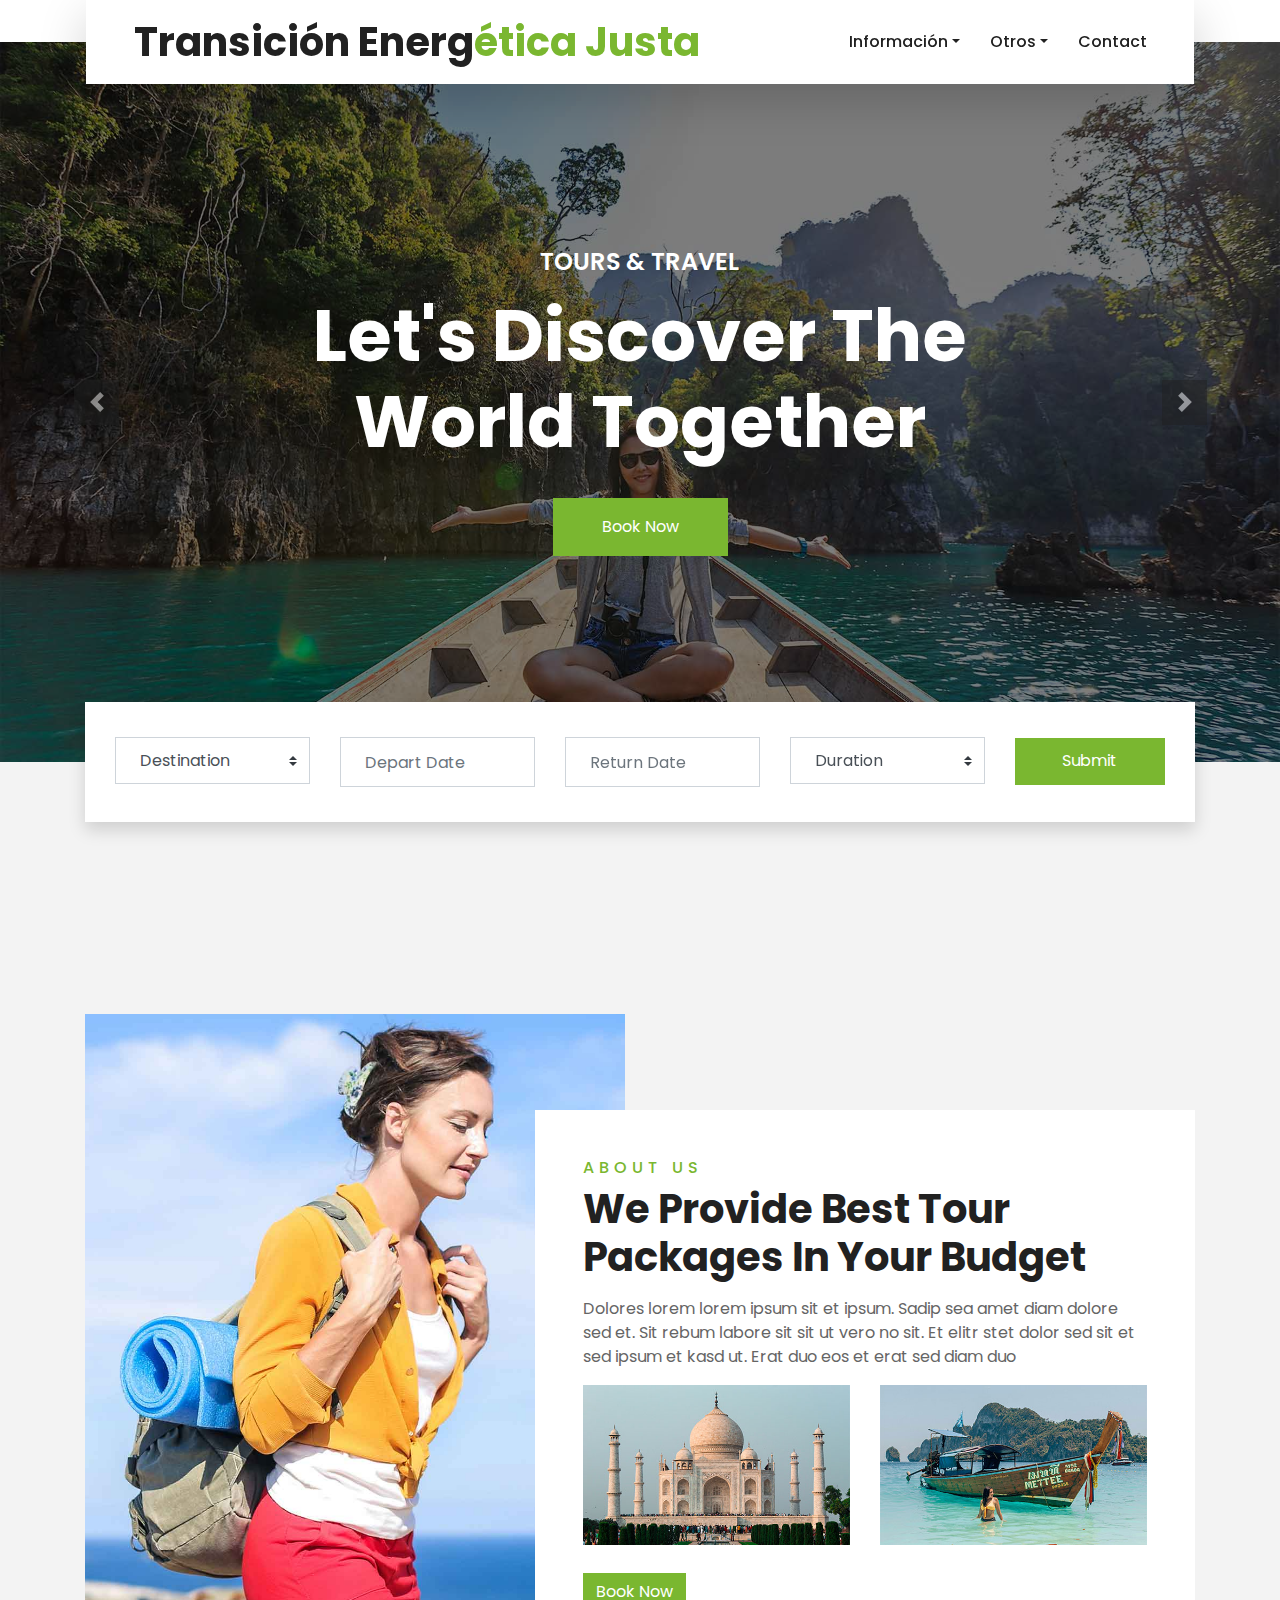
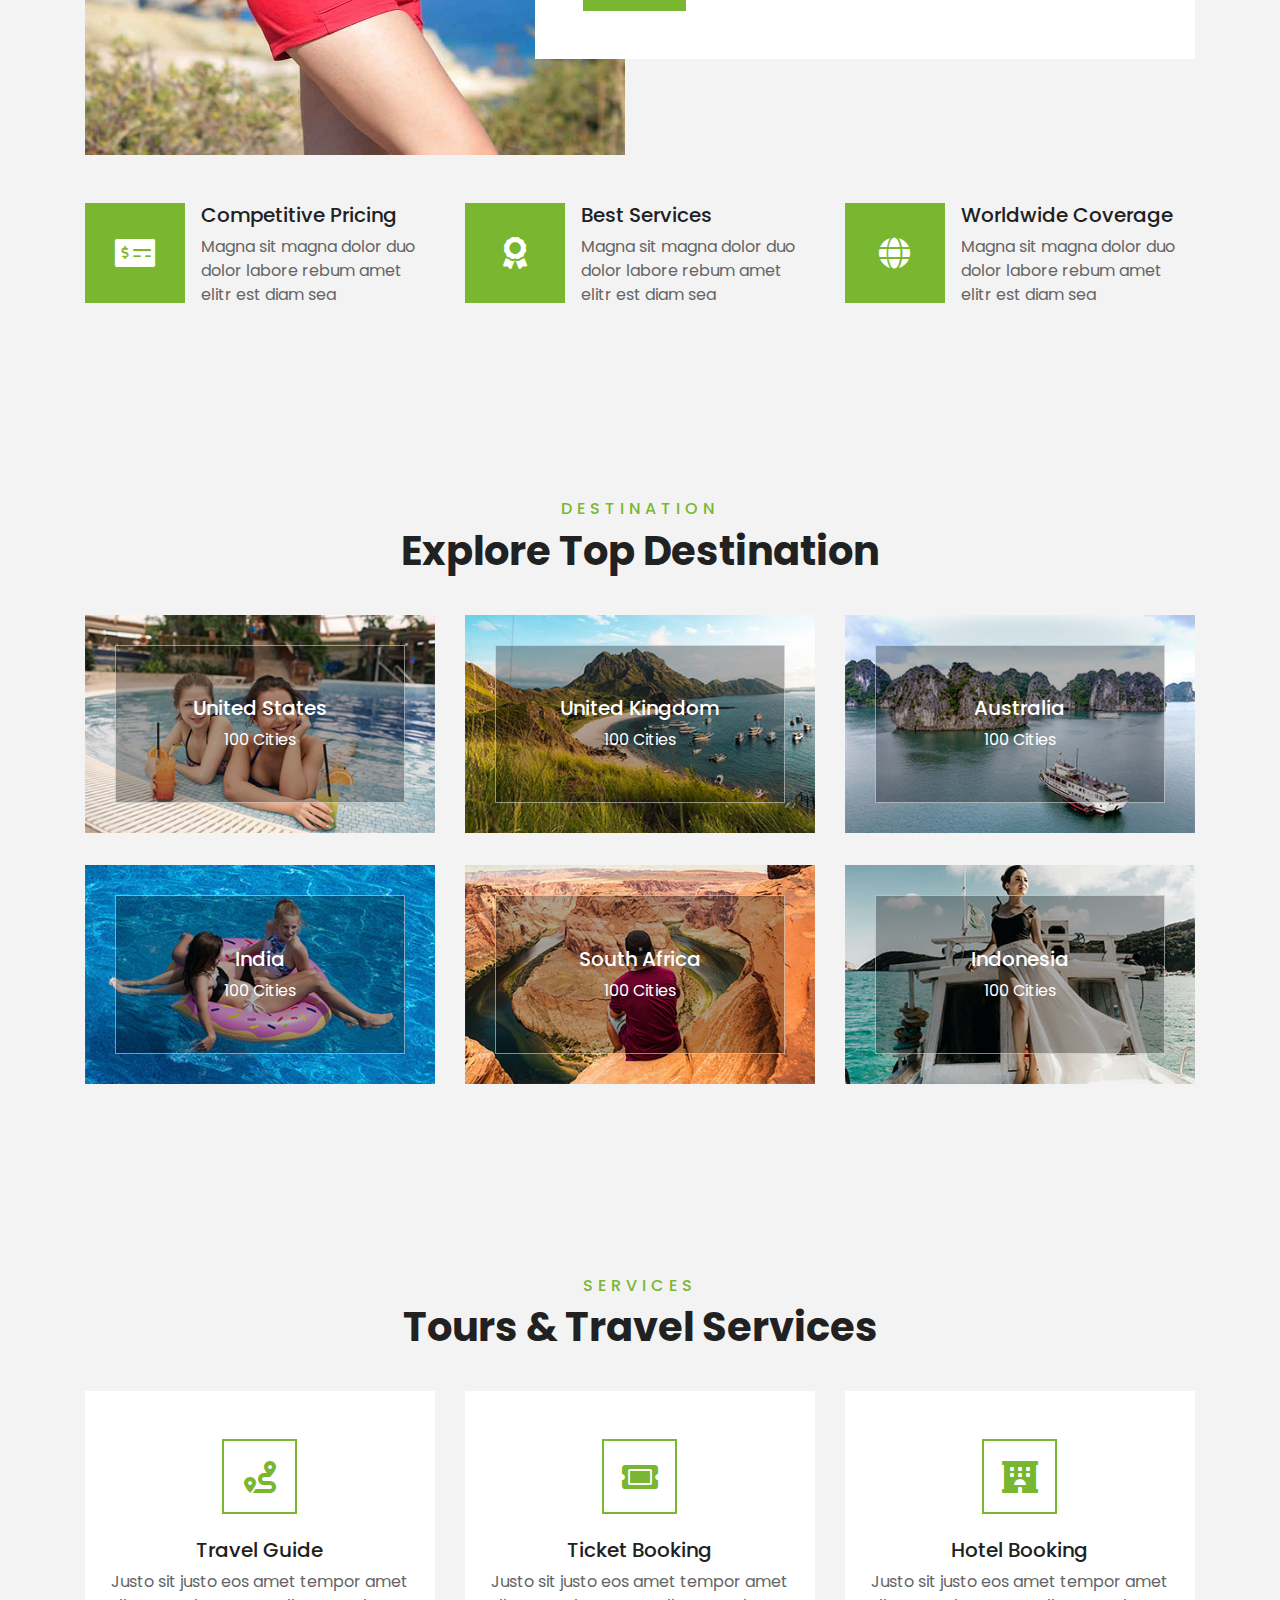
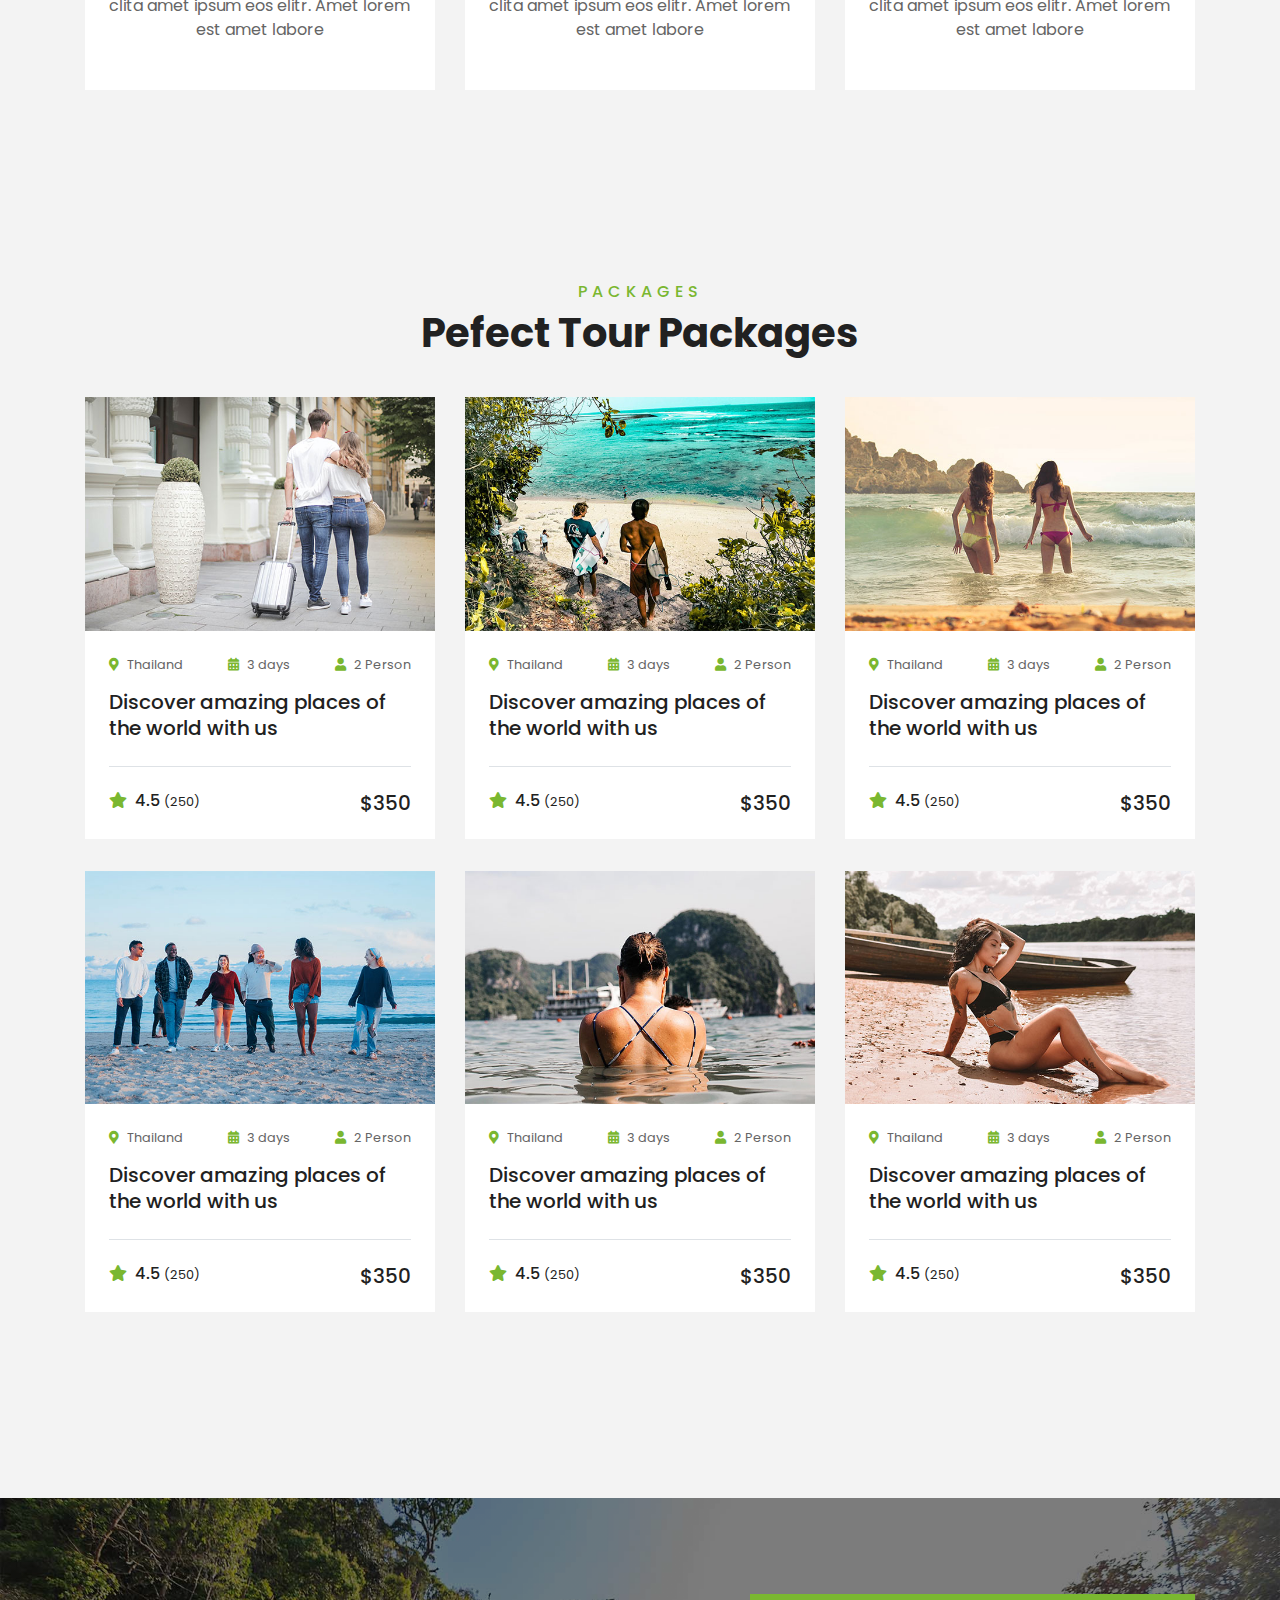
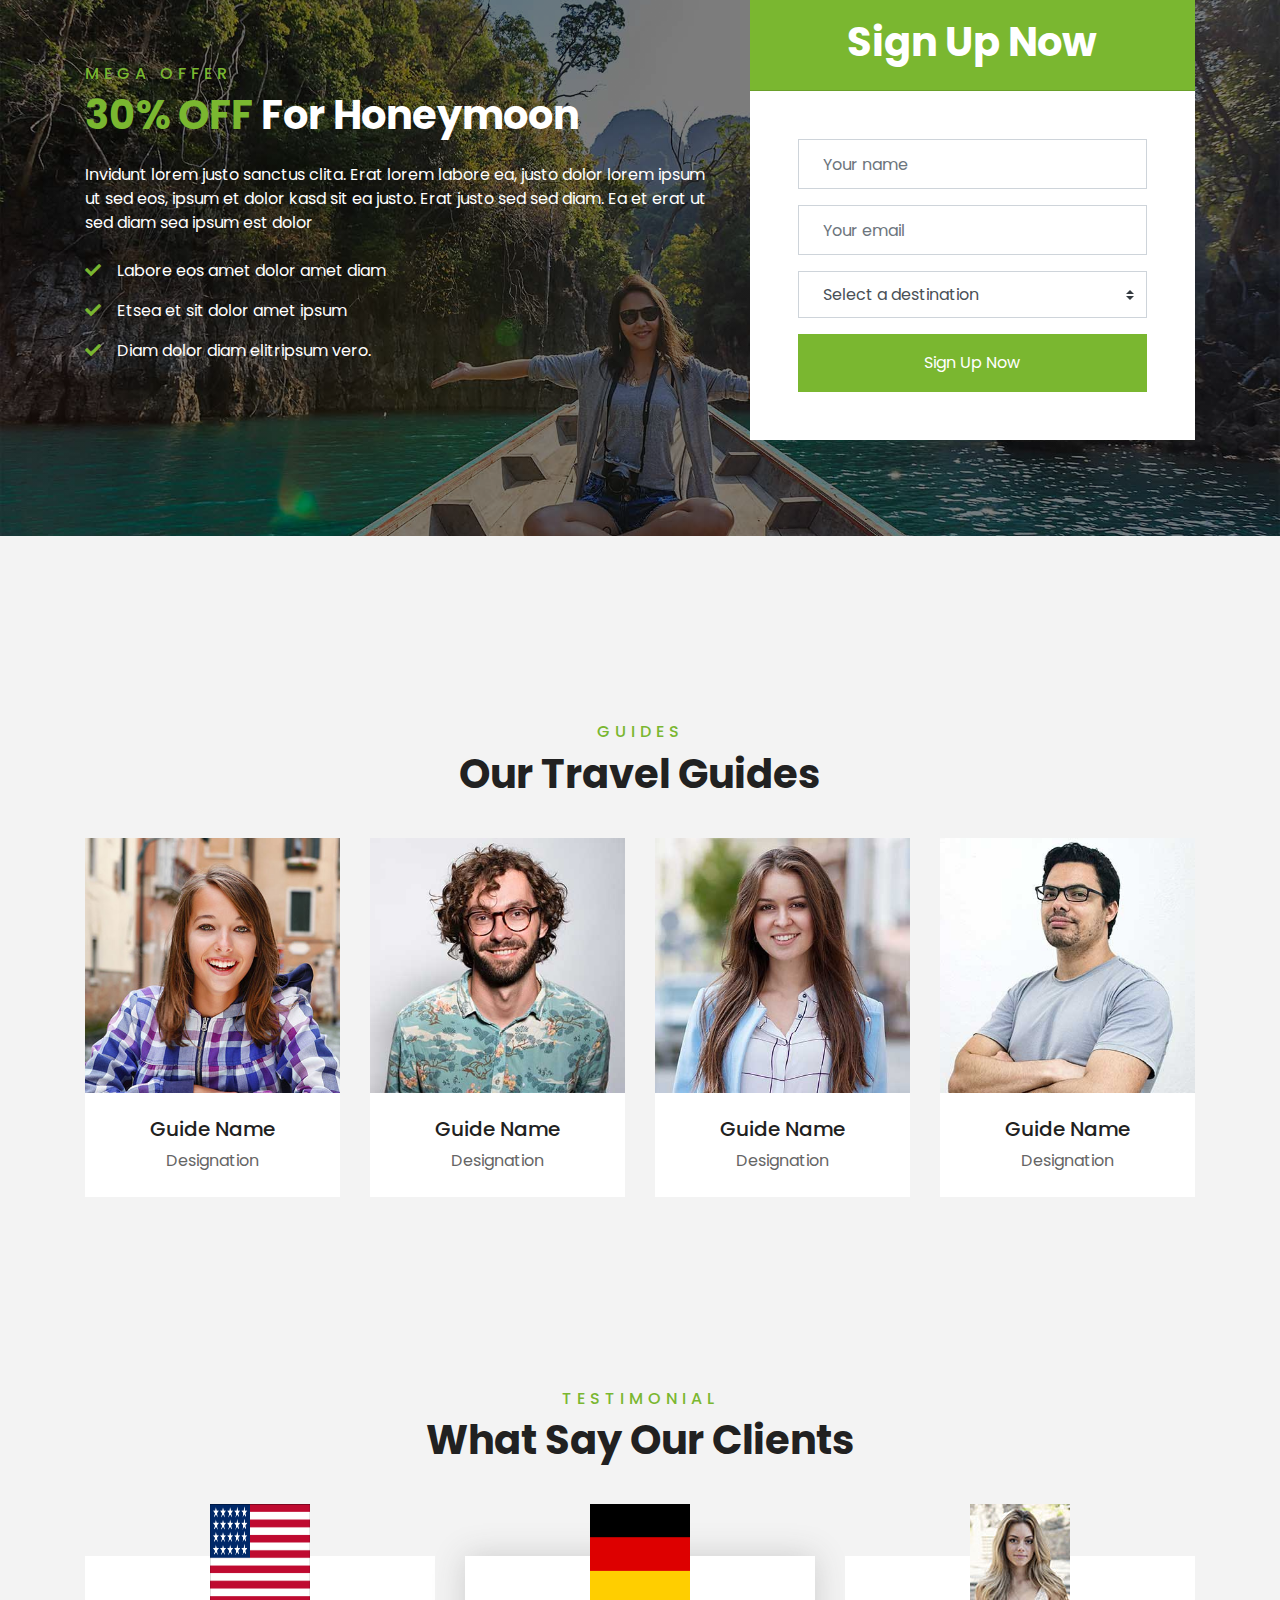
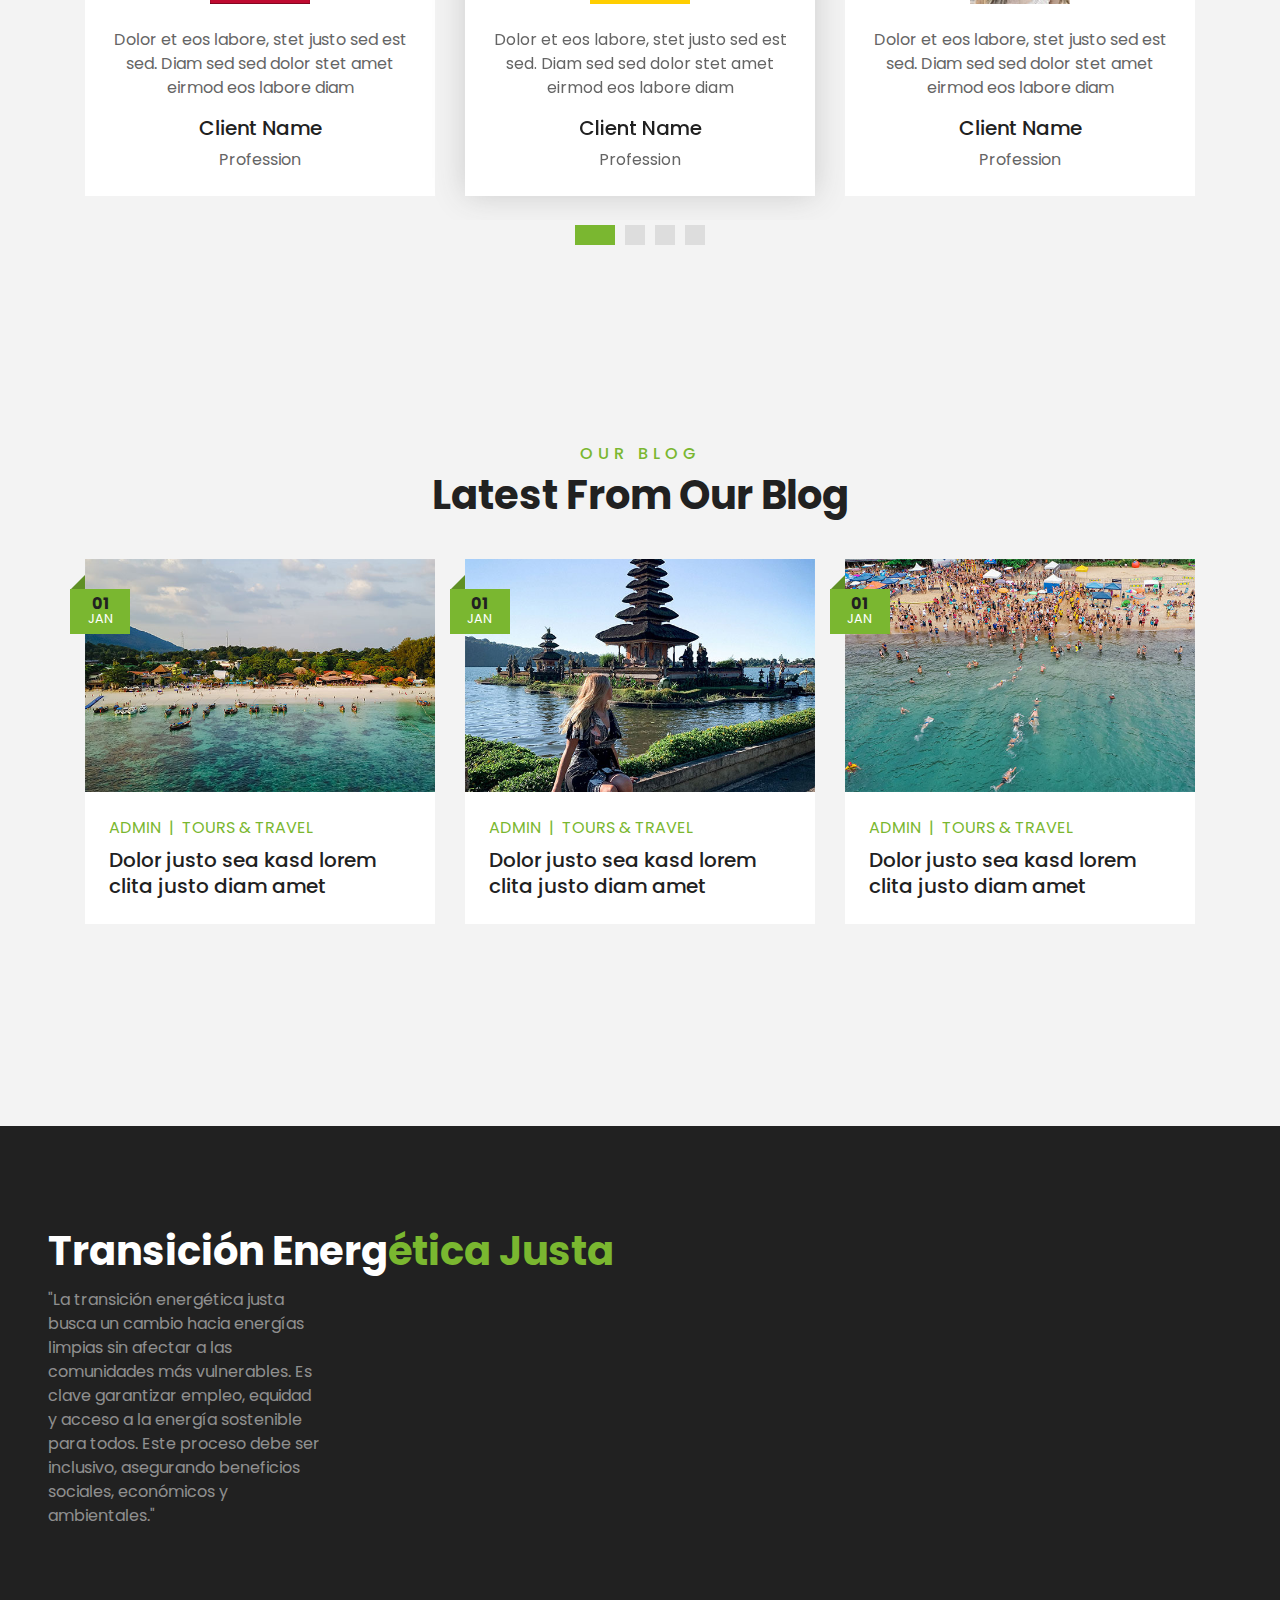
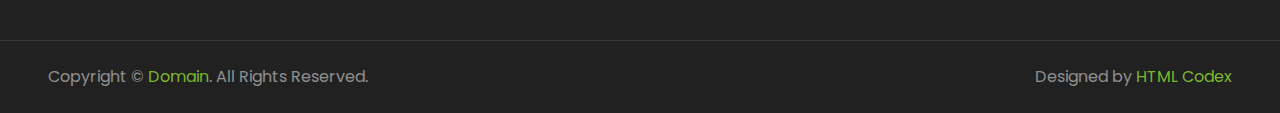
<file: index.html>
<!DOCTYPE html>
<html lang="en">

<head>
  <meta charset="utf-8">
  <title>TRAVELER - Free Travel Website Template</title>
  <meta content="width=device-width, initial-scale=1.0" name="viewport">
  <meta content="Free HTML Templates" name="keywords">
  <meta content="Free HTML Templates" name="description">

  <!-- Favicon -->
  <link href="img/favicon.ico" rel="icon">

  <!-- Google Web Fonts -->
  <link rel="preconnect" href="https://fonts.gstatic.com">
  <link href="https://fonts.googleapis.com/css2?family=Poppins:wght@400;500;600;700&display=swap" rel="stylesheet">

  <!-- Font Awesome -->
  <link href="https://cdnjs.cloudflare.com/ajax/libs/font-awesome/5.10.0/css/all.min.css" rel="stylesheet">

  <!-- Libraries Stylesheet -->
  <link href="lib/owlcarousel/assets/owl.carousel.min.css" rel="stylesheet">
  <link href="lib/tempusdominus/css/tempusdominus-bootstrap-4.min.css" rel="stylesheet" />

  <!-- Customized Bootstrap Stylesheet -->
  <link href="css/style.css" rel="stylesheet">
</head>
<!-- Navbar Start -->
<div class="container-fluid position-relative nav-bar p-0">
  <div class="container-lg position-relative p-0 px-lg-3" style="z-index: 9;">
    <nav class="navbar navbar-expand-lg bg-light navbar-light shadow-lg py-3 py-lg-0 pl-3 pl-lg-5">
      <a href="" class="navbar-brand">
        <h1 class="m-0 text-primary"><span class="text-dark">Transición Energ</span>ética Justa</h1>
      </a>
      <button type="button" class="navbar-toggler" data-toggle="collapse" data-target="#navbarCollapse">
        <span class="navbar-toggler-icon"></span>
      </button>
      <div class="collapse navbar-collapse justify-content-between px-3" id="navbarCollapse">
        <div class="navbar-nav ml-auto py-0">
          <!-- 
          <a href="index.html" class="nav-item nav-link">Home</a>
          <a href="about.html" class="nav-item nav-link active">About</a>
          <a href="service.html" class="nav-item nav-link">Services</a>
          <a href="package.html" class="nav-item nav-link">Tour Packages</a>
          -->
          <div class="nav-item dropdown">
            <a href="#" class="nav-link dropdown-toggle" data-toggle="dropdown">Información</a>
            <div class="dropdown-menu border-0 rounded-0 m-0">
              <a href="index.html" class="nav-item nav-link">Home</a>
              <a href="about.html" class="nav-item nav-link active">About</a>
              <a href="service.html" class="nav-item nav-link">Services</a>
              <a href="package.html" class="nav-item nav-link">Tour Packages</a>
            </div>
          </div>
          <div class="nav-item dropdown">
            <a href="#" class="nav-link dropdown-toggle" data-toggle="dropdown">Otros</a>
            <div class="dropdown-menu border-0 rounded-0 m-0">
              <a href="blog.html" class="dropdown-item">Blog Grid</a>
              <a href="single.html" class="dropdown-item">Blog Detail</a>
              <a href="destination.html" class="dropdown-item">Destination</a>
              <a href="guide.html" class="dropdown-item">Travel Guides</a>
              <a href="testimonial.html" class="dropdown-item">Testimonial</a>
            </div>
          </div>
          <a href="contact.html" class="nav-item nav-link">Contact</a>
        </div>
      </div>
    </nav>
  </div>
</div>
<!-- Navbar End -->


<!-- Carousel Start -->
<div class="container-fluid p-0">
  <div id="header-carousel" class="carousel slide" data-ride="carousel">
    <div class="carousel-inner">
      <div class="carousel-item active">
        <img class="w-100" src="img/carousel-1.jpg" alt="Image">
        <div class="carousel-caption d-flex flex-column align-items-center justify-content-center">
          <div class="p-3" style="max-width: 900px;">
            <h4 class="text-white text-uppercase mb-md-3">Tours & Travel</h4>
            <h1 class="display-3 text-white mb-md-4">Let's Discover The World Together</h1>
            <a href="" class="btn btn-primary py-md-3 px-md-5 mt-2">Book Now</a>
          </div>
        </div>
      </div>
      <div class="carousel-item">
        <img class="w-100" src="img/carousel-2.jpg" alt="Image">
        <div class="carousel-caption d-flex flex-column align-items-center justify-content-center">
          <div class="p-3" style="max-width: 900px;">
            <h4 class="text-white text-uppercase mb-md-3">Tours & Travel</h4>
            <h1 class="display-3 text-white mb-md-4">Discover Amazing Places With Us</h1>
            <a href="" class="btn btn-primary py-md-3 px-md-5 mt-2">Book Now</a>
          </div>
        </div>
      </div>
    </div>
    <a class="carousel-control-prev" href="#header-carousel" data-slide="prev">
      <div class="btn btn-dark" style="width: 45px; height: 45px;">
        <span class="carousel-control-prev-icon mb-n2"></span>
      </div>
    </a>
    <a class="carousel-control-next" href="#header-carousel" data-slide="next">
      <div class="btn btn-dark" style="width: 45px; height: 45px;">
        <span class="carousel-control-next-icon mb-n2"></span>
      </div>
    </a>
  </div>
</div>
<!-- Carousel End -->


<!-- Booking Start -->
<div class="container-fluid booking mt-5 pb-5">
  <div class="container pb-5">
    <div class="bg-light shadow" style="padding: 30px;">
      <div class="row align-items-center" style="min-height: 60px;">
        <div class="col-md-10">
          <div class="row">
            <div class="col-md-3">
              <div class="mb-3 mb-md-0">
                <select class="custom-select px-4" style="height: 47px;">
                  <option selected>Destination</option>
                  <option value="1">Destination 1</option>
                  <option value="2">Destination 1</option>
                  <option value="3">Destination 1</option>
                </select>
              </div>
            </div>
            <div class="col-md-3">
              <div class="mb-3 mb-md-0">
                <div class="date" id="date1" data-target-input="nearest">
                  <input type="text" class="form-control p-4 datetimepicker-input" placeholder="Depart Date"
                    data-target="#date1" data-toggle="datetimepicker" />
                </div>
              </div>
            </div>
            <div class="col-md-3">
              <div class="mb-3 mb-md-0">
                <div class="date" id="date2" data-target-input="nearest">
                  <input type="text" class="form-control p-4 datetimepicker-input" placeholder="Return Date"
                    data-target="#date2" data-toggle="datetimepicker" />
                </div>
              </div>
            </div>
            <div class="col-md-3">
              <div class="mb-3 mb-md-0">
                <select class="custom-select px-4" style="height: 47px;">
                  <option selected>Duration</option>
                  <option value="1">Duration 1</option>
                  <option value="2">Duration 1</option>
                  <option value="3">Duration 1</option>
                </select>
              </div>
            </div>
          </div>
        </div>
        <div class="col-md-2">
          <button class="btn btn-primary btn-block" type="submit"
            style="height: 47px; margin-top: -2px;">Submit</button>
        </div>
      </div>
    </div>
  </div>
</div>
<!-- Booking End -->


<!-- About Start -->
<div class="container-fluid py-5">
  <div class="container pt-5">
    <div class="row">
      <div class="col-lg-6" style="min-height: 500px;">
        <div class="position-relative h-100">
          <img class="position-absolute w-100 h-100" src="img/about.jpg" style="object-fit: cover;">
        </div>
      </div>
      <div class="col-lg-6 pt-5 pb-lg-5">
        <div class="about-text bg-white p-4 p-lg-5 my-lg-5">
          <h6 class="text-primary text-uppercase" style="letter-spacing: 5px;">About Us</h6>
          <h1 class="mb-3">We Provide Best Tour Packages In Your Budget</h1>
          <p>Dolores lorem lorem ipsum sit et ipsum. Sadip sea amet diam dolore sed et. Sit rebum labore sit sit ut vero
            no sit. Et elitr stet dolor sed sit et sed ipsum et kasd ut. Erat duo eos et erat sed diam duo</p>
          <div class="row mb-4">
            <div class="col-6">
              <img class="img-fluid" src="img/about-1.jpg" alt="">
            </div>
            <div class="col-6">
              <img class="img-fluid" src="img/about-2.jpg" alt="">
            </div>
          </div>
          <a href="" class="btn btn-primary mt-1">Book Now</a>
        </div>
      </div>
    </div>
  </div>
</div>
<!-- About End -->


<!-- Feature Start -->
<div class="container-fluid pb-5">
  <div class="container pb-5">
    <div class="row">
      <div class="col-md-4">
        <div class="d-flex mb-4 mb-lg-0">
          <div class="d-flex flex-shrink-0 align-items-center justify-content-center bg-primary mr-3"
            style="height: 100px; width: 100px;">
            <i class="fa fa-2x fa-money-check-alt text-white"></i>
          </div>
          <div class="d-flex flex-column">
            <h5 class="">Competitive Pricing</h5>
            <p class="m-0">Magna sit magna dolor duo dolor labore rebum amet elitr est diam sea</p>
          </div>
        </div>
      </div>
      <div class="col-md-4">
        <div class="d-flex mb-4 mb-lg-0">
          <div class="d-flex flex-shrink-0 align-items-center justify-content-center bg-primary mr-3"
            style="height: 100px; width: 100px;">
            <i class="fa fa-2x fa-award text-white"></i>
          </div>
          <div class="d-flex flex-column">
            <h5 class="">Best Services</h5>
            <p class="m-0">Magna sit magna dolor duo dolor labore rebum amet elitr est diam sea</p>
          </div>
        </div>
      </div>
      <div class="col-md-4">
        <div class="d-flex mb-4 mb-lg-0">
          <div class="d-flex flex-shrink-0 align-items-center justify-content-center bg-primary mr-3"
            style="height: 100px; width: 100px;">
            <i class="fa fa-2x fa-globe text-white"></i>
          </div>
          <div class="d-flex flex-column">
            <h5 class="">Worldwide Coverage</h5>
            <p class="m-0">Magna sit magna dolor duo dolor labore rebum amet elitr est diam sea</p>
          </div>
        </div>
      </div>
    </div>
  </div>
</div>
<!-- Feature End -->


<!-- Destination Start -->
<div class="container-fluid py-5">
  <div class="container pt-5 pb-3">
    <div class="text-center mb-3 pb-3">
      <h6 class="text-primary text-uppercase" style="letter-spacing: 5px;">Destination</h6>
      <h1>Explore Top Destination</h1>
    </div>
    <div class="row">
      <div class="col-lg-4 col-md-6 mb-4">
        <div class="destination-item position-relative overflow-hidden mb-2">
          <img class="img-fluid" src="img/destination-1.jpg" alt="">
          <a class="destination-overlay text-white text-decoration-none" href="">
            <h5 class="text-white">United States</h5>
            <span>100 Cities</span>
          </a>
        </div>
      </div>
      <div class="col-lg-4 col-md-6 mb-4">
        <div class="destination-item position-relative overflow-hidden mb-2">
          <img class="img-fluid" src="img/destination-2.jpg" alt="">
          <a class="destination-overlay text-white text-decoration-none" href="">
            <h5 class="text-white">United Kingdom</h5>
            <span>100 Cities</span>
          </a>
        </div>
      </div>
      <div class="col-lg-4 col-md-6 mb-4">
        <div class="destination-item position-relative overflow-hidden mb-2">
          <img class="img-fluid" src="img/destination-3.jpg" alt="">
          <a class="destination-overlay text-white text-decoration-none" href="">
            <h5 class="text-white">Australia</h5>
            <span>100 Cities</span>
          </a>
        </div>
      </div>
      <div class="col-lg-4 col-md-6 mb-4">
        <div class="destination-item position-relative overflow-hidden mb-2">
          <img class="img-fluid" src="img/destination-4.jpg" alt="">
          <a class="destination-overlay text-white text-decoration-none" href="">
            <h5 class="text-white">India</h5>
            <span>100 Cities</span>
          </a>
        </div>
      </div>
      <div class="col-lg-4 col-md-6 mb-4">
        <div class="destination-item position-relative overflow-hidden mb-2">
          <img class="img-fluid" src="img/destination-5.jpg" alt="">
          <a class="destination-overlay text-white text-decoration-none" href="">
            <h5 class="text-white">South Africa</h5>
            <span>100 Cities</span>
          </a>
        </div>
      </div>
      <div class="col-lg-4 col-md-6 mb-4">
        <div class="destination-item position-relative overflow-hidden mb-2">
          <img class="img-fluid" src="img/destination-6.jpg" alt="">
          <a class="destination-overlay text-white text-decoration-none" href="">
            <h5 class="text-white">Indonesia</h5>
            <span>100 Cities</span>
          </a>
        </div>
      </div>
    </div>
  </div>
</div>
<!-- Destination Start -->


<!-- Service Start -->
<div class="container-fluid py-5">
  <div class="container pt-5 pb-3">
    <div class="text-center mb-3 pb-3">
      <h6 class="text-primary text-uppercase" style="letter-spacing: 5px;">Services</h6>
      <h1>Tours & Travel Services</h1>
    </div>
    <div class="row">
      <div class="col-lg-4 col-md-6 mb-4">
        <div class="service-item bg-white text-center mb-2 py-5 px-4">
          <i class="fa fa-2x fa-route mx-auto mb-4"></i>
          <h5 class="mb-2">Travel Guide</h5>
          <p class="m-0">Justo sit justo eos amet tempor amet clita amet ipsum eos elitr. Amet lorem est amet labore</p>
        </div>
      </div>
      <div class="col-lg-4 col-md-6 mb-4">
        <div class="service-item bg-white text-center mb-2 py-5 px-4">
          <i class="fa fa-2x fa-ticket-alt mx-auto mb-4"></i>
          <h5 class="mb-2">Ticket Booking</h5>
          <p class="m-0">Justo sit justo eos amet tempor amet clita amet ipsum eos elitr. Amet lorem est amet labore</p>
        </div>
      </div>
      <div class="col-lg-4 col-md-6 mb-4">
        <div class="service-item bg-white text-center mb-2 py-5 px-4">
          <i class="fa fa-2x fa-hotel mx-auto mb-4"></i>
          <h5 class="mb-2">Hotel Booking</h5>
          <p class="m-0">Justo sit justo eos amet tempor amet clita amet ipsum eos elitr. Amet lorem est amet labore</p>
        </div>
      </div>
    </div>
  </div>
</div>
<!-- Service End -->


<!-- Packages Start -->
<div class="container-fluid py-5">
  <div class="container pt-5 pb-3">
    <div class="text-center mb-3 pb-3">
      <h6 class="text-primary text-uppercase" style="letter-spacing: 5px;">Packages</h6>
      <h1>Pefect Tour Packages</h1>
    </div>
    <div class="row">
      <div class="col-lg-4 col-md-6 mb-4">
        <div class="package-item bg-white mb-2">
          <img class="img-fluid" src="img/package-1.jpg" alt="">
          <div class="p-4">
            <div class="d-flex justify-content-between mb-3">
              <small class="m-0"><i class="fa fa-map-marker-alt text-primary mr-2"></i>Thailand</small>
              <small class="m-0"><i class="fa fa-calendar-alt text-primary mr-2"></i>3 days</small>
              <small class="m-0"><i class="fa fa-user text-primary mr-2"></i>2 Person</small>
            </div>
            <a class="h5 text-decoration-none" href="">Discover amazing places of the world with us</a>
            <div class="border-top mt-4 pt-4">
              <div class="d-flex justify-content-between">
                <h6 class="m-0"><i class="fa fa-star text-primary mr-2"></i>4.5 <small>(250)</small></h6>
                <h5 class="m-0">$350</h5>
              </div>
            </div>
          </div>
        </div>
      </div>
      <div class="col-lg-4 col-md-6 mb-4">
        <div class="package-item bg-white mb-2">
          <img class="img-fluid" src="img/package-2.jpg" alt="">
          <div class="p-4">
            <div class="d-flex justify-content-between mb-3">
              <small class="m-0"><i class="fa fa-map-marker-alt text-primary mr-2"></i>Thailand</small>
              <small class="m-0"><i class="fa fa-calendar-alt text-primary mr-2"></i>3 days</small>
              <small class="m-0"><i class="fa fa-user text-primary mr-2"></i>2 Person</small>
            </div>
            <a class="h5 text-decoration-none" href="">Discover amazing places of the world with us</a>
            <div class="border-top mt-4 pt-4">
              <div class="d-flex justify-content-between">
                <h6 class="m-0"><i class="fa fa-star text-primary mr-2"></i>4.5 <small>(250)</small></h6>
                <h5 class="m-0">$350</h5>
              </div>
            </div>
          </div>
        </div>
      </div>
      <div class="col-lg-4 col-md-6 mb-4">
        <div class="package-item bg-white mb-2">
          <img class="img-fluid" src="img/package-3.jpg" alt="">
          <div class="p-4">
            <div class="d-flex justify-content-between mb-3">
              <small class="m-0"><i class="fa fa-map-marker-alt text-primary mr-2"></i>Thailand</small>
              <small class="m-0"><i class="fa fa-calendar-alt text-primary mr-2"></i>3 days</small>
              <small class="m-0"><i class="fa fa-user text-primary mr-2"></i>2 Person</small>
            </div>
            <a class="h5 text-decoration-none" href="">Discover amazing places of the world with us</a>
            <div class="border-top mt-4 pt-4">
              <div class="d-flex justify-content-between">
                <h6 class="m-0"><i class="fa fa-star text-primary mr-2"></i>4.5 <small>(250)</small></h6>
                <h5 class="m-0">$350</h5>
              </div>
            </div>
          </div>
        </div>
      </div>
      <div class="col-lg-4 col-md-6 mb-4">
        <div class="package-item bg-white mb-2">
          <img class="img-fluid" src="img/package-4.jpg" alt="">
          <div class="p-4">
            <div class="d-flex justify-content-between mb-3">
              <small class="m-0"><i class="fa fa-map-marker-alt text-primary mr-2"></i>Thailand</small>
              <small class="m-0"><i class="fa fa-calendar-alt text-primary mr-2"></i>3 days</small>
              <small class="m-0"><i class="fa fa-user text-primary mr-2"></i>2 Person</small>
            </div>
            <a class="h5 text-decoration-none" href="">Discover amazing places of the world with us</a>
            <div class="border-top mt-4 pt-4">
              <div class="d-flex justify-content-between">
                <h6 class="m-0"><i class="fa fa-star text-primary mr-2"></i>4.5 <small>(250)</small></h6>
                <h5 class="m-0">$350</h5>
              </div>
            </div>
          </div>
        </div>
      </div>
      <div class="col-lg-4 col-md-6 mb-4">
        <div class="package-item bg-white mb-2">
          <img class="img-fluid" src="img/package-5.jpg" alt="">
          <div class="p-4">
            <div class="d-flex justify-content-between mb-3">
              <small class="m-0"><i class="fa fa-map-marker-alt text-primary mr-2"></i>Thailand</small>
              <small class="m-0"><i class="fa fa-calendar-alt text-primary mr-2"></i>3 days</small>
              <small class="m-0"><i class="fa fa-user text-primary mr-2"></i>2 Person</small>
            </div>
            <a class="h5 text-decoration-none" href="">Discover amazing places of the world with us</a>
            <div class="border-top mt-4 pt-4">
              <div class="d-flex justify-content-between">
                <h6 class="m-0"><i class="fa fa-star text-primary mr-2"></i>4.5 <small>(250)</small></h6>
                <h5 class="m-0">$350</h5>
              </div>
            </div>
          </div>
        </div>
      </div>
      <div class="col-lg-4 col-md-6 mb-4">
        <div class="package-item bg-white mb-2">
          <img class="img-fluid" src="img/package-6.jpg" alt="">
          <div class="p-4">
            <div class="d-flex justify-content-between mb-3">
              <small class="m-0"><i class="fa fa-map-marker-alt text-primary mr-2"></i>Thailand</small>
              <small class="m-0"><i class="fa fa-calendar-alt text-primary mr-2"></i>3 days</small>
              <small class="m-0"><i class="fa fa-user text-primary mr-2"></i>2 Person</small>
            </div>
            <a class="h5 text-decoration-none" href="">Discover amazing places of the world with us</a>
            <div class="border-top mt-4 pt-4">
              <div class="d-flex justify-content-between">
                <h6 class="m-0"><i class="fa fa-star text-primary mr-2"></i>4.5 <small>(250)</small></h6>
                <h5 class="m-0">$350</h5>
              </div>
            </div>
          </div>
        </div>
      </div>
    </div>
  </div>
</div>
<!-- Packages End -->


<!-- Registration Start -->
<div class="container-fluid bg-registration py-5" style="margin: 90px 0;">
  <div class="container py-5">
    <div class="row align-items-center">
      <div class="col-lg-7 mb-5 mb-lg-0">
        <div class="mb-4">
          <h6 class="text-primary text-uppercase" style="letter-spacing: 5px;">Mega Offer</h6>
          <h1 class="text-white"><span class="text-primary">30% OFF</span> For Honeymoon</h1>
        </div>
        <p class="text-white">Invidunt lorem justo sanctus clita. Erat lorem labore ea, justo dolor lorem ipsum ut sed
          eos,
          ipsum et dolor kasd sit ea justo. Erat justo sed sed diam. Ea et erat ut sed diam sea ipsum est
          dolor</p>
        <ul class="list-inline text-white m-0">
          <li class="py-2"><i class="fa fa-check text-primary mr-3"></i>Labore eos amet dolor amet diam</li>
          <li class="py-2"><i class="fa fa-check text-primary mr-3"></i>Etsea et sit dolor amet ipsum</li>
          <li class="py-2"><i class="fa fa-check text-primary mr-3"></i>Diam dolor diam elitripsum vero.</li>
        </ul>
      </div>
      <div class="col-lg-5">
        <div class="card border-0">
          <div class="card-header bg-primary text-center p-4">
            <h1 class="text-white m-0">Sign Up Now</h1>
          </div>
          <div class="card-body rounded-bottom bg-white p-5">
            <form>
              <div class="form-group">
                <input type="text" class="form-control p-4" placeholder="Your name" required="required" />
              </div>
              <div class="form-group">
                <input type="email" class="form-control p-4" placeholder="Your email" required="required" />
              </div>
              <div class="form-group">
                <select class="custom-select px-4" style="height: 47px;">
                  <option selected>Select a destination</option>
                  <option value="1">destination 1</option>
                  <option value="2">destination 1</option>
                  <option value="3">destination 1</option>
                </select>
              </div>
              <div>
                <button class="btn btn-primary btn-block py-3" type="submit">Sign Up Now</button>
              </div>
            </form>
          </div>
        </div>
      </div>
    </div>
  </div>
</div>
<!-- Registration End -->


<!-- Team Start -->
<div class="container-fluid py-5">
  <div class="container pt-5 pb-3">
    <div class="text-center mb-3 pb-3">
      <h6 class="text-primary text-uppercase" style="letter-spacing: 5px;">Guides</h6>
      <h1>Our Travel Guides</h1>
    </div>
    <div class="row">
      <div class="col-lg-3 col-md-4 col-sm-6 pb-2">
        <div class="team-item bg-white mb-4">
          <div class="team-img position-relative overflow-hidden">
            <img class="img-fluid w-100" src="img/team-1.jpg" alt="">
            <div class="team-social">
              <a class="btn btn-outline-primary btn-square" href=""><i class="fab fa-twitter"></i></a>
              <a class="btn btn-outline-primary btn-square" href=""><i class="fab fa-facebook-f"></i></a>
              <a class="btn btn-outline-primary btn-square" href=""><i class="fab fa-instagram"></i></a>
              <a class="btn btn-outline-primary btn-square" href=""><i class="fab fa-linkedin-in"></i></a>
            </div>
          </div>
          <div class="text-center py-4">
            <h5 class="text-truncate">Guide Name</h5>
            <p class="m-0">Designation</p>
          </div>
        </div>
      </div>
      <div class="col-lg-3 col-md-4 col-sm-6 pb-2">
        <div class="team-item bg-white mb-4">
          <div class="team-img position-relative overflow-hidden">
            <img class="img-fluid w-100" src="img/team-2.jpg" alt="">
            <div class="team-social">
              <a class="btn btn-outline-primary btn-square" href=""><i class="fab fa-twitter"></i></a>
              <a class="btn btn-outline-primary btn-square" href=""><i class="fab fa-facebook-f"></i></a>
              <a class="btn btn-outline-primary btn-square" href=""><i class="fab fa-instagram"></i></a>
              <a class="btn btn-outline-primary btn-square" href=""><i class="fab fa-linkedin-in"></i></a>
            </div>
          </div>
          <div class="text-center py-4">
            <h5 class="text-truncate">Guide Name</h5>
            <p class="m-0">Designation</p>
          </div>
        </div>
      </div>
      <div class="col-lg-3 col-md-4 col-sm-6 pb-2">
        <div class="team-item bg-white mb-4">
          <div class="team-img position-relative overflow-hidden">
            <img class="img-fluid w-100" src="img/team-3.jpg" alt="">
            <div class="team-social">
              <a class="btn btn-outline-primary btn-square" href=""><i class="fab fa-twitter"></i></a>
              <a class="btn btn-outline-primary btn-square" href=""><i class="fab fa-facebook-f"></i></a>
              <a class="btn btn-outline-primary btn-square" href=""><i class="fab fa-instagram"></i></a>
              <a class="btn btn-outline-primary btn-square" href=""><i class="fab fa-linkedin-in"></i></a>
            </div>
          </div>
          <div class="text-center py-4">
            <h5 class="text-truncate">Guide Name</h5>
            <p class="m-0">Designation</p>
          </div>
        </div>
      </div>
      <div class="col-lg-3 col-md-4 col-sm-6 pb-2">
        <div class="team-item bg-white mb-4">
          <div class="team-img position-relative overflow-hidden">
            <img class="img-fluid w-100" src="img/team-4.jpg" alt="">
            <div class="team-social">
              <a class="btn btn-outline-primary btn-square" href=""><i class="fab fa-twitter"></i></a>
              <a class="btn btn-outline-primary btn-square" href=""><i class="fab fa-facebook-f"></i></a>
              <a class="btn btn-outline-primary btn-square" href=""><i class="fab fa-instagram"></i></a>
              <a class="btn btn-outline-primary btn-square" href=""><i class="fab fa-linkedin-in"></i></a>
            </div>
          </div>
          <div class="text-center py-4">
            <h5 class="text-truncate">Guide Name</h5>
            <p class="m-0">Designation</p>
          </div>
        </div>
      </div>
    </div>
  </div>
</div>
<!-- Team End -->


<!-- Testimonial Start -->
<div class="container-fluid py-5">
  <div class="container py-5">
    <div class="text-center mb-3 pb-3">
      <h6 class="text-primary text-uppercase" style="letter-spacing: 5px;">Testimonial</h6>
      <h1>What Say Our Clients</h1>
    </div>
    <div class="owl-carousel testimonial-carousel">
      <div class="text-center pb-4">
        <img class="img-fluid mx-auto" src="img/testimonial-1.jpg" style="width: 100px; height: 100px;">
        <div class="testimonial-text bg-white p-4 mt-n5">
          <p class="mt-5">Dolor et eos labore, stet justo sed est sed. Diam sed sed dolor stet amet eirmod eos labore
            diam
          </p>
          <h5 class="text-truncate">Client Name</h5>
          <span>Profession</span>
        </div>
      </div>
      <div class="text-center">
        <img class="img-fluid mx-auto" src="img/testimonial-2.jpg" style="width: 100px; height: 100px;">
        <div class="testimonial-text bg-white p-4 mt-n5">
          <p class="mt-5">Dolor et eos labore, stet justo sed est sed. Diam sed sed dolor stet amet eirmod eos labore
            diam
          </p>
          <h5 class="text-truncate">Client Name</h5>
          <span>Profession</span>
        </div>
      </div>
      <div class="text-center">
        <img class="img-fluid mx-auto" src="img/testimonial-3.jpg" style="width: 100px; height: 100px;">
        <div class="testimonial-text bg-white p-4 mt-n5">
          <p class="mt-5">Dolor et eos labore, stet justo sed est sed. Diam sed sed dolor stet amet eirmod eos labore
            diam
          </p>
          <h5 class="text-truncate">Client Name</h5>
          <span>Profession</span>
        </div>
      </div>
      <div class="text-center">
        <img class="img-fluid mx-auto" src="img/testimonial-4.jpg" style="width: 100px; height: 100px;">
        <div class="testimonial-text bg-white p-4 mt-n5">
          <p class="mt-5">Dolor et eos labore, stet justo sed est sed. Diam sed sed dolor stet amet eirmod eos labore
            diam
          </p>
          <h5 class="text-truncate">Client Name</h5>
          <span>Profession</span>
        </div>
      </div>
    </div>
  </div>
</div>
<!-- Testimonial End -->


<!-- Blog Start -->
<div class="container-fluid py-5">
  <div class="container pt-5 pb-3">
    <div class="text-center mb-3 pb-3">
      <h6 class="text-primary text-uppercase" style="letter-spacing: 5px;">Our Blog</h6>
      <h1>Latest From Our Blog</h1>
    </div>
    <div class="row pb-3">
      <div class="col-lg-4 col-md-6 mb-4 pb-2">
        <div class="blog-item">
          <div class="position-relative">
            <img class="img-fluid w-100" src="img/blog-1.jpg" alt="">
            <div class="blog-date">
              <h6 class="font-weight-bold mb-n1">01</h6>
              <small class="text-white text-uppercase">Jan</small>
            </div>
          </div>
          <div class="bg-white p-4">
            <div class="d-flex mb-2">
              <a class="text-primary text-uppercase text-decoration-none" href="">Admin</a>
              <span class="text-primary px-2">|</span>
              <a class="text-primary text-uppercase text-decoration-none" href="">Tours & Travel</a>
            </div>
            <a class="h5 m-0 text-decoration-none" href="">Dolor justo sea kasd lorem clita justo diam amet</a>
          </div>
        </div>
      </div>
      <div class="col-lg-4 col-md-6 mb-4 pb-2">
        <div class="blog-item">
          <div class="position-relative">
            <img class="img-fluid w-100" src="img/blog-2.jpg" alt="">
            <div class="blog-date">
              <h6 class="font-weight-bold mb-n1">01</h6>
              <small class="text-white text-uppercase">Jan</small>
            </div>
          </div>
          <div class="bg-white p-4">
            <div class="d-flex mb-2">
              <a class="text-primary text-uppercase text-decoration-none" href="">Admin</a>
              <span class="text-primary px-2">|</span>
              <a class="text-primary text-uppercase text-decoration-none" href="">Tours & Travel</a>
            </div>
            <a class="h5 m-0 text-decoration-none" href="">Dolor justo sea kasd lorem clita justo diam amet</a>
          </div>
        </div>
      </div>
      <div class="col-lg-4 col-md-6 mb-4 pb-2">
        <div class="blog-item">
          <div class="position-relative">
            <img class="img-fluid w-100" src="img/blog-3.jpg" alt="">
            <div class="blog-date">
              <h6 class="font-weight-bold mb-n1">01</h6>
              <small class="text-white text-uppercase">Jan</small>
            </div>
          </div>
          <div class="bg-white p-4">
            <div class="d-flex mb-2">
              <a class="text-primary text-uppercase text-decoration-none" href="">Admin</a>
              <span class="text-primary px-2">|</span>
              <a class="text-primary text-uppercase text-decoration-none" href="">Tours & Travel</a>
            </div>
            <a class="h5 m-0 text-decoration-none" href="">Dolor justo sea kasd lorem clita justo diam amet</a>
          </div>
        </div>
      </div>
    </div>
  </div>
</div>
<!-- Blog End -->


<!-- Footer Start -->
<div class="container-fluid bg-dark text-white-50 py-5 px-sm-3 px-lg-5" style="margin-top: 90px;">
  <div class="row pt-5">
    <div class="col-lg-3 col-md-6 mb-5">
      <a href="" class="navbar-brand">
        <h1 class="text-primary"><span class="text-white">Transición Energ</span>ética Justa</h1>
      </a>
      <p>"La transición energética justa busca un cambio hacia energías limpias sin afectar a las comunidades más
        vulnerables. Es clave garantizar empleo, equidad y acceso a la energía sostenible para todos. Este proceso
        debe ser inclusivo, asegurando beneficios sociales, económicos y ambientales."</p>
    </div>
  </div>
</div>
</div>
<div class="container-fluid bg-dark text-white border-top py-4 px-sm-3 px-md-5"
  style="border-color: rgba(256, 256, 256, .1) !important;">
  <div class="row">
    <div class="col-lg-6 text-center text-md-left mb-3 mb-md-0">
      <p class="m-0 text-white-50">Copyright &copy; <a href="#">Domain</a>. All Rights Reserved.</a>
      </p>
    </div>
    <div class="col-lg-6 text-center text-md-right">
      <p class="m-0 text-white-50">Designed by <a href="https://htmlcodex.com">HTML Codex</a>
      </p>
    </div>
  </div>
</div>
<!-- Footer End -->


<!-- Back to Top -->
<a href="#" class="btn btn-lg btn-primary btn-lg-square back-to-top"><i class="fa fa-angle-double-up"></i></a>


<!-- JavaScript Libraries -->
<script src="https://code.jquery.com/jquery-3.4.1.min.js"></script>
<script src="https://stackpath.bootstrapcdn.com/bootstrap/4.4.1/js/bootstrap.bundle.min.js"></script>
<script src="lib/easing/easing.min.js"></script>
<script src="lib/owlcarousel/owl.carousel.min.js"></script>
<script src="lib/tempusdominus/js/moment.min.js"></script>
<script src="lib/tempusdominus/js/moment-timezone.min.js"></script>
<script src="lib/tempusdominus/js/tempusdominus-bootstrap-4.min.js"></script>

<!-- Contact Javascript File -->
<script src="mail/jqBootstrapValidation.min.js"></script>
<script src="mail/contact.js"></script>

<!-- Template Javascript -->
<script src="js/main.js"></script>
</body>

</html>
</file>
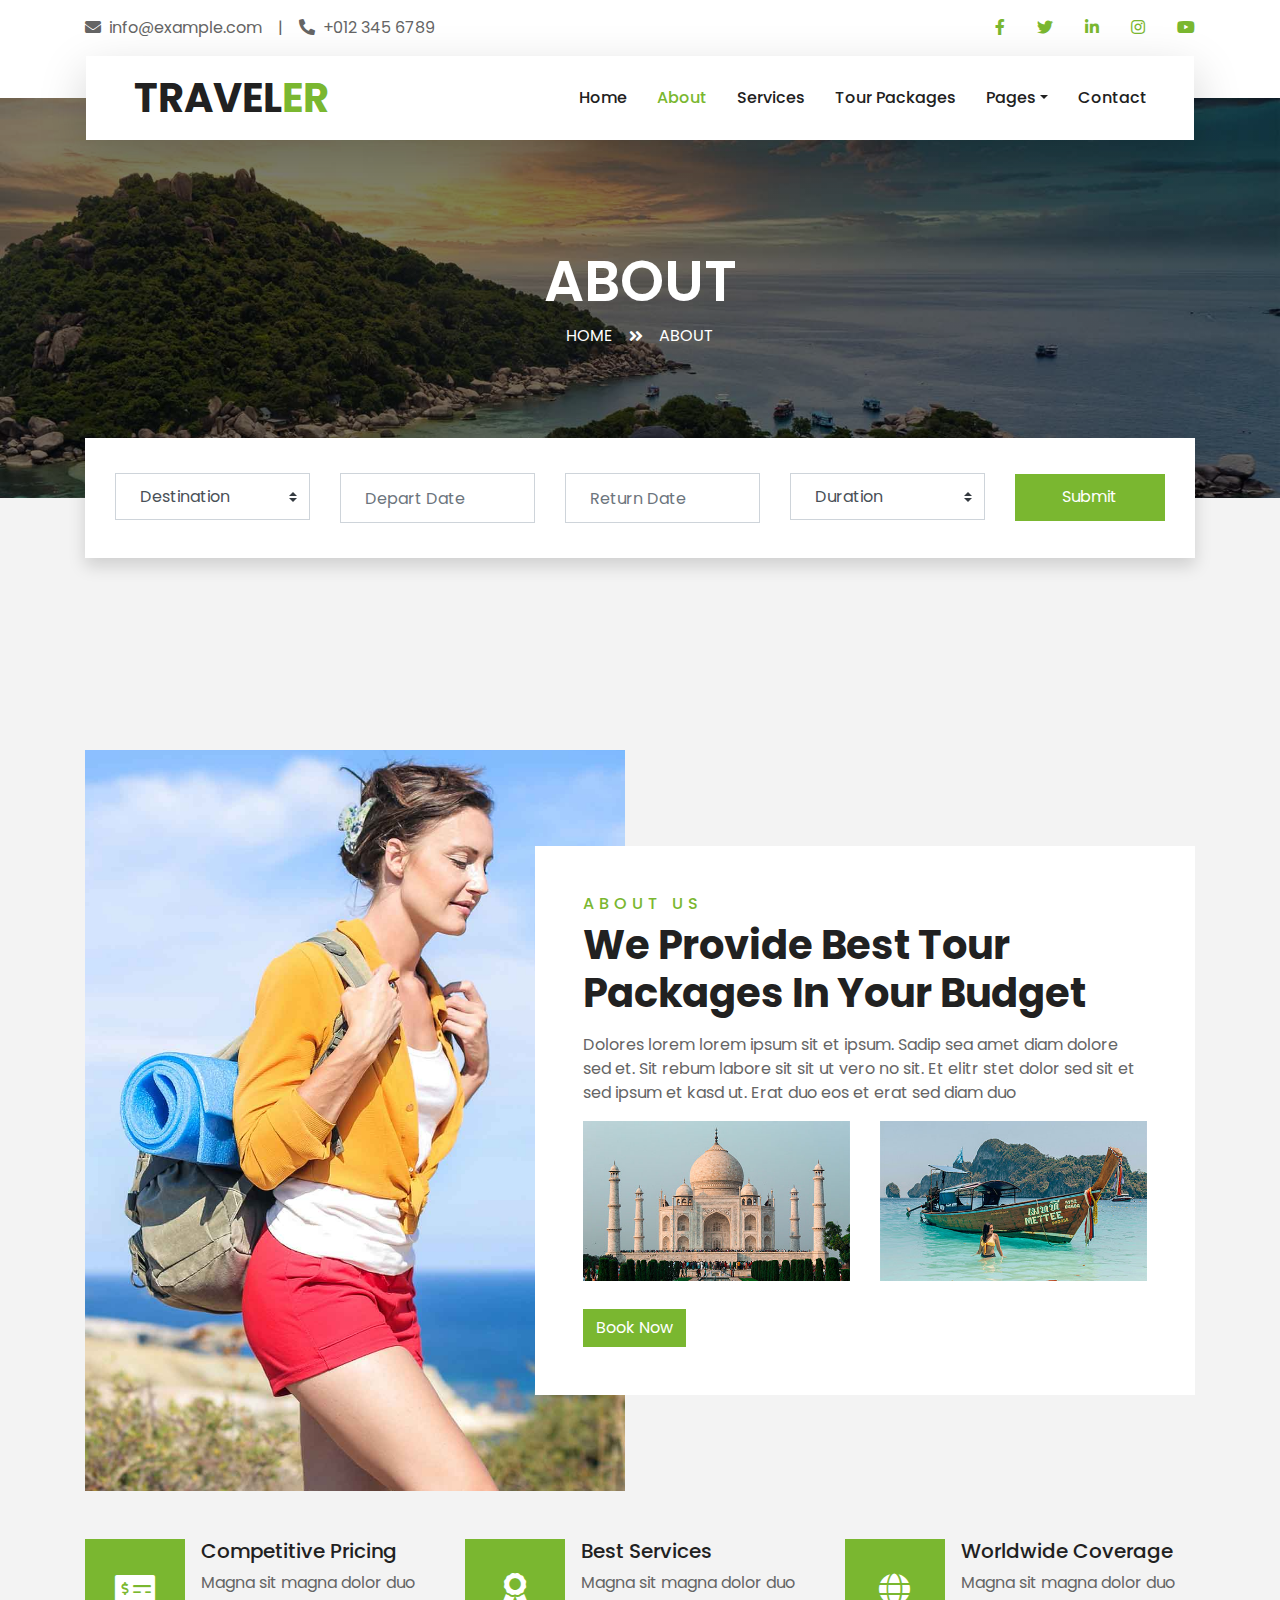
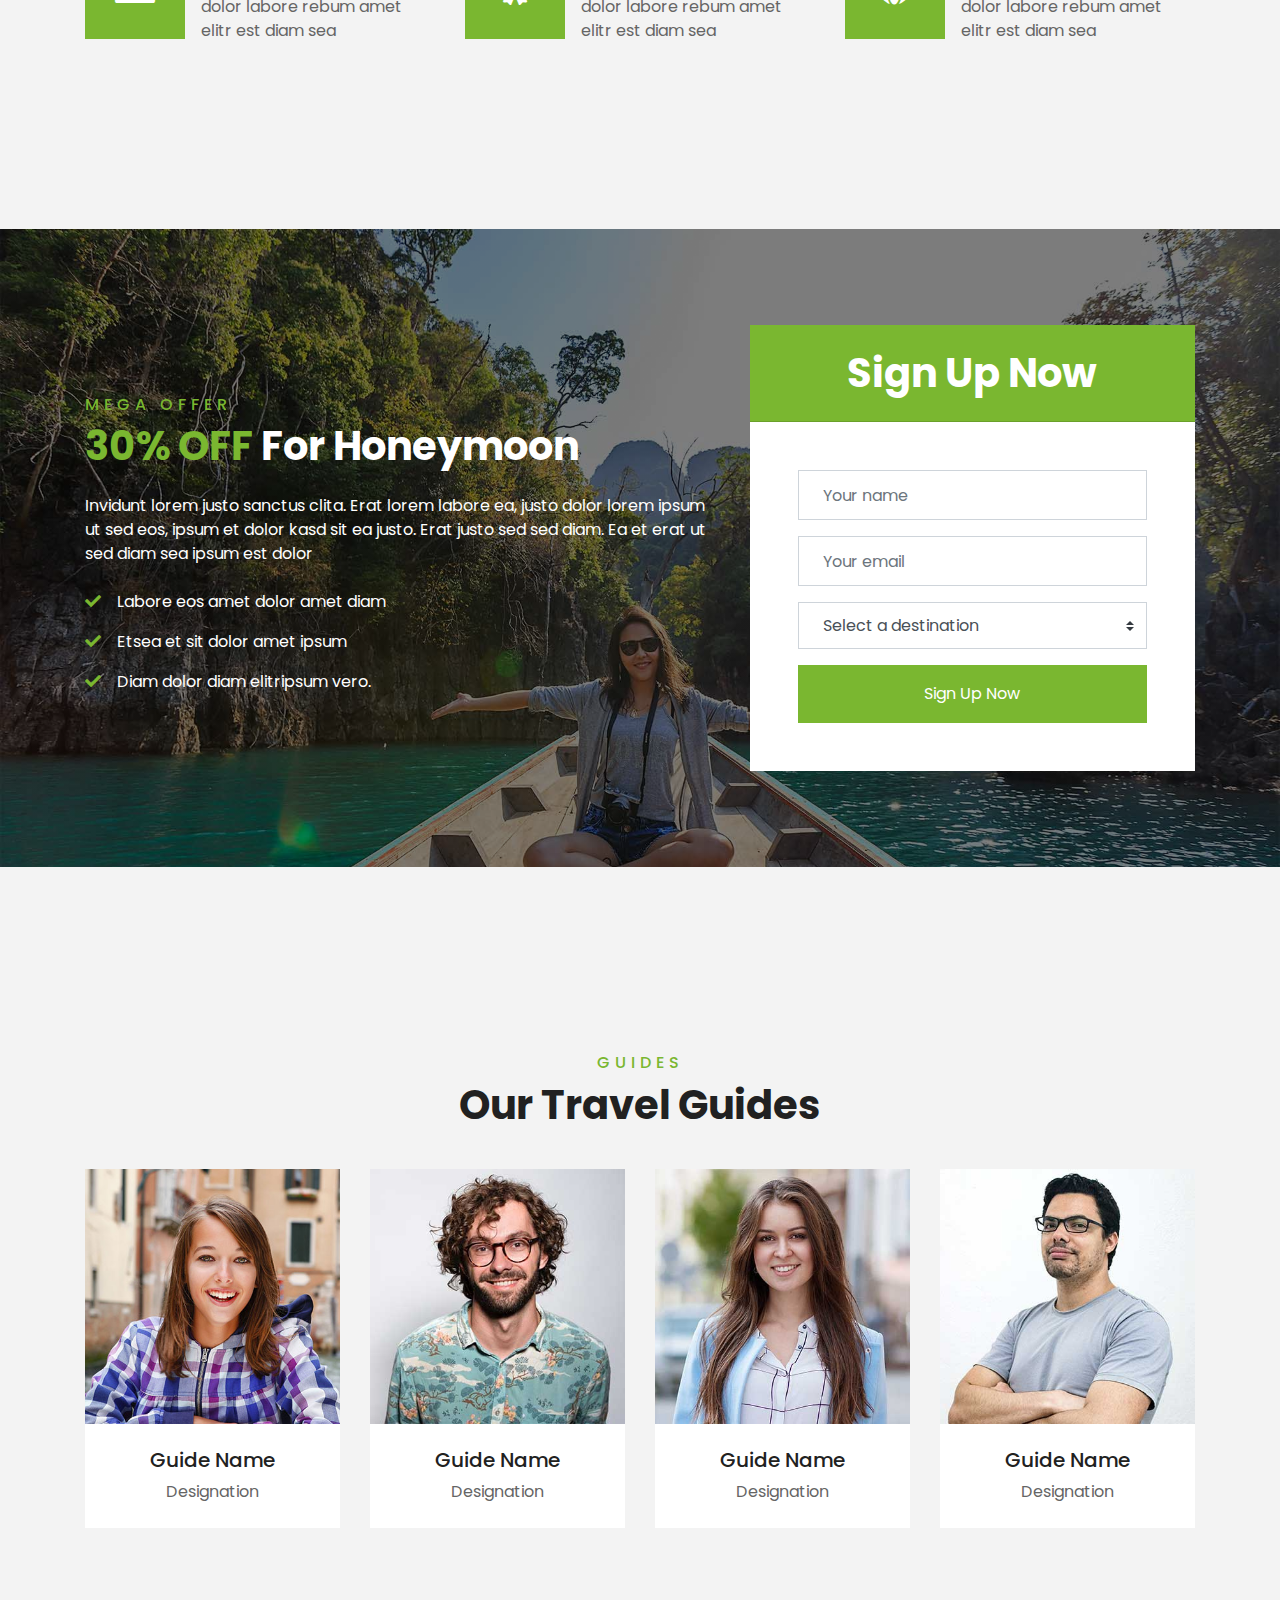
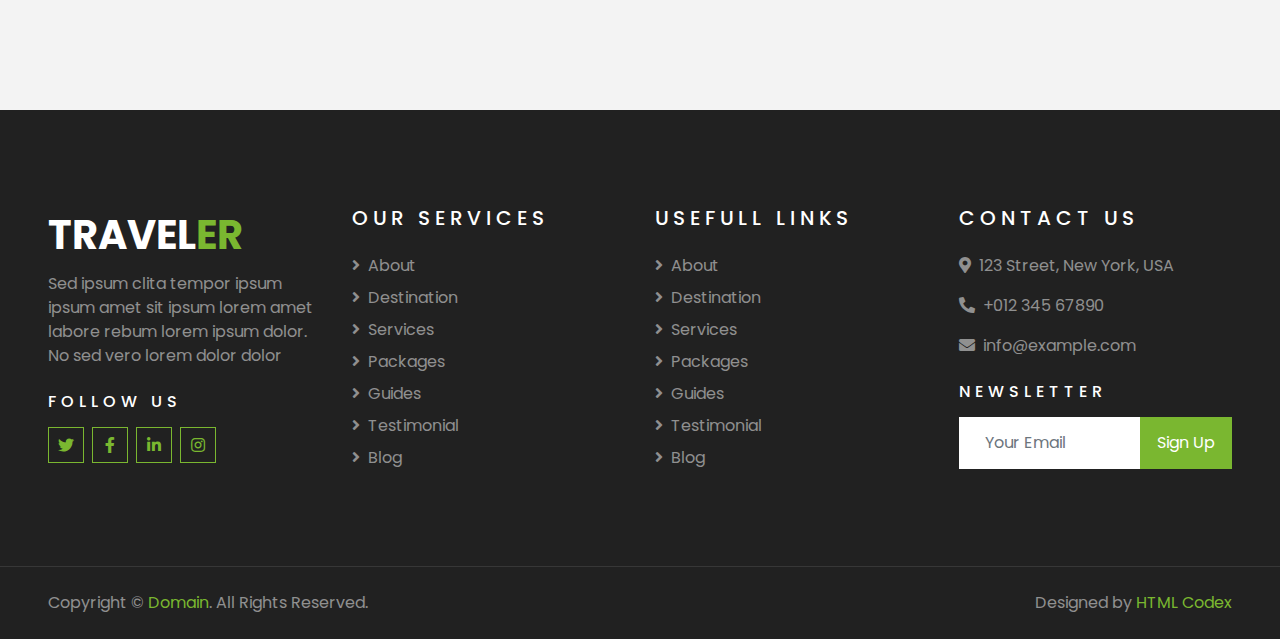
<file: about.html>
<!DOCTYPE html>
<html lang="en">

<head>
    <meta charset="utf-8">
    <title>TRAVELER - Free Travel Website Template</title>
    <meta content="width=device-width, initial-scale=1.0" name="viewport">
    <meta content="Free HTML Templates" name="keywords">
    <meta content="Free HTML Templates" name="description">

    <!-- Favicon -->
    <link href="img/favicon.ico" rel="icon">

    <!-- Google Web Fonts -->
    <link rel="preconnect" href="https://fonts.gstatic.com">
    <link href="https://fonts.googleapis.com/css2?family=Poppins:wght@400;500;600;700&display=swap" rel="stylesheet"> 

    <!-- Font Awesome -->
    <link href="https://cdnjs.cloudflare.com/ajax/libs/font-awesome/5.10.0/css/all.min.css" rel="stylesheet">

    <!-- Libraries Stylesheet -->
    <link href="lib/owlcarousel/assets/owl.carousel.min.css" rel="stylesheet">
    <link href="lib/tempusdominus/css/tempusdominus-bootstrap-4.min.css" rel="stylesheet" />

    <!-- Customized Bootstrap Stylesheet -->
    <link href="css/style.css" rel="stylesheet">
</head>

<body>
    <!-- Topbar Start -->
    <div class="container-fluid bg-light pt-3 d-none d-lg-block">
        <div class="container">
            <div class="row">
                <div class="col-lg-6 text-center text-lg-left mb-2 mb-lg-0">
                    <div class="d-inline-flex align-items-center">
                        <p><i class="fa fa-envelope mr-2"></i>info@example.com</p>
                        <p class="text-body px-3">|</p>
                        <p><i class="fa fa-phone-alt mr-2"></i>+012 345 6789</p>
                    </div>
                </div>
                <div class="col-lg-6 text-center text-lg-right">
                    <div class="d-inline-flex align-items-center">
                        <a class="text-primary px-3" href="">
                            <i class="fab fa-facebook-f"></i>
                        </a>
                        <a class="text-primary px-3" href="">
                            <i class="fab fa-twitter"></i>
                        </a>
                        <a class="text-primary px-3" href="">
                            <i class="fab fa-linkedin-in"></i>
                        </a>
                        <a class="text-primary px-3" href="">
                            <i class="fab fa-instagram"></i>
                        </a>
                        <a class="text-primary pl-3" href="">
                            <i class="fab fa-youtube"></i>
                        </a>
                    </div>
                </div>
            </div>
        </div>
    </div>
    <!-- Topbar End -->


    <!-- Navbar Start -->
    <div class="container-fluid position-relative nav-bar p-0">
        <div class="container-lg position-relative p-0 px-lg-3" style="z-index: 9;">
            <nav class="navbar navbar-expand-lg bg-light navbar-light shadow-lg py-3 py-lg-0 pl-3 pl-lg-5">
                <a href="" class="navbar-brand">
                    <h1 class="m-0 text-primary"><span class="text-dark">TRAVEL</span>ER</h1>
                </a>
                <button type="button" class="navbar-toggler" data-toggle="collapse" data-target="#navbarCollapse">
                    <span class="navbar-toggler-icon"></span>
                </button>
                <div class="collapse navbar-collapse justify-content-between px-3" id="navbarCollapse">
                    <div class="navbar-nav ml-auto py-0">
                        <a href="index.html" class="nav-item nav-link">Home</a>
                        <a href="about.html" class="nav-item nav-link active">About</a>
                        <a href="service.html" class="nav-item nav-link">Services</a>
                        <a href="package.html" class="nav-item nav-link">Tour Packages</a>
                        <div class="nav-item dropdown">
                            <a href="#" class="nav-link dropdown-toggle" data-toggle="dropdown">Pages</a>
                            <div class="dropdown-menu border-0 rounded-0 m-0">
                                <a href="blog.html" class="dropdown-item">Blog Grid</a>
                                <a href="single.html" class="dropdown-item">Blog Detail</a>
                                <a href="destination.html" class="dropdown-item">Destination</a>
                                <a href="guide.html" class="dropdown-item">Travel Guides</a>
                                <a href="testimonial.html" class="dropdown-item">Testimonial</a>
                            </div>
                        </div>
                        <a href="contact.html" class="nav-item nav-link">Contact</a>
                    </div>
                </div>
            </nav>
        </div>
    </div>
    <!-- Navbar End -->


    <!-- Header Start -->
    <div class="container-fluid page-header">
        <div class="container">
            <div class="d-flex flex-column align-items-center justify-content-center" style="min-height: 400px">
                <h3 class="display-4 text-white text-uppercase">About</h3>
                <div class="d-inline-flex text-white">
                    <p class="m-0 text-uppercase"><a class="text-white" href="">Home</a></p>
                    <i class="fa fa-angle-double-right pt-1 px-3"></i>
                    <p class="m-0 text-uppercase">About</p>
                </div>
            </div>
        </div>
    </div>
    <!-- Header End -->


    <!-- Booking Start -->
    <div class="container-fluid booking mt-5 pb-5">
        <div class="container pb-5">
            <div class="bg-light shadow" style="padding: 30px;">
                <div class="row align-items-center" style="min-height: 60px;">
                    <div class="col-md-10">
                        <div class="row">
                            <div class="col-md-3">
                                <div class="mb-3 mb-md-0">
                                    <select class="custom-select px-4" style="height: 47px;">
                                        <option selected>Destination</option>
                                        <option value="1">Destination 1</option>
                                        <option value="2">Destination 1</option>
                                        <option value="3">Destination 1</option>
                                    </select>
                                </div>
                            </div>
                            <div class="col-md-3">
                                <div class="mb-3 mb-md-0">
                                    <div class="date" id="date1" data-target-input="nearest">
                                        <input type="text" class="form-control p-4 datetimepicker-input" placeholder="Depart Date" data-target="#date1" data-toggle="datetimepicker"/>
                                    </div>
                                </div>
                            </div>
                            <div class="col-md-3">
                                <div class="mb-3 mb-md-0">
                                    <div class="date" id="date2" data-target-input="nearest">
                                        <input type="text" class="form-control p-4 datetimepicker-input" placeholder="Return Date" data-target="#date2" data-toggle="datetimepicker"/>
                                    </div>
                                </div>
                            </div>
                            <div class="col-md-3">
                                <div class="mb-3 mb-md-0">
                                    <select class="custom-select px-4" style="height: 47px;">
                                        <option selected>Duration</option>
                                        <option value="1">Duration 1</option>
                                        <option value="2">Duration 1</option>
                                        <option value="3">Duration 1</option>
                                    </select>
                                </div>
                            </div>
                        </div>
                    </div>
                    <div class="col-md-2">
                        <button class="btn btn-primary btn-block" type="submit" style="height: 47px; margin-top: -2px;">Submit</button>
                    </div>
                </div>
            </div>
        </div>
    </div>
    <!-- Booking End -->


    <!-- About Start -->
    <div class="container-fluid py-5">
        <div class="container pt-5">
            <div class="row">
                <div class="col-lg-6" style="min-height: 500px;">
                    <div class="position-relative h-100">
                        <img class="position-absolute w-100 h-100" src="img/about.jpg" style="object-fit: cover;">
                    </div>
                </div>
                <div class="col-lg-6 pt-5 pb-lg-5">
                    <div class="about-text bg-white p-4 p-lg-5 my-lg-5">
                        <h6 class="text-primary text-uppercase" style="letter-spacing: 5px;">About Us</h6>
                        <h1 class="mb-3">We Provide Best Tour Packages In Your Budget</h1>
                        <p>Dolores lorem lorem ipsum sit et ipsum. Sadip sea amet diam dolore sed et. Sit rebum labore sit sit ut vero no sit. Et elitr stet dolor sed sit et sed ipsum et kasd ut. Erat duo eos et erat sed diam duo</p>
                        <div class="row mb-4">
                            <div class="col-6">
                                <img class="img-fluid" src="img/about-1.jpg" alt="">
                            </div>
                            <div class="col-6">
                                <img class="img-fluid" src="img/about-2.jpg" alt="">
                            </div>
                        </div>
                        <a href="" class="btn btn-primary mt-1">Book Now</a>
                    </div>
                </div>
            </div>
        </div>
    </div>
    <!-- About End -->


    <!-- Feature Start -->
    <div class="container-fluid pb-5">
        <div class="container pb-5">
            <div class="row">
                <div class="col-md-4">
                    <div class="d-flex mb-4 mb-lg-0">
                        <div class="d-flex flex-shrink-0 align-items-center justify-content-center bg-primary mr-3" style="height: 100px; width: 100px;">
                            <i class="fa fa-2x fa-money-check-alt text-white"></i>
                        </div>
                        <div class="d-flex flex-column">
                            <h5 class="">Competitive Pricing</h5>
                            <p class="m-0">Magna sit magna dolor duo dolor labore rebum amet elitr est diam sea</p>
                        </div>
                    </div>
                </div>
                <div class="col-md-4">
                    <div class="d-flex mb-4 mb-lg-0">
                        <div class="d-flex flex-shrink-0 align-items-center justify-content-center bg-primary mr-3" style="height: 100px; width: 100px;">
                            <i class="fa fa-2x fa-award text-white"></i>
                        </div>
                        <div class="d-flex flex-column">
                            <h5 class="">Best Services</h5>
                            <p class="m-0">Magna sit magna dolor duo dolor labore rebum amet elitr est diam sea</p>
                        </div>
                    </div>
                </div>
                <div class="col-md-4">
                    <div class="d-flex mb-4 mb-lg-0">
                        <div class="d-flex flex-shrink-0 align-items-center justify-content-center bg-primary mr-3" style="height: 100px; width: 100px;">
                            <i class="fa fa-2x fa-globe text-white"></i>
                        </div>
                        <div class="d-flex flex-column">
                            <h5 class="">Worldwide Coverage</h5>
                            <p class="m-0">Magna sit magna dolor duo dolor labore rebum amet elitr est diam sea</p>
                        </div>
                    </div>
                </div>
            </div>
        </div>
    </div>
    <!-- Feature End -->


    <!-- Registration Start -->
    <div class="container-fluid bg-registration py-5" style="margin: 90px 0;">
        <div class="container py-5">
            <div class="row align-items-center">
                <div class="col-lg-7 mb-5 mb-lg-0">
                    <div class="mb-4">
                        <h6 class="text-primary text-uppercase" style="letter-spacing: 5px;">Mega Offer</h6>
                        <h1 class="text-white"><span class="text-primary">30% OFF</span> For Honeymoon</h1>
                    </div>
                    <p class="text-white">Invidunt lorem justo sanctus clita. Erat lorem labore ea, justo dolor lorem ipsum ut sed eos,
                        ipsum et dolor kasd sit ea justo. Erat justo sed sed diam. Ea et erat ut sed diam sea ipsum est
                        dolor</p>
                    <ul class="list-inline text-white m-0">
                        <li class="py-2"><i class="fa fa-check text-primary mr-3"></i>Labore eos amet dolor amet diam</li>
                        <li class="py-2"><i class="fa fa-check text-primary mr-3"></i>Etsea et sit dolor amet ipsum</li>
                        <li class="py-2"><i class="fa fa-check text-primary mr-3"></i>Diam dolor diam elitripsum vero.</li>
                    </ul>
                </div>
                <div class="col-lg-5">
                    <div class="card border-0">
                        <div class="card-header bg-primary text-center p-4">
                            <h1 class="text-white m-0">Sign Up Now</h1>
                        </div>
                        <div class="card-body rounded-bottom bg-white p-5">
                            <form>
                                <div class="form-group">
                                    <input type="text" class="form-control p-4" placeholder="Your name" required="required" />
                                </div>
                                <div class="form-group">
                                    <input type="email" class="form-control p-4" placeholder="Your email" required="required" />
                                </div>
                                <div class="form-group">
                                    <select class="custom-select px-4" style="height: 47px;">
                                        <option selected>Select a destination</option>
                                        <option value="1">destination 1</option>
                                        <option value="2">destination 1</option>
                                        <option value="3">destination 1</option>
                                    </select>
                                </div>
                                <div>
                                    <button class="btn btn-primary btn-block py-3" type="submit">Sign Up Now</button>
                                </div>
                            </form>
                        </div>
                    </div>
                </div>
            </div>
        </div>
    </div>
    <!-- Registration End -->


    <!-- Team Start -->
    <div class="container-fluid py-5">
        <div class="container pt-5 pb-3">
            <div class="text-center mb-3 pb-3">
                <h6 class="text-primary text-uppercase" style="letter-spacing: 5px;">Guides</h6>
                <h1>Our Travel Guides</h1>
            </div>
            <div class="row">
                <div class="col-lg-3 col-md-4 col-sm-6 pb-1">
                    <div class="team-item bg-white mb-4">
                        <div class="team-img position-relative overflow-hidden">
                            <img class="img-fluid w-100" src="img/team-1.jpg" alt="">
                            <div class="team-social">
                                <a class="btn btn-outline-primary btn-square" href=""><i class="fab fa-twitter"></i></a>
                                <a class="btn btn-outline-primary btn-square" href=""><i class="fab fa-facebook-f"></i></a>
                                <a class="btn btn-outline-primary btn-square" href=""><i class="fab fa-instagram"></i></a>
                                <a class="btn btn-outline-primary btn-square" href=""><i class="fab fa-linkedin-in"></i></a>
                            </div>
                        </div>
                        <div class="text-center py-4">
                            <h5 class="text-truncate">Guide Name</h5>
                            <p class="m-0">Designation</p>
                        </div>
                    </div>
                </div>
                <div class="col-lg-3 col-md-4 col-sm-6 pb-1">
                    <div class="team-item bg-white mb-4">
                        <div class="team-img position-relative overflow-hidden">
                            <img class="img-fluid w-100" src="img/team-2.jpg" alt="">
                            <div class="team-social">
                                <a class="btn btn-outline-primary btn-square" href=""><i class="fab fa-twitter"></i></a>
                                <a class="btn btn-outline-primary btn-square" href=""><i class="fab fa-facebook-f"></i></a>
                                <a class="btn btn-outline-primary btn-square" href=""><i class="fab fa-instagram"></i></a>
                                <a class="btn btn-outline-primary btn-square" href=""><i class="fab fa-linkedin-in"></i></a>
                            </div>
                        </div>
                        <div class="text-center py-4">
                            <h5 class="text-truncate">Guide Name</h5>
                            <p class="m-0">Designation</p>
                        </div>
                    </div>
                </div>
                <div class="col-lg-3 col-md-4 col-sm-6 pb-1">
                    <div class="team-item bg-white mb-4">
                        <div class="team-img position-relative overflow-hidden">
                            <img class="img-fluid w-100" src="img/team-3.jpg" alt="">
                            <div class="team-social">
                                <a class="btn btn-outline-primary btn-square" href=""><i class="fab fa-twitter"></i></a>
                                <a class="btn btn-outline-primary btn-square" href=""><i class="fab fa-facebook-f"></i></a>
                                <a class="btn btn-outline-primary btn-square" href=""><i class="fab fa-instagram"></i></a>
                                <a class="btn btn-outline-primary btn-square" href=""><i class="fab fa-linkedin-in"></i></a>
                            </div>
                        </div>
                        <div class="text-center py-4">
                            <h5 class="text-truncate">Guide Name</h5>
                            <p class="m-0">Designation</p>
                        </div>
                    </div>
                </div>
                <div class="col-lg-3 col-md-4 col-sm-6 pb-1">
                    <div class="team-item bg-white mb-4">
                        <div class="team-img position-relative overflow-hidden">
                            <img class="img-fluid w-100" src="img/team-4.jpg" alt="">
                            <div class="team-social">
                                <a class="btn btn-outline-primary btn-square" href=""><i class="fab fa-twitter"></i></a>
                                <a class="btn btn-outline-primary btn-square" href=""><i class="fab fa-facebook-f"></i></a>
                                <a class="btn btn-outline-primary btn-square" href=""><i class="fab fa-instagram"></i></a>
                                <a class="btn btn-outline-primary btn-square" href=""><i class="fab fa-linkedin-in"></i></a>
                            </div>
                        </div>
                        <div class="text-center py-4">
                            <h5 class="text-truncate">Guide Name</h5>
                            <p class="m-0">Designation</p>
                        </div>
                    </div>
                </div>
            </div>
        </div>
    </div>
    <!-- Team End -->


    <!-- Footer Start -->
    <div class="container-fluid bg-dark text-white-50 py-5 px-sm-3 px-lg-5" style="margin-top: 90px;">
        <div class="row pt-5">
            <div class="col-lg-3 col-md-6 mb-5">
                <a href="" class="navbar-brand">
                    <h1 class="text-primary"><span class="text-white">TRAVEL</span>ER</h1>
                </a>
                <p>Sed ipsum clita tempor ipsum ipsum amet sit ipsum lorem amet labore rebum lorem ipsum dolor. No sed vero lorem dolor dolor</p>
                <h6 class="text-white text-uppercase mt-4 mb-3" style="letter-spacing: 5px;">Follow Us</h6>
                <div class="d-flex justify-content-start">
                    <a class="btn btn-outline-primary btn-square mr-2" href="#"><i class="fab fa-twitter"></i></a>
                    <a class="btn btn-outline-primary btn-square mr-2" href="#"><i class="fab fa-facebook-f"></i></a>
                    <a class="btn btn-outline-primary btn-square mr-2" href="#"><i class="fab fa-linkedin-in"></i></a>
                    <a class="btn btn-outline-primary btn-square" href="#"><i class="fab fa-instagram"></i></a>
                </div>
            </div>
            <div class="col-lg-3 col-md-6 mb-5">
                <h5 class="text-white text-uppercase mb-4" style="letter-spacing: 5px;">Our Services</h5>
                <div class="d-flex flex-column justify-content-start">
                    <a class="text-white-50 mb-2" href="#"><i class="fa fa-angle-right mr-2"></i>About</a>
                    <a class="text-white-50 mb-2" href="#"><i class="fa fa-angle-right mr-2"></i>Destination</a>
                    <a class="text-white-50 mb-2" href="#"><i class="fa fa-angle-right mr-2"></i>Services</a>
                    <a class="text-white-50 mb-2" href="#"><i class="fa fa-angle-right mr-2"></i>Packages</a>
                    <a class="text-white-50 mb-2" href="#"><i class="fa fa-angle-right mr-2"></i>Guides</a>
                    <a class="text-white-50 mb-2" href="#"><i class="fa fa-angle-right mr-2"></i>Testimonial</a>
                    <a class="text-white-50" href="#"><i class="fa fa-angle-right mr-2"></i>Blog</a>
                </div>
            </div>
            <div class="col-lg-3 col-md-6 mb-5">
                <h5 class="text-white text-uppercase mb-4" style="letter-spacing: 5px;">Usefull Links</h5>
                <div class="d-flex flex-column justify-content-start">
                    <a class="text-white-50 mb-2" href="#"><i class="fa fa-angle-right mr-2"></i>About</a>
                    <a class="text-white-50 mb-2" href="#"><i class="fa fa-angle-right mr-2"></i>Destination</a>
                    <a class="text-white-50 mb-2" href="#"><i class="fa fa-angle-right mr-2"></i>Services</a>
                    <a class="text-white-50 mb-2" href="#"><i class="fa fa-angle-right mr-2"></i>Packages</a>
                    <a class="text-white-50 mb-2" href="#"><i class="fa fa-angle-right mr-2"></i>Guides</a>
                    <a class="text-white-50 mb-2" href="#"><i class="fa fa-angle-right mr-2"></i>Testimonial</a>
                    <a class="text-white-50" href="#"><i class="fa fa-angle-right mr-2"></i>Blog</a>
                </div>
            </div>
            <div class="col-lg-3 col-md-6 mb-5">
                <h5 class="text-white text-uppercase mb-4" style="letter-spacing: 5px;">Contact Us</h5>
                <p><i class="fa fa-map-marker-alt mr-2"></i>123 Street, New York, USA</p>
                <p><i class="fa fa-phone-alt mr-2"></i>+012 345 67890</p>
                <p><i class="fa fa-envelope mr-2"></i>info@example.com</p>
                <h6 class="text-white text-uppercase mt-4 mb-3" style="letter-spacing: 5px;">Newsletter</h6>
                <div class="w-100">
                    <div class="input-group">
                        <input type="text" class="form-control border-light" style="padding: 25px;" placeholder="Your Email">
                        <div class="input-group-append">
                            <button class="btn btn-primary px-3">Sign Up</button>
                        </div>
                    </div>
                </div>
            </div>
        </div>
    </div>
    <div class="container-fluid bg-dark text-white border-top py-4 px-sm-3 px-md-5" style="border-color: rgba(256, 256, 256, .1) !important;">
        <div class="row">
            <div class="col-lg-6 text-center text-md-left mb-3 mb-md-0">
                <p class="m-0 text-white-50">Copyright &copy; <a href="#">Domain</a>. All Rights Reserved.</a>
                </p>
            </div>
            <div class="col-lg-6 text-center text-md-right">
                <p class="m-0 text-white-50">Designed by <a href="https://htmlcodex.com">HTML Codex</a>
                </p>
            </div>
        </div>
    </div>
    <!-- Footer End -->


    <!-- Back to Top -->
    <a href="#" class="btn btn-lg btn-primary btn-lg-square back-to-top"><i class="fa fa-angle-double-up"></i></a>


    <!-- JavaScript Libraries -->
    <script src="https://code.jquery.com/jquery-3.4.1.min.js"></script>
    <script src="https://stackpath.bootstrapcdn.com/bootstrap/4.4.1/js/bootstrap.bundle.min.js"></script>
    <script src="lib/easing/easing.min.js"></script>
    <script src="lib/owlcarousel/owl.carousel.min.js"></script>
    <script src="lib/tempusdominus/js/moment.min.js"></script>
    <script src="lib/tempusdominus/js/moment-timezone.min.js"></script>
    <script src="lib/tempusdominus/js/tempusdominus-bootstrap-4.min.js"></script>

    <!-- Contact Javascript File -->
    <script src="mail/jqBootstrapValidation.min.js"></script>
    <script src="mail/contact.js"></script>

    <!-- Template Javascript -->
    <script src="js/main.js"></script>
</body>

</html>
</file>
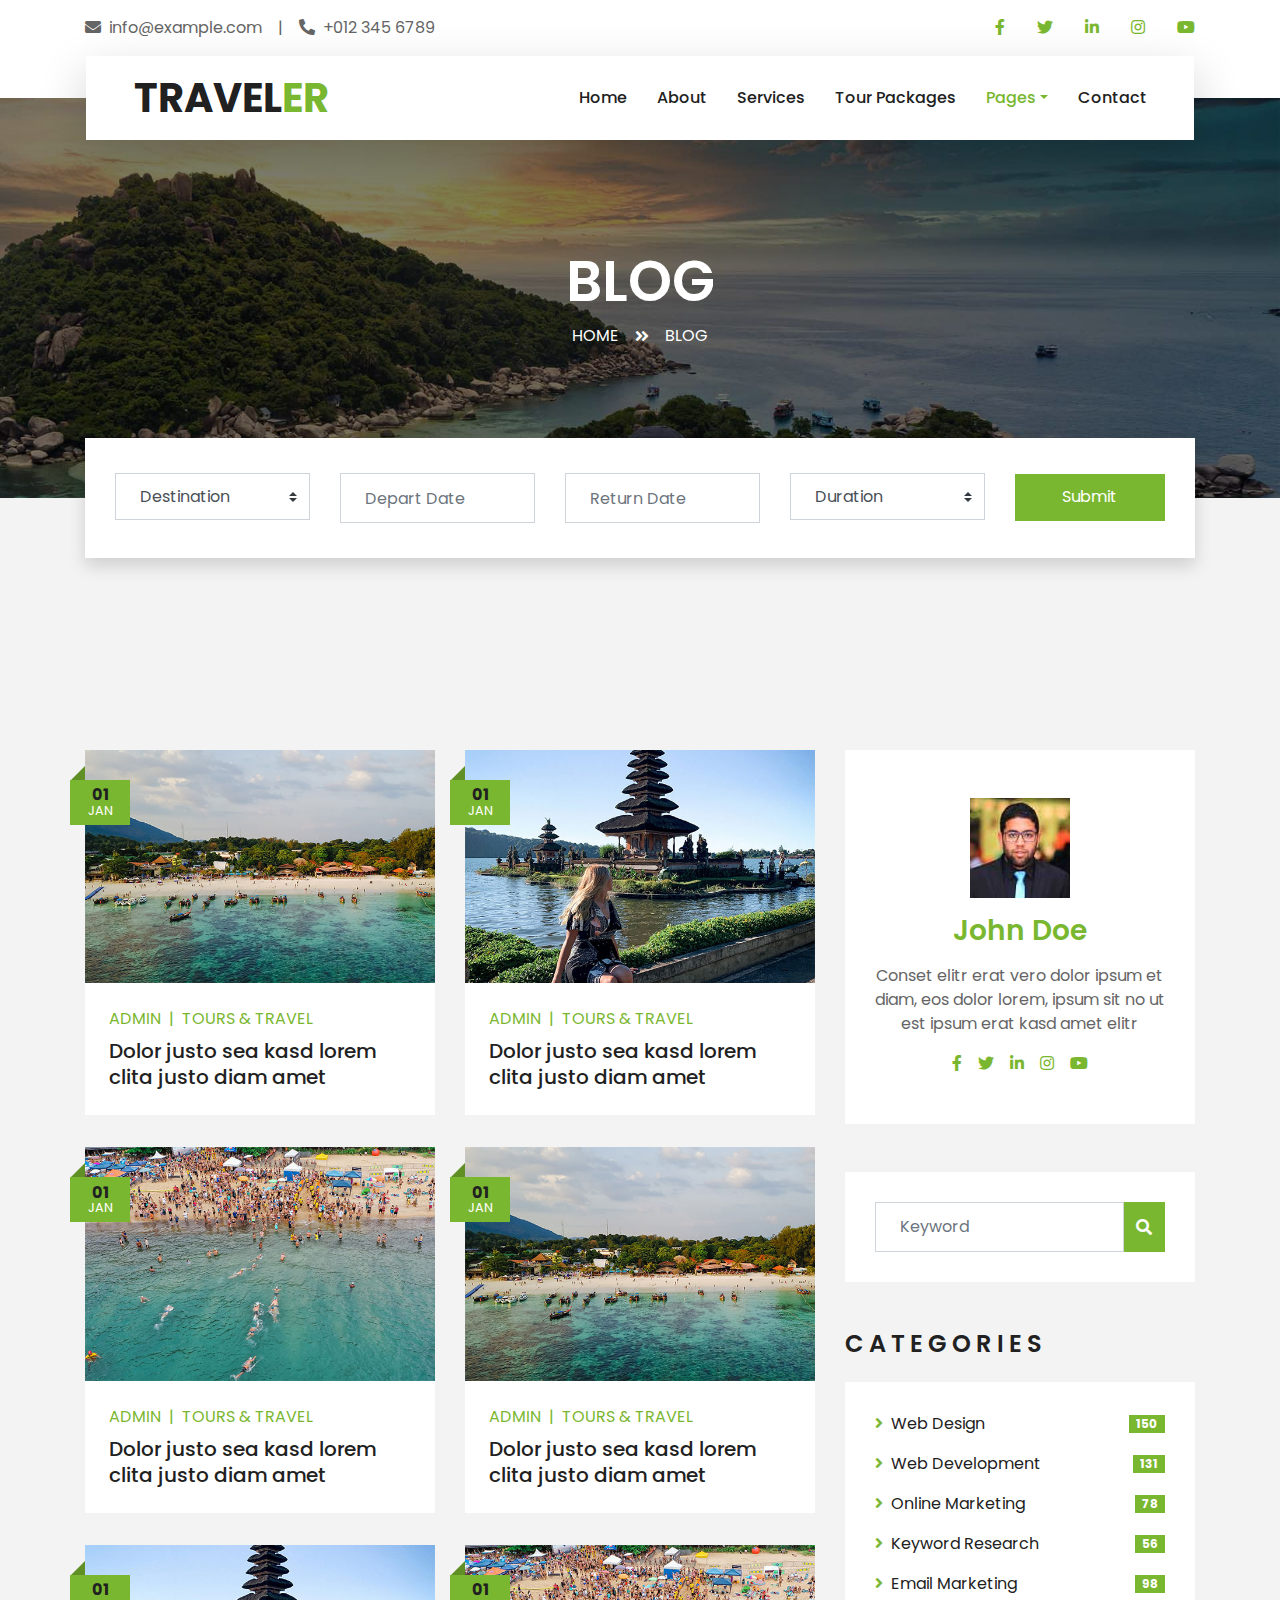
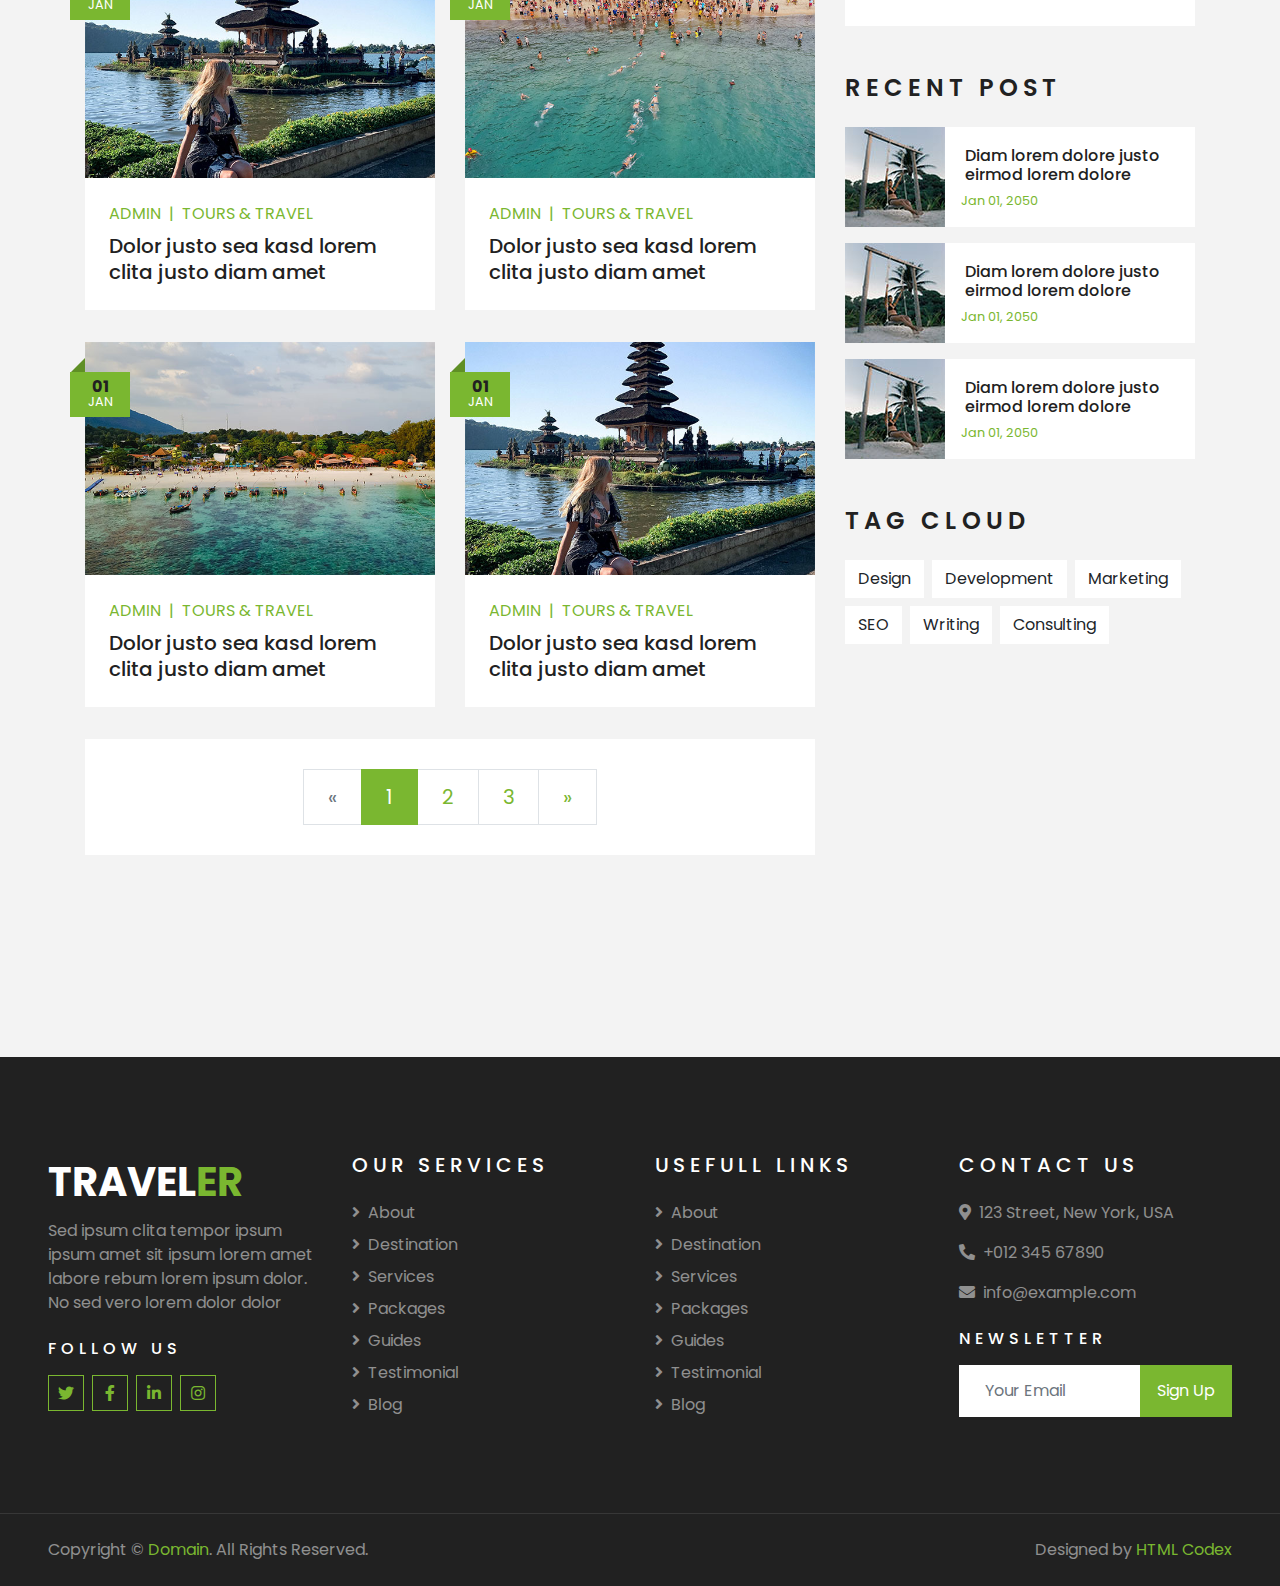
<file: blog.html>
<!DOCTYPE html>
<html lang="en">

<head>
    <meta charset="utf-8">
    <title>TRAVELER - Free Travel Website Template</title>
    <meta content="width=device-width, initial-scale=1.0" name="viewport">
    <meta content="Free HTML Templates" name="keywords">
    <meta content="Free HTML Templates" name="description">

    <!-- Favicon -->
    <link href="img/favicon.ico" rel="icon">

    <!-- Google Web Fonts -->
    <link rel="preconnect" href="https://fonts.gstatic.com">
    <link href="https://fonts.googleapis.com/css2?family=Poppins:wght@400;500;600;700&display=swap" rel="stylesheet"> 

    <!-- Font Awesome -->
    <link href="https://cdnjs.cloudflare.com/ajax/libs/font-awesome/5.10.0/css/all.min.css" rel="stylesheet">

    <!-- Libraries Stylesheet -->
    <link href="lib/owlcarousel/assets/owl.carousel.min.css" rel="stylesheet">
    <link href="lib/tempusdominus/css/tempusdominus-bootstrap-4.min.css" rel="stylesheet" />

    <!-- Customized Bootstrap Stylesheet -->
    <link href="css/style.css" rel="stylesheet">
</head>

<body>
    <!-- Topbar Start -->
    <div class="container-fluid bg-light pt-3 d-none d-lg-block">
        <div class="container">
            <div class="row">
                <div class="col-lg-6 text-center text-lg-left mb-2 mb-lg-0">
                    <div class="d-inline-flex align-items-center">
                        <p><i class="fa fa-envelope mr-2"></i>info@example.com</p>
                        <p class="text-body px-3">|</p>
                        <p><i class="fa fa-phone-alt mr-2"></i>+012 345 6789</p>
                    </div>
                </div>
                <div class="col-lg-6 text-center text-lg-right">
                    <div class="d-inline-flex align-items-center">
                        <a class="text-primary px-3" href="">
                            <i class="fab fa-facebook-f"></i>
                        </a>
                        <a class="text-primary px-3" href="">
                            <i class="fab fa-twitter"></i>
                        </a>
                        <a class="text-primary px-3" href="">
                            <i class="fab fa-linkedin-in"></i>
                        </a>
                        <a class="text-primary px-3" href="">
                            <i class="fab fa-instagram"></i>
                        </a>
                        <a class="text-primary pl-3" href="">
                            <i class="fab fa-youtube"></i>
                        </a>
                    </div>
                </div>
            </div>
        </div>
    </div>
    <!-- Topbar End -->


    <!-- Navbar Start -->
    <div class="container-fluid position-relative nav-bar p-0">
        <div class="container-lg position-relative p-0 px-lg-3" style="z-index: 9;">
            <nav class="navbar navbar-expand-lg bg-light navbar-light shadow-lg py-3 py-lg-0 pl-3 pl-lg-5">
                <a href="" class="navbar-brand">
                    <h1 class="m-0 text-primary"><span class="text-dark">TRAVEL</span>ER</h1>
                </a>
                <button type="button" class="navbar-toggler" data-toggle="collapse" data-target="#navbarCollapse">
                    <span class="navbar-toggler-icon"></span>
                </button>
                <div class="collapse navbar-collapse justify-content-between px-3" id="navbarCollapse">
                    <div class="navbar-nav ml-auto py-0">
                        <a href="index.html" class="nav-item nav-link">Home</a>
                        <a href="about.html" class="nav-item nav-link">About</a>
                        <a href="service.html" class="nav-item nav-link">Services</a>
                        <a href="package.html" class="nav-item nav-link">Tour Packages</a>
                        <div class="nav-item dropdown">
                            <a href="#" class="nav-link dropdown-toggle active" data-toggle="dropdown">Pages</a>
                            <div class="dropdown-menu border-0 rounded-0 m-0">
                                <a href="blog.html" class="dropdown-item active">Blog Grid</a>
                                <a href="single.html" class="dropdown-item">Blog Detail</a>
                                <a href="destination.html" class="dropdown-item">Destination</a>
                                <a href="guide.html" class="dropdown-item">Travel Guides</a>
                                <a href="testimonial.html" class="dropdown-item">Testimonial</a>
                            </div>
                        </div>
                        <a href="contact.html" class="nav-item nav-link">Contact</a>
                    </div>
                </div>
            </nav>
        </div>
    </div>
    <!-- Navbar End -->


    <!-- Header Start -->
    <div class="container-fluid page-header">
        <div class="container">
            <div class="d-flex flex-column align-items-center justify-content-center" style="min-height: 400px">
                <h3 class="display-4 text-white text-uppercase">Blog</h3>
                <div class="d-inline-flex text-white">
                    <p class="m-0 text-uppercase"><a class="text-white" href="">Home</a></p>
                    <i class="fa fa-angle-double-right pt-1 px-3"></i>
                    <p class="m-0 text-uppercase">Blog</p>
                </div>
            </div>
        </div>
    </div>
    <!-- Header End -->


    <!-- Booking Start -->
    <div class="container-fluid booking mt-5 pb-5">
        <div class="container pb-5">
            <div class="bg-light shadow" style="padding: 30px;">
                <div class="row align-items-center" style="min-height: 60px;">
                    <div class="col-md-10">
                        <div class="row">
                            <div class="col-md-3">
                                <div class="mb-3 mb-md-0">
                                    <select class="custom-select px-4" style="height: 47px;">
                                        <option selected>Destination</option>
                                        <option value="1">Destination 1</option>
                                        <option value="2">Destination 1</option>
                                        <option value="3">Destination 1</option>
                                    </select>
                                </div>
                            </div>
                            <div class="col-md-3">
                                <div class="mb-3 mb-md-0">
                                    <div class="date" id="date1" data-target-input="nearest">
                                        <input type="text" class="form-control p-4 datetimepicker-input" placeholder="Depart Date" data-target="#date1" data-toggle="datetimepicker"/>
                                    </div>
                                </div>
                            </div>
                            <div class="col-md-3">
                                <div class="mb-3 mb-md-0">
                                    <div class="date" id="date2" data-target-input="nearest">
                                        <input type="text" class="form-control p-4 datetimepicker-input" placeholder="Return Date" data-target="#date2" data-toggle="datetimepicker"/>
                                    </div>
                                </div>
                            </div>
                            <div class="col-md-3">
                                <div class="mb-3 mb-md-0">
                                    <select class="custom-select px-4" style="height: 47px;">
                                        <option selected>Duration</option>
                                        <option value="1">Duration 1</option>
                                        <option value="2">Duration 1</option>
                                        <option value="3">Duration 1</option>
                                    </select>
                                </div>
                            </div>
                        </div>
                    </div>
                    <div class="col-md-2">
                        <button class="btn btn-primary btn-block" type="submit" style="height: 47px; margin-top: -2px;">Submit</button>
                    </div>
                </div>
            </div>
        </div>
    </div>
    <!-- Booking End -->


    <!-- Blog Start -->
    <div class="container-fluid py-5">
        <div class="container py-5">
            <div class="row">
                <div class="col-lg-8">
                    <div class="row pb-3">
                        <div class="col-md-6 mb-4 pb-2">
                            <div class="blog-item">
                                <div class="position-relative">
                                    <img class="img-fluid w-100" src="img/blog-1.jpg" alt="">
                                    <div class="blog-date">
                                        <h6 class="font-weight-bold mb-n1">01</h6>
                                        <small class="text-white text-uppercase">Jan</small>
                                    </div>
                                </div>
                                <div class="bg-white p-4">
                                    <div class="d-flex mb-2">
                                        <a class="text-primary text-uppercase text-decoration-none" href="">Admin</a>
                                        <span class="text-primary px-2">|</span>
                                        <a class="text-primary text-uppercase text-decoration-none" href="">Tours & Travel</a>
                                    </div>
                                    <a class="h5 m-0 text-decoration-none" href="">Dolor justo sea kasd lorem clita justo diam amet</a>
                                </div>
                            </div>
                        </div>
                        <div class="col-md-6 mb-4 pb-2">
                            <div class="blog-item">
                                <div class="position-relative">
                                    <img class="img-fluid w-100" src="img/blog-2.jpg" alt="">
                                    <div class="blog-date">
                                        <h6 class="font-weight-bold mb-n1">01</h6>
                                        <small class="text-white text-uppercase">Jan</small>
                                    </div>
                                </div>
                                <div class="bg-white p-4">
                                    <div class="d-flex mb-2">
                                        <a class="text-primary text-uppercase text-decoration-none" href="">Admin</a>
                                        <span class="text-primary px-2">|</span>
                                        <a class="text-primary text-uppercase text-decoration-none" href="">Tours & Travel</a>
                                    </div>
                                    <a class="h5 m-0 text-decoration-none" href="">Dolor justo sea kasd lorem clita justo diam amet</a>
                                </div>
                            </div>
                        </div>
                        <div class="col-md-6 mb-4 pb-2">
                            <div class="blog-item">
                                <div class="position-relative">
                                    <img class="img-fluid w-100" src="img/blog-3.jpg" alt="">
                                    <div class="blog-date">
                                        <h6 class="font-weight-bold mb-n1">01</h6>
                                        <small class="text-white text-uppercase">Jan</small>
                                    </div>
                                </div>
                                <div class="bg-white p-4">
                                    <div class="d-flex mb-2">
                                        <a class="text-primary text-uppercase text-decoration-none" href="">Admin</a>
                                        <span class="text-primary px-2">|</span>
                                        <a class="text-primary text-uppercase text-decoration-none" href="">Tours & Travel</a>
                                    </div>
                                    <a class="h5 m-0 text-decoration-none" href="">Dolor justo sea kasd lorem clita justo diam amet</a>
                                </div>
                            </div>
                        </div>
                        <div class="col-md-6 mb-4 pb-2">
                            <div class="blog-item">
                                <div class="position-relative">
                                    <img class="img-fluid w-100" src="img/blog-1.jpg" alt="">
                                    <div class="blog-date">
                                        <h6 class="font-weight-bold mb-n1">01</h6>
                                        <small class="text-white text-uppercase">Jan</small>
                                    </div>
                                </div>
                                <div class="bg-white p-4">
                                    <div class="d-flex mb-2">
                                        <a class="text-primary text-uppercase text-decoration-none" href="">Admin</a>
                                        <span class="text-primary px-2">|</span>
                                        <a class="text-primary text-uppercase text-decoration-none" href="">Tours & Travel</a>
                                    </div>
                                    <a class="h5 m-0 text-decoration-none" href="">Dolor justo sea kasd lorem clita justo diam amet</a>
                                </div>
                            </div>
                        </div>
                        <div class="col-md-6 mb-4 pb-2">
                            <div class="blog-item">
                                <div class="position-relative">
                                    <img class="img-fluid w-100" src="img/blog-2.jpg" alt="">
                                    <div class="blog-date">
                                        <h6 class="font-weight-bold mb-n1">01</h6>
                                        <small class="text-white text-uppercase">Jan</small>
                                    </div>
                                </div>
                                <div class="bg-white p-4">
                                    <div class="d-flex mb-2">
                                        <a class="text-primary text-uppercase text-decoration-none" href="">Admin</a>
                                        <span class="text-primary px-2">|</span>
                                        <a class="text-primary text-uppercase text-decoration-none" href="">Tours & Travel</a>
                                    </div>
                                    <a class="h5 m-0 text-decoration-none" href="">Dolor justo sea kasd lorem clita justo diam amet</a>
                                </div>
                            </div>
                        </div>
                        <div class="col-md-6 mb-4 pb-2">
                            <div class="blog-item">
                                <div class="position-relative">
                                    <img class="img-fluid w-100" src="img/blog-3.jpg" alt="">
                                    <div class="blog-date">
                                        <h6 class="font-weight-bold mb-n1">01</h6>
                                        <small class="text-white text-uppercase">Jan</small>
                                    </div>
                                </div>
                                <div class="bg-white p-4">
                                    <div class="d-flex mb-2">
                                        <a class="text-primary text-uppercase text-decoration-none" href="">Admin</a>
                                        <span class="text-primary px-2">|</span>
                                        <a class="text-primary text-uppercase text-decoration-none" href="">Tours & Travel</a>
                                    </div>
                                    <a class="h5 m-0 text-decoration-none" href="">Dolor justo sea kasd lorem clita justo diam amet</a>
                                </div>
                            </div>
                        </div>
                        <div class="col-md-6 mb-4 pb-2">
                            <div class="blog-item">
                                <div class="position-relative">
                                    <img class="img-fluid w-100" src="img/blog-1.jpg" alt="">
                                    <div class="blog-date">
                                        <h6 class="font-weight-bold mb-n1">01</h6>
                                        <small class="text-white text-uppercase">Jan</small>
                                    </div>
                                </div>
                                <div class="bg-white p-4">
                                    <div class="d-flex mb-2">
                                        <a class="text-primary text-uppercase text-decoration-none" href="">Admin</a>
                                        <span class="text-primary px-2">|</span>
                                        <a class="text-primary text-uppercase text-decoration-none" href="">Tours & Travel</a>
                                    </div>
                                    <a class="h5 m-0 text-decoration-none" href="">Dolor justo sea kasd lorem clita justo diam amet</a>
                                </div>
                            </div>
                        </div>
                        <div class="col-md-6 mb-4 pb-2">
                            <div class="blog-item">
                                <div class="position-relative">
                                    <img class="img-fluid w-100" src="img/blog-2.jpg" alt="">
                                    <div class="blog-date">
                                        <h6 class="font-weight-bold mb-n1">01</h6>
                                        <small class="text-white text-uppercase">Jan</small>
                                    </div>
                                </div>
                                <div class="bg-white p-4">
                                    <div class="d-flex mb-2">
                                        <a class="text-primary text-uppercase text-decoration-none" href="">Admin</a>
                                        <span class="text-primary px-2">|</span>
                                        <a class="text-primary text-uppercase text-decoration-none" href="">Tours & Travel</a>
                                    </div>
                                    <a class="h5 m-0 text-decoration-none" href="">Dolor justo sea kasd lorem clita justo diam amet</a>
                                </div>
                            </div>
                        </div>
                        <div class="col-12">
                            <nav aria-label="Page navigation">
                                <ul class="pagination pagination-lg justify-content-center bg-white mb-0" style="padding: 30px;">
                                  <li class="page-item disabled">
                                    <a class="page-link" href="#" aria-label="Previous">
                                      <span aria-hidden="true">&laquo;</span>
                                      <span class="sr-only">Previous</span>
                                    </a>
                                  </li>
                                  <li class="page-item active"><a class="page-link" href="#">1</a></li>
                                  <li class="page-item"><a class="page-link" href="#">2</a></li>
                                  <li class="page-item"><a class="page-link" href="#">3</a></li>
                                  <li class="page-item">
                                    <a class="page-link" href="#" aria-label="Next">
                                      <span aria-hidden="true">&raquo;</span>
                                      <span class="sr-only">Next</span>
                                    </a>
                                  </li>
                                </ul>
                              </nav>
                        </div>
                    </div>
                </div>
    
                <div class="col-lg-4 mt-5 mt-lg-0">
                    <!-- Author Bio -->
                    <div class="d-flex flex-column text-center bg-white mb-5 py-5 px-4">
                        <img src="img/user.jpg" class="img-fluid mx-auto mb-3" style="width: 100px;">
                        <h3 class="text-primary mb-3">John Doe</h3>
                        <p>Conset elitr erat vero dolor ipsum et diam, eos dolor lorem, ipsum sit no ut est  ipsum erat kasd amet elitr</p>
                        <div class="d-flex justify-content-center">
                            <a class="text-primary px-2" href="">
                                <i class="fab fa-facebook-f"></i>
                            </a>
                            <a class="text-primary px-2" href="">
                                <i class="fab fa-twitter"></i>
                            </a>
                            <a class="text-primary px-2" href="">
                                <i class="fab fa-linkedin-in"></i>
                            </a>
                            <a class="text-primary px-2" href="">
                                <i class="fab fa-instagram"></i>
                            </a>
                            <a class="text-primary px-2" href="">
                                <i class="fab fa-youtube"></i>
                            </a>
                        </div>
                    </div>
    
                    <!-- Search Form -->
                    <div class="mb-5">
                        <div class="bg-white" style="padding: 30px;">
                            <div class="input-group">
                                <input type="text" class="form-control p-4" placeholder="Keyword">
                                <div class="input-group-append">
                                    <span class="input-group-text bg-primary border-primary text-white"><i
                                            class="fa fa-search"></i></span>
                                </div>
                            </div>
                        </div>
                    </div>

                    <!-- Category List -->
                    <div class="mb-5">
                        <h4 class="text-uppercase mb-4" style="letter-spacing: 5px;">Categories</h4>
                        <div class="bg-white" style="padding: 30px;">
                            <ul class="list-inline m-0">
                                <li class="mb-3 d-flex justify-content-between align-items-center">
                                    <a class="text-dark" href="#"><i class="fa fa-angle-right text-primary mr-2"></i>Web
                                        Design</a>
                                    <span class="badge badge-primary badge-pill">150</span>
                                </li>
                                <li class="mb-3 d-flex justify-content-between align-items-center">
                                    <a class="text-dark" href="#"><i class="fa fa-angle-right text-primary mr-2"></i>Web
                                        Development</a>
                                    <span class="badge badge-primary badge-pill">131</span>
                                </li>
                                <li class="mb-3 d-flex justify-content-between align-items-center">
                                    <a class="text-dark" href="#"><i
                                            class="fa fa-angle-right text-primary mr-2"></i>Online Marketing</a>
                                    <span class="badge badge-primary badge-pill">78</span>
                                </li>
                                <li class="mb-3 d-flex justify-content-between align-items-center">
                                    <a class="text-dark" href="#"><i
                                            class="fa fa-angle-right text-primary mr-2"></i>Keyword Research</a>
                                    <span class="badge badge-primary badge-pill">56</span>
                                </li>
                                <li class="d-flex justify-content-between align-items-center">
                                    <a class="text-dark" href="#"><i
                                            class="fa fa-angle-right text-primary mr-2"></i>Email Marketing</a>
                                    <span class="badge badge-primary badge-pill">98</span>
                                </li>
                            </ul>
                        </div>
                    </div>
    
                    <!-- Recent Post -->
                    <div class="mb-5">
                        <h4 class="text-uppercase mb-4" style="letter-spacing: 5px;">Recent Post</h4>
                        <a class="d-flex align-items-center text-decoration-none bg-white mb-3" href="">
                            <img class="img-fluid" src="img/blog-100x100.jpg" alt="">
                            <div class="pl-3">
                                <h6 class="m-1">Diam lorem dolore justo eirmod lorem dolore</h6>
                                <small>Jan 01, 2050</small>
                            </div>
                        </a>
                        <a class="d-flex align-items-center text-decoration-none bg-white mb-3" href="">
                            <img class="img-fluid" src="img/blog-100x100.jpg" alt="">
                            <div class="pl-3">
                                <h6 class="m-1">Diam lorem dolore justo eirmod lorem dolore</h6>
                                <small>Jan 01, 2050</small>
                            </div>
                        </a>
                        <a class="d-flex align-items-center text-decoration-none bg-white mb-3" href="">
                            <img class="img-fluid" src="img/blog-100x100.jpg" alt="">
                            <div class="pl-3">
                                <h6 class="m-1">Diam lorem dolore justo eirmod lorem dolore</h6>
                                <small>Jan 01, 2050</small>
                            </div>
                        </a>
                    </div>
    
                    <!-- Tag Cloud -->
                    <div class="mb-5">
                        <h4 class="text-uppercase mb-4" style="letter-spacing: 5px;">Tag Cloud</h4>
                        <div class="d-flex flex-wrap m-n1">
                            <a href="" class="btn btn-light m-1">Design</a>
                            <a href="" class="btn btn-light m-1">Development</a>
                            <a href="" class="btn btn-light m-1">Marketing</a>
                            <a href="" class="btn btn-light m-1">SEO</a>
                            <a href="" class="btn btn-light m-1">Writing</a>
                            <a href="" class="btn btn-light m-1">Consulting</a>
                        </div>
                    </div>
                </div>
            </div>
        </div>
    </div>
    <!-- Blog End -->


    <!-- Footer Start -->
    <div class="container-fluid bg-dark text-white-50 py-5 px-sm-3 px-lg-5" style="margin-top: 90px;">
        <div class="row pt-5">
            <div class="col-lg-3 col-md-6 mb-5">
                <a href="" class="navbar-brand">
                    <h1 class="text-primary"><span class="text-white">TRAVEL</span>ER</h1>
                </a>
                <p>Sed ipsum clita tempor ipsum ipsum amet sit ipsum lorem amet labore rebum lorem ipsum dolor. No sed vero lorem dolor dolor</p>
                <h6 class="text-white text-uppercase mt-4 mb-3" style="letter-spacing: 5px;">Follow Us</h6>
                <div class="d-flex justify-content-start">
                    <a class="btn btn-outline-primary btn-square mr-2" href="#"><i class="fab fa-twitter"></i></a>
                    <a class="btn btn-outline-primary btn-square mr-2" href="#"><i class="fab fa-facebook-f"></i></a>
                    <a class="btn btn-outline-primary btn-square mr-2" href="#"><i class="fab fa-linkedin-in"></i></a>
                    <a class="btn btn-outline-primary btn-square" href="#"><i class="fab fa-instagram"></i></a>
                </div>
            </div>
            <div class="col-lg-3 col-md-6 mb-5">
                <h5 class="text-white text-uppercase mb-4" style="letter-spacing: 5px;">Our Services</h5>
                <div class="d-flex flex-column justify-content-start">
                    <a class="text-white-50 mb-2" href="#"><i class="fa fa-angle-right mr-2"></i>About</a>
                    <a class="text-white-50 mb-2" href="#"><i class="fa fa-angle-right mr-2"></i>Destination</a>
                    <a class="text-white-50 mb-2" href="#"><i class="fa fa-angle-right mr-2"></i>Services</a>
                    <a class="text-white-50 mb-2" href="#"><i class="fa fa-angle-right mr-2"></i>Packages</a>
                    <a class="text-white-50 mb-2" href="#"><i class="fa fa-angle-right mr-2"></i>Guides</a>
                    <a class="text-white-50 mb-2" href="#"><i class="fa fa-angle-right mr-2"></i>Testimonial</a>
                    <a class="text-white-50" href="#"><i class="fa fa-angle-right mr-2"></i>Blog</a>
                </div>
            </div>
            <div class="col-lg-3 col-md-6 mb-5">
                <h5 class="text-white text-uppercase mb-4" style="letter-spacing: 5px;">Usefull Links</h5>
                <div class="d-flex flex-column justify-content-start">
                    <a class="text-white-50 mb-2" href="#"><i class="fa fa-angle-right mr-2"></i>About</a>
                    <a class="text-white-50 mb-2" href="#"><i class="fa fa-angle-right mr-2"></i>Destination</a>
                    <a class="text-white-50 mb-2" href="#"><i class="fa fa-angle-right mr-2"></i>Services</a>
                    <a class="text-white-50 mb-2" href="#"><i class="fa fa-angle-right mr-2"></i>Packages</a>
                    <a class="text-white-50 mb-2" href="#"><i class="fa fa-angle-right mr-2"></i>Guides</a>
                    <a class="text-white-50 mb-2" href="#"><i class="fa fa-angle-right mr-2"></i>Testimonial</a>
                    <a class="text-white-50" href="#"><i class="fa fa-angle-right mr-2"></i>Blog</a>
                </div>
            </div>
            <div class="col-lg-3 col-md-6 mb-5">
                <h5 class="text-white text-uppercase mb-4" style="letter-spacing: 5px;">Contact Us</h5>
                <p><i class="fa fa-map-marker-alt mr-2"></i>123 Street, New York, USA</p>
                <p><i class="fa fa-phone-alt mr-2"></i>+012 345 67890</p>
                <p><i class="fa fa-envelope mr-2"></i>info@example.com</p>
                <h6 class="text-white text-uppercase mt-4 mb-3" style="letter-spacing: 5px;">Newsletter</h6>
                <div class="w-100">
                    <div class="input-group">
                        <input type="text" class="form-control border-light" style="padding: 25px;" placeholder="Your Email">
                        <div class="input-group-append">
                            <button class="btn btn-primary px-3">Sign Up</button>
                        </div>
                    </div>
                </div>
            </div>
        </div>
    </div>
    <div class="container-fluid bg-dark text-white border-top py-4 px-sm-3 px-md-5" style="border-color: rgba(256, 256, 256, .1) !important;">
        <div class="row">
            <div class="col-lg-6 text-center text-md-left mb-3 mb-md-0">
                <p class="m-0 text-white-50">Copyright &copy; <a href="#">Domain</a>. All Rights Reserved.</a>
                </p>
            </div>
            <div class="col-lg-6 text-center text-md-right">
                <p class="m-0 text-white-50">Designed by <a href="https://htmlcodex.com">HTML Codex</a>
                </p>
            </div>
        </div>
    </div>
    <!-- Footer End -->


    <!-- Back to Top -->
    <a href="#" class="btn btn-lg btn-primary btn-lg-square back-to-top"><i class="fa fa-angle-double-up"></i></a>


    <!-- JavaScript Libraries -->
    <script src="https://code.jquery.com/jquery-3.4.1.min.js"></script>
    <script src="https://stackpath.bootstrapcdn.com/bootstrap/4.4.1/js/bootstrap.bundle.min.js"></script>
    <script src="lib/easing/easing.min.js"></script>
    <script src="lib/owlcarousel/owl.carousel.min.js"></script>
    <script src="lib/tempusdominus/js/moment.min.js"></script>
    <script src="lib/tempusdominus/js/moment-timezone.min.js"></script>
    <script src="lib/tempusdominus/js/tempusdominus-bootstrap-4.min.js"></script>

    <!-- Contact Javascript File -->
    <script src="mail/jqBootstrapValidation.min.js"></script>
    <script src="mail/contact.js"></script>

    <!-- Template Javascript -->
    <script src="js/main.js"></script>
</body>

</html>
</file>
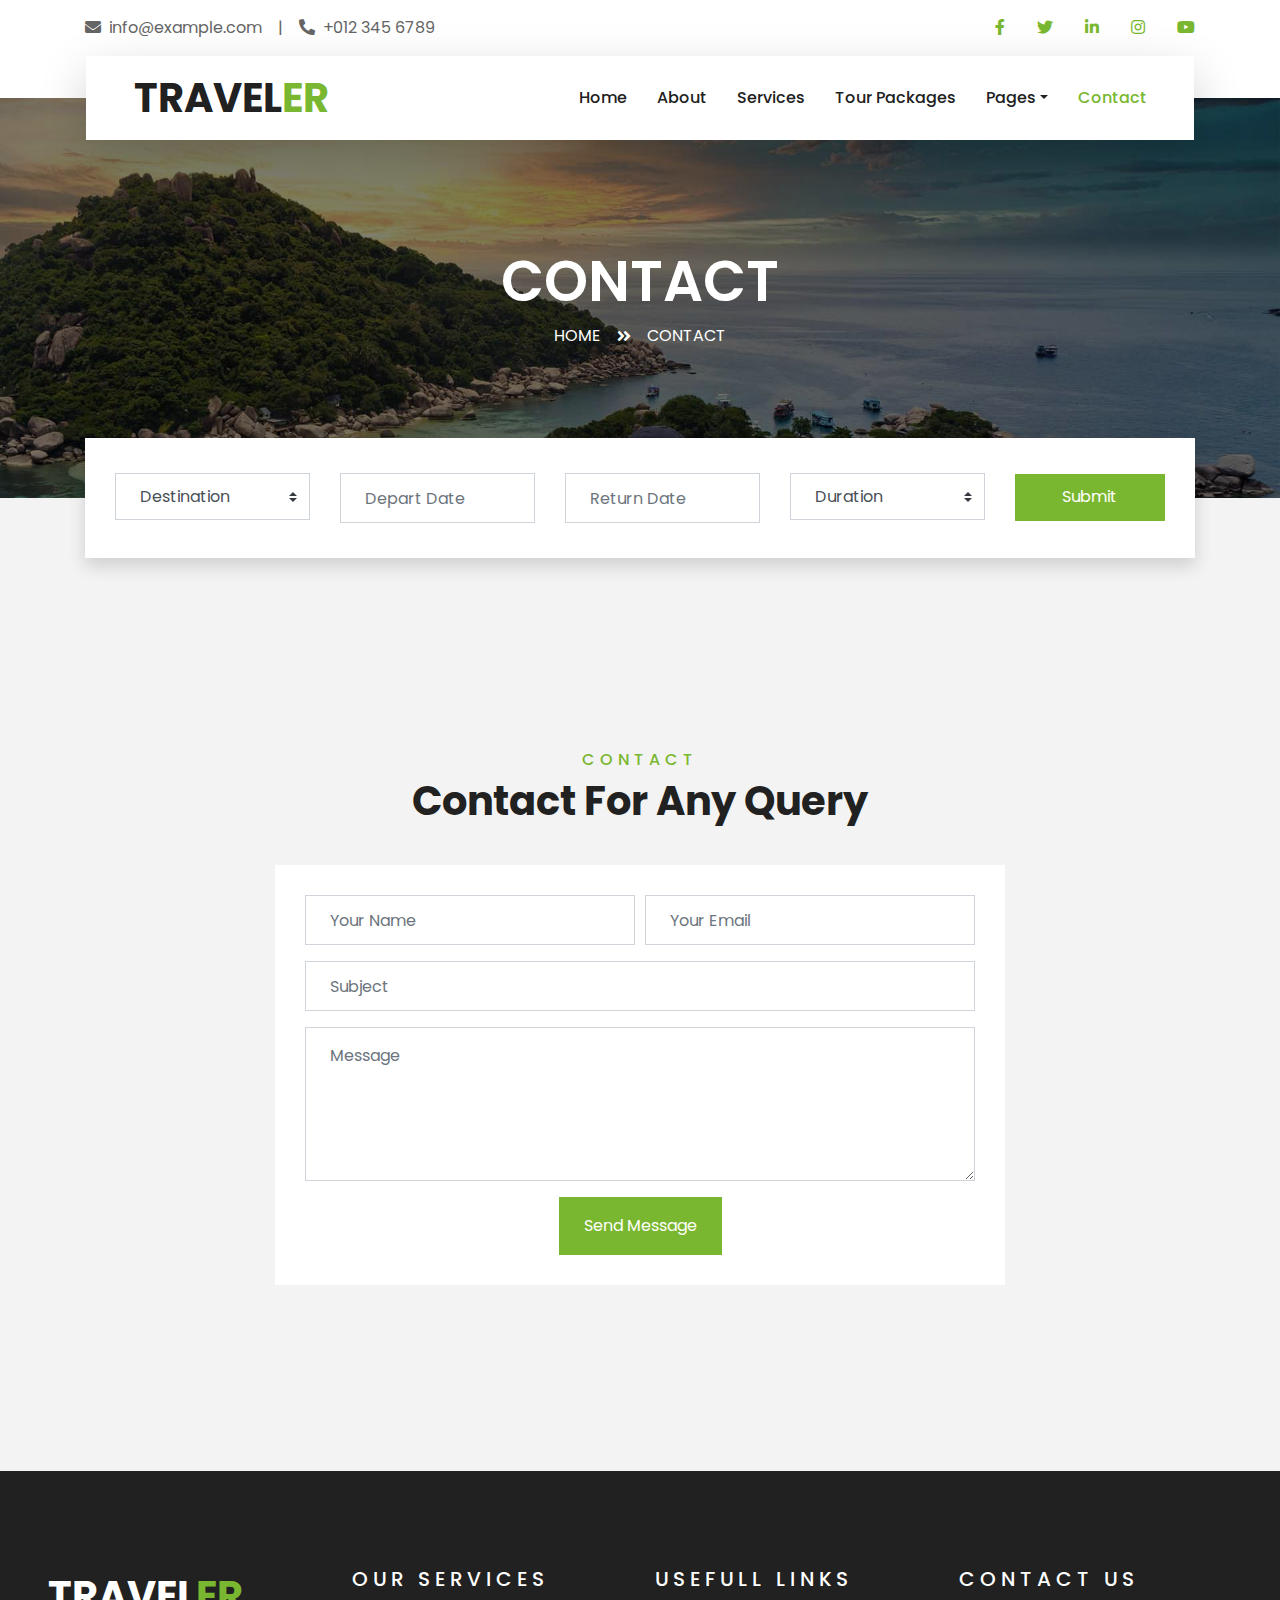
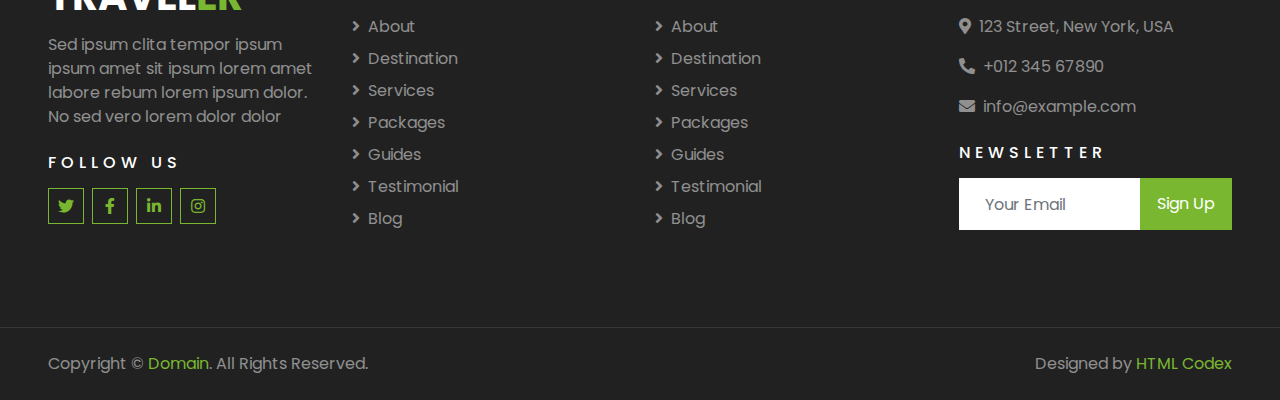
<file: contact.html>
<!DOCTYPE html>
<html lang="en">

<head>
    <meta charset="utf-8">
    <title>TRAVELER - Free Travel Website Template</title>
    <meta content="width=device-width, initial-scale=1.0" name="viewport">
    <meta content="Free HTML Templates" name="keywords">
    <meta content="Free HTML Templates" name="description">

    <!-- Favicon -->
    <link href="img/favicon.ico" rel="icon">

    <!-- Google Web Fonts -->
    <link rel="preconnect" href="https://fonts.gstatic.com">
    <link href="https://fonts.googleapis.com/css2?family=Poppins:wght@400;500;600;700&display=swap" rel="stylesheet"> 

    <!-- Font Awesome -->
    <link href="https://cdnjs.cloudflare.com/ajax/libs/font-awesome/5.10.0/css/all.min.css" rel="stylesheet">

    <!-- Libraries Stylesheet -->
    <link href="lib/owlcarousel/assets/owl.carousel.min.css" rel="stylesheet">
    <link href="lib/tempusdominus/css/tempusdominus-bootstrap-4.min.css" rel="stylesheet" />

    <!-- Customized Bootstrap Stylesheet -->
    <link href="css/style.css" rel="stylesheet">
</head>

<body>
    <!-- Topbar Start -->
    <div class="container-fluid bg-light pt-3 d-none d-lg-block">
        <div class="container">
            <div class="row">
                <div class="col-lg-6 text-center text-lg-left mb-2 mb-lg-0">
                    <div class="d-inline-flex align-items-center">
                        <p><i class="fa fa-envelope mr-2"></i>info@example.com</p>
                        <p class="text-body px-3">|</p>
                        <p><i class="fa fa-phone-alt mr-2"></i>+012 345 6789</p>
                    </div>
                </div>
                <div class="col-lg-6 text-center text-lg-right">
                    <div class="d-inline-flex align-items-center">
                        <a class="text-primary px-3" href="">
                            <i class="fab fa-facebook-f"></i>
                        </a>
                        <a class="text-primary px-3" href="">
                            <i class="fab fa-twitter"></i>
                        </a>
                        <a class="text-primary px-3" href="">
                            <i class="fab fa-linkedin-in"></i>
                        </a>
                        <a class="text-primary px-3" href="">
                            <i class="fab fa-instagram"></i>
                        </a>
                        <a class="text-primary pl-3" href="">
                            <i class="fab fa-youtube"></i>
                        </a>
                    </div>
                </div>
            </div>
        </div>
    </div>
    <!-- Topbar End -->


    <!-- Navbar Start -->
    <div class="container-fluid position-relative nav-bar p-0">
        <div class="container-lg position-relative p-0 px-lg-3" style="z-index: 9;">
            <nav class="navbar navbar-expand-lg bg-light navbar-light shadow-lg py-3 py-lg-0 pl-3 pl-lg-5">
                <a href="" class="navbar-brand">
                    <h1 class="m-0 text-primary"><span class="text-dark">TRAVEL</span>ER</h1>
                </a>
                <button type="button" class="navbar-toggler" data-toggle="collapse" data-target="#navbarCollapse">
                    <span class="navbar-toggler-icon"></span>
                </button>
                <div class="collapse navbar-collapse justify-content-between px-3" id="navbarCollapse">
                    <div class="navbar-nav ml-auto py-0">
                        <a href="index.html" class="nav-item nav-link">Home</a>
                        <a href="about.html" class="nav-item nav-link">About</a>
                        <a href="service.html" class="nav-item nav-link">Services</a>
                        <a href="package.html" class="nav-item nav-link">Tour Packages</a>
                        <div class="nav-item dropdown">
                            <a href="#" class="nav-link dropdown-toggle" data-toggle="dropdown">Pages</a>
                            <div class="dropdown-menu border-0 rounded-0 m-0">
                                <a href="blog.html" class="dropdown-item">Blog Grid</a>
                                <a href="single.html" class="dropdown-item">Blog Detail</a>
                                <a href="destination.html" class="dropdown-item">Destination</a>
                                <a href="guide.html" class="dropdown-item">Travel Guides</a>
                                <a href="testimonial.html" class="dropdown-item">Testimonial</a>
                            </div>
                        </div>
                        <a href="contact.html" class="nav-item nav-link active">Contact</a>
                    </div>
                </div>
            </nav>
        </div>
    </div>
    <!-- Navbar End -->


    <!-- Header Start -->
    <div class="container-fluid page-header">
        <div class="container">
            <div class="d-flex flex-column align-items-center justify-content-center" style="min-height: 400px">
                <h3 class="display-4 text-white text-uppercase">Contact</h3>
                <div class="d-inline-flex text-white">
                    <p class="m-0 text-uppercase"><a class="text-white" href="">Home</a></p>
                    <i class="fa fa-angle-double-right pt-1 px-3"></i>
                    <p class="m-0 text-uppercase">Contact</p>
                </div>
            </div>
        </div>
    </div>
    <!-- Header End -->


    <!-- Booking Start -->
    <div class="container-fluid booking mt-5 pb-5">
        <div class="container pb-5">
            <div class="bg-light shadow" style="padding: 30px;">
                <div class="row align-items-center" style="min-height: 60px;">
                    <div class="col-md-10">
                        <div class="row">
                            <div class="col-md-3">
                                <div class="mb-3 mb-md-0">
                                    <select class="custom-select px-4" style="height: 47px;">
                                        <option selected>Destination</option>
                                        <option value="1">Destination 1</option>
                                        <option value="2">Destination 1</option>
                                        <option value="3">Destination 1</option>
                                    </select>
                                </div>
                            </div>
                            <div class="col-md-3">
                                <div class="mb-3 mb-md-0">
                                    <div class="date" id="date1" data-target-input="nearest">
                                        <input type="text" class="form-control p-4 datetimepicker-input" placeholder="Depart Date" data-target="#date1" data-toggle="datetimepicker"/>
                                    </div>
                                </div>
                            </div>
                            <div class="col-md-3">
                                <div class="mb-3 mb-md-0">
                                    <div class="date" id="date2" data-target-input="nearest">
                                        <input type="text" class="form-control p-4 datetimepicker-input" placeholder="Return Date" data-target="#date2" data-toggle="datetimepicker"/>
                                    </div>
                                </div>
                            </div>
                            <div class="col-md-3">
                                <div class="mb-3 mb-md-0">
                                    <select class="custom-select px-4" style="height: 47px;">
                                        <option selected>Duration</option>
                                        <option value="1">Duration 1</option>
                                        <option value="2">Duration 1</option>
                                        <option value="3">Duration 1</option>
                                    </select>
                                </div>
                            </div>
                        </div>
                    </div>
                    <div class="col-md-2">
                        <button class="btn btn-primary btn-block" type="submit" style="height: 47px; margin-top: -2px;">Submit</button>
                    </div>
                </div>
            </div>
        </div>
    </div>
    <!-- Booking End -->


    <!-- Contact Start -->
    <div class="container-fluid py-5">
        <div class="container py-5">
            <div class="text-center mb-3 pb-3">
                <h6 class="text-primary text-uppercase" style="letter-spacing: 5px;">Contact</h6>
                <h1>Contact For Any Query</h1>
            </div>
            <div class="row justify-content-center">
                <div class="col-lg-8">
                    <div class="contact-form bg-white" style="padding: 30px;">
                        <div id="success"></div>
                        <form name="sentMessage" id="contactForm" novalidate="novalidate">
                            <div class="form-row">
                                <div class="control-group col-sm-6">
                                    <input type="text" class="form-control p-4" id="name" placeholder="Your Name"
                                        required="required" data-validation-required-message="Please enter your name" />
                                    <p class="help-block text-danger"></p>
                                </div>
                                <div class="control-group col-sm-6">
                                    <input type="email" class="form-control p-4" id="email" placeholder="Your Email"
                                        required="required" data-validation-required-message="Please enter your email" />
                                    <p class="help-block text-danger"></p>
                                </div>
                            </div>
                            <div class="control-group">
                                <input type="text" class="form-control p-4" id="subject" placeholder="Subject"
                                    required="required" data-validation-required-message="Please enter a subject" />
                                <p class="help-block text-danger"></p>
                            </div>
                            <div class="control-group">
                                <textarea class="form-control py-3 px-4" rows="5" id="message" placeholder="Message"
                                    required="required"
                                    data-validation-required-message="Please enter your message"></textarea>
                                <p class="help-block text-danger"></p>
                            </div>
                            <div class="text-center">
                                <button class="btn btn-primary py-3 px-4" type="submit" id="sendMessageButton">Send Message</button>
                            </div>
                        </form>
                    </div>
                </div>
            </div>
        </div>
    </div>
    <!-- Contact End -->


    <!-- Footer Start -->
    <div class="container-fluid bg-dark text-white-50 py-5 px-sm-3 px-lg-5" style="margin-top: 90px;">
        <div class="row pt-5">
            <div class="col-lg-3 col-md-6 mb-5">
                <a href="" class="navbar-brand">
                    <h1 class="text-primary"><span class="text-white">TRAVEL</span>ER</h1>
                </a>
                <p>Sed ipsum clita tempor ipsum ipsum amet sit ipsum lorem amet labore rebum lorem ipsum dolor. No sed vero lorem dolor dolor</p>
                <h6 class="text-white text-uppercase mt-4 mb-3" style="letter-spacing: 5px;">Follow Us</h6>
                <div class="d-flex justify-content-start">
                    <a class="btn btn-outline-primary btn-square mr-2" href="#"><i class="fab fa-twitter"></i></a>
                    <a class="btn btn-outline-primary btn-square mr-2" href="#"><i class="fab fa-facebook-f"></i></a>
                    <a class="btn btn-outline-primary btn-square mr-2" href="#"><i class="fab fa-linkedin-in"></i></a>
                    <a class="btn btn-outline-primary btn-square" href="#"><i class="fab fa-instagram"></i></a>
                </div>
            </div>
            <div class="col-lg-3 col-md-6 mb-5">
                <h5 class="text-white text-uppercase mb-4" style="letter-spacing: 5px;">Our Services</h5>
                <div class="d-flex flex-column justify-content-start">
                    <a class="text-white-50 mb-2" href="#"><i class="fa fa-angle-right mr-2"></i>About</a>
                    <a class="text-white-50 mb-2" href="#"><i class="fa fa-angle-right mr-2"></i>Destination</a>
                    <a class="text-white-50 mb-2" href="#"><i class="fa fa-angle-right mr-2"></i>Services</a>
                    <a class="text-white-50 mb-2" href="#"><i class="fa fa-angle-right mr-2"></i>Packages</a>
                    <a class="text-white-50 mb-2" href="#"><i class="fa fa-angle-right mr-2"></i>Guides</a>
                    <a class="text-white-50 mb-2" href="#"><i class="fa fa-angle-right mr-2"></i>Testimonial</a>
                    <a class="text-white-50" href="#"><i class="fa fa-angle-right mr-2"></i>Blog</a>
                </div>
            </div>
            <div class="col-lg-3 col-md-6 mb-5">
                <h5 class="text-white text-uppercase mb-4" style="letter-spacing: 5px;">Usefull Links</h5>
                <div class="d-flex flex-column justify-content-start">
                    <a class="text-white-50 mb-2" href="#"><i class="fa fa-angle-right mr-2"></i>About</a>
                    <a class="text-white-50 mb-2" href="#"><i class="fa fa-angle-right mr-2"></i>Destination</a>
                    <a class="text-white-50 mb-2" href="#"><i class="fa fa-angle-right mr-2"></i>Services</a>
                    <a class="text-white-50 mb-2" href="#"><i class="fa fa-angle-right mr-2"></i>Packages</a>
                    <a class="text-white-50 mb-2" href="#"><i class="fa fa-angle-right mr-2"></i>Guides</a>
                    <a class="text-white-50 mb-2" href="#"><i class="fa fa-angle-right mr-2"></i>Testimonial</a>
                    <a class="text-white-50" href="#"><i class="fa fa-angle-right mr-2"></i>Blog</a>
                </div>
            </div>
            <div class="col-lg-3 col-md-6 mb-5">
                <h5 class="text-white text-uppercase mb-4" style="letter-spacing: 5px;">Contact Us</h5>
                <p><i class="fa fa-map-marker-alt mr-2"></i>123 Street, New York, USA</p>
                <p><i class="fa fa-phone-alt mr-2"></i>+012 345 67890</p>
                <p><i class="fa fa-envelope mr-2"></i>info@example.com</p>
                <h6 class="text-white text-uppercase mt-4 mb-3" style="letter-spacing: 5px;">Newsletter</h6>
                <div class="w-100">
                    <div class="input-group">
                        <input type="text" class="form-control border-light" style="padding: 25px;" placeholder="Your Email">
                        <div class="input-group-append">
                            <button class="btn btn-primary px-3">Sign Up</button>
                        </div>
                    </div>
                </div>
            </div>
        </div>
    </div>
    <div class="container-fluid bg-dark text-white border-top py-4 px-sm-3 px-md-5" style="border-color: rgba(256, 256, 256, .1) !important;">
        <div class="row">
            <div class="col-lg-6 text-center text-md-left mb-3 mb-md-0">
                <p class="m-0 text-white-50">Copyright &copy; <a href="#">Domain</a>. All Rights Reserved.</a>
                </p>
            </div>
            <div class="col-lg-6 text-center text-md-right">
                <p class="m-0 text-white-50">Designed by <a href="https://htmlcodex.com">HTML Codex</a>
                </p>
            </div>
        </div>
    </div>
    <!-- Footer End -->


    <!-- Back to Top -->
    <a href="#" class="btn btn-lg btn-primary btn-lg-square back-to-top"><i class="fa fa-angle-double-up"></i></a>


    <!-- JavaScript Libraries -->
    <script src="https://code.jquery.com/jquery-3.4.1.min.js"></script>
    <script src="https://stackpath.bootstrapcdn.com/bootstrap/4.4.1/js/bootstrap.bundle.min.js"></script>
    <script src="lib/easing/easing.min.js"></script>
    <script src="lib/owlcarousel/owl.carousel.min.js"></script>
    <script src="lib/tempusdominus/js/moment.min.js"></script>
    <script src="lib/tempusdominus/js/moment-timezone.min.js"></script>
    <script src="lib/tempusdominus/js/tempusdominus-bootstrap-4.min.js"></script>

    <!-- Contact Javascript File -->
    <script src="mail/jqBootstrapValidation.min.js"></script>
    <script src="mail/contact.js"></script>

    <!-- Template Javascript -->
    <script src="js/main.js"></script>
</body>

</html>
</file>
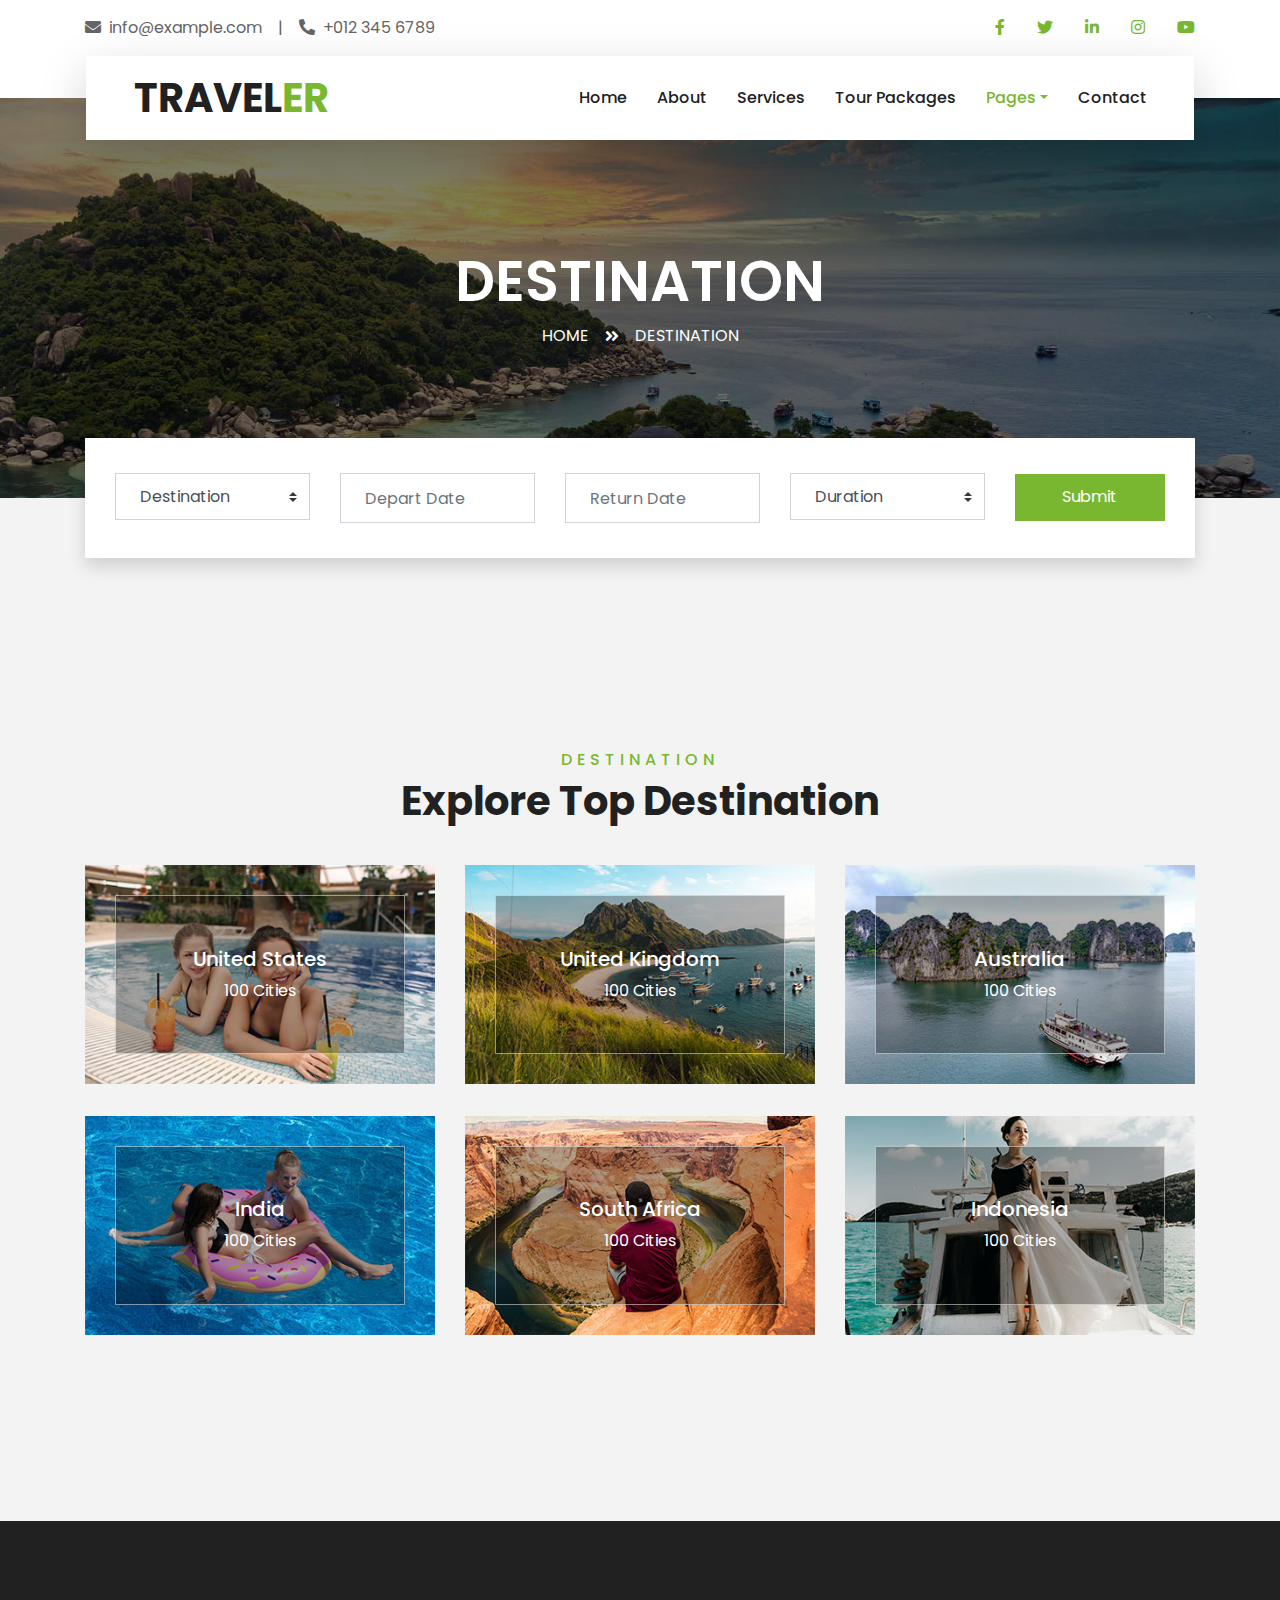
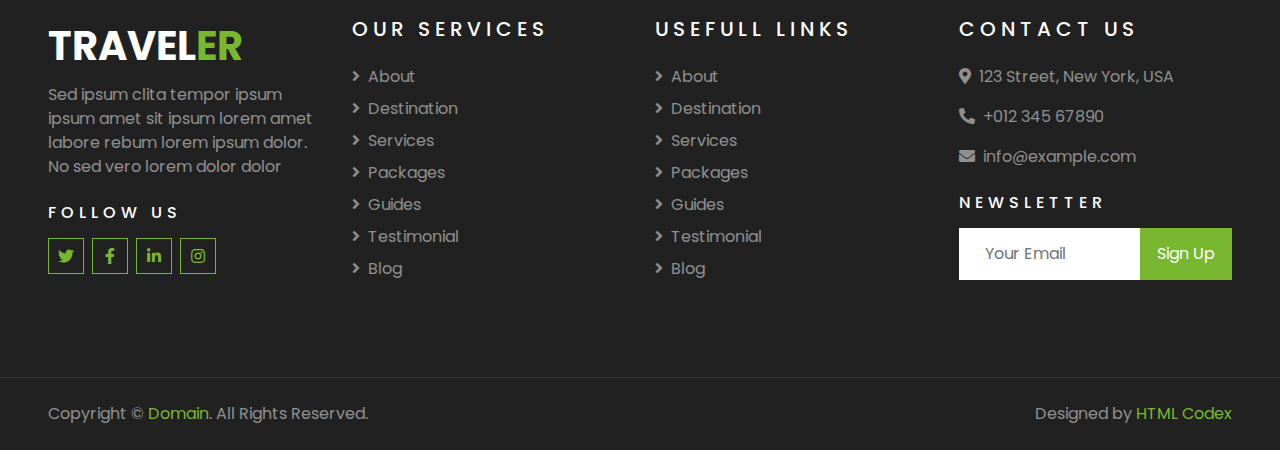
<file: destination.html>
<!DOCTYPE html>
<html lang="en">

<head>
    <meta charset="utf-8">
    <title>TRAVELER - Free Travel Website Template</title>
    <meta content="width=device-width, initial-scale=1.0" name="viewport">
    <meta content="Free HTML Templates" name="keywords">
    <meta content="Free HTML Templates" name="description">

    <!-- Favicon -->
    <link href="img/favicon.ico" rel="icon">

    <!-- Google Web Fonts -->
    <link rel="preconnect" href="https://fonts.gstatic.com">
    <link href="https://fonts.googleapis.com/css2?family=Poppins:wght@400;500;600;700&display=swap" rel="stylesheet"> 

    <!-- Font Awesome -->
    <link href="https://cdnjs.cloudflare.com/ajax/libs/font-awesome/5.10.0/css/all.min.css" rel="stylesheet">

    <!-- Libraries Stylesheet -->
    <link href="lib/owlcarousel/assets/owl.carousel.min.css" rel="stylesheet">
    <link href="lib/tempusdominus/css/tempusdominus-bootstrap-4.min.css" rel="stylesheet" />

    <!-- Customized Bootstrap Stylesheet -->
    <link href="css/style.css" rel="stylesheet">
</head>

<body>
    <!-- Topbar Start -->
    <div class="container-fluid bg-light pt-3 d-none d-lg-block">
        <div class="container">
            <div class="row">
                <div class="col-lg-6 text-center text-lg-left mb-2 mb-lg-0">
                    <div class="d-inline-flex align-items-center">
                        <p><i class="fa fa-envelope mr-2"></i>info@example.com</p>
                        <p class="text-body px-3">|</p>
                        <p><i class="fa fa-phone-alt mr-2"></i>+012 345 6789</p>
                    </div>
                </div>
                <div class="col-lg-6 text-center text-lg-right">
                    <div class="d-inline-flex align-items-center">
                        <a class="text-primary px-3" href="">
                            <i class="fab fa-facebook-f"></i>
                        </a>
                        <a class="text-primary px-3" href="">
                            <i class="fab fa-twitter"></i>
                        </a>
                        <a class="text-primary px-3" href="">
                            <i class="fab fa-linkedin-in"></i>
                        </a>
                        <a class="text-primary px-3" href="">
                            <i class="fab fa-instagram"></i>
                        </a>
                        <a class="text-primary pl-3" href="">
                            <i class="fab fa-youtube"></i>
                        </a>
                    </div>
                </div>
            </div>
        </div>
    </div>
    <!-- Topbar End -->


    <!-- Navbar Start -->
    <div class="container-fluid position-relative nav-bar p-0">
        <div class="container-lg position-relative p-0 px-lg-3" style="z-index: 9;">
            <nav class="navbar navbar-expand-lg bg-light navbar-light shadow-lg py-3 py-lg-0 pl-3 pl-lg-5">
                <a href="" class="navbar-brand">
                    <h1 class="m-0 text-primary"><span class="text-dark">TRAVEL</span>ER</h1>
                </a>
                <button type="button" class="navbar-toggler" data-toggle="collapse" data-target="#navbarCollapse">
                    <span class="navbar-toggler-icon"></span>
                </button>
                <div class="collapse navbar-collapse justify-content-between px-3" id="navbarCollapse">
                    <div class="navbar-nav ml-auto py-0">
                        <a href="index.html" class="nav-item nav-link">Home</a>
                        <a href="about.html" class="nav-item nav-link">About</a>
                        <a href="service.html" class="nav-item nav-link">Services</a>
                        <a href="package.html" class="nav-item nav-link">Tour Packages</a>
                        <div class="nav-item dropdown">
                            <a href="#" class="nav-link dropdown-toggle active" data-toggle="dropdown">Pages</a>
                            <div class="dropdown-menu border-0 rounded-0 m-0">
                                <a href="blog.html" class="dropdown-item">Blog Grid</a>
                                <a href="single.html" class="dropdown-item">Blog Detail</a>
                                <a href="destination.html" class="dropdown-item active">Destination</a>
                                <a href="guide.html" class="dropdown-item">Travel Guides</a>
                                <a href="testimonial.html" class="dropdown-item">Testimonial</a>
                            </div>
                        </div>
                        <a href="contact.html" class="nav-item nav-link">Contact</a>
                    </div>
                </div>
            </nav>
        </div>
    </div>
    <!-- Navbar End -->


    <!-- Header Start -->
    <div class="container-fluid page-header">
        <div class="container">
            <div class="d-flex flex-column align-items-center justify-content-center" style="min-height: 400px">
                <h3 class="display-4 text-white text-uppercase">Destination</h3>
                <div class="d-inline-flex text-white">
                    <p class="m-0 text-uppercase"><a class="text-white" href="">Home</a></p>
                    <i class="fa fa-angle-double-right pt-1 px-3"></i>
                    <p class="m-0 text-uppercase">Destination</p>
                </div>
            </div>
        </div>
    </div>
    <!-- Header End -->


    <!-- Booking Start -->
    <div class="container-fluid booking mt-5 pb-5">
        <div class="container pb-5">
            <div class="bg-light shadow" style="padding: 30px;">
                <div class="row align-items-center" style="min-height: 60px;">
                    <div class="col-md-10">
                        <div class="row">
                            <div class="col-md-3">
                                <div class="mb-3 mb-md-0">
                                    <select class="custom-select px-4" style="height: 47px;">
                                        <option selected>Destination</option>
                                        <option value="1">Destination 1</option>
                                        <option value="2">Destination 1</option>
                                        <option value="3">Destination 1</option>
                                    </select>
                                </div>
                            </div>
                            <div class="col-md-3">
                                <div class="mb-3 mb-md-0">
                                    <div class="date" id="date1" data-target-input="nearest">
                                        <input type="text" class="form-control p-4 datetimepicker-input" placeholder="Depart Date" data-target="#date1" data-toggle="datetimepicker"/>
                                    </div>
                                </div>
                            </div>
                            <div class="col-md-3">
                                <div class="mb-3 mb-md-0">
                                    <div class="date" id="date2" data-target-input="nearest">
                                        <input type="text" class="form-control p-4 datetimepicker-input" placeholder="Return Date" data-target="#date2" data-toggle="datetimepicker"/>
                                    </div>
                                </div>
                            </div>
                            <div class="col-md-3">
                                <div class="mb-3 mb-md-0">
                                    <select class="custom-select px-4" style="height: 47px;">
                                        <option selected>Duration</option>
                                        <option value="1">Duration 1</option>
                                        <option value="2">Duration 1</option>
                                        <option value="3">Duration 1</option>
                                    </select>
                                </div>
                            </div>
                        </div>
                    </div>
                    <div class="col-md-2">
                        <button class="btn btn-primary btn-block" type="submit" style="height: 47px; margin-top: -2px;">Submit</button>
                    </div>
                </div>
            </div>
        </div>
    </div>
    <!-- Booking End -->
    

    <!-- Destination Start -->
    <div class="container-fluid py-5">
        <div class="container pt-5 pb-3">
            <div class="text-center mb-3 pb-3">
                <h6 class="text-primary text-uppercase" style="letter-spacing: 5px;">Destination</h6>
                <h1>Explore Top Destination</h1>
            </div>
            <div class="row">
                <div class="col-lg-4 col-md-6 mb-4">
                    <div class="destination-item position-relative overflow-hidden mb-2">
                        <img class="img-fluid" src="img/destination-1.jpg" alt="">
                        <a class="destination-overlay text-white text-decoration-none" href="">
                            <h5 class="text-white">United States</h5>
                            <span>100 Cities</span>
                        </a>
                    </div>
                </div>
                <div class="col-lg-4 col-md-6 mb-4">
                    <div class="destination-item position-relative overflow-hidden mb-2">
                        <img class="img-fluid" src="img/destination-2.jpg" alt="">
                        <a class="destination-overlay text-white text-decoration-none" href="">
                            <h5 class="text-white">United Kingdom</h5>
                            <span>100 Cities</span>
                        </a>
                    </div>
                </div>
                <div class="col-lg-4 col-md-6 mb-4">
                    <div class="destination-item position-relative overflow-hidden mb-2">
                        <img class="img-fluid" src="img/destination-3.jpg" alt="">
                        <a class="destination-overlay text-white text-decoration-none" href="">
                            <h5 class="text-white">Australia</h5>
                            <span>100 Cities</span>
                        </a>
                    </div>
                </div>
                <div class="col-lg-4 col-md-6 mb-4">
                    <div class="destination-item position-relative overflow-hidden mb-2">
                        <img class="img-fluid" src="img/destination-4.jpg" alt="">
                        <a class="destination-overlay text-white text-decoration-none" href="">
                            <h5 class="text-white">India</h5>
                            <span>100 Cities</span>
                        </a>
                    </div>
                </div>
                <div class="col-lg-4 col-md-6 mb-4">
                    <div class="destination-item position-relative overflow-hidden mb-2">
                        <img class="img-fluid" src="img/destination-5.jpg" alt="">
                        <a class="destination-overlay text-white text-decoration-none" href="">
                            <h5 class="text-white">South Africa</h5>
                            <span>100 Cities</span>
                        </a>
                    </div>
                </div>
                <div class="col-lg-4 col-md-6 mb-4">
                    <div class="destination-item position-relative overflow-hidden mb-2">
                        <img class="img-fluid" src="img/destination-6.jpg" alt="">
                        <a class="destination-overlay text-white text-decoration-none" href="">
                            <h5 class="text-white">Indonesia</h5>
                            <span>100 Cities</span>
                        </a>
                    </div>
                </div>
            </div>
        </div>
    </div>
    <!-- Destination Start -->


    <!-- Footer Start -->
    <div class="container-fluid bg-dark text-white-50 py-5 px-sm-3 px-lg-5" style="margin-top: 90px;">
        <div class="row pt-5">
            <div class="col-lg-3 col-md-6 mb-5">
                <a href="" class="navbar-brand">
                    <h1 class="text-primary"><span class="text-white">TRAVEL</span>ER</h1>
                </a>
                <p>Sed ipsum clita tempor ipsum ipsum amet sit ipsum lorem amet labore rebum lorem ipsum dolor. No sed vero lorem dolor dolor</p>
                <h6 class="text-white text-uppercase mt-4 mb-3" style="letter-spacing: 5px;">Follow Us</h6>
                <div class="d-flex justify-content-start">
                    <a class="btn btn-outline-primary btn-square mr-2" href="#"><i class="fab fa-twitter"></i></a>
                    <a class="btn btn-outline-primary btn-square mr-2" href="#"><i class="fab fa-facebook-f"></i></a>
                    <a class="btn btn-outline-primary btn-square mr-2" href="#"><i class="fab fa-linkedin-in"></i></a>
                    <a class="btn btn-outline-primary btn-square" href="#"><i class="fab fa-instagram"></i></a>
                </div>
            </div>
            <div class="col-lg-3 col-md-6 mb-5">
                <h5 class="text-white text-uppercase mb-4" style="letter-spacing: 5px;">Our Services</h5>
                <div class="d-flex flex-column justify-content-start">
                    <a class="text-white-50 mb-2" href="#"><i class="fa fa-angle-right mr-2"></i>About</a>
                    <a class="text-white-50 mb-2" href="#"><i class="fa fa-angle-right mr-2"></i>Destination</a>
                    <a class="text-white-50 mb-2" href="#"><i class="fa fa-angle-right mr-2"></i>Services</a>
                    <a class="text-white-50 mb-2" href="#"><i class="fa fa-angle-right mr-2"></i>Packages</a>
                    <a class="text-white-50 mb-2" href="#"><i class="fa fa-angle-right mr-2"></i>Guides</a>
                    <a class="text-white-50 mb-2" href="#"><i class="fa fa-angle-right mr-2"></i>Testimonial</a>
                    <a class="text-white-50" href="#"><i class="fa fa-angle-right mr-2"></i>Blog</a>
                </div>
            </div>
            <div class="col-lg-3 col-md-6 mb-5">
                <h5 class="text-white text-uppercase mb-4" style="letter-spacing: 5px;">Usefull Links</h5>
                <div class="d-flex flex-column justify-content-start">
                    <a class="text-white-50 mb-2" href="#"><i class="fa fa-angle-right mr-2"></i>About</a>
                    <a class="text-white-50 mb-2" href="#"><i class="fa fa-angle-right mr-2"></i>Destination</a>
                    <a class="text-white-50 mb-2" href="#"><i class="fa fa-angle-right mr-2"></i>Services</a>
                    <a class="text-white-50 mb-2" href="#"><i class="fa fa-angle-right mr-2"></i>Packages</a>
                    <a class="text-white-50 mb-2" href="#"><i class="fa fa-angle-right mr-2"></i>Guides</a>
                    <a class="text-white-50 mb-2" href="#"><i class="fa fa-angle-right mr-2"></i>Testimonial</a>
                    <a class="text-white-50" href="#"><i class="fa fa-angle-right mr-2"></i>Blog</a>
                </div>
            </div>
            <div class="col-lg-3 col-md-6 mb-5">
                <h5 class="text-white text-uppercase mb-4" style="letter-spacing: 5px;">Contact Us</h5>
                <p><i class="fa fa-map-marker-alt mr-2"></i>123 Street, New York, USA</p>
                <p><i class="fa fa-phone-alt mr-2"></i>+012 345 67890</p>
                <p><i class="fa fa-envelope mr-2"></i>info@example.com</p>
                <h6 class="text-white text-uppercase mt-4 mb-3" style="letter-spacing: 5px;">Newsletter</h6>
                <div class="w-100">
                    <div class="input-group">
                        <input type="text" class="form-control border-light" style="padding: 25px;" placeholder="Your Email">
                        <div class="input-group-append">
                            <button class="btn btn-primary px-3">Sign Up</button>
                        </div>
                    </div>
                </div>
            </div>
        </div>
    </div>
    <div class="container-fluid bg-dark text-white border-top py-4 px-sm-3 px-md-5" style="border-color: rgba(256, 256, 256, .1) !important;">
        <div class="row">
            <div class="col-lg-6 text-center text-md-left mb-3 mb-md-0">
                <p class="m-0 text-white-50">Copyright &copy; <a href="#">Domain</a>. All Rights Reserved.</a>
                </p>
            </div>
            <div class="col-lg-6 text-center text-md-right">
                <p class="m-0 text-white-50">Designed by <a href="https://htmlcodex.com">HTML Codex</a>
                </p>
            </div>
        </div>
    </div>
    <!-- Footer End -->


    <!-- Back to Top -->
    <a href="#" class="btn btn-lg btn-primary btn-lg-square back-to-top"><i class="fa fa-angle-double-up"></i></a>


    <!-- JavaScript Libraries -->
    <script src="https://code.jquery.com/jquery-3.4.1.min.js"></script>
    <script src="https://stackpath.bootstrapcdn.com/bootstrap/4.4.1/js/bootstrap.bundle.min.js"></script>
    <script src="lib/easing/easing.min.js"></script>
    <script src="lib/owlcarousel/owl.carousel.min.js"></script>
    <script src="lib/tempusdominus/js/moment.min.js"></script>
    <script src="lib/tempusdominus/js/moment-timezone.min.js"></script>
    <script src="lib/tempusdominus/js/tempusdominus-bootstrap-4.min.js"></script>

    <!-- Contact Javascript File -->
    <script src="mail/jqBootstrapValidation.min.js"></script>
    <script src="mail/contact.js"></script>

    <!-- Template Javascript -->
    <script src="js/main.js"></script>
</body>

</html>
</file>
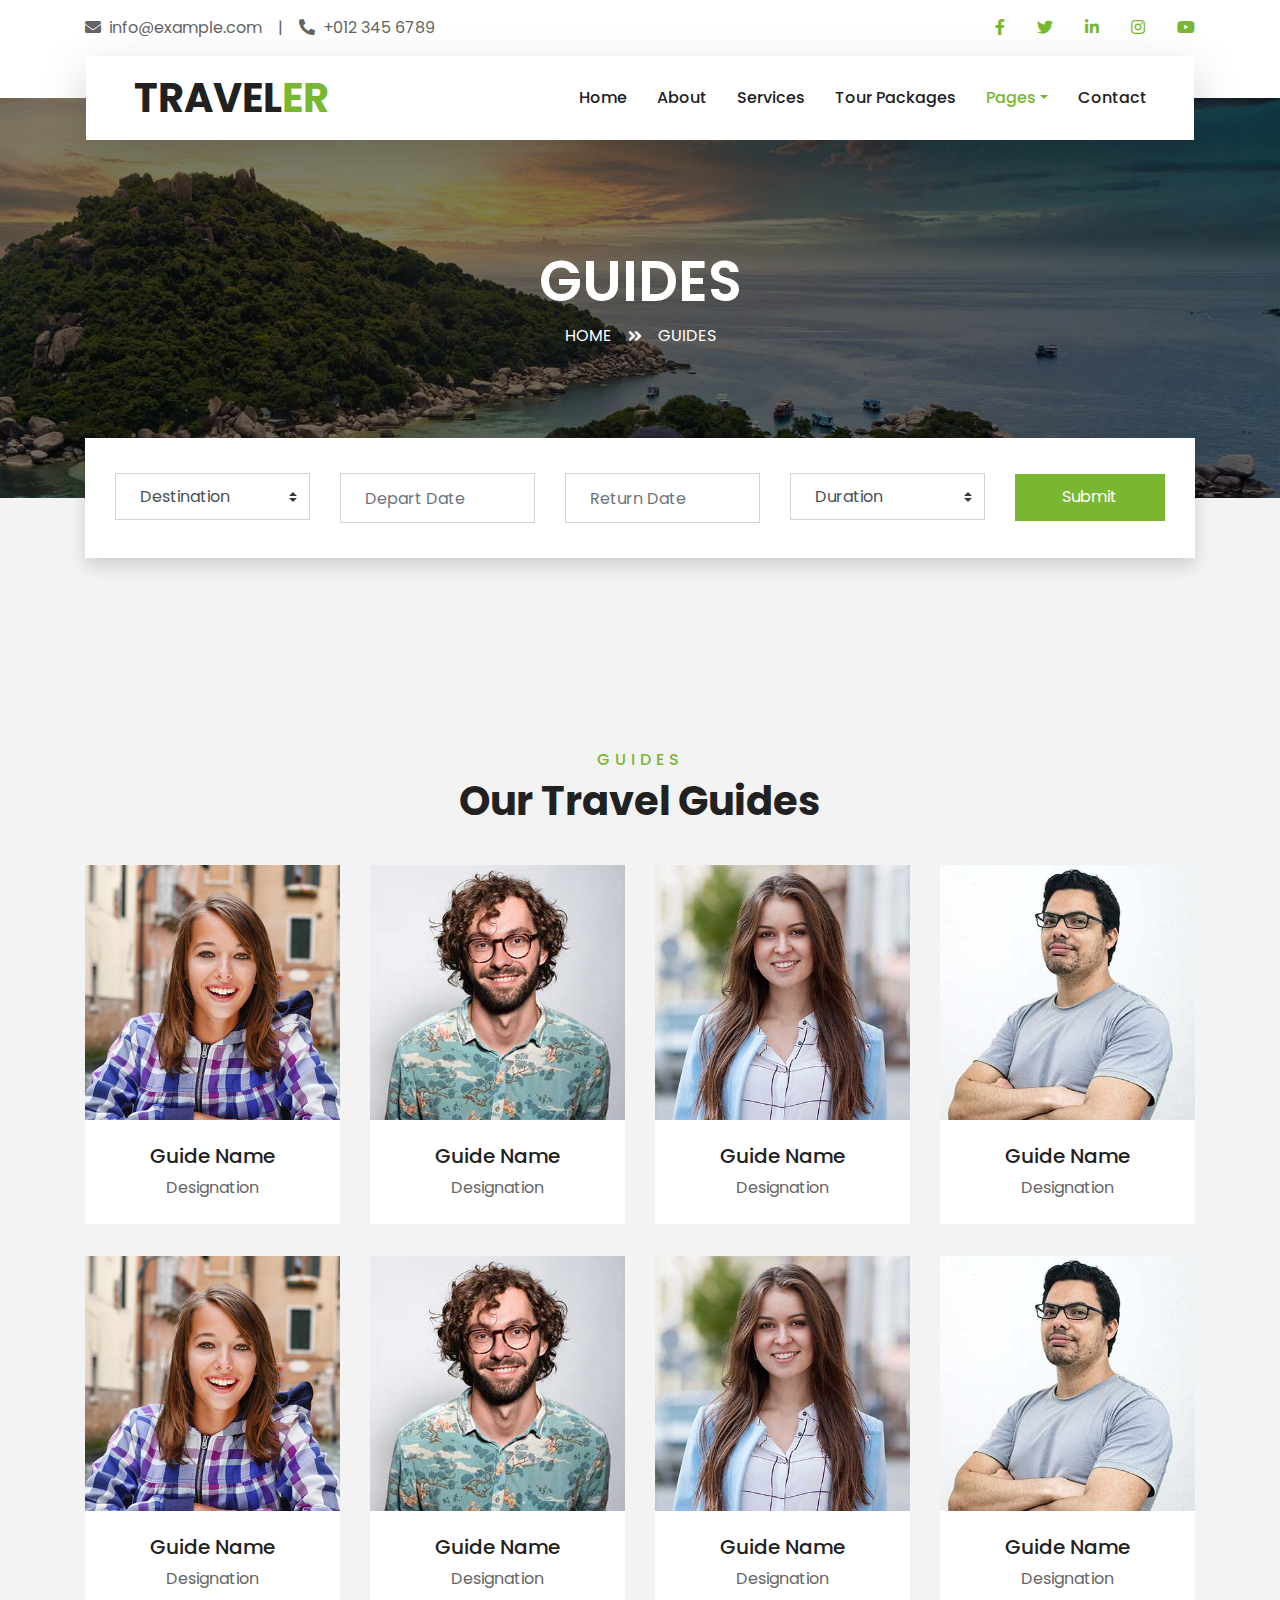
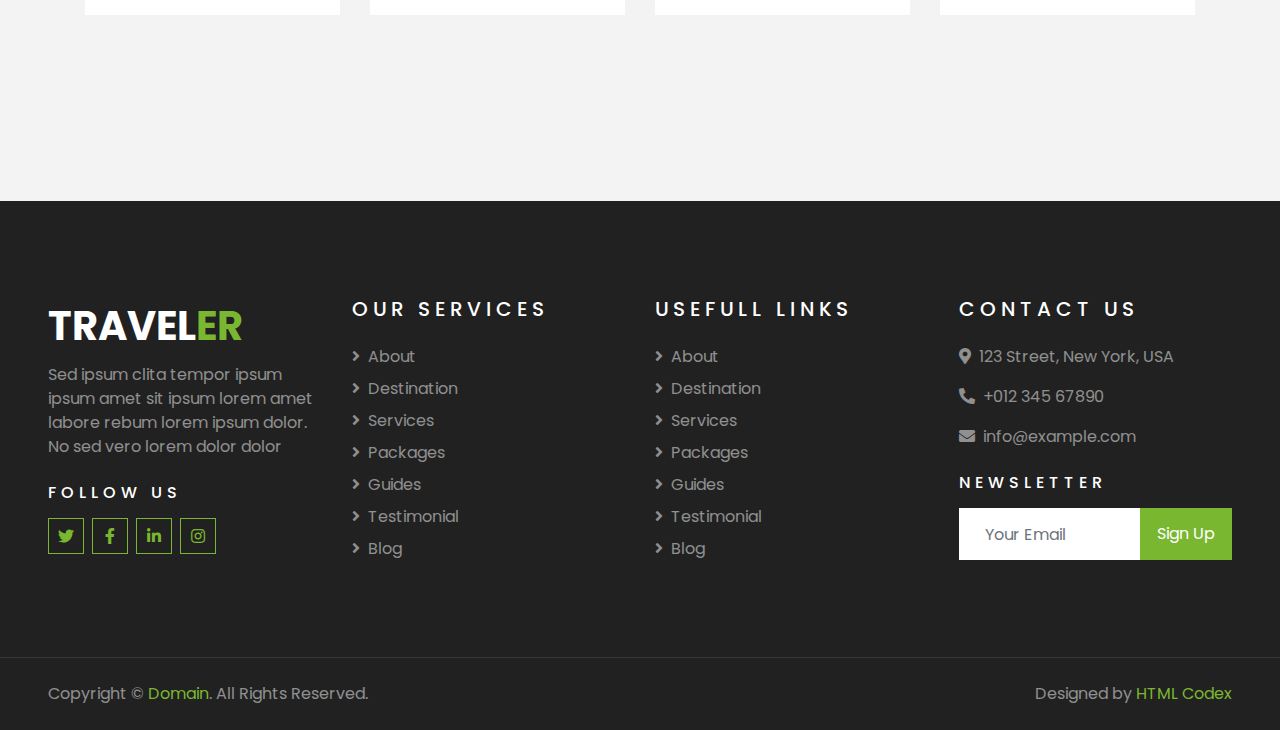
<file: guide.html>
<!DOCTYPE html>
<html lang="en">

<head>
    <meta charset="utf-8">
    <title>TRAVELER - Free Travel Website Template</title>
    <meta content="width=device-width, initial-scale=1.0" name="viewport">
    <meta content="Free HTML Templates" name="keywords">
    <meta content="Free HTML Templates" name="description">

    <!-- Favicon -->
    <link href="img/favicon.ico" rel="icon">

    <!-- Google Web Fonts -->
    <link rel="preconnect" href="https://fonts.gstatic.com">
    <link href="https://fonts.googleapis.com/css2?family=Poppins:wght@400;500;600;700&display=swap" rel="stylesheet"> 

    <!-- Font Awesome -->
    <link href="https://cdnjs.cloudflare.com/ajax/libs/font-awesome/5.10.0/css/all.min.css" rel="stylesheet">

    <!-- Libraries Stylesheet -->
    <link href="lib/owlcarousel/assets/owl.carousel.min.css" rel="stylesheet">
    <link href="lib/tempusdominus/css/tempusdominus-bootstrap-4.min.css" rel="stylesheet" />

    <!-- Customized Bootstrap Stylesheet -->
    <link href="css/style.css" rel="stylesheet">
</head>

<body>
    <!-- Topbar Start -->
    <div class="container-fluid bg-light pt-3 d-none d-lg-block">
        <div class="container">
            <div class="row">
                <div class="col-lg-6 text-center text-lg-left mb-2 mb-lg-0">
                    <div class="d-inline-flex align-items-center">
                        <p><i class="fa fa-envelope mr-2"></i>info@example.com</p>
                        <p class="text-body px-3">|</p>
                        <p><i class="fa fa-phone-alt mr-2"></i>+012 345 6789</p>
                    </div>
                </div>
                <div class="col-lg-6 text-center text-lg-right">
                    <div class="d-inline-flex align-items-center">
                        <a class="text-primary px-3" href="">
                            <i class="fab fa-facebook-f"></i>
                        </a>
                        <a class="text-primary px-3" href="">
                            <i class="fab fa-twitter"></i>
                        </a>
                        <a class="text-primary px-3" href="">
                            <i class="fab fa-linkedin-in"></i>
                        </a>
                        <a class="text-primary px-3" href="">
                            <i class="fab fa-instagram"></i>
                        </a>
                        <a class="text-primary pl-3" href="">
                            <i class="fab fa-youtube"></i>
                        </a>
                    </div>
                </div>
            </div>
        </div>
    </div>
    <!-- Topbar End -->


    <!-- Navbar Start -->
    <div class="container-fluid position-relative nav-bar p-0">
        <div class="container-lg position-relative p-0 px-lg-3" style="z-index: 9;">
            <nav class="navbar navbar-expand-lg bg-light navbar-light shadow-lg py-3 py-lg-0 pl-3 pl-lg-5">
                <a href="" class="navbar-brand">
                    <h1 class="m-0 text-primary"><span class="text-dark">TRAVEL</span>ER</h1>
                </a>
                <button type="button" class="navbar-toggler" data-toggle="collapse" data-target="#navbarCollapse">
                    <span class="navbar-toggler-icon"></span>
                </button>
                <div class="collapse navbar-collapse justify-content-between px-3" id="navbarCollapse">
                    <div class="navbar-nav ml-auto py-0">
                        <a href="index.html" class="nav-item nav-link">Home</a>
                        <a href="about.html" class="nav-item nav-link">About</a>
                        <a href="service.html" class="nav-item nav-link">Services</a>
                        <a href="package.html" class="nav-item nav-link">Tour Packages</a>
                        <div class="nav-item dropdown">
                            <a href="#" class="nav-link dropdown-toggle active" data-toggle="dropdown">Pages</a>
                            <div class="dropdown-menu border-0 rounded-0 m-0">
                                <a href="blog.html" class="dropdown-item">Blog Grid</a>
                                <a href="single.html" class="dropdown-item">Blog Detail</a>
                                <a href="destination.html" class="dropdown-item">Destination</a>
                                <a href="guide.html" class="dropdown-item active">Travel Guides</a>
                                <a href="testimonial.html" class="dropdown-item">Testimonial</a>
                            </div>
                        </div>
                        <a href="contact.html" class="nav-item nav-link">Contact</a>
                    </div>
                </div>
            </nav>
        </div>
    </div>
    <!-- Navbar End -->


    <!-- Header Start -->
    <div class="container-fluid page-header">
        <div class="container">
            <div class="d-flex flex-column align-items-center justify-content-center" style="min-height: 400px">
                <h3 class="display-4 text-white text-uppercase">Guides</h3>
                <div class="d-inline-flex text-white">
                    <p class="m-0 text-uppercase"><a class="text-white" href="">Home</a></p>
                    <i class="fa fa-angle-double-right pt-1 px-3"></i>
                    <p class="m-0 text-uppercase">Guides</p>
                </div>
            </div>
        </div>
    </div>
    <!-- Header End -->


    <!-- Booking Start -->
    <div class="container-fluid booking mt-5 pb-5">
        <div class="container pb-5">
            <div class="bg-light shadow" style="padding: 30px;">
                <div class="row align-items-center" style="min-height: 60px;">
                    <div class="col-md-10">
                        <div class="row">
                            <div class="col-md-3">
                                <div class="mb-3 mb-md-0">
                                    <select class="custom-select px-4" style="height: 47px;">
                                        <option selected>Destination</option>
                                        <option value="1">Destination 1</option>
                                        <option value="2">Destination 1</option>
                                        <option value="3">Destination 1</option>
                                    </select>
                                </div>
                            </div>
                            <div class="col-md-3">
                                <div class="mb-3 mb-md-0">
                                    <div class="date" id="date1" data-target-input="nearest">
                                        <input type="text" class="form-control p-4 datetimepicker-input" placeholder="Depart Date" data-target="#date1" data-toggle="datetimepicker"/>
                                    </div>
                                </div>
                            </div>
                            <div class="col-md-3">
                                <div class="mb-3 mb-md-0">
                                    <div class="date" id="date2" data-target-input="nearest">
                                        <input type="text" class="form-control p-4 datetimepicker-input" placeholder="Return Date" data-target="#date2" data-toggle="datetimepicker"/>
                                    </div>
                                </div>
                            </div>
                            <div class="col-md-3">
                                <div class="mb-3 mb-md-0">
                                    <select class="custom-select px-4" style="height: 47px;">
                                        <option selected>Duration</option>
                                        <option value="1">Duration 1</option>
                                        <option value="2">Duration 1</option>
                                        <option value="3">Duration 1</option>
                                    </select>
                                </div>
                            </div>
                        </div>
                    </div>
                    <div class="col-md-2">
                        <button class="btn btn-primary btn-block" type="submit" style="height: 47px; margin-top: -2px;">Submit</button>
                    </div>
                </div>
            </div>
        </div>
    </div>
    <!-- Booking End -->


    <!-- Team Start -->
    <div class="container-fluid py-5">
        <div class="container pt-5 pb-3">
            <div class="text-center mb-3 pb-3">
                <h6 class="text-primary text-uppercase" style="letter-spacing: 5px;">Guides</h6>
                <h1>Our Travel Guides</h1>
            </div>
            <div class="row">
                <div class="col-lg-3 col-md-4 col-sm-6 pb-2">
                    <div class="team-item bg-white mb-4">
                        <div class="team-img position-relative overflow-hidden">
                            <img class="img-fluid w-100" src="img/team-1.jpg" alt="">
                            <div class="team-social">
                                <a class="btn btn-outline-primary btn-square" href=""><i class="fab fa-twitter"></i></a>
                                <a class="btn btn-outline-primary btn-square" href=""><i class="fab fa-facebook-f"></i></a>
                                <a class="btn btn-outline-primary btn-square" href=""><i class="fab fa-instagram"></i></a>
                                <a class="btn btn-outline-primary btn-square" href=""><i class="fab fa-linkedin-in"></i></a>
                            </div>
                        </div>
                        <div class="text-center py-4">
                            <h5 class="text-truncate">Guide Name</h5>
                            <p class="m-0">Designation</p>
                        </div>
                    </div>
                </div>
                <div class="col-lg-3 col-md-4 col-sm-6 pb-2">
                    <div class="team-item bg-white mb-4">
                        <div class="team-img position-relative overflow-hidden">
                            <img class="img-fluid w-100" src="img/team-2.jpg" alt="">
                            <div class="team-social">
                                <a class="btn btn-outline-primary btn-square" href=""><i class="fab fa-twitter"></i></a>
                                <a class="btn btn-outline-primary btn-square" href=""><i class="fab fa-facebook-f"></i></a>
                                <a class="btn btn-outline-primary btn-square" href=""><i class="fab fa-instagram"></i></a>
                                <a class="btn btn-outline-primary btn-square" href=""><i class="fab fa-linkedin-in"></i></a>
                            </div>
                        </div>
                        <div class="text-center py-4">
                            <h5 class="text-truncate">Guide Name</h5>
                            <p class="m-0">Designation</p>
                        </div>
                    </div>
                </div>
                <div class="col-lg-3 col-md-4 col-sm-6 pb-2">
                    <div class="team-item bg-white mb-4">
                        <div class="team-img position-relative overflow-hidden">
                            <img class="img-fluid w-100" src="img/team-3.jpg" alt="">
                            <div class="team-social">
                                <a class="btn btn-outline-primary btn-square" href=""><i class="fab fa-twitter"></i></a>
                                <a class="btn btn-outline-primary btn-square" href=""><i class="fab fa-facebook-f"></i></a>
                                <a class="btn btn-outline-primary btn-square" href=""><i class="fab fa-instagram"></i></a>
                                <a class="btn btn-outline-primary btn-square" href=""><i class="fab fa-linkedin-in"></i></a>
                            </div>
                        </div>
                        <div class="text-center py-4">
                            <h5 class="text-truncate">Guide Name</h5>
                            <p class="m-0">Designation</p>
                        </div>
                    </div>
                </div>
                <div class="col-lg-3 col-md-4 col-sm-6 pb-2">
                    <div class="team-item bg-white mb-4">
                        <div class="team-img position-relative overflow-hidden">
                            <img class="img-fluid w-100" src="img/team-4.jpg" alt="">
                            <div class="team-social">
                                <a class="btn btn-outline-primary btn-square" href=""><i class="fab fa-twitter"></i></a>
                                <a class="btn btn-outline-primary btn-square" href=""><i class="fab fa-facebook-f"></i></a>
                                <a class="btn btn-outline-primary btn-square" href=""><i class="fab fa-instagram"></i></a>
                                <a class="btn btn-outline-primary btn-square" href=""><i class="fab fa-linkedin-in"></i></a>
                            </div>
                        </div>
                        <div class="text-center py-4">
                            <h5 class="text-truncate">Guide Name</h5>
                            <p class="m-0">Designation</p>
                        </div>
                    </div>
                </div>
                <div class="col-lg-3 col-md-4 col-sm-6 pb-2">
                    <div class="team-item bg-white mb-4">
                        <div class="team-img position-relative overflow-hidden">
                            <img class="img-fluid w-100" src="img/team-1.jpg" alt="">
                            <div class="team-social">
                                <a class="btn btn-outline-primary btn-square" href=""><i class="fab fa-twitter"></i></a>
                                <a class="btn btn-outline-primary btn-square" href=""><i class="fab fa-facebook-f"></i></a>
                                <a class="btn btn-outline-primary btn-square" href=""><i class="fab fa-instagram"></i></a>
                                <a class="btn btn-outline-primary btn-square" href=""><i class="fab fa-linkedin-in"></i></a>
                            </div>
                        </div>
                        <div class="text-center py-4">
                            <h5 class="text-truncate">Guide Name</h5>
                            <p class="m-0">Designation</p>
                        </div>
                    </div>
                </div>
                <div class="col-lg-3 col-md-4 col-sm-6 pb-2">
                    <div class="team-item bg-white mb-4">
                        <div class="team-img position-relative overflow-hidden">
                            <img class="img-fluid w-100" src="img/team-2.jpg" alt="">
                            <div class="team-social">
                                <a class="btn btn-outline-primary btn-square" href=""><i class="fab fa-twitter"></i></a>
                                <a class="btn btn-outline-primary btn-square" href=""><i class="fab fa-facebook-f"></i></a>
                                <a class="btn btn-outline-primary btn-square" href=""><i class="fab fa-instagram"></i></a>
                                <a class="btn btn-outline-primary btn-square" href=""><i class="fab fa-linkedin-in"></i></a>
                            </div>
                        </div>
                        <div class="text-center py-4">
                            <h5 class="text-truncate">Guide Name</h5>
                            <p class="m-0">Designation</p>
                        </div>
                    </div>
                </div>
                <div class="col-lg-3 col-md-4 col-sm-6 pb-2">
                    <div class="team-item bg-white mb-4">
                        <div class="team-img position-relative overflow-hidden">
                            <img class="img-fluid w-100" src="img/team-3.jpg" alt="">
                            <div class="team-social">
                                <a class="btn btn-outline-primary btn-square" href=""><i class="fab fa-twitter"></i></a>
                                <a class="btn btn-outline-primary btn-square" href=""><i class="fab fa-facebook-f"></i></a>
                                <a class="btn btn-outline-primary btn-square" href=""><i class="fab fa-instagram"></i></a>
                                <a class="btn btn-outline-primary btn-square" href=""><i class="fab fa-linkedin-in"></i></a>
                            </div>
                        </div>
                        <div class="text-center py-4">
                            <h5 class="text-truncate">Guide Name</h5>
                            <p class="m-0">Designation</p>
                        </div>
                    </div>
                </div>
                <div class="col-lg-3 col-md-4 col-sm-6 pb-2">
                    <div class="team-item bg-white mb-4">
                        <div class="team-img position-relative overflow-hidden">
                            <img class="img-fluid w-100" src="img/team-4.jpg" alt="">
                            <div class="team-social">
                                <a class="btn btn-outline-primary btn-square" href=""><i class="fab fa-twitter"></i></a>
                                <a class="btn btn-outline-primary btn-square" href=""><i class="fab fa-facebook-f"></i></a>
                                <a class="btn btn-outline-primary btn-square" href=""><i class="fab fa-instagram"></i></a>
                                <a class="btn btn-outline-primary btn-square" href=""><i class="fab fa-linkedin-in"></i></a>
                            </div>
                        </div>
                        <div class="text-center py-4">
                            <h5 class="text-truncate">Guide Name</h5>
                            <p class="m-0">Designation</p>
                        </div>
                    </div>
                </div>
            </div>
        </div>
    </div>
    <!-- Team End -->


    <!-- Footer Start -->
    <div class="container-fluid bg-dark text-white-50 py-5 px-sm-3 px-lg-5" style="margin-top: 90px;">
        <div class="row pt-5">
            <div class="col-lg-3 col-md-6 mb-5">
                <a href="" class="navbar-brand">
                    <h1 class="text-primary"><span class="text-white">TRAVEL</span>ER</h1>
                </a>
                <p>Sed ipsum clita tempor ipsum ipsum amet sit ipsum lorem amet labore rebum lorem ipsum dolor. No sed vero lorem dolor dolor</p>
                <h6 class="text-white text-uppercase mt-4 mb-3" style="letter-spacing: 5px;">Follow Us</h6>
                <div class="d-flex justify-content-start">
                    <a class="btn btn-outline-primary btn-square mr-2" href="#"><i class="fab fa-twitter"></i></a>
                    <a class="btn btn-outline-primary btn-square mr-2" href="#"><i class="fab fa-facebook-f"></i></a>
                    <a class="btn btn-outline-primary btn-square mr-2" href="#"><i class="fab fa-linkedin-in"></i></a>
                    <a class="btn btn-outline-primary btn-square" href="#"><i class="fab fa-instagram"></i></a>
                </div>
            </div>
            <div class="col-lg-3 col-md-6 mb-5">
                <h5 class="text-white text-uppercase mb-4" style="letter-spacing: 5px;">Our Services</h5>
                <div class="d-flex flex-column justify-content-start">
                    <a class="text-white-50 mb-2" href="#"><i class="fa fa-angle-right mr-2"></i>About</a>
                    <a class="text-white-50 mb-2" href="#"><i class="fa fa-angle-right mr-2"></i>Destination</a>
                    <a class="text-white-50 mb-2" href="#"><i class="fa fa-angle-right mr-2"></i>Services</a>
                    <a class="text-white-50 mb-2" href="#"><i class="fa fa-angle-right mr-2"></i>Packages</a>
                    <a class="text-white-50 mb-2" href="#"><i class="fa fa-angle-right mr-2"></i>Guides</a>
                    <a class="text-white-50 mb-2" href="#"><i class="fa fa-angle-right mr-2"></i>Testimonial</a>
                    <a class="text-white-50" href="#"><i class="fa fa-angle-right mr-2"></i>Blog</a>
                </div>
            </div>
            <div class="col-lg-3 col-md-6 mb-5">
                <h5 class="text-white text-uppercase mb-4" style="letter-spacing: 5px;">Usefull Links</h5>
                <div class="d-flex flex-column justify-content-start">
                    <a class="text-white-50 mb-2" href="#"><i class="fa fa-angle-right mr-2"></i>About</a>
                    <a class="text-white-50 mb-2" href="#"><i class="fa fa-angle-right mr-2"></i>Destination</a>
                    <a class="text-white-50 mb-2" href="#"><i class="fa fa-angle-right mr-2"></i>Services</a>
                    <a class="text-white-50 mb-2" href="#"><i class="fa fa-angle-right mr-2"></i>Packages</a>
                    <a class="text-white-50 mb-2" href="#"><i class="fa fa-angle-right mr-2"></i>Guides</a>
                    <a class="text-white-50 mb-2" href="#"><i class="fa fa-angle-right mr-2"></i>Testimonial</a>
                    <a class="text-white-50" href="#"><i class="fa fa-angle-right mr-2"></i>Blog</a>
                </div>
            </div>
            <div class="col-lg-3 col-md-6 mb-5">
                <h5 class="text-white text-uppercase mb-4" style="letter-spacing: 5px;">Contact Us</h5>
                <p><i class="fa fa-map-marker-alt mr-2"></i>123 Street, New York, USA</p>
                <p><i class="fa fa-phone-alt mr-2"></i>+012 345 67890</p>
                <p><i class="fa fa-envelope mr-2"></i>info@example.com</p>
                <h6 class="text-white text-uppercase mt-4 mb-3" style="letter-spacing: 5px;">Newsletter</h6>
                <div class="w-100">
                    <div class="input-group">
                        <input type="text" class="form-control border-light" style="padding: 25px;" placeholder="Your Email">
                        <div class="input-group-append">
                            <button class="btn btn-primary px-3">Sign Up</button>
                        </div>
                    </div>
                </div>
            </div>
        </div>
    </div>
    <div class="container-fluid bg-dark text-white border-top py-4 px-sm-3 px-md-5" style="border-color: rgba(256, 256, 256, .1) !important;">
        <div class="row">
            <div class="col-lg-6 text-center text-md-left mb-3 mb-md-0">
                <p class="m-0 text-white-50">Copyright &copy; <a href="#">Domain</a>. All Rights Reserved.</a>
                </p>
            </div>
            <div class="col-lg-6 text-center text-md-right">
                <p class="m-0 text-white-50">Designed by <a href="https://htmlcodex.com">HTML Codex</a>
                </p>
            </div>
        </div>
    </div>
    <!-- Footer End -->


    <!-- Back to Top -->
    <a href="#" class="btn btn-lg btn-primary btn-lg-square back-to-top"><i class="fa fa-angle-double-up"></i></a>


    <!-- JavaScript Libraries -->
    <script src="https://code.jquery.com/jquery-3.4.1.min.js"></script>
    <script src="https://stackpath.bootstrapcdn.com/bootstrap/4.4.1/js/bootstrap.bundle.min.js"></script>
    <script src="lib/easing/easing.min.js"></script>
    <script src="lib/owlcarousel/owl.carousel.min.js"></script>
    <script src="lib/tempusdominus/js/moment.min.js"></script>
    <script src="lib/tempusdominus/js/moment-timezone.min.js"></script>
    <script src="lib/tempusdominus/js/tempusdominus-bootstrap-4.min.js"></script>

    <!-- Contact Javascript File -->
    <script src="mail/jqBootstrapValidation.min.js"></script>
    <script src="mail/contact.js"></script>

    <!-- Template Javascript -->
    <script src="js/main.js"></script>
</body>

</html>
</file>
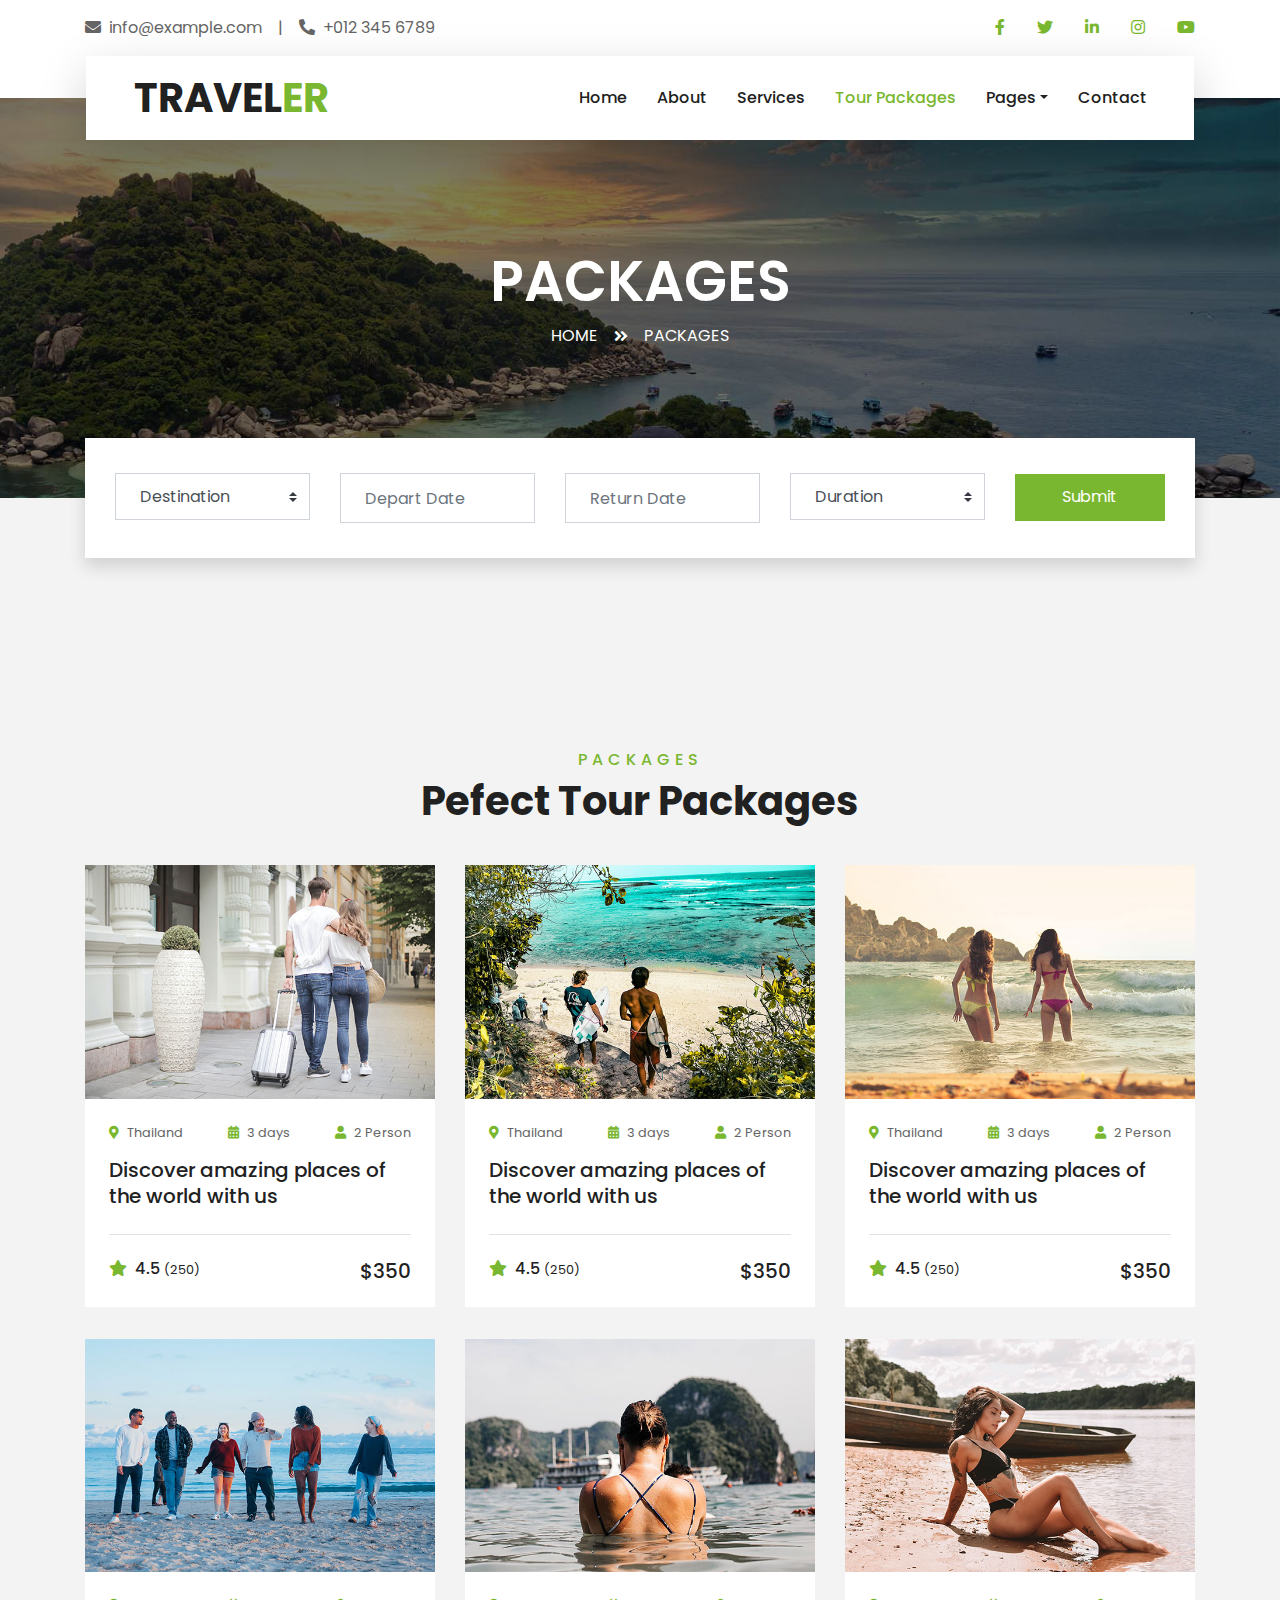
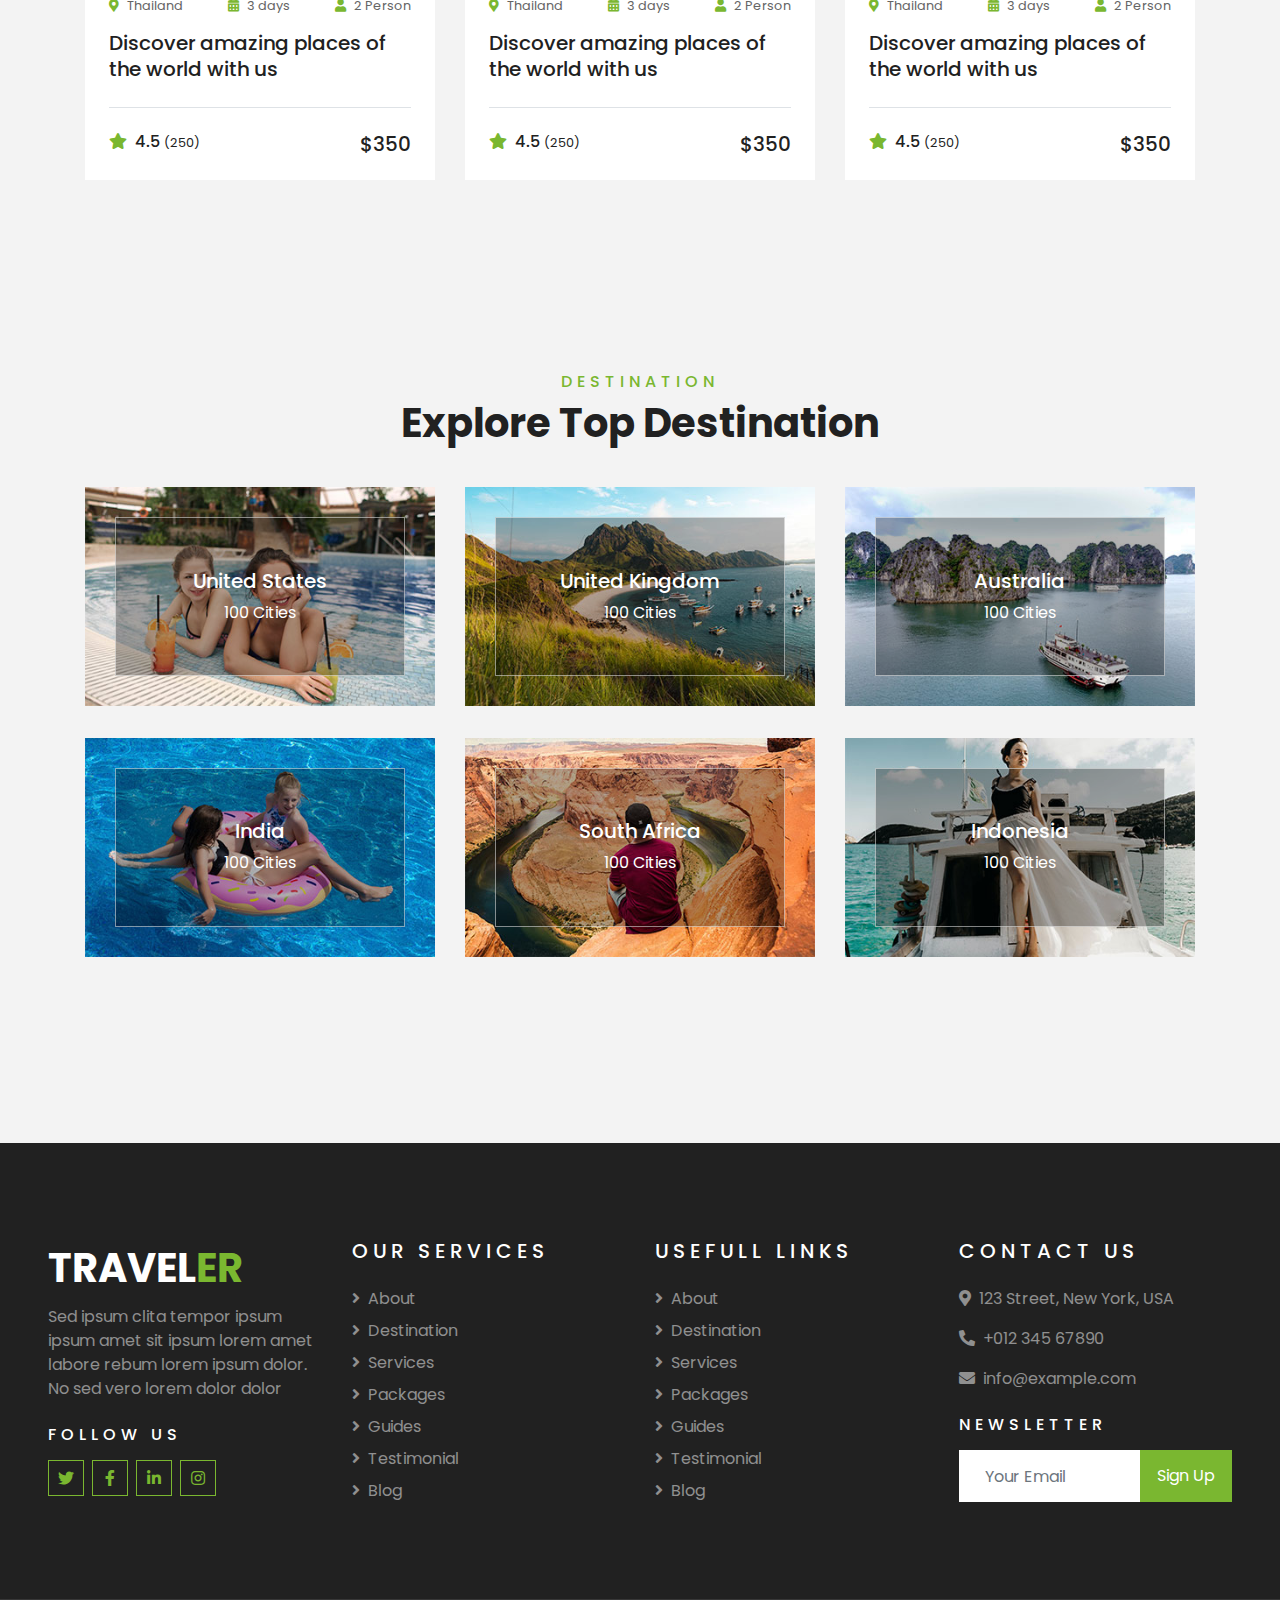
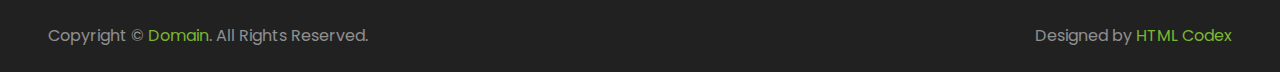
<file: package.html>
<!DOCTYPE html>
<html lang="en">

<head>
    <meta charset="utf-8">
    <title>TRAVELER - Free Travel Website Template</title>
    <meta content="width=device-width, initial-scale=1.0" name="viewport">
    <meta content="Free HTML Templates" name="keywords">
    <meta content="Free HTML Templates" name="description">

    <!-- Favicon -->
    <link href="img/favicon.ico" rel="icon">

    <!-- Google Web Fonts -->
    <link rel="preconnect" href="https://fonts.gstatic.com">
    <link href="https://fonts.googleapis.com/css2?family=Poppins:wght@400;500;600;700&display=swap" rel="stylesheet"> 

    <!-- Font Awesome -->
    <link href="https://cdnjs.cloudflare.com/ajax/libs/font-awesome/5.10.0/css/all.min.css" rel="stylesheet">

    <!-- Libraries Stylesheet -->
    <link href="lib/owlcarousel/assets/owl.carousel.min.css" rel="stylesheet">
    <link href="lib/tempusdominus/css/tempusdominus-bootstrap-4.min.css" rel="stylesheet" />

    <!-- Customized Bootstrap Stylesheet -->
    <link href="css/style.css" rel="stylesheet">
</head>

<body>
    <!-- Topbar Start -->
    <div class="container-fluid bg-light pt-3 d-none d-lg-block">
        <div class="container">
            <div class="row">
                <div class="col-lg-6 text-center text-lg-left mb-2 mb-lg-0">
                    <div class="d-inline-flex align-items-center">
                        <p><i class="fa fa-envelope mr-2"></i>info@example.com</p>
                        <p class="text-body px-3">|</p>
                        <p><i class="fa fa-phone-alt mr-2"></i>+012 345 6789</p>
                    </div>
                </div>
                <div class="col-lg-6 text-center text-lg-right">
                    <div class="d-inline-flex align-items-center">
                        <a class="text-primary px-3" href="">
                            <i class="fab fa-facebook-f"></i>
                        </a>
                        <a class="text-primary px-3" href="">
                            <i class="fab fa-twitter"></i>
                        </a>
                        <a class="text-primary px-3" href="">
                            <i class="fab fa-linkedin-in"></i>
                        </a>
                        <a class="text-primary px-3" href="">
                            <i class="fab fa-instagram"></i>
                        </a>
                        <a class="text-primary pl-3" href="">
                            <i class="fab fa-youtube"></i>
                        </a>
                    </div>
                </div>
            </div>
        </div>
    </div>
    <!-- Topbar End -->


    <!-- Navbar Start -->
    <div class="container-fluid position-relative nav-bar p-0">
        <div class="container-lg position-relative p-0 px-lg-3" style="z-index: 9;">
            <nav class="navbar navbar-expand-lg bg-light navbar-light shadow-lg py-3 py-lg-0 pl-3 pl-lg-5">
                <a href="" class="navbar-brand">
                    <h1 class="m-0 text-primary"><span class="text-dark">TRAVEL</span>ER</h1>
                </a>
                <button type="button" class="navbar-toggler" data-toggle="collapse" data-target="#navbarCollapse">
                    <span class="navbar-toggler-icon"></span>
                </button>
                <div class="collapse navbar-collapse justify-content-between px-3" id="navbarCollapse">
                    <div class="navbar-nav ml-auto py-0">
                        <a href="index.html" class="nav-item nav-link">Home</a>
                        <a href="about.html" class="nav-item nav-link">About</a>
                        <a href="service.html" class="nav-item nav-link">Services</a>
                        <a href="package.html" class="nav-item nav-link active">Tour Packages</a>
                        <div class="nav-item dropdown">
                            <a href="#" class="nav-link dropdown-toggle" data-toggle="dropdown">Pages</a>
                            <div class="dropdown-menu border-0 rounded-0 m-0">
                                <a href="blog.html" class="dropdown-item">Blog Grid</a>
                                <a href="single.html" class="dropdown-item">Blog Detail</a>
                                <a href="destination.html" class="dropdown-item">Destination</a>
                                <a href="guide.html" class="dropdown-item">Travel Guides</a>
                                <a href="testimonial.html" class="dropdown-item">Testimonial</a>
                            </div>
                        </div>
                        <a href="contact.html" class="nav-item nav-link">Contact</a>
                    </div>
                </div>
            </nav>
        </div>
    </div>
    <!-- Navbar End -->


    <!-- Header Start -->
    <div class="container-fluid page-header">
        <div class="container">
            <div class="d-flex flex-column align-items-center justify-content-center" style="min-height: 400px">
                <h3 class="display-4 text-white text-uppercase">Packages</h3>
                <div class="d-inline-flex text-white">
                    <p class="m-0 text-uppercase"><a class="text-white" href="">Home</a></p>
                    <i class="fa fa-angle-double-right pt-1 px-3"></i>
                    <p class="m-0 text-uppercase">Packages</p>
                </div>
            </div>
        </div>
    </div>
    <!-- Header End -->


    <!-- Booking Start -->
    <div class="container-fluid booking mt-5 pb-5">
        <div class="container pb-5">
            <div class="bg-light shadow" style="padding: 30px;">
                <div class="row align-items-center" style="min-height: 60px;">
                    <div class="col-md-10">
                        <div class="row">
                            <div class="col-md-3">
                                <div class="mb-3 mb-md-0">
                                    <select class="custom-select px-4" style="height: 47px;">
                                        <option selected>Destination</option>
                                        <option value="1">Destination 1</option>
                                        <option value="2">Destination 1</option>
                                        <option value="3">Destination 1</option>
                                    </select>
                                </div>
                            </div>
                            <div class="col-md-3">
                                <div class="mb-3 mb-md-0">
                                    <div class="date" id="date1" data-target-input="nearest">
                                        <input type="text" class="form-control p-4 datetimepicker-input" placeholder="Depart Date" data-target="#date1" data-toggle="datetimepicker"/>
                                    </div>
                                </div>
                            </div>
                            <div class="col-md-3">
                                <div class="mb-3 mb-md-0">
                                    <div class="date" id="date2" data-target-input="nearest">
                                        <input type="text" class="form-control p-4 datetimepicker-input" placeholder="Return Date" data-target="#date2" data-toggle="datetimepicker"/>
                                    </div>
                                </div>
                            </div>
                            <div class="col-md-3">
                                <div class="mb-3 mb-md-0">
                                    <select class="custom-select px-4" style="height: 47px;">
                                        <option selected>Duration</option>
                                        <option value="1">Duration 1</option>
                                        <option value="2">Duration 1</option>
                                        <option value="3">Duration 1</option>
                                    </select>
                                </div>
                            </div>
                        </div>
                    </div>
                    <div class="col-md-2">
                        <button class="btn btn-primary btn-block" type="submit" style="height: 47px; margin-top: -2px;">Submit</button>
                    </div>
                </div>
            </div>
        </div>
    </div>
    <!-- Booking End -->


    <!-- Packages Start -->
    <div class="container-fluid py-5">
        <div class="container pt-5 pb-3">
            <div class="text-center mb-3 pb-3">
                <h6 class="text-primary text-uppercase" style="letter-spacing: 5px;">Packages</h6>
                <h1>Pefect Tour Packages</h1>
            </div>
            <div class="row">
                <div class="col-lg-4 col-md-6 mb-4">
                    <div class="package-item bg-white mb-2">
                        <img class="img-fluid" src="img/package-1.jpg" alt="">
                        <div class="p-4">
                            <div class="d-flex justify-content-between mb-3">
                                <small class="m-0"><i class="fa fa-map-marker-alt text-primary mr-2"></i>Thailand</small>
                                <small class="m-0"><i class="fa fa-calendar-alt text-primary mr-2"></i>3 days</small>
                                <small class="m-0"><i class="fa fa-user text-primary mr-2"></i>2 Person</small>
                            </div>
                            <a class="h5 text-decoration-none" href="">Discover amazing places of the world with us</a>
                            <div class="border-top mt-4 pt-4">
                                <div class="d-flex justify-content-between">
                                    <h6 class="m-0"><i class="fa fa-star text-primary mr-2"></i>4.5 <small>(250)</small></h6>
                                    <h5 class="m-0">$350</h5>
                                </div>
                            </div>
                        </div>
                    </div>
                </div>
                <div class="col-lg-4 col-md-6 mb-4">
                    <div class="package-item bg-white mb-2">
                        <img class="img-fluid" src="img/package-2.jpg" alt="">
                        <div class="p-4">
                            <div class="d-flex justify-content-between mb-3">
                                <small class="m-0"><i class="fa fa-map-marker-alt text-primary mr-2"></i>Thailand</small>
                                <small class="m-0"><i class="fa fa-calendar-alt text-primary mr-2"></i>3 days</small>
                                <small class="m-0"><i class="fa fa-user text-primary mr-2"></i>2 Person</small>
                            </div>
                            <a class="h5 text-decoration-none" href="">Discover amazing places of the world with us</a>
                            <div class="border-top mt-4 pt-4">
                                <div class="d-flex justify-content-between">
                                    <h6 class="m-0"><i class="fa fa-star text-primary mr-2"></i>4.5 <small>(250)</small></h6>
                                    <h5 class="m-0">$350</h5>
                                </div>
                            </div>
                        </div>
                    </div>
                </div>
                <div class="col-lg-4 col-md-6 mb-4">
                    <div class="package-item bg-white mb-2">
                        <img class="img-fluid" src="img/package-3.jpg" alt="">
                        <div class="p-4">
                            <div class="d-flex justify-content-between mb-3">
                                <small class="m-0"><i class="fa fa-map-marker-alt text-primary mr-2"></i>Thailand</small>
                                <small class="m-0"><i class="fa fa-calendar-alt text-primary mr-2"></i>3 days</small>
                                <small class="m-0"><i class="fa fa-user text-primary mr-2"></i>2 Person</small>
                            </div>
                            <a class="h5 text-decoration-none" href="">Discover amazing places of the world with us</a>
                            <div class="border-top mt-4 pt-4">
                                <div class="d-flex justify-content-between">
                                    <h6 class="m-0"><i class="fa fa-star text-primary mr-2"></i>4.5 <small>(250)</small></h6>
                                    <h5 class="m-0">$350</h5>
                                </div>
                            </div>
                        </div>
                    </div>
                </div>
                <div class="col-lg-4 col-md-6 mb-4">
                    <div class="package-item bg-white mb-2">
                        <img class="img-fluid" src="img/package-4.jpg" alt="">
                        <div class="p-4">
                            <div class="d-flex justify-content-between mb-3">
                                <small class="m-0"><i class="fa fa-map-marker-alt text-primary mr-2"></i>Thailand</small>
                                <small class="m-0"><i class="fa fa-calendar-alt text-primary mr-2"></i>3 days</small>
                                <small class="m-0"><i class="fa fa-user text-primary mr-2"></i>2 Person</small>
                            </div>
                            <a class="h5 text-decoration-none" href="">Discover amazing places of the world with us</a>
                            <div class="border-top mt-4 pt-4">
                                <div class="d-flex justify-content-between">
                                    <h6 class="m-0"><i class="fa fa-star text-primary mr-2"></i>4.5 <small>(250)</small></h6>
                                    <h5 class="m-0">$350</h5>
                                </div>
                            </div>
                        </div>
                    </div>
                </div>
                <div class="col-lg-4 col-md-6 mb-4">
                    <div class="package-item bg-white mb-2">
                        <img class="img-fluid" src="img/package-5.jpg" alt="">
                        <div class="p-4">
                            <div class="d-flex justify-content-between mb-3">
                                <small class="m-0"><i class="fa fa-map-marker-alt text-primary mr-2"></i>Thailand</small>
                                <small class="m-0"><i class="fa fa-calendar-alt text-primary mr-2"></i>3 days</small>
                                <small class="m-0"><i class="fa fa-user text-primary mr-2"></i>2 Person</small>
                            </div>
                            <a class="h5 text-decoration-none" href="">Discover amazing places of the world with us</a>
                            <div class="border-top mt-4 pt-4">
                                <div class="d-flex justify-content-between">
                                    <h6 class="m-0"><i class="fa fa-star text-primary mr-2"></i>4.5 <small>(250)</small></h6>
                                    <h5 class="m-0">$350</h5>
                                </div>
                            </div>
                        </div>
                    </div>
                </div>
                <div class="col-lg-4 col-md-6 mb-4">
                    <div class="package-item bg-white mb-2">
                        <img class="img-fluid" src="img/package-6.jpg" alt="">
                        <div class="p-4">
                            <div class="d-flex justify-content-between mb-3">
                                <small class="m-0"><i class="fa fa-map-marker-alt text-primary mr-2"></i>Thailand</small>
                                <small class="m-0"><i class="fa fa-calendar-alt text-primary mr-2"></i>3 days</small>
                                <small class="m-0"><i class="fa fa-user text-primary mr-2"></i>2 Person</small>
                            </div>
                            <a class="h5 text-decoration-none" href="">Discover amazing places of the world with us</a>
                            <div class="border-top mt-4 pt-4">
                                <div class="d-flex justify-content-between">
                                    <h6 class="m-0"><i class="fa fa-star text-primary mr-2"></i>4.5 <small>(250)</small></h6>
                                    <h5 class="m-0">$350</h5>
                                </div>
                            </div>
                        </div>
                    </div>
                </div>
            </div>
        </div>
    </div>
    <!-- Packages End -->


    <!-- Destination Start -->
    <div class="container-fluid py-5">
        <div class="container pt-5 pb-3">
            <div class="text-center mb-3 pb-3">
                <h6 class="text-primary text-uppercase" style="letter-spacing: 5px;">Destination</h6>
                <h1>Explore Top Destination</h1>
            </div>
            <div class="row">
                <div class="col-lg-4 col-md-6 mb-4">
                    <div class="destination-item position-relative overflow-hidden mb-2">
                        <img class="img-fluid" src="img/destination-1.jpg" alt="">
                        <a class="destination-overlay text-white text-decoration-none" href="">
                            <h5 class="text-white">United States</h5>
                            <span>100 Cities</span>
                        </a>
                    </div>
                </div>
                <div class="col-lg-4 col-md-6 mb-4">
                    <div class="destination-item position-relative overflow-hidden mb-2">
                        <img class="img-fluid" src="img/destination-2.jpg" alt="">
                        <a class="destination-overlay text-white text-decoration-none" href="">
                            <h5 class="text-white">United Kingdom</h5>
                            <span>100 Cities</span>
                        </a>
                    </div>
                </div>
                <div class="col-lg-4 col-md-6 mb-4">
                    <div class="destination-item position-relative overflow-hidden mb-2">
                        <img class="img-fluid" src="img/destination-3.jpg" alt="">
                        <a class="destination-overlay text-white text-decoration-none" href="">
                            <h5 class="text-white">Australia</h5>
                            <span>100 Cities</span>
                        </a>
                    </div>
                </div>
                <div class="col-lg-4 col-md-6 mb-4">
                    <div class="destination-item position-relative overflow-hidden mb-2">
                        <img class="img-fluid" src="img/destination-4.jpg" alt="">
                        <a class="destination-overlay text-white text-decoration-none" href="">
                            <h5 class="text-white">India</h5>
                            <span>100 Cities</span>
                        </a>
                    </div>
                </div>
                <div class="col-lg-4 col-md-6 mb-4">
                    <div class="destination-item position-relative overflow-hidden mb-2">
                        <img class="img-fluid" src="img/destination-5.jpg" alt="">
                        <a class="destination-overlay text-white text-decoration-none" href="">
                            <h5 class="text-white">South Africa</h5>
                            <span>100 Cities</span>
                        </a>
                    </div>
                </div>
                <div class="col-lg-4 col-md-6 mb-4">
                    <div class="destination-item position-relative overflow-hidden mb-2">
                        <img class="img-fluid" src="img/destination-6.jpg" alt="">
                        <a class="destination-overlay text-white text-decoration-none" href="">
                            <h5 class="text-white">Indonesia</h5>
                            <span>100 Cities</span>
                        </a>
                    </div>
                </div>
            </div>
        </div>
    </div>
    <!-- Destination Start -->


    <!-- Footer Start -->
    <div class="container-fluid bg-dark text-white-50 py-5 px-sm-3 px-lg-5" style="margin-top: 90px;">
        <div class="row pt-5">
            <div class="col-lg-3 col-md-6 mb-5">
                <a href="" class="navbar-brand">
                    <h1 class="text-primary"><span class="text-white">TRAVEL</span>ER</h1>
                </a>
                <p>Sed ipsum clita tempor ipsum ipsum amet sit ipsum lorem amet labore rebum lorem ipsum dolor. No sed vero lorem dolor dolor</p>
                <h6 class="text-white text-uppercase mt-4 mb-3" style="letter-spacing: 5px;">Follow Us</h6>
                <div class="d-flex justify-content-start">
                    <a class="btn btn-outline-primary btn-square mr-2" href="#"><i class="fab fa-twitter"></i></a>
                    <a class="btn btn-outline-primary btn-square mr-2" href="#"><i class="fab fa-facebook-f"></i></a>
                    <a class="btn btn-outline-primary btn-square mr-2" href="#"><i class="fab fa-linkedin-in"></i></a>
                    <a class="btn btn-outline-primary btn-square" href="#"><i class="fab fa-instagram"></i></a>
                </div>
            </div>
            <div class="col-lg-3 col-md-6 mb-5">
                <h5 class="text-white text-uppercase mb-4" style="letter-spacing: 5px;">Our Services</h5>
                <div class="d-flex flex-column justify-content-start">
                    <a class="text-white-50 mb-2" href="#"><i class="fa fa-angle-right mr-2"></i>About</a>
                    <a class="text-white-50 mb-2" href="#"><i class="fa fa-angle-right mr-2"></i>Destination</a>
                    <a class="text-white-50 mb-2" href="#"><i class="fa fa-angle-right mr-2"></i>Services</a>
                    <a class="text-white-50 mb-2" href="#"><i class="fa fa-angle-right mr-2"></i>Packages</a>
                    <a class="text-white-50 mb-2" href="#"><i class="fa fa-angle-right mr-2"></i>Guides</a>
                    <a class="text-white-50 mb-2" href="#"><i class="fa fa-angle-right mr-2"></i>Testimonial</a>
                    <a class="text-white-50" href="#"><i class="fa fa-angle-right mr-2"></i>Blog</a>
                </div>
            </div>
            <div class="col-lg-3 col-md-6 mb-5">
                <h5 class="text-white text-uppercase mb-4" style="letter-spacing: 5px;">Usefull Links</h5>
                <div class="d-flex flex-column justify-content-start">
                    <a class="text-white-50 mb-2" href="#"><i class="fa fa-angle-right mr-2"></i>About</a>
                    <a class="text-white-50 mb-2" href="#"><i class="fa fa-angle-right mr-2"></i>Destination</a>
                    <a class="text-white-50 mb-2" href="#"><i class="fa fa-angle-right mr-2"></i>Services</a>
                    <a class="text-white-50 mb-2" href="#"><i class="fa fa-angle-right mr-2"></i>Packages</a>
                    <a class="text-white-50 mb-2" href="#"><i class="fa fa-angle-right mr-2"></i>Guides</a>
                    <a class="text-white-50 mb-2" href="#"><i class="fa fa-angle-right mr-2"></i>Testimonial</a>
                    <a class="text-white-50" href="#"><i class="fa fa-angle-right mr-2"></i>Blog</a>
                </div>
            </div>
            <div class="col-lg-3 col-md-6 mb-5">
                <h5 class="text-white text-uppercase mb-4" style="letter-spacing: 5px;">Contact Us</h5>
                <p><i class="fa fa-map-marker-alt mr-2"></i>123 Street, New York, USA</p>
                <p><i class="fa fa-phone-alt mr-2"></i>+012 345 67890</p>
                <p><i class="fa fa-envelope mr-2"></i>info@example.com</p>
                <h6 class="text-white text-uppercase mt-4 mb-3" style="letter-spacing: 5px;">Newsletter</h6>
                <div class="w-100">
                    <div class="input-group">
                        <input type="text" class="form-control border-light" style="padding: 25px;" placeholder="Your Email">
                        <div class="input-group-append">
                            <button class="btn btn-primary px-3">Sign Up</button>
                        </div>
                    </div>
                </div>
            </div>
        </div>
    </div>
    <div class="container-fluid bg-dark text-white border-top py-4 px-sm-3 px-md-5" style="border-color: rgba(256, 256, 256, .1) !important;">
        <div class="row">
            <div class="col-lg-6 text-center text-md-left mb-3 mb-md-0">
                <p class="m-0 text-white-50">Copyright &copy; <a href="#">Domain</a>. All Rights Reserved.</a>
                </p>
            </div>
            <div class="col-lg-6 text-center text-md-right">
                <p class="m-0 text-white-50">Designed by <a href="https://htmlcodex.com">HTML Codex</a>
                </p>
            </div>
        </div>
    </div>
    <!-- Footer End -->


    <!-- Back to Top -->
    <a href="#" class="btn btn-lg btn-primary btn-lg-square back-to-top"><i class="fa fa-angle-double-up"></i></a>


    <!-- JavaScript Libraries -->
    <script src="https://code.jquery.com/jquery-3.4.1.min.js"></script>
    <script src="https://stackpath.bootstrapcdn.com/bootstrap/4.4.1/js/bootstrap.bundle.min.js"></script>
    <script src="lib/easing/easing.min.js"></script>
    <script src="lib/owlcarousel/owl.carousel.min.js"></script>
    <script src="lib/tempusdominus/js/moment.min.js"></script>
    <script src="lib/tempusdominus/js/moment-timezone.min.js"></script>
    <script src="lib/tempusdominus/js/tempusdominus-bootstrap-4.min.js"></script>

    <!-- Contact Javascript File -->
    <script src="mail/jqBootstrapValidation.min.js"></script>
    <script src="mail/contact.js"></script>

    <!-- Template Javascript -->
    <script src="js/main.js"></script>
</body>

</html>
</file>
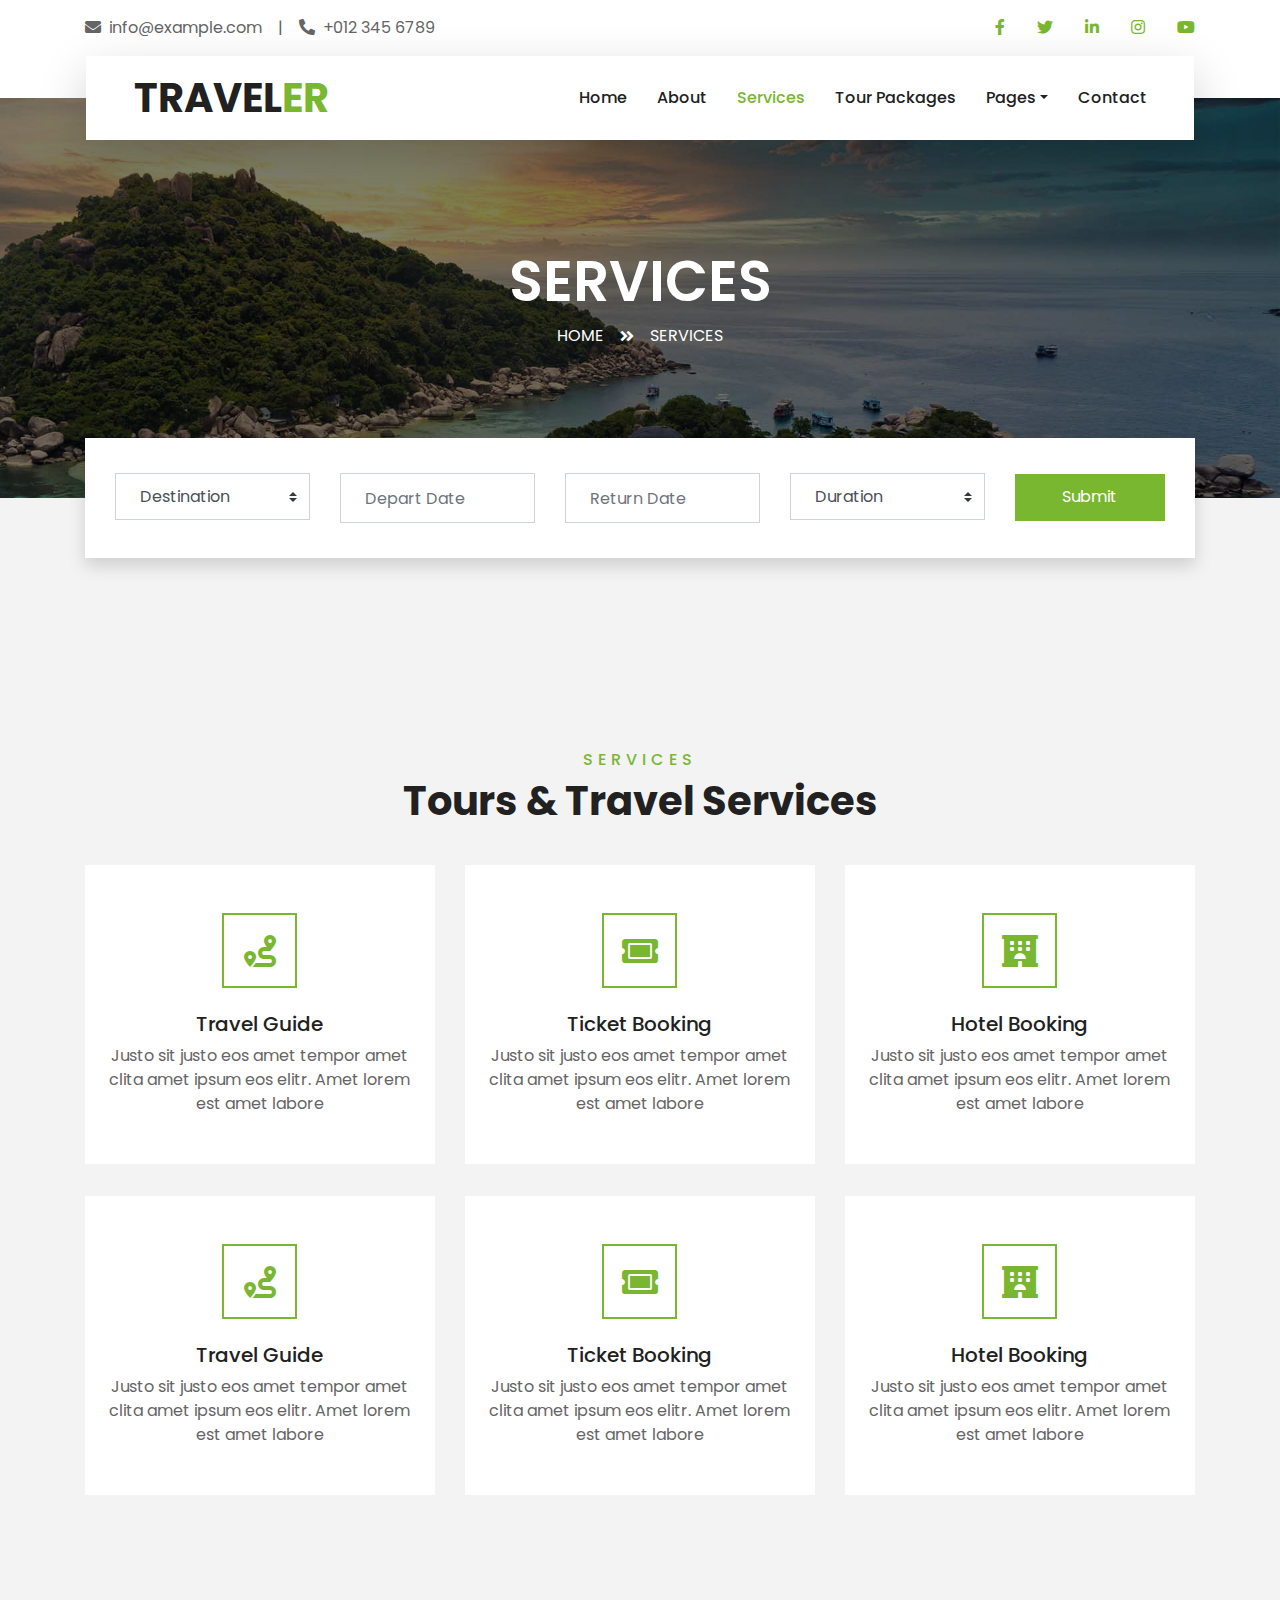
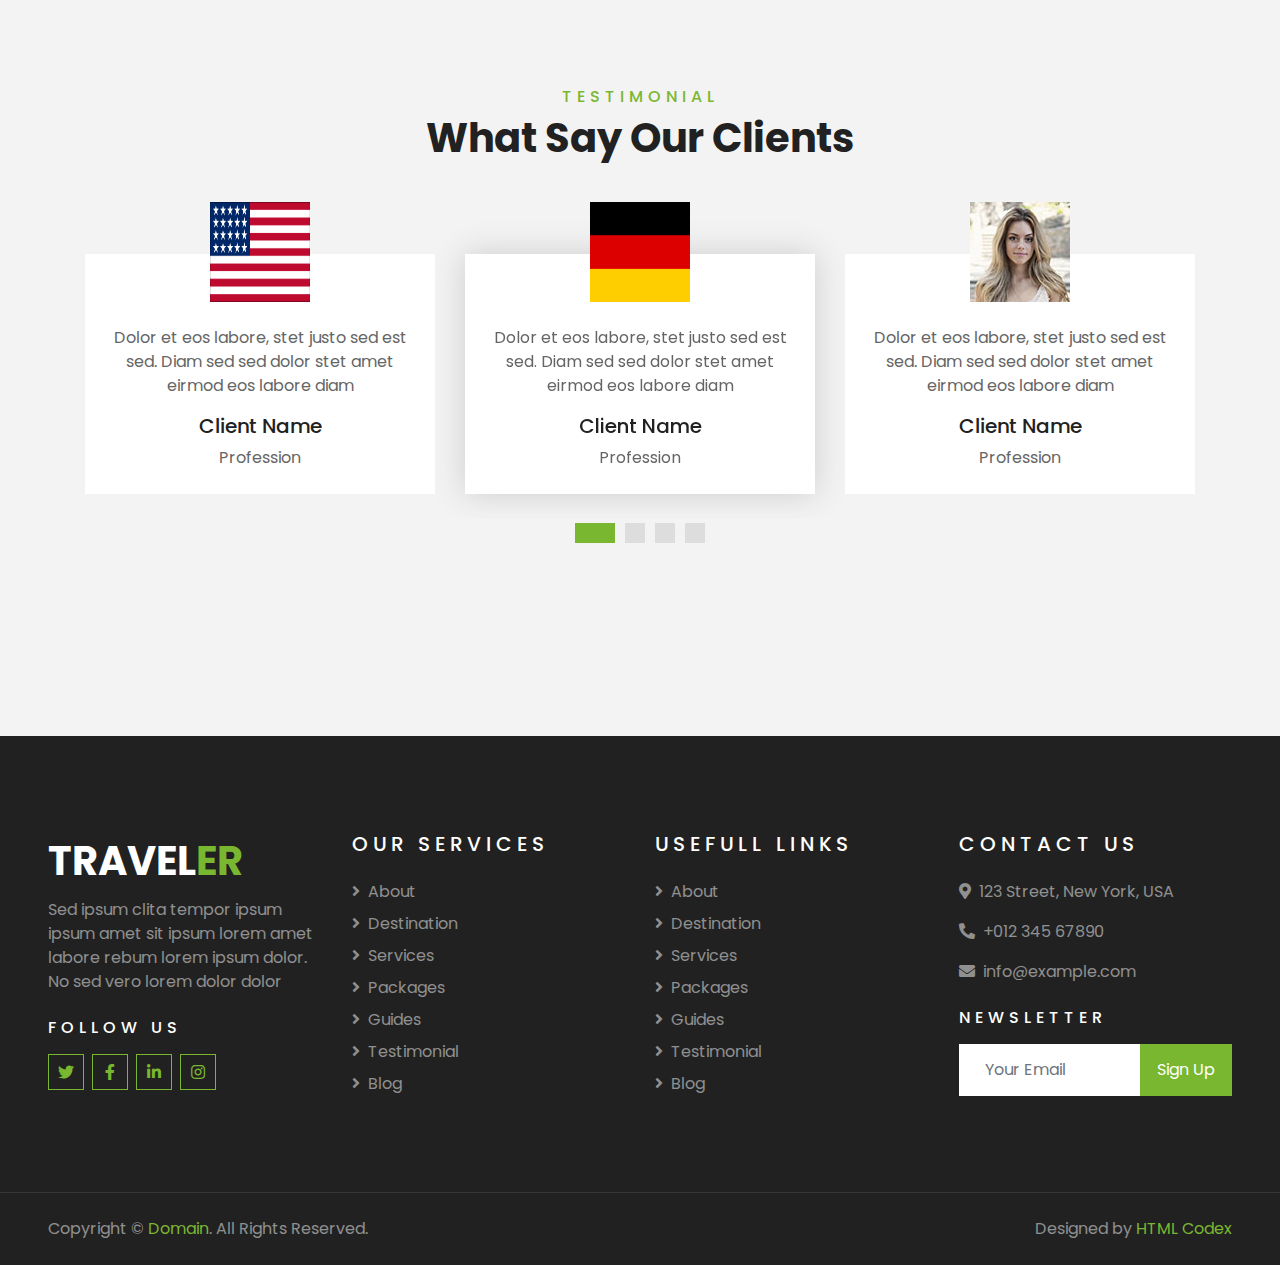
<file: service.html>
<!DOCTYPE html>
<html lang="en">

<head>
    <meta charset="utf-8">
    <title>TRAVELER - Free Travel Website Template</title>
    <meta content="width=device-width, initial-scale=1.0" name="viewport">
    <meta content="Free HTML Templates" name="keywords">
    <meta content="Free HTML Templates" name="description">

    <!-- Favicon -->
    <link href="img/favicon.ico" rel="icon">

    <!-- Google Web Fonts -->
    <link rel="preconnect" href="https://fonts.gstatic.com">
    <link href="https://fonts.googleapis.com/css2?family=Poppins:wght@400;500;600;700&display=swap" rel="stylesheet"> 

    <!-- Font Awesome -->
    <link href="https://cdnjs.cloudflare.com/ajax/libs/font-awesome/5.10.0/css/all.min.css" rel="stylesheet">

    <!-- Libraries Stylesheet -->
    <link href="lib/owlcarousel/assets/owl.carousel.min.css" rel="stylesheet">
    <link href="lib/tempusdominus/css/tempusdominus-bootstrap-4.min.css" rel="stylesheet" />

    <!-- Customized Bootstrap Stylesheet -->
    <link href="css/style.css" rel="stylesheet">
</head>

<body>
    <!-- Topbar Start -->
    <div class="container-fluid bg-light pt-3 d-none d-lg-block">
        <div class="container">
            <div class="row">
                <div class="col-lg-6 text-center text-lg-left mb-2 mb-lg-0">
                    <div class="d-inline-flex align-items-center">
                        <p><i class="fa fa-envelope mr-2"></i>info@example.com</p>
                        <p class="text-body px-3">|</p>
                        <p><i class="fa fa-phone-alt mr-2"></i>+012 345 6789</p>
                    </div>
                </div>
                <div class="col-lg-6 text-center text-lg-right">
                    <div class="d-inline-flex align-items-center">
                        <a class="text-primary px-3" href="">
                            <i class="fab fa-facebook-f"></i>
                        </a>
                        <a class="text-primary px-3" href="">
                            <i class="fab fa-twitter"></i>
                        </a>
                        <a class="text-primary px-3" href="">
                            <i class="fab fa-linkedin-in"></i>
                        </a>
                        <a class="text-primary px-3" href="">
                            <i class="fab fa-instagram"></i>
                        </a>
                        <a class="text-primary pl-3" href="">
                            <i class="fab fa-youtube"></i>
                        </a>
                    </div>
                </div>
            </div>
        </div>
    </div>
    <!-- Topbar End -->


    <!-- Navbar Start -->
    <div class="container-fluid position-relative nav-bar p-0">
        <div class="container-lg position-relative p-0 px-lg-3" style="z-index: 9;">
            <nav class="navbar navbar-expand-lg bg-light navbar-light shadow-lg py-3 py-lg-0 pl-3 pl-lg-5">
                <a href="" class="navbar-brand">
                    <h1 class="m-0 text-primary"><span class="text-dark">TRAVEL</span>ER</h1>
                </a>
                <button type="button" class="navbar-toggler" data-toggle="collapse" data-target="#navbarCollapse">
                    <span class="navbar-toggler-icon"></span>
                </button>
                <div class="collapse navbar-collapse justify-content-between px-3" id="navbarCollapse">
                    <div class="navbar-nav ml-auto py-0">
                        <a href="index.html" class="nav-item nav-link">Home</a>
                        <a href="about.html" class="nav-item nav-link">About</a>
                        <a href="service.html" class="nav-item nav-link active">Services</a>
                        <a href="package.html" class="nav-item nav-link">Tour Packages</a>
                        <div class="nav-item dropdown">
                            <a href="#" class="nav-link dropdown-toggle" data-toggle="dropdown">Pages</a>
                            <div class="dropdown-menu border-0 rounded-0 m-0">
                                <a href="blog.html" class="dropdown-item">Blog Grid</a>
                                <a href="single.html" class="dropdown-item">Blog Detail</a>
                                <a href="destination.html" class="dropdown-item">Destination</a>
                                <a href="guide.html" class="dropdown-item">Travel Guides</a>
                                <a href="testimonial.html" class="dropdown-item">Testimonial</a>
                            </div>
                        </div>
                        <a href="contact.html" class="nav-item nav-link">Contact</a>
                    </div>
                </div>
            </nav>
        </div>
    </div>
    <!-- Navbar End -->


    <!-- Header Start -->
    <div class="container-fluid page-header">
        <div class="container">
            <div class="d-flex flex-column align-items-center justify-content-center" style="min-height: 400px">
                <h3 class="display-4 text-white text-uppercase">Services</h3>
                <div class="d-inline-flex text-white">
                    <p class="m-0 text-uppercase"><a class="text-white" href="">Home</a></p>
                    <i class="fa fa-angle-double-right pt-1 px-3"></i>
                    <p class="m-0 text-uppercase">Services</p>
                </div>
            </div>
        </div>
    </div>
    <!-- Header End -->


    <!-- Booking Start -->
    <div class="container-fluid booking mt-5 pb-5">
        <div class="container pb-5">
            <div class="bg-light shadow" style="padding: 30px;">
                <div class="row align-items-center" style="min-height: 60px;">
                    <div class="col-md-10">
                        <div class="row">
                            <div class="col-md-3">
                                <div class="mb-3 mb-md-0">
                                    <select class="custom-select px-4" style="height: 47px;">
                                        <option selected>Destination</option>
                                        <option value="1">Destination 1</option>
                                        <option value="2">Destination 1</option>
                                        <option value="3">Destination 1</option>
                                    </select>
                                </div>
                            </div>
                            <div class="col-md-3">
                                <div class="mb-3 mb-md-0">
                                    <div class="date" id="date1" data-target-input="nearest">
                                        <input type="text" class="form-control p-4 datetimepicker-input" placeholder="Depart Date" data-target="#date1" data-toggle="datetimepicker"/>
                                    </div>
                                </div>
                            </div>
                            <div class="col-md-3">
                                <div class="mb-3 mb-md-0">
                                    <div class="date" id="date2" data-target-input="nearest">
                                        <input type="text" class="form-control p-4 datetimepicker-input" placeholder="Return Date" data-target="#date2" data-toggle="datetimepicker"/>
                                    </div>
                                </div>
                            </div>
                            <div class="col-md-3">
                                <div class="mb-3 mb-md-0">
                                    <select class="custom-select px-4" style="height: 47px;">
                                        <option selected>Duration</option>
                                        <option value="1">Duration 1</option>
                                        <option value="2">Duration 1</option>
                                        <option value="3">Duration 1</option>
                                    </select>
                                </div>
                            </div>
                        </div>
                    </div>
                    <div class="col-md-2">
                        <button class="btn btn-primary btn-block" type="submit" style="height: 47px; margin-top: -2px;">Submit</button>
                    </div>
                </div>
            </div>
        </div>
    </div>
    <!-- Booking End -->


    <!-- Service Start -->
    <div class="container-fluid py-5">
        <div class="container pt-5 pb-3">
            <div class="text-center mb-3 pb-3">
                <h6 class="text-primary text-uppercase" style="letter-spacing: 5px;">Services</h6>
                <h1>Tours & Travel Services</h1>
            </div>
            <div class="row">
                <div class="col-lg-4 col-md-6 mb-4">
                    <div class="service-item bg-white text-center mb-2 py-5 px-4">
                        <i class="fa fa-2x fa-route mx-auto mb-4"></i>
                        <h5 class="mb-2">Travel Guide</h5>
                        <p class="m-0">Justo sit justo eos amet tempor amet clita amet ipsum eos elitr. Amet lorem est amet labore</p>
                    </div>
                </div>
                <div class="col-lg-4 col-md-6 mb-4">
                    <div class="service-item bg-white text-center mb-2 py-5 px-4">
                        <i class="fa fa-2x fa-ticket-alt mx-auto mb-4"></i>
                        <h5 class="mb-2">Ticket Booking</h5>
                        <p class="m-0">Justo sit justo eos amet tempor amet clita amet ipsum eos elitr. Amet lorem est amet labore</p>
                    </div>
                </div>
                <div class="col-lg-4 col-md-6 mb-4">
                    <div class="service-item bg-white text-center mb-2 py-5 px-4">
                        <i class="fa fa-2x fa-hotel mx-auto mb-4"></i>
                        <h5 class="mb-2">Hotel Booking</h5>
                        <p class="m-0">Justo sit justo eos amet tempor amet clita amet ipsum eos elitr. Amet lorem est amet labore</p>
                    </div>
                </div>
                <div class="col-lg-4 col-md-6 mb-4">
                    <div class="service-item bg-white text-center mb-2 py-5 px-4">
                        <i class="fa fa-2x fa-route mx-auto mb-4"></i>
                        <h5 class="mb-2">Travel Guide</h5>
                        <p class="m-0">Justo sit justo eos amet tempor amet clita amet ipsum eos elitr. Amet lorem est amet labore</p>
                    </div>
                </div>
                <div class="col-lg-4 col-md-6 mb-4">
                    <div class="service-item bg-white text-center mb-2 py-5 px-4">
                        <i class="fa fa-2x fa-ticket-alt mx-auto mb-4"></i>
                        <h5 class="mb-2">Ticket Booking</h5>
                        <p class="m-0">Justo sit justo eos amet tempor amet clita amet ipsum eos elitr. Amet lorem est amet labore</p>
                    </div>
                </div>
                <div class="col-lg-4 col-md-6 mb-4">
                    <div class="service-item bg-white text-center mb-2 py-5 px-4">
                        <i class="fa fa-2x fa-hotel mx-auto mb-4"></i>
                        <h5 class="mb-2">Hotel Booking</h5>
                        <p class="m-0">Justo sit justo eos amet tempor amet clita amet ipsum eos elitr. Amet lorem est amet labore</p>
                    </div>
                </div>
            </div>
        </div>
    </div>
    <!-- Service End -->


    <!-- Testimonial Start -->
    <div class="container-fluid py-5">
        <div class="container py-5">
            <div class="text-center mb-3 pb-3">
                <h6 class="text-primary text-uppercase" style="letter-spacing: 5px;">Testimonial</h6>
                <h1>What Say Our Clients</h1>
            </div>
            <div class="owl-carousel testimonial-carousel">
                <div class="text-center pb-4">
                    <img class="img-fluid mx-auto" src="img/testimonial-1.jpg" style="width: 100px; height: 100px;" >
                    <div class="testimonial-text bg-white p-4 mt-n5">
                        <p class="mt-5">Dolor et eos labore, stet justo sed est sed. Diam sed sed dolor stet amet eirmod eos labore diam
                        </p>
                        <h5 class="text-truncate">Client Name</h5>
                        <span>Profession</span>
                    </div>
                </div>
                <div class="text-center">
                    <img class="img-fluid mx-auto" src="img/testimonial-2.jpg" style="width: 100px; height: 100px;" >
                    <div class="testimonial-text bg-white p-4 mt-n5">
                        <p class="mt-5">Dolor et eos labore, stet justo sed est sed. Diam sed sed dolor stet amet eirmod eos labore diam
                        </p>
                        <h5 class="text-truncate">Client Name</h5>
                        <span>Profession</span>
                    </div>
                </div>
                <div class="text-center">
                    <img class="img-fluid mx-auto" src="img/testimonial-3.jpg" style="width: 100px; height: 100px;" >
                    <div class="testimonial-text bg-white p-4 mt-n5">
                        <p class="mt-5">Dolor et eos labore, stet justo sed est sed. Diam sed sed dolor stet amet eirmod eos labore diam
                        </p>
                        <h5 class="text-truncate">Client Name</h5>
                        <span>Profession</span>
                    </div>
                </div>
                <div class="text-center">
                    <img class="img-fluid mx-auto" src="img/testimonial-4.jpg" style="width: 100px; height: 100px;" >
                    <div class="testimonial-text bg-white p-4 mt-n5">
                        <p class="mt-5">Dolor et eos labore, stet justo sed est sed. Diam sed sed dolor stet amet eirmod eos labore diam
                        </p>
                        <h5 class="text-truncate">Client Name</h5>
                        <span>Profession</span>
                    </div>
                </div>
            </div>
        </div>
    </div>
    <!-- Testimonial End -->


    <!-- Footer Start -->
    <div class="container-fluid bg-dark text-white-50 py-5 px-sm-3 px-lg-5" style="margin-top: 90px;">
        <div class="row pt-5">
            <div class="col-lg-3 col-md-6 mb-5">
                <a href="" class="navbar-brand">
                    <h1 class="text-primary"><span class="text-white">TRAVEL</span>ER</h1>
                </a>
                <p>Sed ipsum clita tempor ipsum ipsum amet sit ipsum lorem amet labore rebum lorem ipsum dolor. No sed vero lorem dolor dolor</p>
                <h6 class="text-white text-uppercase mt-4 mb-3" style="letter-spacing: 5px;">Follow Us</h6>
                <div class="d-flex justify-content-start">
                    <a class="btn btn-outline-primary btn-square mr-2" href="#"><i class="fab fa-twitter"></i></a>
                    <a class="btn btn-outline-primary btn-square mr-2" href="#"><i class="fab fa-facebook-f"></i></a>
                    <a class="btn btn-outline-primary btn-square mr-2" href="#"><i class="fab fa-linkedin-in"></i></a>
                    <a class="btn btn-outline-primary btn-square" href="#"><i class="fab fa-instagram"></i></a>
                </div>
            </div>
            <div class="col-lg-3 col-md-6 mb-5">
                <h5 class="text-white text-uppercase mb-4" style="letter-spacing: 5px;">Our Services</h5>
                <div class="d-flex flex-column justify-content-start">
                    <a class="text-white-50 mb-2" href="#"><i class="fa fa-angle-right mr-2"></i>About</a>
                    <a class="text-white-50 mb-2" href="#"><i class="fa fa-angle-right mr-2"></i>Destination</a>
                    <a class="text-white-50 mb-2" href="#"><i class="fa fa-angle-right mr-2"></i>Services</a>
                    <a class="text-white-50 mb-2" href="#"><i class="fa fa-angle-right mr-2"></i>Packages</a>
                    <a class="text-white-50 mb-2" href="#"><i class="fa fa-angle-right mr-2"></i>Guides</a>
                    <a class="text-white-50 mb-2" href="#"><i class="fa fa-angle-right mr-2"></i>Testimonial</a>
                    <a class="text-white-50" href="#"><i class="fa fa-angle-right mr-2"></i>Blog</a>
                </div>
            </div>
            <div class="col-lg-3 col-md-6 mb-5">
                <h5 class="text-white text-uppercase mb-4" style="letter-spacing: 5px;">Usefull Links</h5>
                <div class="d-flex flex-column justify-content-start">
                    <a class="text-white-50 mb-2" href="#"><i class="fa fa-angle-right mr-2"></i>About</a>
                    <a class="text-white-50 mb-2" href="#"><i class="fa fa-angle-right mr-2"></i>Destination</a>
                    <a class="text-white-50 mb-2" href="#"><i class="fa fa-angle-right mr-2"></i>Services</a>
                    <a class="text-white-50 mb-2" href="#"><i class="fa fa-angle-right mr-2"></i>Packages</a>
                    <a class="text-white-50 mb-2" href="#"><i class="fa fa-angle-right mr-2"></i>Guides</a>
                    <a class="text-white-50 mb-2" href="#"><i class="fa fa-angle-right mr-2"></i>Testimonial</a>
                    <a class="text-white-50" href="#"><i class="fa fa-angle-right mr-2"></i>Blog</a>
                </div>
            </div>
            <div class="col-lg-3 col-md-6 mb-5">
                <h5 class="text-white text-uppercase mb-4" style="letter-spacing: 5px;">Contact Us</h5>
                <p><i class="fa fa-map-marker-alt mr-2"></i>123 Street, New York, USA</p>
                <p><i class="fa fa-phone-alt mr-2"></i>+012 345 67890</p>
                <p><i class="fa fa-envelope mr-2"></i>info@example.com</p>
                <h6 class="text-white text-uppercase mt-4 mb-3" style="letter-spacing: 5px;">Newsletter</h6>
                <div class="w-100">
                    <div class="input-group">
                        <input type="text" class="form-control border-light" style="padding: 25px;" placeholder="Your Email">
                        <div class="input-group-append">
                            <button class="btn btn-primary px-3">Sign Up</button>
                        </div>
                    </div>
                </div>
            </div>
        </div>
    </div>
    <div class="container-fluid bg-dark text-white border-top py-4 px-sm-3 px-md-5" style="border-color: rgba(256, 256, 256, .1) !important;">
        <div class="row">
            <div class="col-lg-6 text-center text-md-left mb-3 mb-md-0">
                <p class="m-0 text-white-50">Copyright &copy; <a href="#">Domain</a>. All Rights Reserved.</a>
                </p>
            </div>
            <div class="col-lg-6 text-center text-md-right">
                <p class="m-0 text-white-50">Designed by <a href="https://htmlcodex.com">HTML Codex</a>
                </p>
            </div>
        </div>
    </div>
    <!-- Footer End -->


    <!-- Back to Top -->
    <a href="#" class="btn btn-lg btn-primary btn-lg-square back-to-top"><i class="fa fa-angle-double-up"></i></a>


    <!-- JavaScript Libraries -->
    <script src="https://code.jquery.com/jquery-3.4.1.min.js"></script>
    <script src="https://stackpath.bootstrapcdn.com/bootstrap/4.4.1/js/bootstrap.bundle.min.js"></script>
    <script src="lib/easing/easing.min.js"></script>
    <script src="lib/owlcarousel/owl.carousel.min.js"></script>
    <script src="lib/tempusdominus/js/moment.min.js"></script>
    <script src="lib/tempusdominus/js/moment-timezone.min.js"></script>
    <script src="lib/tempusdominus/js/tempusdominus-bootstrap-4.min.js"></script>

    <!-- Contact Javascript File -->
    <script src="mail/jqBootstrapValidation.min.js"></script>
    <script src="mail/contact.js"></script>

    <!-- Template Javascript -->
    <script src="js/main.js"></script>
</body>

</html>
</file>
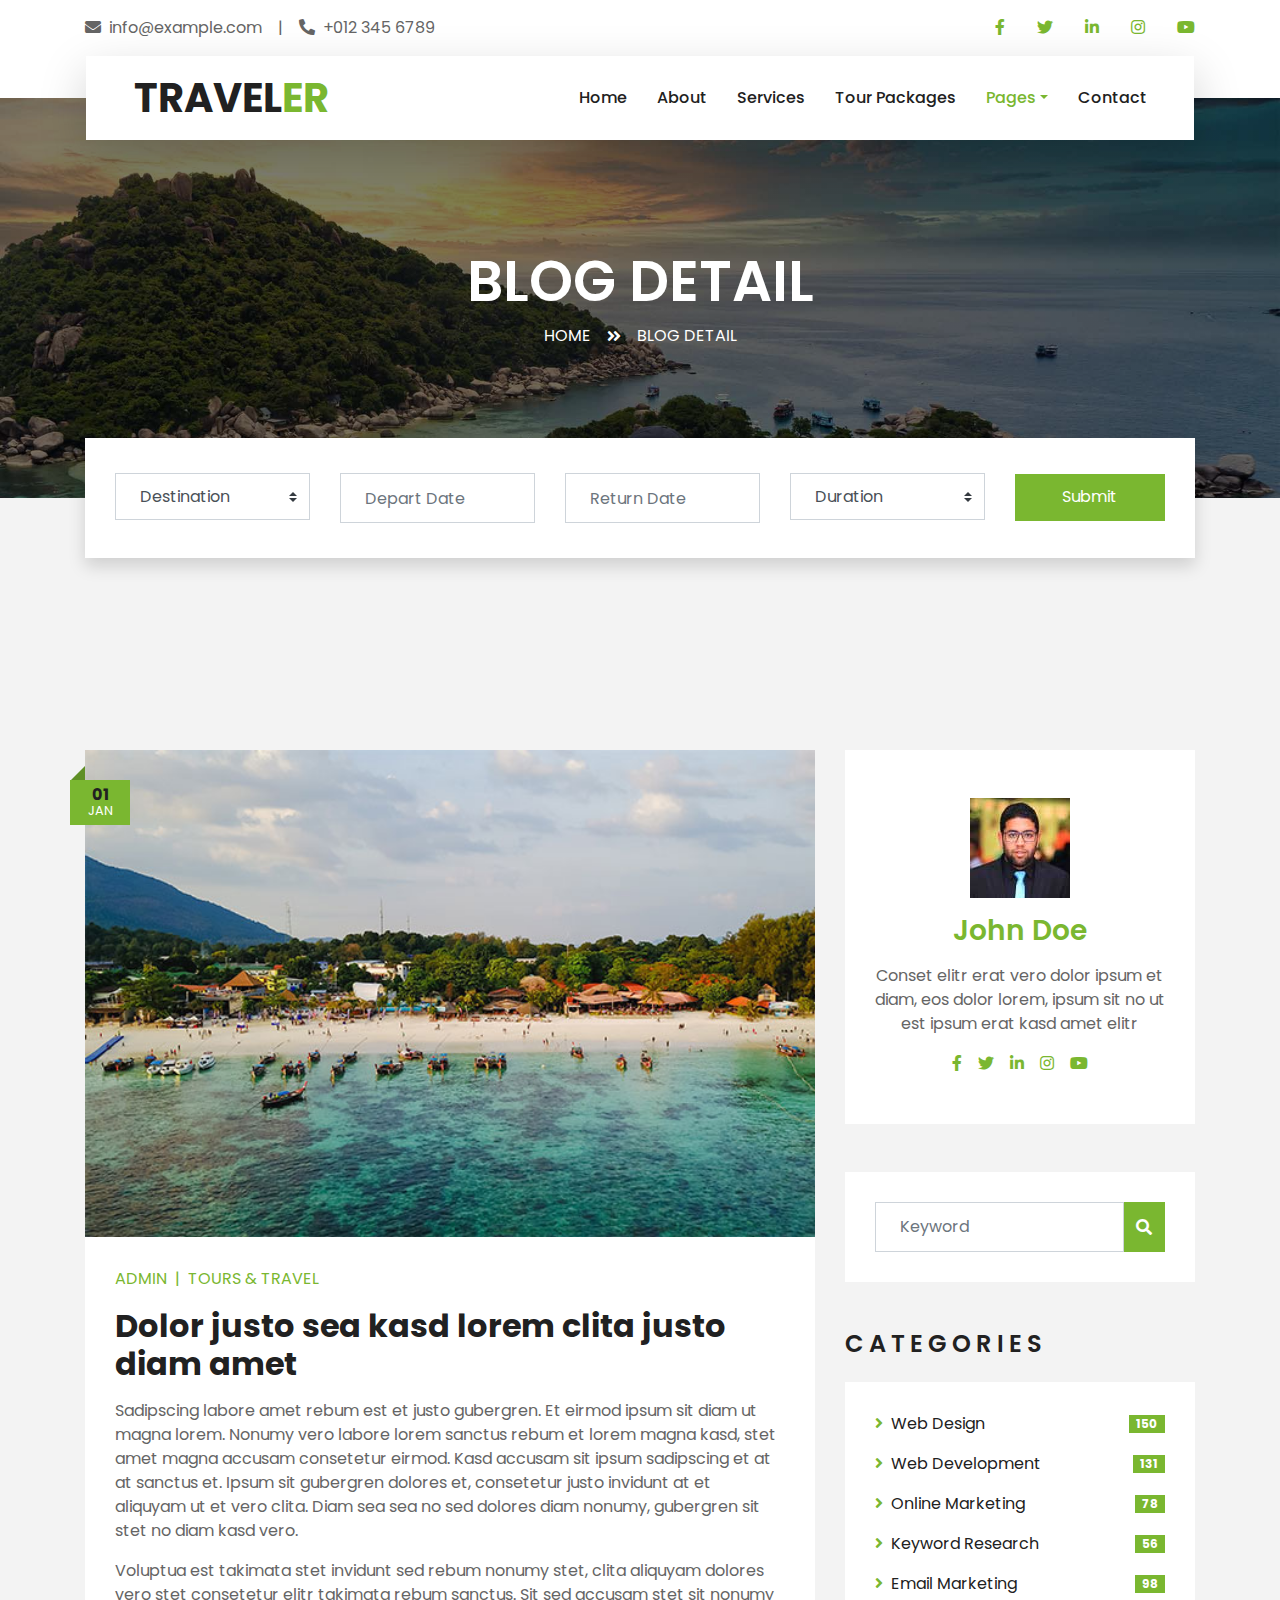
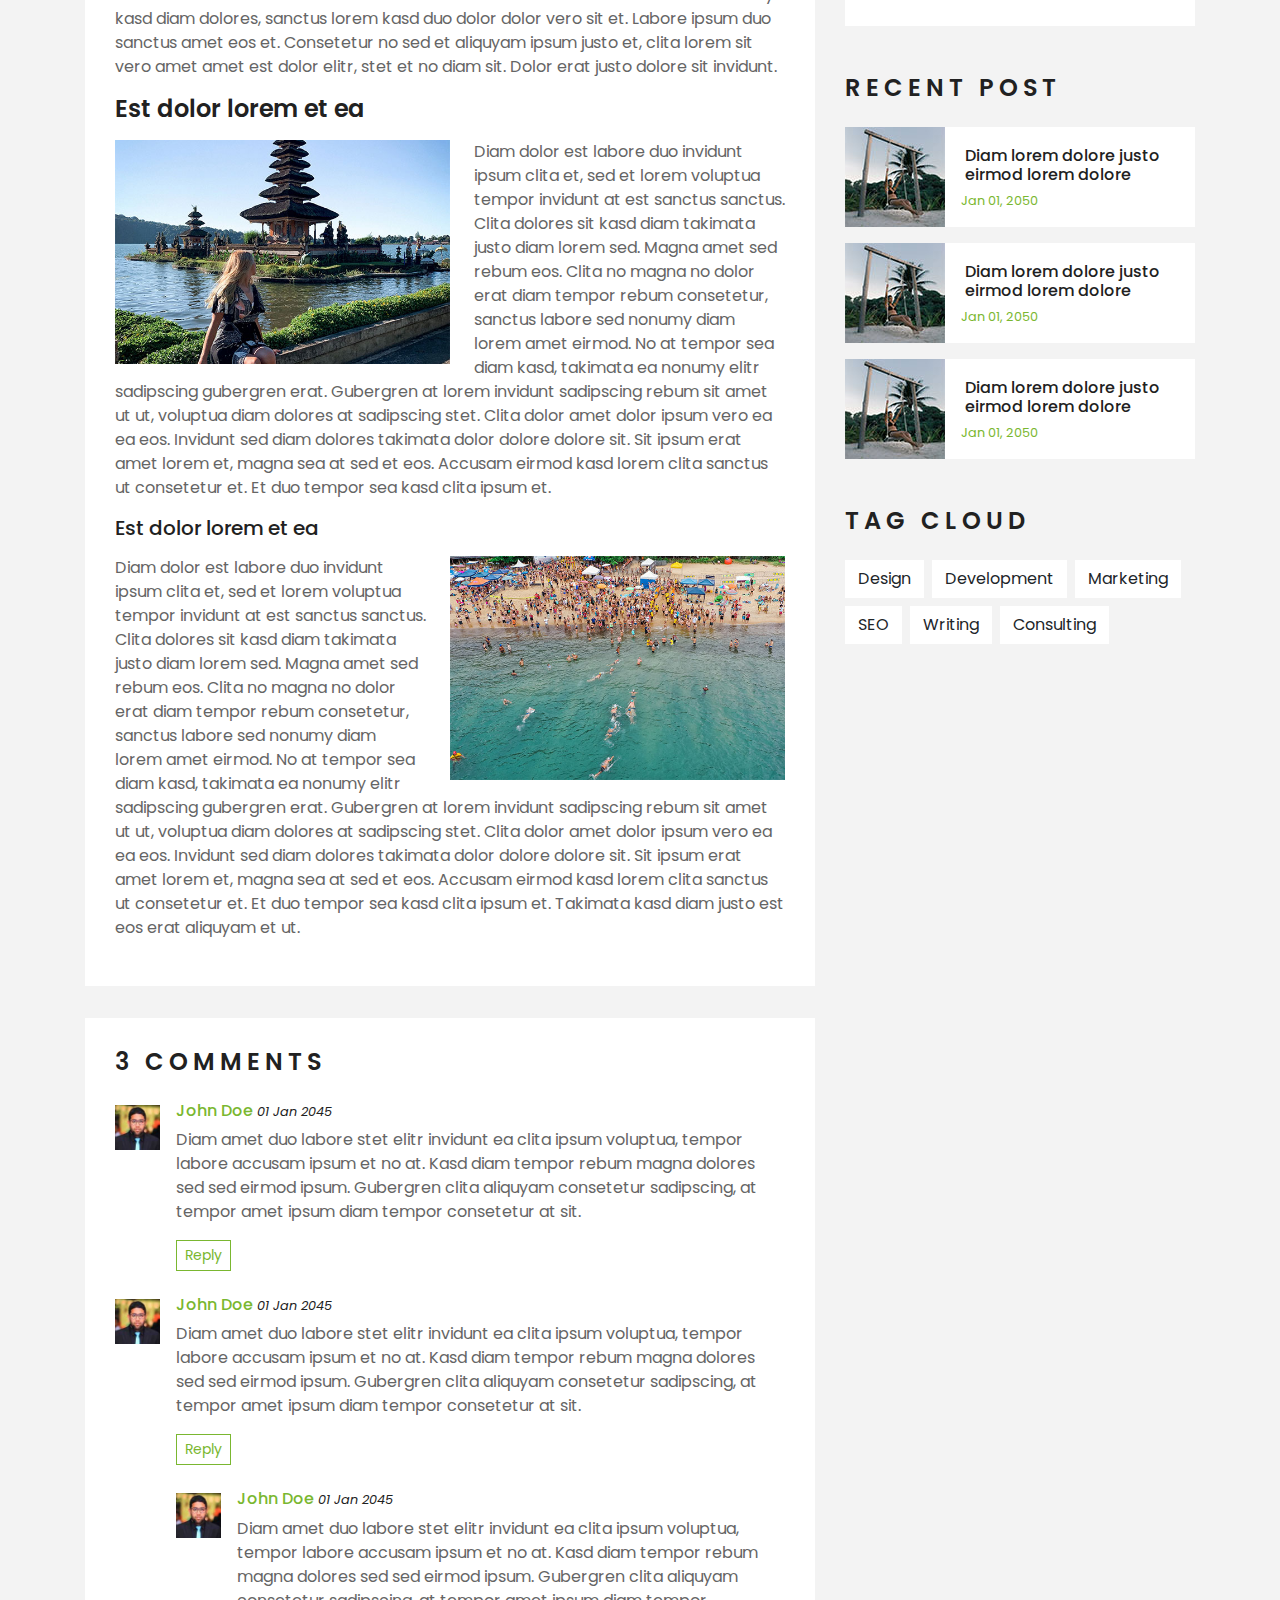
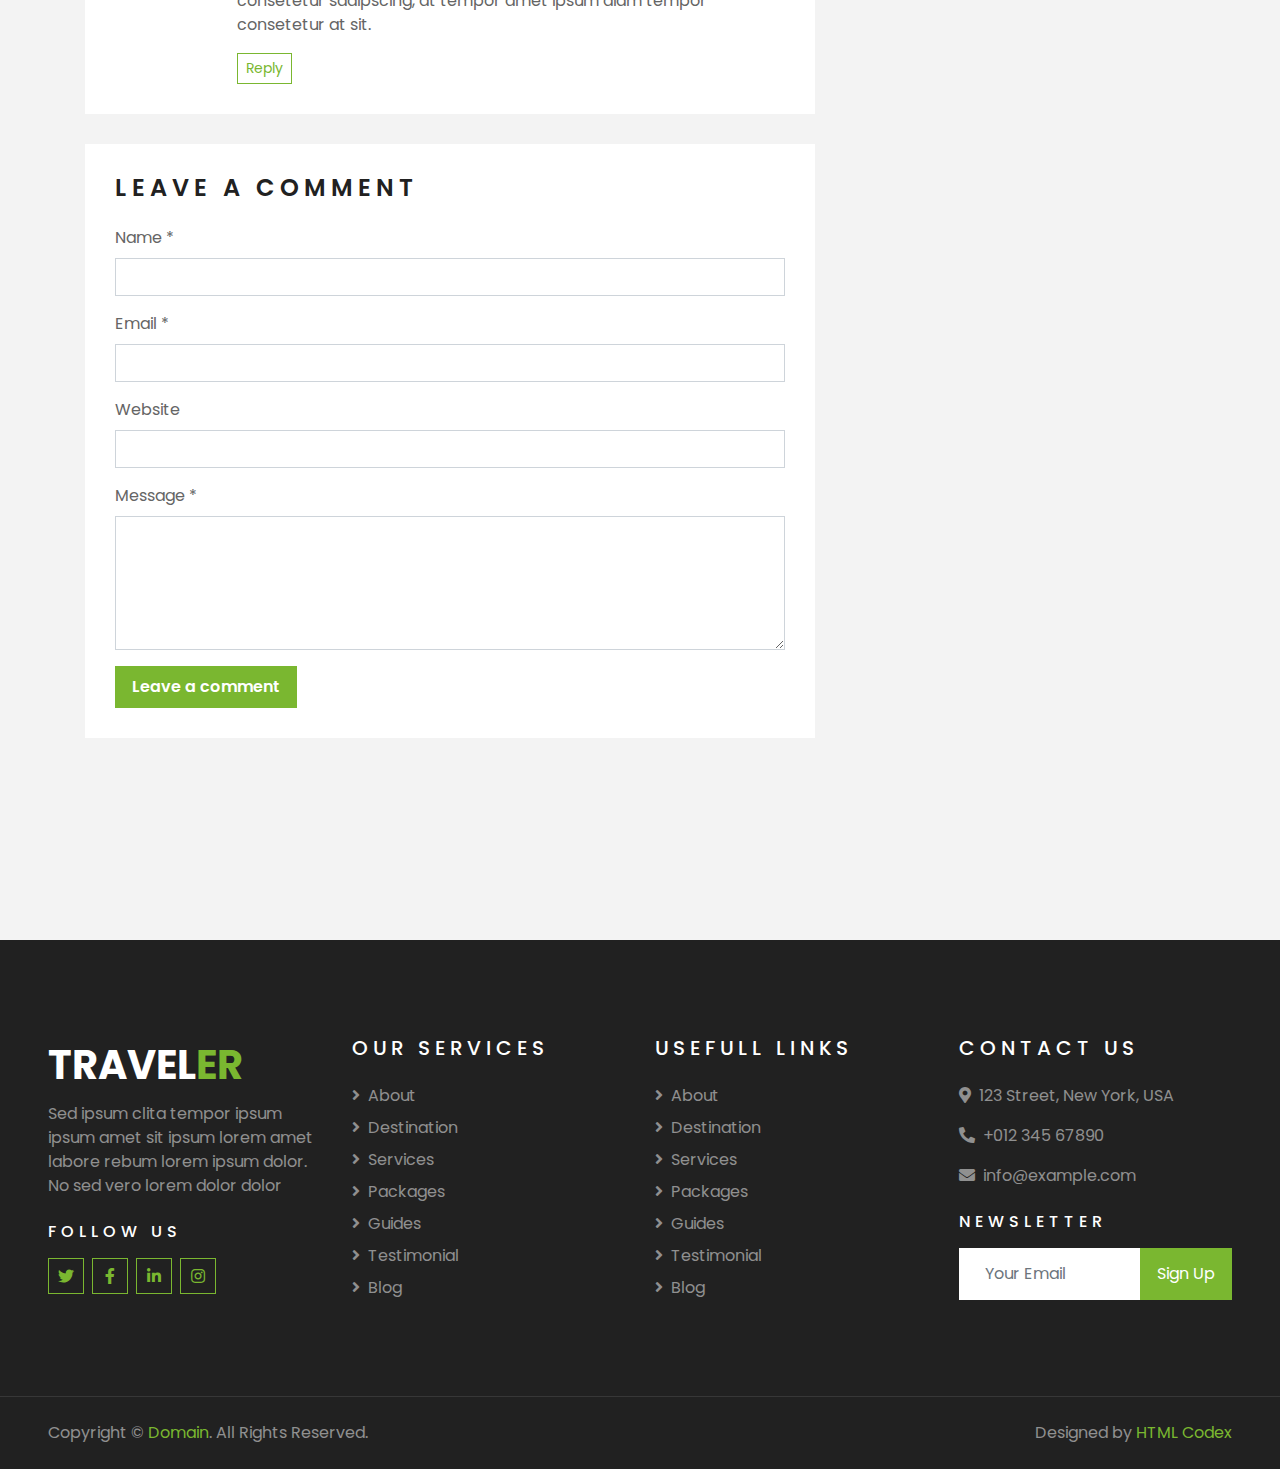
<file: single.html>
<!DOCTYPE html>
<html lang="en">

<head>
    <meta charset="utf-8">
    <title>TRAVELER - Free Travel Website Template</title>
    <meta content="width=device-width, initial-scale=1.0" name="viewport">
    <meta content="Free HTML Templates" name="keywords">
    <meta content="Free HTML Templates" name="description">

    <!-- Favicon -->
    <link href="img/favicon.ico" rel="icon">

    <!-- Google Web Fonts -->
    <link rel="preconnect" href="https://fonts.gstatic.com">
    <link href="https://fonts.googleapis.com/css2?family=Poppins:wght@400;500;600;700&display=swap" rel="stylesheet"> 

    <!-- Font Awesome -->
    <link href="https://cdnjs.cloudflare.com/ajax/libs/font-awesome/5.10.0/css/all.min.css" rel="stylesheet">

    <!-- Libraries Stylesheet -->
    <link href="lib/owlcarousel/assets/owl.carousel.min.css" rel="stylesheet">
    <link href="lib/tempusdominus/css/tempusdominus-bootstrap-4.min.css" rel="stylesheet" />

    <!-- Customized Bootstrap Stylesheet -->
    <link href="css/style.css" rel="stylesheet">
</head>

<body>
    <!-- Topbar Start -->
    <div class="container-fluid bg-light pt-3 d-none d-lg-block">
        <div class="container">
            <div class="row">
                <div class="col-lg-6 text-center text-lg-left mb-2 mb-lg-0">
                    <div class="d-inline-flex align-items-center">
                        <p><i class="fa fa-envelope mr-2"></i>info@example.com</p>
                        <p class="text-body px-3">|</p>
                        <p><i class="fa fa-phone-alt mr-2"></i>+012 345 6789</p>
                    </div>
                </div>
                <div class="col-lg-6 text-center text-lg-right">
                    <div class="d-inline-flex align-items-center">
                        <a class="text-primary px-3" href="">
                            <i class="fab fa-facebook-f"></i>
                        </a>
                        <a class="text-primary px-3" href="">
                            <i class="fab fa-twitter"></i>
                        </a>
                        <a class="text-primary px-3" href="">
                            <i class="fab fa-linkedin-in"></i>
                        </a>
                        <a class="text-primary px-3" href="">
                            <i class="fab fa-instagram"></i>
                        </a>
                        <a class="text-primary pl-3" href="">
                            <i class="fab fa-youtube"></i>
                        </a>
                    </div>
                </div>
            </div>
        </div>
    </div>
    <!-- Topbar End -->


    <!-- Navbar Start -->
    <div class="container-fluid position-relative nav-bar p-0">
        <div class="container-lg position-relative p-0 px-lg-3" style="z-index: 9;">
            <nav class="navbar navbar-expand-lg bg-light navbar-light shadow-lg py-3 py-lg-0 pl-3 pl-lg-5">
                <a href="" class="navbar-brand">
                    <h1 class="m-0 text-primary"><span class="text-dark">TRAVEL</span>ER</h1>
                </a>
                <button type="button" class="navbar-toggler" data-toggle="collapse" data-target="#navbarCollapse">
                    <span class="navbar-toggler-icon"></span>
                </button>
                <div class="collapse navbar-collapse justify-content-between px-3" id="navbarCollapse">
                    <div class="navbar-nav ml-auto py-0">
                        <a href="index.html" class="nav-item nav-link">Home</a>
                        <a href="about.html" class="nav-item nav-link">About</a>
                        <a href="service.html" class="nav-item nav-link">Services</a>
                        <a href="package.html" class="nav-item nav-link">Tour Packages</a>
                        <div class="nav-item dropdown">
                            <a href="#" class="nav-link dropdown-toggle active" data-toggle="dropdown">Pages</a>
                            <div class="dropdown-menu border-0 rounded-0 m-0">
                                <a href="blog.html" class="dropdown-item">Blog Grid</a>
                                <a href="single.html" class="dropdown-item active">Blog Detail</a>
                                <a href="destination.html" class="dropdown-item">Destination</a>
                                <a href="guide.html" class="dropdown-item">Travel Guides</a>
                                <a href="testimonial.html" class="dropdown-item">Testimonial</a>
                            </div>
                        </div>
                        <a href="contact.html" class="nav-item nav-link">Contact</a>
                    </div>
                </div>
            </nav>
        </div>
    </div>
    <!-- Navbar End -->


    <!-- Header Start -->
    <div class="container-fluid page-header">
        <div class="container">
            <div class="d-flex flex-column align-items-center justify-content-center" style="min-height: 400px">
                <h3 class="display-4 text-white text-uppercase">Blog Detail</h3>
                <div class="d-inline-flex text-white">
                    <p class="m-0 text-uppercase"><a class="text-white" href="">Home</a></p>
                    <i class="fa fa-angle-double-right pt-1 px-3"></i>
                    <p class="m-0 text-uppercase">Blog Detail</p>
                </div>
            </div>
        </div>
    </div>
    <!-- Header End -->


    <!-- Booking Start -->
    <div class="container-fluid booking mt-5 pb-5">
        <div class="container pb-5">
            <div class="bg-light shadow" style="padding: 30px;">
                <div class="row align-items-center" style="min-height: 60px;">
                    <div class="col-md-10">
                        <div class="row">
                            <div class="col-md-3">
                                <div class="mb-3 mb-md-0">
                                    <select class="custom-select px-4" style="height: 47px;">
                                        <option selected>Destination</option>
                                        <option value="1">Destination 1</option>
                                        <option value="2">Destination 1</option>
                                        <option value="3">Destination 1</option>
                                    </select>
                                </div>
                            </div>
                            <div class="col-md-3">
                                <div class="mb-3 mb-md-0">
                                    <div class="date" id="date1" data-target-input="nearest">
                                        <input type="text" class="form-control p-4 datetimepicker-input" placeholder="Depart Date" data-target="#date1" data-toggle="datetimepicker"/>
                                    </div>
                                </div>
                            </div>
                            <div class="col-md-3">
                                <div class="mb-3 mb-md-0">
                                    <div class="date" id="date2" data-target-input="nearest">
                                        <input type="text" class="form-control p-4 datetimepicker-input" placeholder="Return Date" data-target="#date2" data-toggle="datetimepicker"/>
                                    </div>
                                </div>
                            </div>
                            <div class="col-md-3">
                                <div class="mb-3 mb-md-0">
                                    <select class="custom-select px-4" style="height: 47px;">
                                        <option selected>Duration</option>
                                        <option value="1">Duration 1</option>
                                        <option value="2">Duration 1</option>
                                        <option value="3">Duration 1</option>
                                    </select>
                                </div>
                            </div>
                        </div>
                    </div>
                    <div class="col-md-2">
                        <button class="btn btn-primary btn-block" type="submit" style="height: 47px; margin-top: -2px;">Submit</button>
                    </div>
                </div>
            </div>
        </div>
    </div>
    <!-- Booking End -->


    <!-- Blog Start -->
    <div class="container-fluid py-5">
        <div class="container py-5">
            <div class="row">
                <div class="col-lg-8">
                    <!-- Blog Detail Start -->
                    <div class="pb-3">
                        <div class="blog-item">
                            <div class="position-relative">
                                <img class="img-fluid w-100" src="img/blog-1.jpg" alt="">
                                <div class="blog-date">
                                    <h6 class="font-weight-bold mb-n1">01</h6>
                                    <small class="text-white text-uppercase">Jan</small>
                                </div>
                            </div>
                        </div>
                        <div class="bg-white mb-3" style="padding: 30px;">
                            <div class="d-flex mb-3">
                                <a class="text-primary text-uppercase text-decoration-none" href="">Admin</a>
                                <span class="text-primary px-2">|</span>
                                <a class="text-primary text-uppercase text-decoration-none" href="">Tours & Travel</a>
                            </div>
                            <h2 class="mb-3">Dolor justo sea kasd lorem clita justo diam amet</h2>
                            <p>Sadipscing labore amet rebum est et justo gubergren. Et eirmod ipsum sit diam ut
                                magna lorem. Nonumy vero labore lorem sanctus rebum et lorem magna kasd, stet
                                amet magna accusam consetetur eirmod. Kasd accusam sit ipsum sadipscing et at at
                                sanctus et. Ipsum sit gubergren dolores et, consetetur justo invidunt at et
                                aliquyam ut et vero clita. Diam sea sea no sed dolores diam nonumy, gubergren
                                sit stet no diam kasd vero.</p>
                            <p>Voluptua est takimata stet invidunt sed rebum nonumy stet, clita aliquyam dolores
                                vero stet consetetur elitr takimata rebum sanctus. Sit sed accusam stet sit
                                nonumy kasd diam dolores, sanctus lorem kasd duo dolor dolor vero sit et. Labore
                                ipsum duo sanctus amet eos et. Consetetur no sed et aliquyam ipsum justo et,
                                clita lorem sit vero amet amet est dolor elitr, stet et no diam sit. Dolor erat
                                justo dolore sit invidunt.</p>
                            <h4 class="mb-3">Est dolor lorem et ea</h4>
                            <img class="img-fluid w-50 float-left mr-4 mb-2" src="img/blog-2.jpg">
                            <p>Diam dolor est labore duo invidunt ipsum clita et, sed et lorem voluptua tempor
                                invidunt at est sanctus sanctus. Clita dolores sit kasd diam takimata justo diam
                                lorem sed. Magna amet sed rebum eos. Clita no magna no dolor erat diam tempor
                                rebum consetetur, sanctus labore sed nonumy diam lorem amet eirmod. No at tempor
                                sea diam kasd, takimata ea nonumy elitr sadipscing gubergren erat. Gubergren at
                                lorem invidunt sadipscing rebum sit amet ut ut, voluptua diam dolores at
                                sadipscing stet. Clita dolor amet dolor ipsum vero ea ea eos. Invidunt sed diam
                                dolores takimata dolor dolore dolore sit. Sit ipsum erat amet lorem et, magna
                                sea at sed et eos. Accusam eirmod kasd lorem clita sanctus ut consetetur et. Et
                                duo tempor sea kasd clita ipsum et.</p>
                            <h5 class="mb-3">Est dolor lorem et ea</h5>
                            <img class="img-fluid w-50 float-right ml-4 mb-2" src="img/blog-3.jpg">
                            <p>Diam dolor est labore duo invidunt ipsum clita et, sed et lorem voluptua tempor
                                invidunt at est sanctus sanctus. Clita dolores sit kasd diam takimata justo diam
                                lorem sed. Magna amet sed rebum eos. Clita no magna no dolor erat diam tempor
                                rebum consetetur, sanctus labore sed nonumy diam lorem amet eirmod. No at tempor
                                sea diam kasd, takimata ea nonumy elitr sadipscing gubergren erat. Gubergren at
                                lorem invidunt sadipscing rebum sit amet ut ut, voluptua diam dolores at
                                sadipscing stet. Clita dolor amet dolor ipsum vero ea ea eos. Invidunt sed diam
                                dolores takimata dolor dolore dolore sit. Sit ipsum erat amet lorem et, magna
                                sea at sed et eos. Accusam eirmod kasd lorem clita sanctus ut consetetur et. Et
                                duo tempor sea kasd clita ipsum et. Takimata kasd diam justo est eos erat
                                aliquyam et ut.</p>
                        </div>
                    </div>
                    <!-- Blog Detail End -->
    
                    <!-- Comment List Start -->
                    <div class="bg-white" style="padding: 30px; margin-bottom: 30px;">
                        <h4 class="text-uppercase mb-4" style="letter-spacing: 5px;">3 Comments</h4>
                        <div class="media mb-4">
                            <img src="img/user.jpg" alt="Image" class="img-fluid mr-3 mt-1" style="width: 45px;">
                            <div class="media-body">
                                <h6><a href="">John Doe</a> <small><i>01 Jan 2045</i></small></h6>
                                <p>Diam amet duo labore stet elitr invidunt ea clita ipsum voluptua, tempor labore
                                    accusam ipsum et no at. Kasd diam tempor rebum magna dolores sed sed eirmod ipsum.
                                    Gubergren clita aliquyam consetetur sadipscing, at tempor amet ipsum diam tempor
                                    consetetur at sit.</p>
                                <button class="btn btn-sm btn-outline-primary">Reply</button>
                            </div>
                        </div>
                        <div class="media">
                            <img src="img/user.jpg" alt="Image" class="img-fluid mr-3 mt-1" style="width: 45px;">
                            <div class="media-body">
                                <h6><a href="">John Doe</a> <small><i>01 Jan 2045</i></small></h6>
                                <p>Diam amet duo labore stet elitr invidunt ea clita ipsum voluptua, tempor labore
                                    accusam ipsum et no at. Kasd diam tempor rebum magna dolores sed sed eirmod ipsum.
                                    Gubergren clita aliquyam consetetur sadipscing, at tempor amet ipsum diam tempor
                                    consetetur at sit.</p>
                                <button class="btn btn-sm btn-outline-primary">Reply</button>
                                <div class="media mt-4">
                                    <img src="img/user.jpg" alt="Image" class="img-fluid mr-3 mt-1"
                                        style="width: 45px;">
                                    <div class="media-body">
                                        <h6><a href="">John Doe</a> <small><i>01 Jan 2045</i></small></h6>
                                        <p>Diam amet duo labore stet elitr invidunt ea clita ipsum voluptua, tempor
                                            labore accusam ipsum et no at. Kasd diam tempor rebum magna dolores sed sed
                                            eirmod ipsum. Gubergren clita aliquyam consetetur sadipscing, at tempor amet
                                            ipsum diam tempor consetetur at sit.</p>
                                        <button class="btn btn-sm btn-outline-primary">Reply</button>
                                    </div>
                                </div>
                            </div>
                        </div>
                    </div>
                    <!-- Comment List End -->
    
                    <!-- Comment Form Start -->
                    <div class="bg-white mb-3" style="padding: 30px;">
                        <h4 class="text-uppercase mb-4" style="letter-spacing: 5px;">Leave a comment</h4>
                        <form>
                            <div class="form-group">
                                <label for="name">Name *</label>
                                <input type="text" class="form-control" id="name">
                            </div>
                            <div class="form-group">
                                <label for="email">Email *</label>
                                <input type="email" class="form-control" id="email">
                            </div>
                            <div class="form-group">
                                <label for="website">Website</label>
                                <input type="url" class="form-control" id="website">
                            </div>
    
                            <div class="form-group">
                                <label for="message">Message *</label>
                                <textarea id="message" cols="30" rows="5" class="form-control"></textarea>
                            </div>
                            <div class="form-group mb-0">
                                <input type="submit" value="Leave a comment"
                                    class="btn btn-primary font-weight-semi-bold py-2 px-3">
                            </div>
                        </form>
                    </div>
                    <!-- Comment Form End -->
                </div>
    
                <div class="col-lg-4 mt-5 mt-lg-0">
                    <!-- Author Bio -->
                    <div class="d-flex flex-column text-center bg-white mb-5 py-5 px-4">
                        <img src="img/user.jpg" class="img-fluid mx-auto mb-3" style="width: 100px;">
                        <h3 class="text-primary mb-3">John Doe</h3>
                        <p>Conset elitr erat vero dolor ipsum et diam, eos dolor lorem, ipsum sit no ut est  ipsum erat kasd amet elitr</p>
                        <div class="d-flex justify-content-center">
                            <a class="text-primary px-2" href="">
                                <i class="fab fa-facebook-f"></i>
                            </a>
                            <a class="text-primary px-2" href="">
                                <i class="fab fa-twitter"></i>
                            </a>
                            <a class="text-primary px-2" href="">
                                <i class="fab fa-linkedin-in"></i>
                            </a>
                            <a class="text-primary px-2" href="">
                                <i class="fab fa-instagram"></i>
                            </a>
                            <a class="text-primary px-2" href="">
                                <i class="fab fa-youtube"></i>
                            </a>
                        </div>
                    </div>
    
                    <!-- Search Form -->
                    <div class="mb-5">
                        <div class="bg-white" style="padding: 30px;">
                            <div class="input-group">
                                <input type="text" class="form-control p-4" placeholder="Keyword">
                                <div class="input-group-append">
                                    <span class="input-group-text bg-primary border-primary text-white"><i
                                            class="fa fa-search"></i></span>
                                </div>
                            </div>
                        </div>
                    </div>

                    <!-- Category List -->
                    <div class="mb-5">
                        <h4 class="text-uppercase mb-4" style="letter-spacing: 5px;">Categories</h4>
                        <div class="bg-white" style="padding: 30px;">
                            <ul class="list-inline m-0">
                                <li class="mb-3 d-flex justify-content-between align-items-center">
                                    <a class="text-dark" href="#"><i class="fa fa-angle-right text-primary mr-2"></i>Web
                                        Design</a>
                                    <span class="badge badge-primary badge-pill">150</span>
                                </li>
                                <li class="mb-3 d-flex justify-content-between align-items-center">
                                    <a class="text-dark" href="#"><i class="fa fa-angle-right text-primary mr-2"></i>Web
                                        Development</a>
                                    <span class="badge badge-primary badge-pill">131</span>
                                </li>
                                <li class="mb-3 d-flex justify-content-between align-items-center">
                                    <a class="text-dark" href="#"><i
                                            class="fa fa-angle-right text-primary mr-2"></i>Online Marketing</a>
                                    <span class="badge badge-primary badge-pill">78</span>
                                </li>
                                <li class="mb-3 d-flex justify-content-between align-items-center">
                                    <a class="text-dark" href="#"><i
                                            class="fa fa-angle-right text-primary mr-2"></i>Keyword Research</a>
                                    <span class="badge badge-primary badge-pill">56</span>
                                </li>
                                <li class="d-flex justify-content-between align-items-center">
                                    <a class="text-dark" href="#"><i
                                            class="fa fa-angle-right text-primary mr-2"></i>Email Marketing</a>
                                    <span class="badge badge-primary badge-pill">98</span>
                                </li>
                            </ul>
                        </div>
                    </div>
    
                    <!-- Recent Post -->
                    <div class="mb-5">
                        <h4 class="text-uppercase mb-4" style="letter-spacing: 5px;">Recent Post</h4>
                        <a class="d-flex align-items-center text-decoration-none bg-white mb-3" href="">
                            <img class="img-fluid" src="img/blog-100x100.jpg" alt="">
                            <div class="pl-3">
                                <h6 class="m-1">Diam lorem dolore justo eirmod lorem dolore</h6>
                                <small>Jan 01, 2050</small>
                            </div>
                        </a>
                        <a class="d-flex align-items-center text-decoration-none bg-white mb-3" href="">
                            <img class="img-fluid" src="img/blog-100x100.jpg" alt="">
                            <div class="pl-3">
                                <h6 class="m-1">Diam lorem dolore justo eirmod lorem dolore</h6>
                                <small>Jan 01, 2050</small>
                            </div>
                        </a>
                        <a class="d-flex align-items-center text-decoration-none bg-white mb-3" href="">
                            <img class="img-fluid" src="img/blog-100x100.jpg" alt="">
                            <div class="pl-3">
                                <h6 class="m-1">Diam lorem dolore justo eirmod lorem dolore</h6>
                                <small>Jan 01, 2050</small>
                            </div>
                        </a>
                    </div>
    
                    <!-- Tag Cloud -->
                    <div class="mb-5">
                        <h4 class="text-uppercase mb-4" style="letter-spacing: 5px;">Tag Cloud</h4>
                        <div class="d-flex flex-wrap m-n1">
                            <a href="" class="btn btn-light m-1">Design</a>
                            <a href="" class="btn btn-light m-1">Development</a>
                            <a href="" class="btn btn-light m-1">Marketing</a>
                            <a href="" class="btn btn-light m-1">SEO</a>
                            <a href="" class="btn btn-light m-1">Writing</a>
                            <a href="" class="btn btn-light m-1">Consulting</a>
                        </div>
                    </div>
                </div>
            </div>
        </div>
    </div>
    <!-- Blog End -->


    <!-- Footer Start -->
    <div class="container-fluid bg-dark text-white-50 py-5 px-sm-3 px-lg-5" style="margin-top: 90px;">
        <div class="row pt-5">
            <div class="col-lg-3 col-md-6 mb-5">
                <a href="" class="navbar-brand">
                    <h1 class="text-primary"><span class="text-white">TRAVEL</span>ER</h1>
                </a>
                <p>Sed ipsum clita tempor ipsum ipsum amet sit ipsum lorem amet labore rebum lorem ipsum dolor. No sed vero lorem dolor dolor</p>
                <h6 class="text-white text-uppercase mt-4 mb-3" style="letter-spacing: 5px;">Follow Us</h6>
                <div class="d-flex justify-content-start">
                    <a class="btn btn-outline-primary btn-square mr-2" href="#"><i class="fab fa-twitter"></i></a>
                    <a class="btn btn-outline-primary btn-square mr-2" href="#"><i class="fab fa-facebook-f"></i></a>
                    <a class="btn btn-outline-primary btn-square mr-2" href="#"><i class="fab fa-linkedin-in"></i></a>
                    <a class="btn btn-outline-primary btn-square" href="#"><i class="fab fa-instagram"></i></a>
                </div>
            </div>
            <div class="col-lg-3 col-md-6 mb-5">
                <h5 class="text-white text-uppercase mb-4" style="letter-spacing: 5px;">Our Services</h5>
                <div class="d-flex flex-column justify-content-start">
                    <a class="text-white-50 mb-2" href="#"><i class="fa fa-angle-right mr-2"></i>About</a>
                    <a class="text-white-50 mb-2" href="#"><i class="fa fa-angle-right mr-2"></i>Destination</a>
                    <a class="text-white-50 mb-2" href="#"><i class="fa fa-angle-right mr-2"></i>Services</a>
                    <a class="text-white-50 mb-2" href="#"><i class="fa fa-angle-right mr-2"></i>Packages</a>
                    <a class="text-white-50 mb-2" href="#"><i class="fa fa-angle-right mr-2"></i>Guides</a>
                    <a class="text-white-50 mb-2" href="#"><i class="fa fa-angle-right mr-2"></i>Testimonial</a>
                    <a class="text-white-50" href="#"><i class="fa fa-angle-right mr-2"></i>Blog</a>
                </div>
            </div>
            <div class="col-lg-3 col-md-6 mb-5">
                <h5 class="text-white text-uppercase mb-4" style="letter-spacing: 5px;">Usefull Links</h5>
                <div class="d-flex flex-column justify-content-start">
                    <a class="text-white-50 mb-2" href="#"><i class="fa fa-angle-right mr-2"></i>About</a>
                    <a class="text-white-50 mb-2" href="#"><i class="fa fa-angle-right mr-2"></i>Destination</a>
                    <a class="text-white-50 mb-2" href="#"><i class="fa fa-angle-right mr-2"></i>Services</a>
                    <a class="text-white-50 mb-2" href="#"><i class="fa fa-angle-right mr-2"></i>Packages</a>
                    <a class="text-white-50 mb-2" href="#"><i class="fa fa-angle-right mr-2"></i>Guides</a>
                    <a class="text-white-50 mb-2" href="#"><i class="fa fa-angle-right mr-2"></i>Testimonial</a>
                    <a class="text-white-50" href="#"><i class="fa fa-angle-right mr-2"></i>Blog</a>
                </div>
            </div>
            <div class="col-lg-3 col-md-6 mb-5">
                <h5 class="text-white text-uppercase mb-4" style="letter-spacing: 5px;">Contact Us</h5>
                <p><i class="fa fa-map-marker-alt mr-2"></i>123 Street, New York, USA</p>
                <p><i class="fa fa-phone-alt mr-2"></i>+012 345 67890</p>
                <p><i class="fa fa-envelope mr-2"></i>info@example.com</p>
                <h6 class="text-white text-uppercase mt-4 mb-3" style="letter-spacing: 5px;">Newsletter</h6>
                <div class="w-100">
                    <div class="input-group">
                        <input type="text" class="form-control border-light" style="padding: 25px;" placeholder="Your Email">
                        <div class="input-group-append">
                            <button class="btn btn-primary px-3">Sign Up</button>
                        </div>
                    </div>
                </div>
            </div>
        </div>
    </div>
    <div class="container-fluid bg-dark text-white border-top py-4 px-sm-3 px-md-5" style="border-color: rgba(256, 256, 256, .1) !important;">
        <div class="row">
            <div class="col-lg-6 text-center text-md-left mb-3 mb-md-0">
                <p class="m-0 text-white-50">Copyright &copy; <a href="#">Domain</a>. All Rights Reserved.</a>
                </p>
            </div>
            <div class="col-lg-6 text-center text-md-right">
                <p class="m-0 text-white-50">Designed by <a href="https://htmlcodex.com">HTML Codex</a>
                </p>
            </div>
        </div>
    </div>
    <!-- Footer End -->


    <!-- Back to Top -->
    <a href="#" class="btn btn-lg btn-primary btn-lg-square back-to-top"><i class="fa fa-angle-double-up"></i></a>


    <!-- JavaScript Libraries -->
    <script src="https://code.jquery.com/jquery-3.4.1.min.js"></script>
    <script src="https://stackpath.bootstrapcdn.com/bootstrap/4.4.1/js/bootstrap.bundle.min.js"></script>
    <script src="lib/easing/easing.min.js"></script>
    <script src="lib/owlcarousel/owl.carousel.min.js"></script>
    <script src="lib/tempusdominus/js/moment.min.js"></script>
    <script src="lib/tempusdominus/js/moment-timezone.min.js"></script>
    <script src="lib/tempusdominus/js/tempusdominus-bootstrap-4.min.js"></script>

    <!-- Contact Javascript File -->
    <script src="mail/jqBootstrapValidation.min.js"></script>
    <script src="mail/contact.js"></script>

    <!-- Template Javascript -->
    <script src="js/main.js"></script>
</body>

</html>
</file>
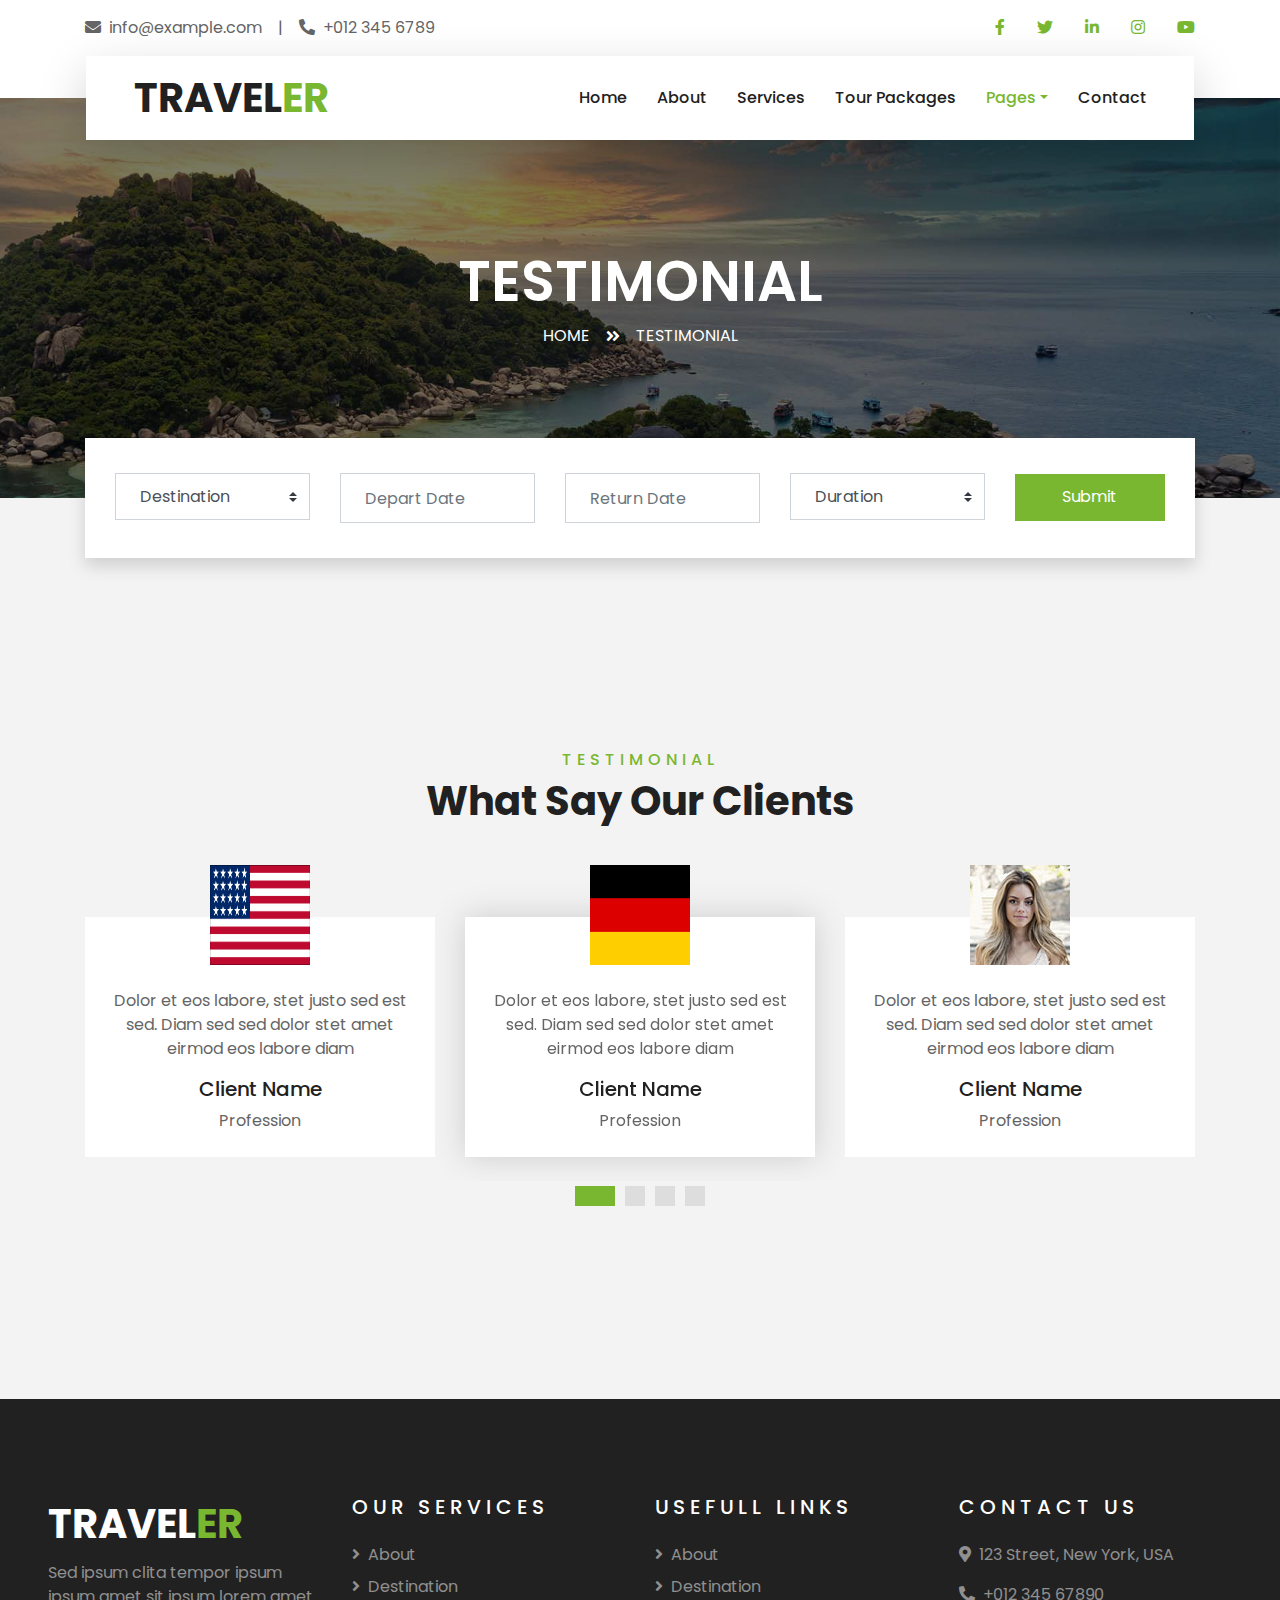
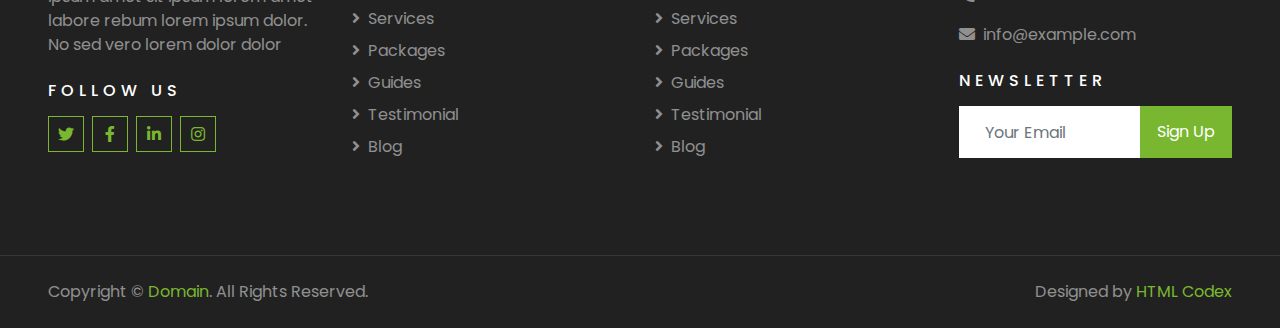
<file: testimonial.html>
<!DOCTYPE html>
<html lang="en">

<head>
    <meta charset="utf-8">
    <title>TRAVELER - Free Travel Website Template</title>
    <meta content="width=device-width, initial-scale=1.0" name="viewport">
    <meta content="Free HTML Templates" name="keywords">
    <meta content="Free HTML Templates" name="description">

    <!-- Favicon -->
    <link href="img/favicon.ico" rel="icon">

    <!-- Google Web Fonts -->
    <link rel="preconnect" href="https://fonts.gstatic.com">
    <link href="https://fonts.googleapis.com/css2?family=Poppins:wght@400;500;600;700&display=swap" rel="stylesheet"> 

    <!-- Font Awesome -->
    <link href="https://cdnjs.cloudflare.com/ajax/libs/font-awesome/5.10.0/css/all.min.css" rel="stylesheet">

    <!-- Libraries Stylesheet -->
    <link href="lib/owlcarousel/assets/owl.carousel.min.css" rel="stylesheet">
    <link href="lib/tempusdominus/css/tempusdominus-bootstrap-4.min.css" rel="stylesheet" />

    <!-- Customized Bootstrap Stylesheet -->
    <link href="css/style.css" rel="stylesheet">
</head>

<body>
    <!-- Topbar Start -->
    <div class="container-fluid bg-light pt-3 d-none d-lg-block">
        <div class="container">
            <div class="row">
                <div class="col-lg-6 text-center text-lg-left mb-2 mb-lg-0">
                    <div class="d-inline-flex align-items-center">
                        <p><i class="fa fa-envelope mr-2"></i>info@example.com</p>
                        <p class="text-body px-3">|</p>
                        <p><i class="fa fa-phone-alt mr-2"></i>+012 345 6789</p>
                    </div>
                </div>
                <div class="col-lg-6 text-center text-lg-right">
                    <div class="d-inline-flex align-items-center">
                        <a class="text-primary px-3" href="">
                            <i class="fab fa-facebook-f"></i>
                        </a>
                        <a class="text-primary px-3" href="">
                            <i class="fab fa-twitter"></i>
                        </a>
                        <a class="text-primary px-3" href="">
                            <i class="fab fa-linkedin-in"></i>
                        </a>
                        <a class="text-primary px-3" href="">
                            <i class="fab fa-instagram"></i>
                        </a>
                        <a class="text-primary pl-3" href="">
                            <i class="fab fa-youtube"></i>
                        </a>
                    </div>
                </div>
            </div>
        </div>
    </div>
    <!-- Topbar End -->


    <!-- Navbar Start -->
    <div class="container-fluid position-relative nav-bar p-0">
        <div class="container-lg position-relative p-0 px-lg-3" style="z-index: 9;">
            <nav class="navbar navbar-expand-lg bg-light navbar-light shadow-lg py-3 py-lg-0 pl-3 pl-lg-5">
                <a href="" class="navbar-brand">
                    <h1 class="m-0 text-primary"><span class="text-dark">TRAVEL</span>ER</h1>
                </a>
                <button type="button" class="navbar-toggler" data-toggle="collapse" data-target="#navbarCollapse">
                    <span class="navbar-toggler-icon"></span>
                </button>
                <div class="collapse navbar-collapse justify-content-between px-3" id="navbarCollapse">
                    <div class="navbar-nav ml-auto py-0">
                        <a href="index.html" class="nav-item nav-link">Home</a>
                        <a href="about.html" class="nav-item nav-link">About</a>
                        <a href="service.html" class="nav-item nav-link">Services</a>
                        <a href="package.html" class="nav-item nav-link">Tour Packages</a>
                        <div class="nav-item dropdown">
                            <a href="#" class="nav-link dropdown-toggle active" data-toggle="dropdown">Pages</a>
                            <div class="dropdown-menu border-0 rounded-0 m-0">
                                <a href="blog.html" class="dropdown-item">Blog Grid</a>
                                <a href="single.html" class="dropdown-item">Blog Detail</a>
                                <a href="destination.html" class="dropdown-item">Destination</a>
                                <a href="guide.html" class="dropdown-item">Travel Guides</a>
                                <a href="testimonial.html" class="dropdown-item active">Testimonial</a>
                            </div>
                        </div>
                        <a href="contact.html" class="nav-item nav-link">Contact</a>
                    </div>
                </div>
            </nav>
        </div>
    </div>
    <!-- Navbar End -->


    <!-- Header Start -->
    <div class="container-fluid page-header">
        <div class="container">
            <div class="d-flex flex-column align-items-center justify-content-center" style="min-height: 400px">
                <h3 class="display-4 text-white text-uppercase">Testimonial</h3>
                <div class="d-inline-flex text-white">
                    <p class="m-0 text-uppercase"><a class="text-white" href="">Home</a></p>
                    <i class="fa fa-angle-double-right pt-1 px-3"></i>
                    <p class="m-0 text-uppercase">Testimonial</p>
                </div>
            </div>
        </div>
    </div>
    <!-- Header End -->


    <!-- Booking Start -->
    <div class="container-fluid booking mt-5 pb-5">
        <div class="container pb-5">
            <div class="bg-light shadow" style="padding: 30px;">
                <div class="row align-items-center" style="min-height: 60px;">
                    <div class="col-md-10">
                        <div class="row">
                            <div class="col-md-3">
                                <div class="mb-3 mb-md-0">
                                    <select class="custom-select px-4" style="height: 47px;">
                                        <option selected>Destination</option>
                                        <option value="1">Destination 1</option>
                                        <option value="2">Destination 1</option>
                                        <option value="3">Destination 1</option>
                                    </select>
                                </div>
                            </div>
                            <div class="col-md-3">
                                <div class="mb-3 mb-md-0">
                                    <div class="date" id="date1" data-target-input="nearest">
                                        <input type="text" class="form-control p-4 datetimepicker-input" placeholder="Depart Date" data-target="#date1" data-toggle="datetimepicker"/>
                                    </div>
                                </div>
                            </div>
                            <div class="col-md-3">
                                <div class="mb-3 mb-md-0">
                                    <div class="date" id="date2" data-target-input="nearest">
                                        <input type="text" class="form-control p-4 datetimepicker-input" placeholder="Return Date" data-target="#date2" data-toggle="datetimepicker"/>
                                    </div>
                                </div>
                            </div>
                            <div class="col-md-3">
                                <div class="mb-3 mb-md-0">
                                    <select class="custom-select px-4" style="height: 47px;">
                                        <option selected>Duration</option>
                                        <option value="1">Duration 1</option>
                                        <option value="2">Duration 1</option>
                                        <option value="3">Duration 1</option>
                                    </select>
                                </div>
                            </div>
                        </div>
                    </div>
                    <div class="col-md-2">
                        <button class="btn btn-primary btn-block" type="submit" style="height: 47px; margin-top: -2px;">Submit</button>
                    </div>
                </div>
            </div>
        </div>
    </div>
    <!-- Booking End -->


    <!-- Testimonial Start -->
    <div class="container-fluid py-5">
        <div class="container py-5">
            <div class="text-center mb-3 pb-3">
                <h6 class="text-primary text-uppercase" style="letter-spacing: 5px;">Testimonial</h6>
                <h1>What Say Our Clients</h1>
            </div>
            <div class="owl-carousel testimonial-carousel">
                <div class="text-center pb-4">
                    <img class="img-fluid mx-auto" src="img/testimonial-1.jpg" style="width: 100px; height: 100px;" >
                    <div class="testimonial-text bg-white p-4 mt-n5">
                        <p class="mt-5">Dolor et eos labore, stet justo sed est sed. Diam sed sed dolor stet amet eirmod eos labore diam
                        </p>
                        <h5 class="text-truncate">Client Name</h5>
                        <span>Profession</span>
                    </div>
                </div>
                <div class="text-center">
                    <img class="img-fluid mx-auto" src="img/testimonial-2.jpg" style="width: 100px; height: 100px;" >
                    <div class="testimonial-text bg-white p-4 mt-n5">
                        <p class="mt-5">Dolor et eos labore, stet justo sed est sed. Diam sed sed dolor stet amet eirmod eos labore diam
                        </p>
                        <h5 class="text-truncate">Client Name</h5>
                        <span>Profession</span>
                    </div>
                </div>
                <div class="text-center">
                    <img class="img-fluid mx-auto" src="img/testimonial-3.jpg" style="width: 100px; height: 100px;" >
                    <div class="testimonial-text bg-white p-4 mt-n5">
                        <p class="mt-5">Dolor et eos labore, stet justo sed est sed. Diam sed sed dolor stet amet eirmod eos labore diam
                        </p>
                        <h5 class="text-truncate">Client Name</h5>
                        <span>Profession</span>
                    </div>
                </div>
                <div class="text-center">
                    <img class="img-fluid mx-auto" src="img/testimonial-4.jpg" style="width: 100px; height: 100px;" >
                    <div class="testimonial-text bg-white p-4 mt-n5">
                        <p class="mt-5">Dolor et eos labore, stet justo sed est sed. Diam sed sed dolor stet amet eirmod eos labore diam
                        </p>
                        <h5 class="text-truncate">Client Name</h5>
                        <span>Profession</span>
                    </div>
                </div>
            </div>
        </div>
    </div>
    <!-- Testimonial End -->


    <!-- Footer Start -->
    <div class="container-fluid bg-dark text-white-50 py-5 px-sm-3 px-lg-5" style="margin-top: 90px;">
        <div class="row pt-5">
            <div class="col-lg-3 col-md-6 mb-5">
                <a href="" class="navbar-brand">
                    <h1 class="text-primary"><span class="text-white">TRAVEL</span>ER</h1>
                </a>
                <p>Sed ipsum clita tempor ipsum ipsum amet sit ipsum lorem amet labore rebum lorem ipsum dolor. No sed vero lorem dolor dolor</p>
                <h6 class="text-white text-uppercase mt-4 mb-3" style="letter-spacing: 5px;">Follow Us</h6>
                <div class="d-flex justify-content-start">
                    <a class="btn btn-outline-primary btn-square mr-2" href="#"><i class="fab fa-twitter"></i></a>
                    <a class="btn btn-outline-primary btn-square mr-2" href="#"><i class="fab fa-facebook-f"></i></a>
                    <a class="btn btn-outline-primary btn-square mr-2" href="#"><i class="fab fa-linkedin-in"></i></a>
                    <a class="btn btn-outline-primary btn-square" href="#"><i class="fab fa-instagram"></i></a>
                </div>
            </div>
            <div class="col-lg-3 col-md-6 mb-5">
                <h5 class="text-white text-uppercase mb-4" style="letter-spacing: 5px;">Our Services</h5>
                <div class="d-flex flex-column justify-content-start">
                    <a class="text-white-50 mb-2" href="#"><i class="fa fa-angle-right mr-2"></i>About</a>
                    <a class="text-white-50 mb-2" href="#"><i class="fa fa-angle-right mr-2"></i>Destination</a>
                    <a class="text-white-50 mb-2" href="#"><i class="fa fa-angle-right mr-2"></i>Services</a>
                    <a class="text-white-50 mb-2" href="#"><i class="fa fa-angle-right mr-2"></i>Packages</a>
                    <a class="text-white-50 mb-2" href="#"><i class="fa fa-angle-right mr-2"></i>Guides</a>
                    <a class="text-white-50 mb-2" href="#"><i class="fa fa-angle-right mr-2"></i>Testimonial</a>
                    <a class="text-white-50" href="#"><i class="fa fa-angle-right mr-2"></i>Blog</a>
                </div>
            </div>
            <div class="col-lg-3 col-md-6 mb-5">
                <h5 class="text-white text-uppercase mb-4" style="letter-spacing: 5px;">Usefull Links</h5>
                <div class="d-flex flex-column justify-content-start">
                    <a class="text-white-50 mb-2" href="#"><i class="fa fa-angle-right mr-2"></i>About</a>
                    <a class="text-white-50 mb-2" href="#"><i class="fa fa-angle-right mr-2"></i>Destination</a>
                    <a class="text-white-50 mb-2" href="#"><i class="fa fa-angle-right mr-2"></i>Services</a>
                    <a class="text-white-50 mb-2" href="#"><i class="fa fa-angle-right mr-2"></i>Packages</a>
                    <a class="text-white-50 mb-2" href="#"><i class="fa fa-angle-right mr-2"></i>Guides</a>
                    <a class="text-white-50 mb-2" href="#"><i class="fa fa-angle-right mr-2"></i>Testimonial</a>
                    <a class="text-white-50" href="#"><i class="fa fa-angle-right mr-2"></i>Blog</a>
                </div>
            </div>
            <div class="col-lg-3 col-md-6 mb-5">
                <h5 class="text-white text-uppercase mb-4" style="letter-spacing: 5px;">Contact Us</h5>
                <p><i class="fa fa-map-marker-alt mr-2"></i>123 Street, New York, USA</p>
                <p><i class="fa fa-phone-alt mr-2"></i>+012 345 67890</p>
                <p><i class="fa fa-envelope mr-2"></i>info@example.com</p>
                <h6 class="text-white text-uppercase mt-4 mb-3" style="letter-spacing: 5px;">Newsletter</h6>
                <div class="w-100">
                    <div class="input-group">
                        <input type="text" class="form-control border-light" style="padding: 25px;" placeholder="Your Email">
                        <div class="input-group-append">
                            <button class="btn btn-primary px-3">Sign Up</button>
                        </div>
                    </div>
                </div>
            </div>
        </div>
    </div>
    <div class="container-fluid bg-dark text-white border-top py-4 px-sm-3 px-md-5" style="border-color: rgba(256, 256, 256, .1) !important;">
        <div class="row">
            <div class="col-lg-6 text-center text-md-left mb-3 mb-md-0">
                <p class="m-0 text-white-50">Copyright &copy; <a href="#">Domain</a>. All Rights Reserved.</a>
                </p>
            </div>
            <div class="col-lg-6 text-center text-md-right">
                <p class="m-0 text-white-50">Designed by <a href="https://htmlcodex.com">HTML Codex</a>
                </p>
            </div>
        </div>
    </div>
    <!-- Footer End -->


    <!-- Back to Top -->
    <a href="#" class="btn btn-lg btn-primary btn-lg-square back-to-top"><i class="fa fa-angle-double-up"></i></a>


    <!-- JavaScript Libraries -->
    <script src="https://code.jquery.com/jquery-3.4.1.min.js"></script>
    <script src="https://stackpath.bootstrapcdn.com/bootstrap/4.4.1/js/bootstrap.bundle.min.js"></script>
    <script src="lib/easing/easing.min.js"></script>
    <script src="lib/owlcarousel/owl.carousel.min.js"></script>
    <script src="lib/tempusdominus/js/moment.min.js"></script>
    <script src="lib/tempusdominus/js/moment-timezone.min.js"></script>
    <script src="lib/tempusdominus/js/tempusdominus-bootstrap-4.min.js"></script>

    <!-- Contact Javascript File -->
    <script src="mail/jqBootstrapValidation.min.js"></script>
    <script src="mail/contact.js"></script>

    <!-- Template Javascript -->
    <script src="js/main.js"></script>
</body>

</html>
</file>
<file: css/style.css>
/******* Bootstrap Theming ********/
/*!
 * Bootstrap v4.5.3 (https://getbootstrap.com/)
 * Copyright 2011-2020 The Bootstrap Authors
 * Copyright 2011-2020 Twitter, Inc.
 * Licensed under MIT (https://github.com/twbs/bootstrap/blob/main/LICENSE)
 */
:root {
  --blue: #007bff;
  --indigo: #6610f2;
  --purple: #6f42c1;
  --pink: #e83e8c;
  --red: #dc3545;
  --orange: #fd7e14;
  --yellow: #ffc107;
  --green: #28a745;
  --teal: #20c997;
  --cyan: #17a2b8;
  --white: #fff;
  --gray: #6c757d;
  --gray-dark: #343a40;
  --primary: #7AB730;
  --secondary: #f4faec;
  --success: #28a745;
  --info: #17a2b8;
  --warning: #ffc107;
  --danger: #dc3545;
  --light: #FFFFFF;
  --dark: #212121;
  --breakpoint-xs: 0;
  --breakpoint-sm: 576px;
  --breakpoint-md: 768px;
  --breakpoint-lg: 992px;
  --breakpoint-xl: 1200px;
  --font-family-sans-serif: "Poppins", sans-serif;
  --font-family-monospace: SFMono-Regular, Menlo, Monaco, Consolas, "Liberation Mono", "Courier New", monospace;
}

*,
*::before,
*::after {
  box-sizing: border-box;
}

html {
  font-family: sans-serif;
  line-height: 1.15;
  -webkit-text-size-adjust: 100%;
  -webkit-tap-highlight-color: rgba(0, 0, 0, 0);
}

article, aside, figcaption, figure, footer, header, hgroup, main, nav, section {
  display: block;
}

body {
  margin: 0;
  font-family: "Poppins", sans-serif;
  font-size: 1rem;
  font-weight: 400;
  line-height: 1.5;
  color: #656565;
  text-align: left;
  background-color: #F3F3F3;
}

[tabindex="-1"]:focus:not(:focus-visible) {
  outline: 0 !important;
}

hr {
  box-sizing: content-box;
  height: 0;
  overflow: visible;
}

h1, h2, h3, h4, h5, h6 {
  margin-top: 0;
  margin-bottom: 0.5rem;
}

p {
  margin-top: 0;
  margin-bottom: 1rem;
}

abbr[title],
abbr[data-original-title] {
  text-decoration: underline;
  text-decoration: underline dotted;
  cursor: help;
  border-bottom: 0;
  text-decoration-skip-ink: none;
}

address {
  margin-bottom: 1rem;
  font-style: normal;
  line-height: inherit;
}

ol,
ul,
dl {
  margin-top: 0;
  margin-bottom: 1rem;
}

ol ol,
ul ul,
ol ul,
ul ol {
  margin-bottom: 0;
}

dt {
  font-weight: 700;
}

dd {
  margin-bottom: .5rem;
  margin-left: 0;
}

blockquote {
  margin: 0 0 1rem;
}

b,
strong {
  font-weight: bolder;
}

small {
  font-size: 80%;
}

sub,
sup {
  position: relative;
  font-size: 75%;
  line-height: 0;
  vertical-align: baseline;
}

sub {
  bottom: -.25em;
}

sup {
  top: -.5em;
}

a {
  color: #7AB730;
  text-decoration: none;
  background-color: transparent;
}

a:hover {
  color: #527a20;
  text-decoration: underline;
}

a:not([href]):not([class]) {
  color: inherit;
  text-decoration: none;
}

a:not([href]):not([class]):hover {
  color: inherit;
  text-decoration: none;
}

pre,
code,
kbd,
samp {
  font-family: SFMono-Regular, Menlo, Monaco, Consolas, "Liberation Mono", "Courier New", monospace;
  font-size: 1em;
}

pre {
  margin-top: 0;
  margin-bottom: 1rem;
  overflow: auto;
  -ms-overflow-style: scrollbar;
}

figure {
  margin: 0 0 1rem;
}

img {
  vertical-align: middle;
  border-style: none;
}

svg {
  overflow: hidden;
  vertical-align: middle;
}

table {
  border-collapse: collapse;
}

caption {
  padding-top: 0.75rem;
  padding-bottom: 0.75rem;
  color: #6c757d;
  text-align: left;
  caption-side: bottom;
}

th {
  text-align: inherit;
  text-align: -webkit-match-parent;
}

label {
  display: inline-block;
  margin-bottom: 0.5rem;
}

button {
  border-radius: 0;
}

button:focus {
  outline: 1px dotted;
  outline: 5px auto -webkit-focus-ring-color;
}

input,
button,
select,
optgroup,
textarea {
  margin: 0;
  font-family: inherit;
  font-size: inherit;
  line-height: inherit;
}

button,
input {
  overflow: visible;
}

button,
select {
  text-transform: none;
}

[role="button"] {
  cursor: pointer;
}

select {
  word-wrap: normal;
}

button,
[type="button"],
[type="reset"],
[type="submit"] {
  -webkit-appearance: button;
}

button:not(:disabled),
[type="button"]:not(:disabled),
[type="reset"]:not(:disabled),
[type="submit"]:not(:disabled) {
  cursor: pointer;
}

button::-moz-focus-inner,
[type="button"]::-moz-focus-inner,
[type="reset"]::-moz-focus-inner,
[type="submit"]::-moz-focus-inner {
  padding: 0;
  border-style: none;
}

input[type="radio"],
input[type="checkbox"] {
  box-sizing: border-box;
  padding: 0;
}

textarea {
  overflow: auto;
  resize: vertical;
}

fieldset {
  min-width: 0;
  padding: 0;
  margin: 0;
  border: 0;
}

legend {
  display: block;
  width: 100%;
  max-width: 100%;
  padding: 0;
  margin-bottom: .5rem;
  font-size: 1.5rem;
  line-height: inherit;
  color: inherit;
  white-space: normal;
}

@media (max-width: 1200px) {
  legend {
    font-size: calc(1.275rem + 0.3vw) ;
  }
}

progress {
  vertical-align: baseline;
}

[type="number"]::-webkit-inner-spin-button,
[type="number"]::-webkit-outer-spin-button {
  height: auto;
}

[type="search"] {
  outline-offset: -2px;
  -webkit-appearance: none;
}

[type="search"]::-webkit-search-decoration {
  -webkit-appearance: none;
}

::-webkit-file-upload-button {
  font: inherit;
  -webkit-appearance: button;
}

output {
  display: inline-block;
}

summary {
  display: list-item;
  cursor: pointer;
}

template {
  display: none;
}

[hidden] {
  display: none !important;
}

h1, h2, h3, h4, h5, h6,
.h1, .h2, .h3, .h4, .h5, .h6 {
  margin-bottom: 0.5rem;
  font-weight: 500;
  line-height: 1.2;
  color: #212121;
}

h1, .h1 {
  font-size: 2.5rem;
}

@media (max-width: 1200px) {
  h1, .h1 {
    font-size: calc(1.375rem + 1.5vw) ;
  }
}

h2, .h2 {
  font-size: 2rem;
}

@media (max-width: 1200px) {
  h2, .h2 {
    font-size: calc(1.325rem + 0.9vw) ;
  }
}

h3, .h3 {
  font-size: 1.75rem;
}

@media (max-width: 1200px) {
  h3, .h3 {
    font-size: calc(1.3rem + 0.6vw) ;
  }
}

h4, .h4 {
  font-size: 1.5rem;
}

@media (max-width: 1200px) {
  h4, .h4 {
    font-size: calc(1.275rem + 0.3vw) ;
  }
}

h5, .h5 {
  font-size: 1.25rem;
}

h6, .h6 {
  font-size: 1rem;
}

.lead {
  font-size: 1.25rem;
  font-weight: 300;
}

.display-1 {
  font-size: 6rem;
  font-weight: 300;
  line-height: 1.2;
}

@media (max-width: 1200px) {
  .display-1 {
    font-size: calc(1.725rem + 5.7vw) ;
  }
}

.display-2 {
  font-size: 5.5rem;
  font-weight: 300;
  line-height: 1.2;
}

@media (max-width: 1200px) {
  .display-2 {
    font-size: calc(1.675rem + 5.1vw) ;
  }
}

.display-3 {
  font-size: 4.5rem;
  font-weight: 300;
  line-height: 1.2;
}

@media (max-width: 1200px) {
  .display-3 {
    font-size: calc(1.575rem + 3.9vw) ;
  }
}

.display-4 {
  font-size: 3.5rem;
  font-weight: 300;
  line-height: 1.2;
}

@media (max-width: 1200px) {
  .display-4 {
    font-size: calc(1.475rem + 2.7vw) ;
  }
}

hr {
  margin-top: 1rem;
  margin-bottom: 1rem;
  border: 0;
  border-top: 1px solid rgba(0, 0, 0, 0.1);
}

small,
.small {
  font-size: 80%;
  font-weight: 400;
}

mark,
.mark {
  padding: 0.2em;
  background-color: #fcf8e3;
}

.list-unstyled {
  padding-left: 0;
  list-style: none;
}

.list-inline {
  padding-left: 0;
  list-style: none;
}

.list-inline-item {
  display: inline-block;
}

.list-inline-item:not(:last-child) {
  margin-right: 0.5rem;
}

.initialism {
  font-size: 90%;
  text-transform: uppercase;
}

.blockquote {
  margin-bottom: 1rem;
  font-size: 1.25rem;
}

.blockquote-footer {
  display: block;
  font-size: 80%;
  color: #6c757d;
}

.blockquote-footer::before {
  content: "\2014\00A0";
}

.img-fluid {
  max-width: 100%;
  height: auto;
}

.img-thumbnail {
  padding: 0.25rem;
  background-color: #F3F3F3;
  border: 1px solid #dee2e6;
  max-width: 100%;
  height: auto;
}

.figure {
  display: inline-block;
}

.figure-img {
  margin-bottom: 0.5rem;
  line-height: 1;
}

.figure-caption {
  font-size: 90%;
  color: #6c757d;
}

code {
  font-size: 87.5%;
  color: #e83e8c;
  word-wrap: break-word;
}

a > code {
  color: inherit;
}

kbd {
  padding: 0.2rem 0.4rem;
  font-size: 87.5%;
  color: #fff;
  background-color: #212529;
}

kbd kbd {
  padding: 0;
  font-size: 100%;
  font-weight: 700;
}

pre {
  display: block;
  font-size: 87.5%;
  color: #212529;
}

pre code {
  font-size: inherit;
  color: inherit;
  word-break: normal;
}

.pre-scrollable {
  max-height: 340px;
  overflow-y: scroll;
}

.container,
.container-fluid,
.container-sm,
.container-md,
.container-lg,
.container-xl {
  width: 100%;
  padding-right: 15px;
  padding-left: 15px;
  margin-right: auto;
  margin-left: auto;
}

@media (min-width: 576px) {
  .container, .container-sm {
    max-width: 540px;
  }
}

@media (min-width: 768px) {
  .container, .container-sm, .container-md {
    max-width: 720px;
  }
}

@media (min-width: 992px) {
  .container, .container-sm, .container-md, .container-lg {
    max-width: 960px;
  }
}

@media (min-width: 1200px) {
  .container, .container-sm, .container-md, .container-lg, .container-xl {
    max-width: 1140px;
  }
}

.row {
  display: flex;
  flex-wrap: wrap;
  margin-right: -15px;
  margin-left: -15px;
}

.no-gutters {
  margin-right: 0;
  margin-left: 0;
}

.no-gutters > .col,
.no-gutters > [class*="col-"] {
  padding-right: 0;
  padding-left: 0;
}

.col-1, .col-2, .col-3, .col-4, .col-5, .col-6, .col-7, .col-8, .col-9, .col-10, .col-11, .col-12, .col,
.col-auto, .col-sm-1, .col-sm-2, .col-sm-3, .col-sm-4, .col-sm-5, .col-sm-6, .col-sm-7, .col-sm-8, .col-sm-9, .col-sm-10, .col-sm-11, .col-sm-12, .col-sm,
.col-sm-auto, .col-md-1, .col-md-2, .col-md-3, .col-md-4, .col-md-5, .col-md-6, .col-md-7, .col-md-8, .col-md-9, .col-md-10, .col-md-11, .col-md-12, .col-md,
.col-md-auto, .col-lg-1, .col-lg-2, .col-lg-3, .col-lg-4, .col-lg-5, .col-lg-6, .col-lg-7, .col-lg-8, .col-lg-9, .col-lg-10, .col-lg-11, .col-lg-12, .col-lg,
.col-lg-auto, .col-xl-1, .col-xl-2, .col-xl-3, .col-xl-4, .col-xl-5, .col-xl-6, .col-xl-7, .col-xl-8, .col-xl-9, .col-xl-10, .col-xl-11, .col-xl-12, .col-xl,
.col-xl-auto {
  position: relative;
  width: 100%;
  padding-right: 15px;
  padding-left: 15px;
}

.col {
  flex-basis: 0;
  flex-grow: 1;
  max-width: 100%;
}

.row-cols-1 > * {
  flex: 0 0 100%;
  max-width: 100%;
}

.row-cols-2 > * {
  flex: 0 0 50%;
  max-width: 50%;
}

.row-cols-3 > * {
  flex: 0 0 33.33333%;
  max-width: 33.33333%;
}

.row-cols-4 > * {
  flex: 0 0 25%;
  max-width: 25%;
}

.row-cols-5 > * {
  flex: 0 0 20%;
  max-width: 20%;
}

.row-cols-6 > * {
  flex: 0 0 16.66667%;
  max-width: 16.66667%;
}

.col-auto {
  flex: 0 0 auto;
  width: auto;
  max-width: 100%;
}

.col-1 {
  flex: 0 0 8.33333%;
  max-width: 8.33333%;
}

.col-2 {
  flex: 0 0 16.66667%;
  max-width: 16.66667%;
}

.col-3 {
  flex: 0 0 25%;
  max-width: 25%;
}

.col-4 {
  flex: 0 0 33.33333%;
  max-width: 33.33333%;
}

.col-5 {
  flex: 0 0 41.66667%;
  max-width: 41.66667%;
}

.col-6 {
  flex: 0 0 50%;
  max-width: 50%;
}

.col-7 {
  flex: 0 0 58.33333%;
  max-width: 58.33333%;
}

.col-8 {
  flex: 0 0 66.66667%;
  max-width: 66.66667%;
}

.col-9 {
  flex: 0 0 75%;
  max-width: 75%;
}

.col-10 {
  flex: 0 0 83.33333%;
  max-width: 83.33333%;
}

.col-11 {
  flex: 0 0 91.66667%;
  max-width: 91.66667%;
}

.col-12 {
  flex: 0 0 100%;
  max-width: 100%;
}

.order-first {
  order: -1;
}

.order-last {
  order: 13;
}

.order-0 {
  order: 0;
}

.order-1 {
  order: 1;
}

.order-2 {
  order: 2;
}

.order-3 {
  order: 3;
}

.order-4 {
  order: 4;
}

.order-5 {
  order: 5;
}

.order-6 {
  order: 6;
}

.order-7 {
  order: 7;
}

.order-8 {
  order: 8;
}

.order-9 {
  order: 9;
}

.order-10 {
  order: 10;
}

.order-11 {
  order: 11;
}

.order-12 {
  order: 12;
}

.offset-1 {
  margin-left: 8.33333%;
}

.offset-2 {
  margin-left: 16.66667%;
}

.offset-3 {
  margin-left: 25%;
}

.offset-4 {
  margin-left: 33.33333%;
}

.offset-5 {
  margin-left: 41.66667%;
}

.offset-6 {
  margin-left: 50%;
}

.offset-7 {
  margin-left: 58.33333%;
}

.offset-8 {
  margin-left: 66.66667%;
}

.offset-9 {
  margin-left: 75%;
}

.offset-10 {
  margin-left: 83.33333%;
}

.offset-11 {
  margin-left: 91.66667%;
}

@media (min-width: 576px) {
  .col-sm {
    flex-basis: 0;
    flex-grow: 1;
    max-width: 100%;
  }
  .row-cols-sm-1 > * {
    flex: 0 0 100%;
    max-width: 100%;
  }
  .row-cols-sm-2 > * {
    flex: 0 0 50%;
    max-width: 50%;
  }
  .row-cols-sm-3 > * {
    flex: 0 0 33.33333%;
    max-width: 33.33333%;
  }
  .row-cols-sm-4 > * {
    flex: 0 0 25%;
    max-width: 25%;
  }
  .row-cols-sm-5 > * {
    flex: 0 0 20%;
    max-width: 20%;
  }
  .row-cols-sm-6 > * {
    flex: 0 0 16.66667%;
    max-width: 16.66667%;
  }
  .col-sm-auto {
    flex: 0 0 auto;
    width: auto;
    max-width: 100%;
  }
  .col-sm-1 {
    flex: 0 0 8.33333%;
    max-width: 8.33333%;
  }
  .col-sm-2 {
    flex: 0 0 16.66667%;
    max-width: 16.66667%;
  }
  .col-sm-3 {
    flex: 0 0 25%;
    max-width: 25%;
  }
  .col-sm-4 {
    flex: 0 0 33.33333%;
    max-width: 33.33333%;
  }
  .col-sm-5 {
    flex: 0 0 41.66667%;
    max-width: 41.66667%;
  }
  .col-sm-6 {
    flex: 0 0 50%;
    max-width: 50%;
  }
  .col-sm-7 {
    flex: 0 0 58.33333%;
    max-width: 58.33333%;
  }
  .col-sm-8 {
    flex: 0 0 66.66667%;
    max-width: 66.66667%;
  }
  .col-sm-9 {
    flex: 0 0 75%;
    max-width: 75%;
  }
  .col-sm-10 {
    flex: 0 0 83.33333%;
    max-width: 83.33333%;
  }
  .col-sm-11 {
    flex: 0 0 91.66667%;
    max-width: 91.66667%;
  }
  .col-sm-12 {
    flex: 0 0 100%;
    max-width: 100%;
  }
  .order-sm-first {
    order: -1;
  }
  .order-sm-last {
    order: 13;
  }
  .order-sm-0 {
    order: 0;
  }
  .order-sm-1 {
    order: 1;
  }
  .order-sm-2 {
    order: 2;
  }
  .order-sm-3 {
    order: 3;
  }
  .order-sm-4 {
    order: 4;
  }
  .order-sm-5 {
    order: 5;
  }
  .order-sm-6 {
    order: 6;
  }
  .order-sm-7 {
    order: 7;
  }
  .order-sm-8 {
    order: 8;
  }
  .order-sm-9 {
    order: 9;
  }
  .order-sm-10 {
    order: 10;
  }
  .order-sm-11 {
    order: 11;
  }
  .order-sm-12 {
    order: 12;
  }
  .offset-sm-0 {
    margin-left: 0;
  }
  .offset-sm-1 {
    margin-left: 8.33333%;
  }
  .offset-sm-2 {
    margin-left: 16.66667%;
  }
  .offset-sm-3 {
    margin-left: 25%;
  }
  .offset-sm-4 {
    margin-left: 33.33333%;
  }
  .offset-sm-5 {
    margin-left: 41.66667%;
  }
  .offset-sm-6 {
    margin-left: 50%;
  }
  .offset-sm-7 {
    margin-left: 58.33333%;
  }
  .offset-sm-8 {
    margin-left: 66.66667%;
  }
  .offset-sm-9 {
    margin-left: 75%;
  }
  .offset-sm-10 {
    margin-left: 83.33333%;
  }
  .offset-sm-11 {
    margin-left: 91.66667%;
  }
}

@media (min-width: 768px) {
  .col-md {
    flex-basis: 0;
    flex-grow: 1;
    max-width: 100%;
  }
  .row-cols-md-1 > * {
    flex: 0 0 100%;
    max-width: 100%;
  }
  .row-cols-md-2 > * {
    flex: 0 0 50%;
    max-width: 50%;
  }
  .row-cols-md-3 > * {
    flex: 0 0 33.33333%;
    max-width: 33.33333%;
  }
  .row-cols-md-4 > * {
    flex: 0 0 25%;
    max-width: 25%;
  }
  .row-cols-md-5 > * {
    flex: 0 0 20%;
    max-width: 20%;
  }
  .row-cols-md-6 > * {
    flex: 0 0 16.66667%;
    max-width: 16.66667%;
  }
  .col-md-auto {
    flex: 0 0 auto;
    width: auto;
    max-width: 100%;
  }
  .col-md-1 {
    flex: 0 0 8.33333%;
    max-width: 8.33333%;
  }
  .col-md-2 {
    flex: 0 0 16.66667%;
    max-width: 16.66667%;
  }
  .col-md-3 {
    flex: 0 0 25%;
    max-width: 25%;
  }
  .col-md-4 {
    flex: 0 0 33.33333%;
    max-width: 33.33333%;
  }
  .col-md-5 {
    flex: 0 0 41.66667%;
    max-width: 41.66667%;
  }
  .col-md-6 {
    flex: 0 0 50%;
    max-width: 50%;
  }
  .col-md-7 {
    flex: 0 0 58.33333%;
    max-width: 58.33333%;
  }
  .col-md-8 {
    flex: 0 0 66.66667%;
    max-width: 66.66667%;
  }
  .col-md-9 {
    flex: 0 0 75%;
    max-width: 75%;
  }
  .col-md-10 {
    flex: 0 0 83.33333%;
    max-width: 83.33333%;
  }
  .col-md-11 {
    flex: 0 0 91.66667%;
    max-width: 91.66667%;
  }
  .col-md-12 {
    flex: 0 0 100%;
    max-width: 100%;
  }
  .order-md-first {
    order: -1;
  }
  .order-md-last {
    order: 13;
  }
  .order-md-0 {
    order: 0;
  }
  .order-md-1 {
    order: 1;
  }
  .order-md-2 {
    order: 2;
  }
  .order-md-3 {
    order: 3;
  }
  .order-md-4 {
    order: 4;
  }
  .order-md-5 {
    order: 5;
  }
  .order-md-6 {
    order: 6;
  }
  .order-md-7 {
    order: 7;
  }
  .order-md-8 {
    order: 8;
  }
  .order-md-9 {
    order: 9;
  }
  .order-md-10 {
    order: 10;
  }
  .order-md-11 {
    order: 11;
  }
  .order-md-12 {
    order: 12;
  }
  .offset-md-0 {
    margin-left: 0;
  }
  .offset-md-1 {
    margin-left: 8.33333%;
  }
  .offset-md-2 {
    margin-left: 16.66667%;
  }
  .offset-md-3 {
    margin-left: 25%;
  }
  .offset-md-4 {
    margin-left: 33.33333%;
  }
  .offset-md-5 {
    margin-left: 41.66667%;
  }
  .offset-md-6 {
    margin-left: 50%;
  }
  .offset-md-7 {
    margin-left: 58.33333%;
  }
  .offset-md-8 {
    margin-left: 66.66667%;
  }
  .offset-md-9 {
    margin-left: 75%;
  }
  .offset-md-10 {
    margin-left: 83.33333%;
  }
  .offset-md-11 {
    margin-left: 91.66667%;
  }
}

@media (min-width: 992px) {
  .col-lg {
    flex-basis: 0;
    flex-grow: 1;
    max-width: 100%;
  }
  .row-cols-lg-1 > * {
    flex: 0 0 100%;
    max-width: 100%;
  }
  .row-cols-lg-2 > * {
    flex: 0 0 50%;
    max-width: 50%;
  }
  .row-cols-lg-3 > * {
    flex: 0 0 33.33333%;
    max-width: 33.33333%;
  }
  .row-cols-lg-4 > * {
    flex: 0 0 25%;
    max-width: 25%;
  }
  .row-cols-lg-5 > * {
    flex: 0 0 20%;
    max-width: 20%;
  }
  .row-cols-lg-6 > * {
    flex: 0 0 16.66667%;
    max-width: 16.66667%;
  }
  .col-lg-auto {
    flex: 0 0 auto;
    width: auto;
    max-width: 100%;
  }
  .col-lg-1 {
    flex: 0 0 8.33333%;
    max-width: 8.33333%;
  }
  .col-lg-2 {
    flex: 0 0 16.66667%;
    max-width: 16.66667%;
  }
  .col-lg-3 {
    flex: 0 0 25%;
    max-width: 25%;
  }
  .col-lg-4 {
    flex: 0 0 33.33333%;
    max-width: 33.33333%;
  }
  .col-lg-5 {
    flex: 0 0 41.66667%;
    max-width: 41.66667%;
  }
  .col-lg-6 {
    flex: 0 0 50%;
    max-width: 50%;
  }
  .col-lg-7 {
    flex: 0 0 58.33333%;
    max-width: 58.33333%;
  }
  .col-lg-8 {
    flex: 0 0 66.66667%;
    max-width: 66.66667%;
  }
  .col-lg-9 {
    flex: 0 0 75%;
    max-width: 75%;
  }
  .col-lg-10 {
    flex: 0 0 83.33333%;
    max-width: 83.33333%;
  }
  .col-lg-11 {
    flex: 0 0 91.66667%;
    max-width: 91.66667%;
  }
  .col-lg-12 {
    flex: 0 0 100%;
    max-width: 100%;
  }
  .order-lg-first {
    order: -1;
  }
  .order-lg-last {
    order: 13;
  }
  .order-lg-0 {
    order: 0;
  }
  .order-lg-1 {
    order: 1;
  }
  .order-lg-2 {
    order: 2;
  }
  .order-lg-3 {
    order: 3;
  }
  .order-lg-4 {
    order: 4;
  }
  .order-lg-5 {
    order: 5;
  }
  .order-lg-6 {
    order: 6;
  }
  .order-lg-7 {
    order: 7;
  }
  .order-lg-8 {
    order: 8;
  }
  .order-lg-9 {
    order: 9;
  }
  .order-lg-10 {
    order: 10;
  }
  .order-lg-11 {
    order: 11;
  }
  .order-lg-12 {
    order: 12;
  }
  .offset-lg-0 {
    margin-left: 0;
  }
  .offset-lg-1 {
    margin-left: 8.33333%;
  }
  .offset-lg-2 {
    margin-left: 16.66667%;
  }
  .offset-lg-3 {
    margin-left: 25%;
  }
  .offset-lg-4 {
    margin-left: 33.33333%;
  }
  .offset-lg-5 {
    margin-left: 41.66667%;
  }
  .offset-lg-6 {
    margin-left: 50%;
  }
  .offset-lg-7 {
    margin-left: 58.33333%;
  }
  .offset-lg-8 {
    margin-left: 66.66667%;
  }
  .offset-lg-9 {
    margin-left: 75%;
  }
  .offset-lg-10 {
    margin-left: 83.33333%;
  }
  .offset-lg-11 {
    margin-left: 91.66667%;
  }
}

@media (min-width: 1200px) {
  .col-xl {
    flex-basis: 0;
    flex-grow: 1;
    max-width: 100%;
  }
  .row-cols-xl-1 > * {
    flex: 0 0 100%;
    max-width: 100%;
  }
  .row-cols-xl-2 > * {
    flex: 0 0 50%;
    max-width: 50%;
  }
  .row-cols-xl-3 > * {
    flex: 0 0 33.33333%;
    max-width: 33.33333%;
  }
  .row-cols-xl-4 > * {
    flex: 0 0 25%;
    max-width: 25%;
  }
  .row-cols-xl-5 > * {
    flex: 0 0 20%;
    max-width: 20%;
  }
  .row-cols-xl-6 > * {
    flex: 0 0 16.66667%;
    max-width: 16.66667%;
  }
  .col-xl-auto {
    flex: 0 0 auto;
    width: auto;
    max-width: 100%;
  }
  .col-xl-1 {
    flex: 0 0 8.33333%;
    max-width: 8.33333%;
  }
  .col-xl-2 {
    flex: 0 0 16.66667%;
    max-width: 16.66667%;
  }
  .col-xl-3 {
    flex: 0 0 25%;
    max-width: 25%;
  }
  .col-xl-4 {
    flex: 0 0 33.33333%;
    max-width: 33.33333%;
  }
  .col-xl-5 {
    flex: 0 0 41.66667%;
    max-width: 41.66667%;
  }
  .col-xl-6 {
    flex: 0 0 50%;
    max-width: 50%;
  }
  .col-xl-7 {
    flex: 0 0 58.33333%;
    max-width: 58.33333%;
  }
  .col-xl-8 {
    flex: 0 0 66.66667%;
    max-width: 66.66667%;
  }
  .col-xl-9 {
    flex: 0 0 75%;
    max-width: 75%;
  }
  .col-xl-10 {
    flex: 0 0 83.33333%;
    max-width: 83.33333%;
  }
  .col-xl-11 {
    flex: 0 0 91.66667%;
    max-width: 91.66667%;
  }
  .col-xl-12 {
    flex: 0 0 100%;
    max-width: 100%;
  }
  .order-xl-first {
    order: -1;
  }
  .order-xl-last {
    order: 13;
  }
  .order-xl-0 {
    order: 0;
  }
  .order-xl-1 {
    order: 1;
  }
  .order-xl-2 {
    order: 2;
  }
  .order-xl-3 {
    order: 3;
  }
  .order-xl-4 {
    order: 4;
  }
  .order-xl-5 {
    order: 5;
  }
  .order-xl-6 {
    order: 6;
  }
  .order-xl-7 {
    order: 7;
  }
  .order-xl-8 {
    order: 8;
  }
  .order-xl-9 {
    order: 9;
  }
  .order-xl-10 {
    order: 10;
  }
  .order-xl-11 {
    order: 11;
  }
  .order-xl-12 {
    order: 12;
  }
  .offset-xl-0 {
    margin-left: 0;
  }
  .offset-xl-1 {
    margin-left: 8.33333%;
  }
  .offset-xl-2 {
    margin-left: 16.66667%;
  }
  .offset-xl-3 {
    margin-left: 25%;
  }
  .offset-xl-4 {
    margin-left: 33.33333%;
  }
  .offset-xl-5 {
    margin-left: 41.66667%;
  }
  .offset-xl-6 {
    margin-left: 50%;
  }
  .offset-xl-7 {
    margin-left: 58.33333%;
  }
  .offset-xl-8 {
    margin-left: 66.66667%;
  }
  .offset-xl-9 {
    margin-left: 75%;
  }
  .offset-xl-10 {
    margin-left: 83.33333%;
  }
  .offset-xl-11 {
    margin-left: 91.66667%;
  }
}

.table {
  width: 100%;
  margin-bottom: 1rem;
  color: #656565;
}

.table th,
.table td {
  padding: 0.75rem;
  vertical-align: top;
  border-top: 1px solid #dee2e6;
}

.table thead th {
  vertical-align: bottom;
  border-bottom: 2px solid #dee2e6;
}

.table tbody + tbody {
  border-top: 2px solid #dee2e6;
}

.table-sm th,
.table-sm td {
  padding: 0.3rem;
}

.table-bordered {
  border: 1px solid #dee2e6;
}

.table-bordered th,
.table-bordered td {
  border: 1px solid #dee2e6;
}

.table-bordered thead th,
.table-bordered thead td {
  border-bottom-width: 2px;
}

.table-borderless th,
.table-borderless td,
.table-borderless thead th,
.table-borderless tbody + tbody {
  border: 0;
}

.table-striped tbody tr:nth-of-type(odd) {
  background-color: rgba(0, 0, 0, 0.05);
}

.table-hover tbody tr:hover {
  color: #656565;
  background-color: rgba(0, 0, 0, 0.075);
}

.table-primary,
.table-primary > th,
.table-primary > td {
  background-color: #daebc5;
}

.table-primary th,
.table-primary td,
.table-primary thead th,
.table-primary tbody + tbody {
  border-color: #bada93;
}

.table-hover .table-primary:hover {
  background-color: #cee4b2;
}

.table-hover .table-primary:hover > td,
.table-hover .table-primary:hover > th {
  background-color: #cee4b2;
}

.table-secondary,
.table-secondary > th,
.table-secondary > td {
  background-color: #fcfefa;
}

.table-secondary th,
.table-secondary td,
.table-secondary thead th,
.table-secondary tbody + tbody {
  border-color: #f9fcf5;
}

.table-hover .table-secondary:hover {
  background-color: #effae5;
}

.table-hover .table-secondary:hover > td,
.table-hover .table-secondary:hover > th {
  background-color: #effae5;
}

.table-success,
.table-success > th,
.table-success > td {
  background-color: #c3e6cb;
}

.table-success th,
.table-success td,
.table-success thead th,
.table-success tbody + tbody {
  border-color: #8fd19e;
}

.table-hover .table-success:hover {
  background-color: #b1dfbb;
}

.table-hover .table-success:hover > td,
.table-hover .table-success:hover > th {
  background-color: #b1dfbb;
}

.table-info,
.table-info > th,
.table-info > td {
  background-color: #bee5eb;
}

.table-info th,
.table-info td,
.table-info thead th,
.table-info tbody + tbody {
  border-color: #86cfda;
}

.table-hover .table-info:hover {
  background-color: #abdde5;
}

.table-hover .table-info:hover > td,
.table-hover .table-info:hover > th {
  background-color: #abdde5;
}

.table-warning,
.table-warning > th,
.table-warning > td {
  background-color: #ffeeba;
}

.table-warning th,
.table-warning td,
.table-warning thead th,
.table-warning tbody + tbody {
  border-color: #ffdf7e;
}

.table-hover .table-warning:hover {
  background-color: #ffe8a1;
}

.table-hover .table-warning:hover > td,
.table-hover .table-warning:hover > th {
  background-color: #ffe8a1;
}

.table-danger,
.table-danger > th,
.table-danger > td {
  background-color: #f5c6cb;
}

.table-danger th,
.table-danger td,
.table-danger thead th,
.table-danger tbody + tbody {
  border-color: #ed969e;
}

.table-hover .table-danger:hover {
  background-color: #f1b0b7;
}

.table-hover .table-danger:hover > td,
.table-hover .table-danger:hover > th {
  background-color: #f1b0b7;
}

.table-light,
.table-light > th,
.table-light > td {
  background-color: white;
}

.table-light th,
.table-light td,
.table-light thead th,
.table-light tbody + tbody {
  border-color: white;
}

.table-hover .table-light:hover {
  background-color: #f2f2f2;
}

.table-hover .table-light:hover > td,
.table-hover .table-light:hover > th {
  background-color: #f2f2f2;
}

.table-dark,
.table-dark > th,
.table-dark > td {
  background-color: #c1c1c1;
}

.table-dark th,
.table-dark td,
.table-dark thead th,
.table-dark tbody + tbody {
  border-color: #8c8c8c;
}

.table-hover .table-dark:hover {
  background-color: #b4b4b4;
}

.table-hover .table-dark:hover > td,
.table-hover .table-dark:hover > th {
  background-color: #b4b4b4;
}

.table-active,
.table-active > th,
.table-active > td {
  background-color: rgba(0, 0, 0, 0.075);
}

.table-hover .table-active:hover {
  background-color: rgba(0, 0, 0, 0.075);
}

.table-hover .table-active:hover > td,
.table-hover .table-active:hover > th {
  background-color: rgba(0, 0, 0, 0.075);
}

.table .thead-dark th {
  color: #fff;
  background-color: #343a40;
  border-color: #454d55;
}

.table .thead-light th {
  color: #495057;
  background-color: #e9ecef;
  border-color: #dee2e6;
}

.table-dark {
  color: #fff;
  background-color: #343a40;
}

.table-dark th,
.table-dark td,
.table-dark thead th {
  border-color: #454d55;
}

.table-dark.table-bordered {
  border: 0;
}

.table-dark.table-striped tbody tr:nth-of-type(odd) {
  background-color: rgba(255, 255, 255, 0.05);
}

.table-dark.table-hover tbody tr:hover {
  color: #fff;
  background-color: rgba(255, 255, 255, 0.075);
}

@media (max-width: 575.98px) {
  .table-responsive-sm {
    display: block;
    width: 100%;
    overflow-x: auto;
    -webkit-overflow-scrolling: touch;
  }
  .table-responsive-sm > .table-bordered {
    border: 0;
  }
}

@media (max-width: 767.98px) {
  .table-responsive-md {
    display: block;
    width: 100%;
    overflow-x: auto;
    -webkit-overflow-scrolling: touch;
  }
  .table-responsive-md > .table-bordered {
    border: 0;
  }
}

@media (max-width: 991.98px) {
  .table-responsive-lg {
    display: block;
    width: 100%;
    overflow-x: auto;
    -webkit-overflow-scrolling: touch;
  }
  .table-responsive-lg > .table-bordered {
    border: 0;
  }
}

@media (max-width: 1199.98px) {
  .table-responsive-xl {
    display: block;
    width: 100%;
    overflow-x: auto;
    -webkit-overflow-scrolling: touch;
  }
  .table-responsive-xl > .table-bordered {
    border: 0;
  }
}

.table-responsive {
  display: block;
  width: 100%;
  overflow-x: auto;
  -webkit-overflow-scrolling: touch;
}

.table-responsive > .table-bordered {
  border: 0;
}

.form-control {
  display: block;
  width: 100%;
  height: calc(1.5em + 0.75rem + 2px);
  padding: 0.375rem 0.75rem;
  font-size: 1rem;
  font-weight: 400;
  line-height: 1.5;
  color: #495057;
  background-color: #fff;
  background-clip: padding-box;
  border: 1px solid #ced4da;
  border-radius: 0;
  transition: border-color 0.15s ease-in-out, box-shadow 0.15s ease-in-out;
}

@media (prefers-reduced-motion: reduce) {
  .form-control {
    transition: none;
  }
}

.form-control::-ms-expand {
  background-color: transparent;
  border: 0;
}

.form-control:-moz-focusring {
  color: transparent;
  text-shadow: 0 0 0 #495057;
}

.form-control:focus {
  color: #495057;
  background-color: #fff;
  border-color: #b8e087;
  outline: 0;
  box-shadow: 0 0 0 0.2rem rgba(122, 183, 48, 0.25);
}

.form-control::placeholder {
  color: #6c757d;
  opacity: 1;
}

.form-control:disabled, .form-control[readonly] {
  background-color: #e9ecef;
  opacity: 1;
}

input[type="date"].form-control,
input[type="time"].form-control,
input[type="datetime-local"].form-control,
input[type="month"].form-control {
  appearance: none;
}

select.form-control:focus::-ms-value {
  color: #495057;
  background-color: #fff;
}

.form-control-file,
.form-control-range {
  display: block;
  width: 100%;
}

.col-form-label {
  padding-top: calc(0.375rem + 1px);
  padding-bottom: calc(0.375rem + 1px);
  margin-bottom: 0;
  font-size: inherit;
  line-height: 1.5;
}

.col-form-label-lg {
  padding-top: calc(0.5rem + 1px);
  padding-bottom: calc(0.5rem + 1px);
  font-size: 1.25rem;
  line-height: 1.5;
}

.col-form-label-sm {
  padding-top: calc(0.25rem + 1px);
  padding-bottom: calc(0.25rem + 1px);
  font-size: 0.875rem;
  line-height: 1.5;
}

.form-control-plaintext {
  display: block;
  width: 100%;
  padding: 0.375rem 0;
  margin-bottom: 0;
  font-size: 1rem;
  line-height: 1.5;
  color: #656565;
  background-color: transparent;
  border: solid transparent;
  border-width: 1px 0;
}

.form-control-plaintext.form-control-sm, .form-control-plaintext.form-control-lg {
  padding-right: 0;
  padding-left: 0;
}

.form-control-sm {
  height: calc(1.5em + 0.5rem + 2px);
  padding: 0.25rem 0.5rem;
  font-size: 0.875rem;
  line-height: 1.5;
}

.form-control-lg {
  height: calc(1.5em + 1rem + 2px);
  padding: 0.5rem 1rem;
  font-size: 1.25rem;
  line-height: 1.5;
}

select.form-control[size], select.form-control[multiple] {
  height: auto;
}

textarea.form-control {
  height: auto;
}

.form-group {
  margin-bottom: 1rem;
}

.form-text {
  display: block;
  margin-top: 0.25rem;
}

.form-row {
  display: flex;
  flex-wrap: wrap;
  margin-right: -5px;
  margin-left: -5px;
}

.form-row > .col,
.form-row > [class*="col-"] {
  padding-right: 5px;
  padding-left: 5px;
}

.form-check {
  position: relative;
  display: block;
  padding-left: 1.25rem;
}

.form-check-input {
  position: absolute;
  margin-top: 0.3rem;
  margin-left: -1.25rem;
}

.form-check-input[disabled] ~ .form-check-label,
.form-check-input:disabled ~ .form-check-label {
  color: #6c757d;
}

.form-check-label {
  margin-bottom: 0;
}

.form-check-inline {
  display: inline-flex;
  align-items: center;
  padding-left: 0;
  margin-right: 0.75rem;
}

.form-check-inline .form-check-input {
  position: static;
  margin-top: 0;
  margin-right: 0.3125rem;
  margin-left: 0;
}

.valid-feedback {
  display: none;
  width: 100%;
  margin-top: 0.25rem;
  font-size: 80%;
  color: #28a745;
}

.valid-tooltip {
  position: absolute;
  top: 100%;
  left: 0;
  z-index: 5;
  display: none;
  max-width: 100%;
  padding: 0.25rem 0.5rem;
  margin-top: .1rem;
  font-size: 0.875rem;
  line-height: 1.5;
  color: #fff;
  background-color: rgba(40, 167, 69, 0.9);
}

.was-validated :valid ~ .valid-feedback,
.was-validated :valid ~ .valid-tooltip,
.is-valid ~ .valid-feedback,
.is-valid ~ .valid-tooltip {
  display: block;
}

.was-validated .form-control:valid, .form-control.is-valid {
  border-color: #28a745;
  padding-right: calc(1.5em + 0.75rem);
  background-image: url("data:image/svg+xml,%3csvg xmlns='http://www.w3.org/2000/svg' width='8' height='8' viewBox='0 0 8 8'%3e%3cpath fill='%2328a745' d='M2.3 6.73L.6 4.53c-.4-1.04.46-1.4 1.1-.8l1.1 1.4 3.4-3.8c.6-.63 1.6-.27 1.2.7l-4 4.6c-.43.5-.8.4-1.1.1z'/%3e%3c/svg%3e");
  background-repeat: no-repeat;
  background-position: right calc(0.375em + 0.1875rem) center;
  background-size: calc(0.75em + 0.375rem) calc(0.75em + 0.375rem);
}

.was-validated .form-control:valid:focus, .form-control.is-valid:focus {
  border-color: #28a745;
  box-shadow: 0 0 0 0.2rem rgba(40, 167, 69, 0.25);
}

.was-validated textarea.form-control:valid, textarea.form-control.is-valid {
  padding-right: calc(1.5em + 0.75rem);
  background-position: top calc(0.375em + 0.1875rem) right calc(0.375em + 0.1875rem);
}

.was-validated .custom-select:valid, .custom-select.is-valid {
  border-color: #28a745;
  padding-right: calc(0.75em + 2.3125rem);
  background: url("data:image/svg+xml,%3csvg xmlns='http://www.w3.org/2000/svg' width='4' height='5' viewBox='0 0 4 5'%3e%3cpath fill='%23343a40' d='M2 0L0 2h4zm0 5L0 3h4z'/%3e%3c/svg%3e") no-repeat right 0.75rem center/8px 10px, url("data:image/svg+xml,%3csvg xmlns='http://www.w3.org/2000/svg' width='8' height='8' viewBox='0 0 8 8'%3e%3cpath fill='%2328a745' d='M2.3 6.73L.6 4.53c-.4-1.04.46-1.4 1.1-.8l1.1 1.4 3.4-3.8c.6-.63 1.6-.27 1.2.7l-4 4.6c-.43.5-.8.4-1.1.1z'/%3e%3c/svg%3e") #fff no-repeat center right 1.75rem/calc(0.75em + 0.375rem) calc(0.75em + 0.375rem);
}

.was-validated .custom-select:valid:focus, .custom-select.is-valid:focus {
  border-color: #28a745;
  box-shadow: 0 0 0 0.2rem rgba(40, 167, 69, 0.25);
}

.was-validated .form-check-input:valid ~ .form-check-label, .form-check-input.is-valid ~ .form-check-label {
  color: #28a745;
}

.was-validated .form-check-input:valid ~ .valid-feedback,
.was-validated .form-check-input:valid ~ .valid-tooltip, .form-check-input.is-valid ~ .valid-feedback,
.form-check-input.is-valid ~ .valid-tooltip {
  display: block;
}

.was-validated .custom-control-input:valid ~ .custom-control-label, .custom-control-input.is-valid ~ .custom-control-label {
  color: #28a745;
}

.was-validated .custom-control-input:valid ~ .custom-control-label::before, .custom-control-input.is-valid ~ .custom-control-label::before {
  border-color: #28a745;
}

.was-validated .custom-control-input:valid:checked ~ .custom-control-label::before, .custom-control-input.is-valid:checked ~ .custom-control-label::before {
  border-color: #34ce57;
  background-color: #34ce57;
}

.was-validated .custom-control-input:valid:focus ~ .custom-control-label::before, .custom-control-input.is-valid:focus ~ .custom-control-label::before {
  box-shadow: 0 0 0 0.2rem rgba(40, 167, 69, 0.25);
}

.was-validated .custom-control-input:valid:focus:not(:checked) ~ .custom-control-label::before, .custom-control-input.is-valid:focus:not(:checked) ~ .custom-control-label::before {
  border-color: #28a745;
}

.was-validated .custom-file-input:valid ~ .custom-file-label, .custom-file-input.is-valid ~ .custom-file-label {
  border-color: #28a745;
}

.was-validated .custom-file-input:valid:focus ~ .custom-file-label, .custom-file-input.is-valid:focus ~ .custom-file-label {
  border-color: #28a745;
  box-shadow: 0 0 0 0.2rem rgba(40, 167, 69, 0.25);
}

.invalid-feedback {
  display: none;
  width: 100%;
  margin-top: 0.25rem;
  font-size: 80%;
  color: #dc3545;
}

.invalid-tooltip {
  position: absolute;
  top: 100%;
  left: 0;
  z-index: 5;
  display: none;
  max-width: 100%;
  padding: 0.25rem 0.5rem;
  margin-top: .1rem;
  font-size: 0.875rem;
  line-height: 1.5;
  color: #fff;
  background-color: rgba(220, 53, 69, 0.9);
}

.was-validated :invalid ~ .invalid-feedback,
.was-validated :invalid ~ .invalid-tooltip,
.is-invalid ~ .invalid-feedback,
.is-invalid ~ .invalid-tooltip {
  display: block;
}

.was-validated .form-control:invalid, .form-control.is-invalid {
  border-color: #dc3545;
  padding-right: calc(1.5em + 0.75rem);
  background-image: url("data:image/svg+xml,%3csvg xmlns='http://www.w3.org/2000/svg' width='12' height='12' fill='none' stroke='%23dc3545' viewBox='0 0 12 12'%3e%3ccircle cx='6' cy='6' r='4.5'/%3e%3cpath stroke-linejoin='round' d='M5.8 3.6h.4L6 6.5z'/%3e%3ccircle cx='6' cy='8.2' r='.6' fill='%23dc3545' stroke='none'/%3e%3c/svg%3e");
  background-repeat: no-repeat;
  background-position: right calc(0.375em + 0.1875rem) center;
  background-size: calc(0.75em + 0.375rem) calc(0.75em + 0.375rem);
}

.was-validated .form-control:invalid:focus, .form-control.is-invalid:focus {
  border-color: #dc3545;
  box-shadow: 0 0 0 0.2rem rgba(220, 53, 69, 0.25);
}

.was-validated textarea.form-control:invalid, textarea.form-control.is-invalid {
  padding-right: calc(1.5em + 0.75rem);
  background-position: top calc(0.375em + 0.1875rem) right calc(0.375em + 0.1875rem);
}

.was-validated .custom-select:invalid, .custom-select.is-invalid {
  border-color: #dc3545;
  padding-right: calc(0.75em + 2.3125rem);
  background: url("data:image/svg+xml,%3csvg xmlns='http://www.w3.org/2000/svg' width='4' height='5' viewBox='0 0 4 5'%3e%3cpath fill='%23343a40' d='M2 0L0 2h4zm0 5L0 3h4z'/%3e%3c/svg%3e") no-repeat right 0.75rem center/8px 10px, url("data:image/svg+xml,%3csvg xmlns='http://www.w3.org/2000/svg' width='12' height='12' fill='none' stroke='%23dc3545' viewBox='0 0 12 12'%3e%3ccircle cx='6' cy='6' r='4.5'/%3e%3cpath stroke-linejoin='round' d='M5.8 3.6h.4L6 6.5z'/%3e%3ccircle cx='6' cy='8.2' r='.6' fill='%23dc3545' stroke='none'/%3e%3c/svg%3e") #fff no-repeat center right 1.75rem/calc(0.75em + 0.375rem) calc(0.75em + 0.375rem);
}

.was-validated .custom-select:invalid:focus, .custom-select.is-invalid:focus {
  border-color: #dc3545;
  box-shadow: 0 0 0 0.2rem rgba(220, 53, 69, 0.25);
}

.was-validated .form-check-input:invalid ~ .form-check-label, .form-check-input.is-invalid ~ .form-check-label {
  color: #dc3545;
}

.was-validated .form-check-input:invalid ~ .invalid-feedback,
.was-validated .form-check-input:invalid ~ .invalid-tooltip, .form-check-input.is-invalid ~ .invalid-feedback,
.form-check-input.is-invalid ~ .invalid-tooltip {
  display: block;
}

.was-validated .custom-control-input:invalid ~ .custom-control-label, .custom-control-input.is-invalid ~ .custom-control-label {
  color: #dc3545;
}

.was-validated .custom-control-input:invalid ~ .custom-control-label::before, .custom-control-input.is-invalid ~ .custom-control-label::before {
  border-color: #dc3545;
}

.was-validated .custom-control-input:invalid:checked ~ .custom-control-label::before, .custom-control-input.is-invalid:checked ~ .custom-control-label::before {
  border-color: #e4606d;
  background-color: #e4606d;
}

.was-validated .custom-control-input:invalid:focus ~ .custom-control-label::before, .custom-control-input.is-invalid:focus ~ .custom-control-label::before {
  box-shadow: 0 0 0 0.2rem rgba(220, 53, 69, 0.25);
}

.was-validated .custom-control-input:invalid:focus:not(:checked) ~ .custom-control-label::before, .custom-control-input.is-invalid:focus:not(:checked) ~ .custom-control-label::before {
  border-color: #dc3545;
}

.was-validated .custom-file-input:invalid ~ .custom-file-label, .custom-file-input.is-invalid ~ .custom-file-label {
  border-color: #dc3545;
}

.was-validated .custom-file-input:invalid:focus ~ .custom-file-label, .custom-file-input.is-invalid:focus ~ .custom-file-label {
  border-color: #dc3545;
  box-shadow: 0 0 0 0.2rem rgba(220, 53, 69, 0.25);
}

.form-inline {
  display: flex;
  flex-flow: row wrap;
  align-items: center;
}

.form-inline .form-check {
  width: 100%;
}

@media (min-width: 576px) {
  .form-inline label {
    display: flex;
    align-items: center;
    justify-content: center;
    margin-bottom: 0;
  }
  .form-inline .form-group {
    display: flex;
    flex: 0 0 auto;
    flex-flow: row wrap;
    align-items: center;
    margin-bottom: 0;
  }
  .form-inline .form-control {
    display: inline-block;
    width: auto;
    vertical-align: middle;
  }
  .form-inline .form-control-plaintext {
    display: inline-block;
  }
  .form-inline .input-group,
  .form-inline .custom-select {
    width: auto;
  }
  .form-inline .form-check {
    display: flex;
    align-items: center;
    justify-content: center;
    width: auto;
    padding-left: 0;
  }
  .form-inline .form-check-input {
    position: relative;
    flex-shrink: 0;
    margin-top: 0;
    margin-right: 0.25rem;
    margin-left: 0;
  }
  .form-inline .custom-control {
    align-items: center;
    justify-content: center;
  }
  .form-inline .custom-control-label {
    margin-bottom: 0;
  }
}

.btn {
  display: inline-block;
  font-weight: 400;
  color: #656565;
  text-align: center;
  vertical-align: middle;
  user-select: none;
  background-color: transparent;
  border: 1px solid transparent;
  padding: 0.375rem 0.75rem;
  font-size: 1rem;
  line-height: 1.5;
  border-radius: 0;
  transition: color 0.15s ease-in-out, background-color 0.15s ease-in-out, border-color 0.15s ease-in-out, box-shadow 0.15s ease-in-out;
}

@media (prefers-reduced-motion: reduce) {
  .btn {
    transition: none;
  }
}

.btn:hover {
  color: #656565;
  text-decoration: none;
}

.btn:focus, .btn.focus {
  outline: 0;
  box-shadow: 0 0 0 0.2rem rgba(122, 183, 48, 0.25);
}

.btn.disabled, .btn:disabled {
  opacity: 0.65;
}

.btn:not(:disabled):not(.disabled) {
  cursor: pointer;
}

a.btn.disabled,
fieldset:disabled a.btn {
  pointer-events: none;
}

.btn-primary {
  color: #fff;
  background-color: #7AB730;
  border-color: #7AB730;
}

.btn-primary:hover {
  color: #fff;
  background-color: #669928;
  border-color: #5f8f25;
}

.btn-primary:focus, .btn-primary.focus {
  color: #fff;
  background-color: #669928;
  border-color: #5f8f25;
  box-shadow: 0 0 0 0.2rem rgba(142, 194, 79, 0.5);
}

.btn-primary.disabled, .btn-primary:disabled {
  color: #fff;
  background-color: #7AB730;
  border-color: #7AB730;
}

.btn-primary:not(:disabled):not(.disabled):active, .btn-primary:not(:disabled):not(.disabled).active,
.show > .btn-primary.dropdown-toggle {
  color: #fff;
  background-color: #5f8f25;
  border-color: #588423;
}

.btn-primary:not(:disabled):not(.disabled):active:focus, .btn-primary:not(:disabled):not(.disabled).active:focus,
.show > .btn-primary.dropdown-toggle:focus {
  box-shadow: 0 0 0 0.2rem rgba(142, 194, 79, 0.5);
}

.btn-secondary {
  color: #212529;
  background-color: #f4faec;
  border-color: #f4faec;
}

.btn-secondary:hover {
  color: #212529;
  background-color: #e2f2ce;
  border-color: #dcefc4;
}

.btn-secondary:focus, .btn-secondary.focus {
  color: #212529;
  background-color: #e2f2ce;
  border-color: #dcefc4;
  box-shadow: 0 0 0 0.2rem rgba(212, 218, 207, 0.5);
}

.btn-secondary.disabled, .btn-secondary:disabled {
  color: #212529;
  background-color: #f4faec;
  border-color: #f4faec;
}

.btn-secondary:not(:disabled):not(.disabled):active, .btn-secondary:not(:disabled):not(.disabled).active,
.show > .btn-secondary.dropdown-toggle {
  color: #212529;
  background-color: #dcefc4;
  border-color: #d6edb9;
}

.btn-secondary:not(:disabled):not(.disabled):active:focus, .btn-secondary:not(:disabled):not(.disabled).active:focus,
.show > .btn-secondary.dropdown-toggle:focus {
  box-shadow: 0 0 0 0.2rem rgba(212, 218, 207, 0.5);
}

.btn-success {
  color: #fff;
  background-color: #28a745;
  border-color: #28a745;
}

.btn-success:hover {
  color: #fff;
  background-color: #218838;
  border-color: #1e7e34;
}

.btn-success:focus, .btn-success.focus {
  color: #fff;
  background-color: #218838;
  border-color: #1e7e34;
  box-shadow: 0 0 0 0.2rem rgba(72, 180, 97, 0.5);
}

.btn-success.disabled, .btn-success:disabled {
  color: #fff;
  background-color: #28a745;
  border-color: #28a745;
}

.btn-success:not(:disabled):not(.disabled):active, .btn-success:not(:disabled):not(.disabled).active,
.show > .btn-success.dropdown-toggle {
  color: #fff;
  background-color: #1e7e34;
  border-color: #1c7430;
}

.btn-success:not(:disabled):not(.disabled):active:focus, .btn-success:not(:disabled):not(.disabled).active:focus,
.show > .btn-success.dropdown-toggle:focus {
  box-shadow: 0 0 0 0.2rem rgba(72, 180, 97, 0.5);
}

.btn-info {
  color: #fff;
  background-color: #17a2b8;
  border-color: #17a2b8;
}

.btn-info:hover {
  color: #fff;
  background-color: #138496;
  border-color: #117a8b;
}

.btn-info:focus, .btn-info.focus {
  color: #fff;
  background-color: #138496;
  border-color: #117a8b;
  box-shadow: 0 0 0 0.2rem rgba(58, 176, 195, 0.5);
}

.btn-info.disabled, .btn-info:disabled {
  color: #fff;
  background-color: #17a2b8;
  border-color: #17a2b8;
}

.btn-info:not(:disabled):not(.disabled):active, .btn-info:not(:disabled):not(.disabled).active,
.show > .btn-info.dropdown-toggle {
  color: #fff;
  background-color: #117a8b;
  border-color: #10707f;
}

.btn-info:not(:disabled):not(.disabled):active:focus, .btn-info:not(:disabled):not(.disabled).active:focus,
.show > .btn-info.dropdown-toggle:focus {
  box-shadow: 0 0 0 0.2rem rgba(58, 176, 195, 0.5);
}

.btn-warning {
  color: #212529;
  background-color: #ffc107;
  border-color: #ffc107;
}

.btn-warning:hover {
  color: #212529;
  background-color: #e0a800;
  border-color: #d39e00;
}

.btn-warning:focus, .btn-warning.focus {
  color: #212529;
  background-color: #e0a800;
  border-color: #d39e00;
  box-shadow: 0 0 0 0.2rem rgba(222, 170, 12, 0.5);
}

.btn-warning.disabled, .btn-warning:disabled {
  color: #212529;
  background-color: #ffc107;
  border-color: #ffc107;
}

.btn-warning:not(:disabled):not(.disabled):active, .btn-warning:not(:disabled):not(.disabled).active,
.show > .btn-warning.dropdown-toggle {
  color: #212529;
  background-color: #d39e00;
  border-color: #c69500;
}

.btn-warning:not(:disabled):not(.disabled):active:focus, .btn-warning:not(:disabled):not(.disabled).active:focus,
.show > .btn-warning.dropdown-toggle:focus {
  box-shadow: 0 0 0 0.2rem rgba(222, 170, 12, 0.5);
}

.btn-danger {
  color: #fff;
  background-color: #dc3545;
  border-color: #dc3545;
}

.btn-danger:hover {
  color: #fff;
  background-color: #c82333;
  border-color: #bd2130;
}

.btn-danger:focus, .btn-danger.focus {
  color: #fff;
  background-color: #c82333;
  border-color: #bd2130;
  box-shadow: 0 0 0 0.2rem rgba(225, 83, 97, 0.5);
}

.btn-danger.disabled, .btn-danger:disabled {
  color: #fff;
  background-color: #dc3545;
  border-color: #dc3545;
}

.btn-danger:not(:disabled):not(.disabled):active, .btn-danger:not(:disabled):not(.disabled).active,
.show > .btn-danger.dropdown-toggle {
  color: #fff;
  background-color: #bd2130;
  border-color: #b21f2d;
}

.btn-danger:not(:disabled):not(.disabled):active:focus, .btn-danger:not(:disabled):not(.disabled).active:focus,
.show > .btn-danger.dropdown-toggle:focus {
  box-shadow: 0 0 0 0.2rem rgba(225, 83, 97, 0.5);
}

.btn-light {
  color: #212529;
  background-color: #FFFFFF;
  border-color: #FFFFFF;
}

.btn-light:hover {
  color: #212529;
  background-color: #ececec;
  border-color: #e6e6e6;
}

.btn-light:focus, .btn-light.focus {
  color: #212529;
  background-color: #ececec;
  border-color: #e6e6e6;
  box-shadow: 0 0 0 0.2rem rgba(222, 222, 223, 0.5);
}

.btn-light.disabled, .btn-light:disabled {
  color: #212529;
  background-color: #FFFFFF;
  border-color: #FFFFFF;
}

.btn-light:not(:disabled):not(.disabled):active, .btn-light:not(:disabled):not(.disabled).active,
.show > .btn-light.dropdown-toggle {
  color: #212529;
  background-color: #e6e6e6;
  border-color: #dfdfdf;
}

.btn-light:not(:disabled):not(.disabled):active:focus, .btn-light:not(:disabled):not(.disabled).active:focus,
.show > .btn-light.dropdown-toggle:focus {
  box-shadow: 0 0 0 0.2rem rgba(222, 222, 223, 0.5);
}

.btn-dark {
  color: #fff;
  background-color: #212121;
  border-color: #212121;
}

.btn-dark:hover {
  color: #fff;
  background-color: #0e0e0e;
  border-color: #080808;
}

.btn-dark:focus, .btn-dark.focus {
  color: #fff;
  background-color: #0e0e0e;
  border-color: #080808;
  box-shadow: 0 0 0 0.2rem rgba(66, 66, 66, 0.5);
}

.btn-dark.disabled, .btn-dark:disabled {
  color: #fff;
  background-color: #212121;
  border-color: #212121;
}

.btn-dark:not(:disabled):not(.disabled):active, .btn-dark:not(:disabled):not(.disabled).active,
.show > .btn-dark.dropdown-toggle {
  color: #fff;
  background-color: #080808;
  border-color: #010101;
}

.btn-dark:not(:disabled):not(.disabled):active:focus, .btn-dark:not(:disabled):not(.disabled).active:focus,
.show > .btn-dark.dropdown-toggle:focus {
  box-shadow: 0 0 0 0.2rem rgba(66, 66, 66, 0.5);
}

.btn-outline-primary {
  color: #7AB730;
  border-color: #7AB730;
}

.btn-outline-primary:hover {
  color: #fff;
  background-color: #7AB730;
  border-color: #7AB730;
}

.btn-outline-primary:focus, .btn-outline-primary.focus {
  box-shadow: 0 0 0 0.2rem rgba(122, 183, 48, 0.5);
}

.btn-outline-primary.disabled, .btn-outline-primary:disabled {
  color: #7AB730;
  background-color: transparent;
}

.btn-outline-primary:not(:disabled):not(.disabled):active, .btn-outline-primary:not(:disabled):not(.disabled).active,
.show > .btn-outline-primary.dropdown-toggle {
  color: #fff;
  background-color: #7AB730;
  border-color: #7AB730;
}

.btn-outline-primary:not(:disabled):not(.disabled):active:focus, .btn-outline-primary:not(:disabled):not(.disabled).active:focus,
.show > .btn-outline-primary.dropdown-toggle:focus {
  box-shadow: 0 0 0 0.2rem rgba(122, 183, 48, 0.5);
}

.btn-outline-secondary {
  color: #f4faec;
  border-color: #f4faec;
}

.btn-outline-secondary:hover {
  color: #212529;
  background-color: #f4faec;
  border-color: #f4faec;
}

.btn-outline-secondary:focus, .btn-outline-secondary.focus {
  box-shadow: 0 0 0 0.2rem rgba(244, 250, 236, 0.5);
}

.btn-outline-secondary.disabled, .btn-outline-secondary:disabled {
  color: #f4faec;
  background-color: transparent;
}

.btn-outline-secondary:not(:disabled):not(.disabled):active, .btn-outline-secondary:not(:disabled):not(.disabled).active,
.show > .btn-outline-secondary.dropdown-toggle {
  color: #212529;
  background-color: #f4faec;
  border-color: #f4faec;
}

.btn-outline-secondary:not(:disabled):not(.disabled):active:focus, .btn-outline-secondary:not(:disabled):not(.disabled).active:focus,
.show > .btn-outline-secondary.dropdown-toggle:focus {
  box-shadow: 0 0 0 0.2rem rgba(244, 250, 236, 0.5);
}

.btn-outline-success {
  color: #28a745;
  border-color: #28a745;
}

.btn-outline-success:hover {
  color: #fff;
  background-color: #28a745;
  border-color: #28a745;
}

.btn-outline-success:focus, .btn-outline-success.focus {
  box-shadow: 0 0 0 0.2rem rgba(40, 167, 69, 0.5);
}

.btn-outline-success.disabled, .btn-outline-success:disabled {
  color: #28a745;
  background-color: transparent;
}

.btn-outline-success:not(:disabled):not(.disabled):active, .btn-outline-success:not(:disabled):not(.disabled).active,
.show > .btn-outline-success.dropdown-toggle {
  color: #fff;
  background-color: #28a745;
  border-color: #28a745;
}

.btn-outline-success:not(:disabled):not(.disabled):active:focus, .btn-outline-success:not(:disabled):not(.disabled).active:focus,
.show > .btn-outline-success.dropdown-toggle:focus {
  box-shadow: 0 0 0 0.2rem rgba(40, 167, 69, 0.5);
}

.btn-outline-info {
  color: #17a2b8;
  border-color: #17a2b8;
}

.btn-outline-info:hover {
  color: #fff;
  background-color: #17a2b8;
  border-color: #17a2b8;
}

.btn-outline-info:focus, .btn-outline-info.focus {
  box-shadow: 0 0 0 0.2rem rgba(23, 162, 184, 0.5);
}

.btn-outline-info.disabled, .btn-outline-info:disabled {
  color: #17a2b8;
  background-color: transparent;
}

.btn-outline-info:not(:disabled):not(.disabled):active, .btn-outline-info:not(:disabled):not(.disabled).active,
.show > .btn-outline-info.dropdown-toggle {
  color: #fff;
  background-color: #17a2b8;
  border-color: #17a2b8;
}

.btn-outline-info:not(:disabled):not(.disabled):active:focus, .btn-outline-info:not(:disabled):not(.disabled).active:focus,
.show > .btn-outline-info.dropdown-toggle:focus {
  box-shadow: 0 0 0 0.2rem rgba(23, 162, 184, 0.5);
}

.btn-outline-warning {
  color: #ffc107;
  border-color: #ffc107;
}

.btn-outline-warning:hover {
  color: #212529;
  background-color: #ffc107;
  border-color: #ffc107;
}

.btn-outline-warning:focus, .btn-outline-warning.focus {
  box-shadow: 0 0 0 0.2rem rgba(255, 193, 7, 0.5);
}

.btn-outline-warning.disabled, .btn-outline-warning:disabled {
  color: #ffc107;
  background-color: transparent;
}

.btn-outline-warning:not(:disabled):not(.disabled):active, .btn-outline-warning:not(:disabled):not(.disabled).active,
.show > .btn-outline-warning.dropdown-toggle {
  color: #212529;
  background-color: #ffc107;
  border-color: #ffc107;
}

.btn-outline-warning:not(:disabled):not(.disabled):active:focus, .btn-outline-warning:not(:disabled):not(.disabled).active:focus,
.show > .btn-outline-warning.dropdown-toggle:focus {
  box-shadow: 0 0 0 0.2rem rgba(255, 193, 7, 0.5);
}

.btn-outline-danger {
  color: #dc3545;
  border-color: #dc3545;
}

.btn-outline-danger:hover {
  color: #fff;
  background-color: #dc3545;
  border-color: #dc3545;
}

.btn-outline-danger:focus, .btn-outline-danger.focus {
  box-shadow: 0 0 0 0.2rem rgba(220, 53, 69, 0.5);
}

.btn-outline-danger.disabled, .btn-outline-danger:disabled {
  color: #dc3545;
  background-color: transparent;
}

.btn-outline-danger:not(:disabled):not(.disabled):active, .btn-outline-danger:not(:disabled):not(.disabled).active,
.show > .btn-outline-danger.dropdown-toggle {
  color: #fff;
  background-color: #dc3545;
  border-color: #dc3545;
}

.btn-outline-danger:not(:disabled):not(.disabled):active:focus, .btn-outline-danger:not(:disabled):not(.disabled).active:focus,
.show > .btn-outline-danger.dropdown-toggle:focus {
  box-shadow: 0 0 0 0.2rem rgba(220, 53, 69, 0.5);
}

.btn-outline-light {
  color: #FFFFFF;
  border-color: #FFFFFF;
}

.btn-outline-light:hover {
  color: #212529;
  background-color: #FFFFFF;
  border-color: #FFFFFF;
}

.btn-outline-light:focus, .btn-outline-light.focus {
  box-shadow: 0 0 0 0.2rem rgba(255, 255, 255, 0.5);
}

.btn-outline-light.disabled, .btn-outline-light:disabled {
  color: #FFFFFF;
  background-color: transparent;
}

.btn-outline-light:not(:disabled):not(.disabled):active, .btn-outline-light:not(:disabled):not(.disabled).active,
.show > .btn-outline-light.dropdown-toggle {
  color: #212529;
  background-color: #FFFFFF;
  border-color: #FFFFFF;
}

.btn-outline-light:not(:disabled):not(.disabled):active:focus, .btn-outline-light:not(:disabled):not(.disabled).active:focus,
.show > .btn-outline-light.dropdown-toggle:focus {
  box-shadow: 0 0 0 0.2rem rgba(255, 255, 255, 0.5);
}

.btn-outline-dark {
  color: #212121;
  border-color: #212121;
}

.btn-outline-dark:hover {
  color: #fff;
  background-color: #212121;
  border-color: #212121;
}

.btn-outline-dark:focus, .btn-outline-dark.focus {
  box-shadow: 0 0 0 0.2rem rgba(33, 33, 33, 0.5);
}

.btn-outline-dark.disabled, .btn-outline-dark:disabled {
  color: #212121;
  background-color: transparent;
}

.btn-outline-dark:not(:disabled):not(.disabled):active, .btn-outline-dark:not(:disabled):not(.disabled).active,
.show > .btn-outline-dark.dropdown-toggle {
  color: #fff;
  background-color: #212121;
  border-color: #212121;
}

.btn-outline-dark:not(:disabled):not(.disabled):active:focus, .btn-outline-dark:not(:disabled):not(.disabled).active:focus,
.show > .btn-outline-dark.dropdown-toggle:focus {
  box-shadow: 0 0 0 0.2rem rgba(33, 33, 33, 0.5);
}

.btn-link {
  font-weight: 400;
  color: #7AB730;
  text-decoration: none;
}

.btn-link:hover {
  color: #527a20;
  text-decoration: underline;
}

.btn-link:focus, .btn-link.focus {
  text-decoration: underline;
}

.btn-link:disabled, .btn-link.disabled {
  color: #6c757d;
  pointer-events: none;
}

.btn-lg, .btn-group-lg > .btn {
  padding: 0.5rem 1rem;
  font-size: 1.25rem;
  line-height: 1.5;
  border-radius: 0;
}

.btn-sm, .btn-group-sm > .btn {
  padding: 0.25rem 0.5rem;
  font-size: 0.875rem;
  line-height: 1.5;
  border-radius: 0;
}

.btn-block {
  display: block;
  width: 100%;
}

.btn-block + .btn-block {
  margin-top: 0.5rem;
}

input[type="submit"].btn-block,
input[type="reset"].btn-block,
input[type="button"].btn-block {
  width: 100%;
}

.fade {
  transition: opacity 0.15s linear;
}

@media (prefers-reduced-motion: reduce) {
  .fade {
    transition: none;
  }
}

.fade:not(.show) {
  opacity: 0;
}

.collapse:not(.show) {
  display: none;
}

.collapsing {
  position: relative;
  height: 0;
  overflow: hidden;
  transition: height 0.35s ease;
}

@media (prefers-reduced-motion: reduce) {
  .collapsing {
    transition: none;
  }
}

.dropup,
.dropright,
.dropdown,
.dropleft {
  position: relative;
}

.dropdown-toggle {
  white-space: nowrap;
}

.dropdown-toggle::after {
  display: inline-block;
  margin-left: 0.255em;
  vertical-align: 0.255em;
  content: "";
  border-top: 0.3em solid;
  border-right: 0.3em solid transparent;
  border-bottom: 0;
  border-left: 0.3em solid transparent;
}

.dropdown-toggle:empty::after {
  margin-left: 0;
}

.dropdown-menu {
  position: absolute;
  top: 100%;
  left: 0;
  z-index: 1000;
  display: none;
  float: left;
  min-width: 10rem;
  padding: 0.5rem 0;
  margin: 0.125rem 0 0;
  font-size: 1rem;
  color: #656565;
  text-align: left;
  list-style: none;
  background-color: #fff;
  background-clip: padding-box;
  border: 1px solid rgba(0, 0, 0, 0.15);
}

.dropdown-menu-left {
  right: auto;
  left: 0;
}

.dropdown-menu-right {
  right: 0;
  left: auto;
}

@media (min-width: 576px) {
  .dropdown-menu-sm-left {
    right: auto;
    left: 0;
  }
  .dropdown-menu-sm-right {
    right: 0;
    left: auto;
  }
}

@media (min-width: 768px) {
  .dropdown-menu-md-left {
    right: auto;
    left: 0;
  }
  .dropdown-menu-md-right {
    right: 0;
    left: auto;
  }
}

@media (min-width: 992px) {
  .dropdown-menu-lg-left {
    right: auto;
    left: 0;
  }
  .dropdown-menu-lg-right {
    right: 0;
    left: auto;
  }
}

@media (min-width: 1200px) {
  .dropdown-menu-xl-left {
    right: auto;
    left: 0;
  }
  .dropdown-menu-xl-right {
    right: 0;
    left: auto;
  }
}

.dropup .dropdown-menu {
  top: auto;
  bottom: 100%;
  margin-top: 0;
  margin-bottom: 0.125rem;
}

.dropup .dropdown-toggle::after {
  display: inline-block;
  margin-left: 0.255em;
  vertical-align: 0.255em;
  content: "";
  border-top: 0;
  border-right: 0.3em solid transparent;
  border-bottom: 0.3em solid;
  border-left: 0.3em solid transparent;
}

.dropup .dropdown-toggle:empty::after {
  margin-left: 0;
}

.dropright .dropdown-menu {
  top: 0;
  right: auto;
  left: 100%;
  margin-top: 0;
  margin-left: 0.125rem;
}

.dropright .dropdown-toggle::after {
  display: inline-block;
  margin-left: 0.255em;
  vertical-align: 0.255em;
  content: "";
  border-top: 0.3em solid transparent;
  border-right: 0;
  border-bottom: 0.3em solid transparent;
  border-left: 0.3em solid;
}

.dropright .dropdown-toggle:empty::after {
  margin-left: 0;
}

.dropright .dropdown-toggle::after {
  vertical-align: 0;
}

.dropleft .dropdown-menu {
  top: 0;
  right: 100%;
  left: auto;
  margin-top: 0;
  margin-right: 0.125rem;
}

.dropleft .dropdown-toggle::after {
  display: inline-block;
  margin-left: 0.255em;
  vertical-align: 0.255em;
  content: "";
}

.dropleft .dropdown-toggle::after {
  display: none;
}

.dropleft .dropdown-toggle::before {
  display: inline-block;
  margin-right: 0.255em;
  vertical-align: 0.255em;
  content: "";
  border-top: 0.3em solid transparent;
  border-right: 0.3em solid;
  border-bottom: 0.3em solid transparent;
}

.dropleft .dropdown-toggle:empty::after {
  margin-left: 0;
}

.dropleft .dropdown-toggle::before {
  vertical-align: 0;
}

.dropdown-menu[x-placement^="top"], .dropdown-menu[x-placement^="right"], .dropdown-menu[x-placement^="bottom"], .dropdown-menu[x-placement^="left"] {
  right: auto;
  bottom: auto;
}

.dropdown-divider {
  height: 0;
  margin: 0.5rem 0;
  overflow: hidden;
  border-top: 1px solid #e9ecef;
}

.dropdown-item {
  display: block;
  width: 100%;
  padding: 0.25rem 1.5rem;
  clear: both;
  font-weight: 400;
  color: #212529;
  text-align: inherit;
  white-space: nowrap;
  background-color: transparent;
  border: 0;
}

.dropdown-item:hover, .dropdown-item:focus {
  color: #16181b;
  text-decoration: none;
  background-color: #f8f9fa;
}

.dropdown-item.active, .dropdown-item:active {
  color: #fff;
  text-decoration: none;
  background-color: #7AB730;
}

.dropdown-item.disabled, .dropdown-item:disabled {
  color: #6c757d;
  pointer-events: none;
  background-color: transparent;
}

.dropdown-menu.show {
  display: block;
}

.dropdown-header {
  display: block;
  padding: 0.5rem 1.5rem;
  margin-bottom: 0;
  font-size: 0.875rem;
  color: #6c757d;
  white-space: nowrap;
}

.dropdown-item-text {
  display: block;
  padding: 0.25rem 1.5rem;
  color: #212529;
}

.btn-group,
.btn-group-vertical {
  position: relative;
  display: inline-flex;
  vertical-align: middle;
}

.btn-group > .btn,
.btn-group-vertical > .btn {
  position: relative;
  flex: 1 1 auto;
}

.btn-group > .btn:hover,
.btn-group-vertical > .btn:hover {
  z-index: 1;
}

.btn-group > .btn:focus, .btn-group > .btn:active, .btn-group > .btn.active,
.btn-group-vertical > .btn:focus,
.btn-group-vertical > .btn:active,
.btn-group-vertical > .btn.active {
  z-index: 1;
}

.btn-toolbar {
  display: flex;
  flex-wrap: wrap;
  justify-content: flex-start;
}

.btn-toolbar .input-group {
  width: auto;
}

.btn-group > .btn:not(:first-child),
.btn-group > .btn-group:not(:first-child) {
  margin-left: -1px;
}

.dropdown-toggle-split {
  padding-right: 0.5625rem;
  padding-left: 0.5625rem;
}

.dropdown-toggle-split::after,
.dropup .dropdown-toggle-split::after,
.dropright .dropdown-toggle-split::after {
  margin-left: 0;
}

.dropleft .dropdown-toggle-split::before {
  margin-right: 0;
}

.btn-sm + .dropdown-toggle-split, .btn-group-sm > .btn + .dropdown-toggle-split {
  padding-right: 0.375rem;
  padding-left: 0.375rem;
}

.btn-lg + .dropdown-toggle-split, .btn-group-lg > .btn + .dropdown-toggle-split {
  padding-right: 0.75rem;
  padding-left: 0.75rem;
}

.btn-group-vertical {
  flex-direction: column;
  align-items: flex-start;
  justify-content: center;
}

.btn-group-vertical > .btn,
.btn-group-vertical > .btn-group {
  width: 100%;
}

.btn-group-vertical > .btn:not(:first-child),
.btn-group-vertical > .btn-group:not(:first-child) {
  margin-top: -1px;
}

.btn-group-toggle > .btn,
.btn-group-toggle > .btn-group > .btn {
  margin-bottom: 0;
}

.btn-group-toggle > .btn input[type="radio"],
.btn-group-toggle > .btn input[type="checkbox"],
.btn-group-toggle > .btn-group > .btn input[type="radio"],
.btn-group-toggle > .btn-group > .btn input[type="checkbox"] {
  position: absolute;
  clip: rect(0, 0, 0, 0);
  pointer-events: none;
}

.input-group {
  position: relative;
  display: flex;
  flex-wrap: wrap;
  align-items: stretch;
  width: 100%;
}

.input-group > .form-control,
.input-group > .form-control-plaintext,
.input-group > .custom-select,
.input-group > .custom-file {
  position: relative;
  flex: 1 1 auto;
  width: 1%;
  min-width: 0;
  margin-bottom: 0;
}

.input-group > .form-control + .form-control,
.input-group > .form-control + .custom-select,
.input-group > .form-control + .custom-file,
.input-group > .form-control-plaintext + .form-control,
.input-group > .form-control-plaintext + .custom-select,
.input-group > .form-control-plaintext + .custom-file,
.input-group > .custom-select + .form-control,
.input-group > .custom-select + .custom-select,
.input-group > .custom-select + .custom-file,
.input-group > .custom-file + .form-control,
.input-group > .custom-file + .custom-select,
.input-group > .custom-file + .custom-file {
  margin-left: -1px;
}

.input-group > .form-control:focus,
.input-group > .custom-select:focus,
.input-group > .custom-file .custom-file-input:focus ~ .custom-file-label {
  z-index: 3;
}

.input-group > .custom-file .custom-file-input:focus {
  z-index: 4;
}

.input-group > .custom-file {
  display: flex;
  align-items: center;
}

.input-group-prepend,
.input-group-append {
  display: flex;
}

.input-group-prepend .btn,
.input-group-append .btn {
  position: relative;
  z-index: 2;
}

.input-group-prepend .btn:focus,
.input-group-append .btn:focus {
  z-index: 3;
}

.input-group-prepend .btn + .btn,
.input-group-prepend .btn + .input-group-text,
.input-group-prepend .input-group-text + .input-group-text,
.input-group-prepend .input-group-text + .btn,
.input-group-append .btn + .btn,
.input-group-append .btn + .input-group-text,
.input-group-append .input-group-text + .input-group-text,
.input-group-append .input-group-text + .btn {
  margin-left: -1px;
}

.input-group-prepend {
  margin-right: -1px;
}

.input-group-append {
  margin-left: -1px;
}

.input-group-text {
  display: flex;
  align-items: center;
  padding: 0.375rem 0.75rem;
  margin-bottom: 0;
  font-size: 1rem;
  font-weight: 400;
  line-height: 1.5;
  color: #495057;
  text-align: center;
  white-space: nowrap;
  background-color: #e9ecef;
  border: 1px solid #ced4da;
}

.input-group-text input[type="radio"],
.input-group-text input[type="checkbox"] {
  margin-top: 0;
}

.input-group-lg > .form-control:not(textarea),
.input-group-lg > .custom-select {
  height: calc(1.5em + 1rem + 2px);
}

.input-group-lg > .form-control,
.input-group-lg > .custom-select,
.input-group-lg > .input-group-prepend > .input-group-text,
.input-group-lg > .input-group-append > .input-group-text,
.input-group-lg > .input-group-prepend > .btn,
.input-group-lg > .input-group-append > .btn {
  padding: 0.5rem 1rem;
  font-size: 1.25rem;
  line-height: 1.5;
}

.input-group-sm > .form-control:not(textarea),
.input-group-sm > .custom-select {
  height: calc(1.5em + 0.5rem + 2px);
}

.input-group-sm > .form-control,
.input-group-sm > .custom-select,
.input-group-sm > .input-group-prepend > .input-group-text,
.input-group-sm > .input-group-append > .input-group-text,
.input-group-sm > .input-group-prepend > .btn,
.input-group-sm > .input-group-append > .btn {
  padding: 0.25rem 0.5rem;
  font-size: 0.875rem;
  line-height: 1.5;
}

.input-group-lg > .custom-select,
.input-group-sm > .custom-select {
  padding-right: 1.75rem;
}

.custom-control {
  position: relative;
  z-index: 1;
  display: block;
  min-height: 1.5rem;
  padding-left: 1.5rem;
  color-adjust: exact;
}

.custom-control-inline {
  display: inline-flex;
  margin-right: 1rem;
}

.custom-control-input {
  position: absolute;
  left: 0;
  z-index: -1;
  width: 1rem;
  height: 1.25rem;
  opacity: 0;
}

.custom-control-input:checked ~ .custom-control-label::before {
  color: #fff;
  border-color: #7AB730;
  background-color: #7AB730;
}

.custom-control-input:focus ~ .custom-control-label::before {
  box-shadow: 0 0 0 0.2rem rgba(122, 183, 48, 0.25);
}

.custom-control-input:focus:not(:checked) ~ .custom-control-label::before {
  border-color: #b8e087;
}

.custom-control-input:not(:disabled):active ~ .custom-control-label::before {
  color: #fff;
  background-color: #d0eaaf;
  border-color: #d0eaaf;
}

.custom-control-input[disabled] ~ .custom-control-label, .custom-control-input:disabled ~ .custom-control-label {
  color: #6c757d;
}

.custom-control-input[disabled] ~ .custom-control-label::before, .custom-control-input:disabled ~ .custom-control-label::before {
  background-color: #e9ecef;
}

.custom-control-label {
  position: relative;
  margin-bottom: 0;
  vertical-align: top;
}

.custom-control-label::before {
  position: absolute;
  top: 0.25rem;
  left: -1.5rem;
  display: block;
  width: 1rem;
  height: 1rem;
  pointer-events: none;
  content: "";
  background-color: #fff;
  border: #adb5bd solid 1px;
}

.custom-control-label::after {
  position: absolute;
  top: 0.25rem;
  left: -1.5rem;
  display: block;
  width: 1rem;
  height: 1rem;
  content: "";
  background: no-repeat 50% / 50% 50%;
}

.custom-checkbox .custom-control-input:checked ~ .custom-control-label::after {
  background-image: url("data:image/svg+xml,%3csvg xmlns='http://www.w3.org/2000/svg' width='8' height='8' viewBox='0 0 8 8'%3e%3cpath fill='%23fff' d='M6.564.75l-3.59 3.612-1.538-1.55L0 4.26l2.974 2.99L8 2.193z'/%3e%3c/svg%3e");
}

.custom-checkbox .custom-control-input:indeterminate ~ .custom-control-label::before {
  border-color: #7AB730;
  background-color: #7AB730;
}

.custom-checkbox .custom-control-input:indeterminate ~ .custom-control-label::after {
  background-image: url("data:image/svg+xml,%3csvg xmlns='http://www.w3.org/2000/svg' width='4' height='4' viewBox='0 0 4 4'%3e%3cpath stroke='%23fff' d='M0 2h4'/%3e%3c/svg%3e");
}

.custom-checkbox .custom-control-input:disabled:checked ~ .custom-control-label::before {
  background-color: rgba(122, 183, 48, 0.5);
}

.custom-checkbox .custom-control-input:disabled:indeterminate ~ .custom-control-label::before {
  background-color: rgba(122, 183, 48, 0.5);
}

.custom-radio .custom-control-label::before {
  border-radius: 50%;
}

.custom-radio .custom-control-input:checked ~ .custom-control-label::after {
  background-image: url("data:image/svg+xml,%3csvg xmlns='http://www.w3.org/2000/svg' width='12' height='12' viewBox='-4 -4 8 8'%3e%3ccircle r='3' fill='%23fff'/%3e%3c/svg%3e");
}

.custom-radio .custom-control-input:disabled:checked ~ .custom-control-label::before {
  background-color: rgba(122, 183, 48, 0.5);
}

.custom-switch {
  padding-left: 2.25rem;
}

.custom-switch .custom-control-label::before {
  left: -2.25rem;
  width: 1.75rem;
  pointer-events: all;
  border-radius: 0.5rem;
}

.custom-switch .custom-control-label::after {
  top: calc(0.25rem + 2px);
  left: calc(-2.25rem + 2px);
  width: calc(1rem - 4px);
  height: calc(1rem - 4px);
  background-color: #adb5bd;
  border-radius: 0.5rem;
  transition: transform 0.15s ease-in-out, background-color 0.15s ease-in-out, border-color 0.15s ease-in-out, box-shadow 0.15s ease-in-out;
}

@media (prefers-reduced-motion: reduce) {
  .custom-switch .custom-control-label::after {
    transition: none;
  }
}

.custom-switch .custom-control-input:checked ~ .custom-control-label::after {
  background-color: #fff;
  transform: translateX(0.75rem);
}

.custom-switch .custom-control-input:disabled:checked ~ .custom-control-label::before {
  background-color: rgba(122, 183, 48, 0.5);
}

.custom-select {
  display: inline-block;
  width: 100%;
  height: calc(1.5em + 0.75rem + 2px);
  padding: 0.375rem 1.75rem 0.375rem 0.75rem;
  font-size: 1rem;
  font-weight: 400;
  line-height: 1.5;
  color: #495057;
  vertical-align: middle;
  background: #fff url("data:image/svg+xml,%3csvg xmlns='http://www.w3.org/2000/svg' width='4' height='5' viewBox='0 0 4 5'%3e%3cpath fill='%23343a40' d='M2 0L0 2h4zm0 5L0 3h4z'/%3e%3c/svg%3e") no-repeat right 0.75rem center/8px 10px;
  border: 1px solid #ced4da;
  border-radius: 0;
  appearance: none;
}

.custom-select:focus {
  border-color: #b8e087;
  outline: 0;
  box-shadow: 0 0 0 0.2rem rgba(122, 183, 48, 0.25);
}

.custom-select:focus::-ms-value {
  color: #495057;
  background-color: #fff;
}

.custom-select[multiple], .custom-select[size]:not([size="1"]) {
  height: auto;
  padding-right: 0.75rem;
  background-image: none;
}

.custom-select:disabled {
  color: #6c757d;
  background-color: #e9ecef;
}

.custom-select::-ms-expand {
  display: none;
}

.custom-select:-moz-focusring {
  color: transparent;
  text-shadow: 0 0 0 #495057;
}

.custom-select-sm {
  height: calc(1.5em + 0.5rem + 2px);
  padding-top: 0.25rem;
  padding-bottom: 0.25rem;
  padding-left: 0.5rem;
  font-size: 0.875rem;
}

.custom-select-lg {
  height: calc(1.5em + 1rem + 2px);
  padding-top: 0.5rem;
  padding-bottom: 0.5rem;
  padding-left: 1rem;
  font-size: 1.25rem;
}

.custom-file {
  position: relative;
  display: inline-block;
  width: 100%;
  height: calc(1.5em + 0.75rem + 2px);
  margin-bottom: 0;
}

.custom-file-input {
  position: relative;
  z-index: 2;
  width: 100%;
  height: calc(1.5em + 0.75rem + 2px);
  margin: 0;
  opacity: 0;
}

.custom-file-input:focus ~ .custom-file-label {
  border-color: #b8e087;
  box-shadow: 0 0 0 0.2rem rgba(122, 183, 48, 0.25);
}

.custom-file-input[disabled] ~ .custom-file-label,
.custom-file-input:disabled ~ .custom-file-label {
  background-color: #e9ecef;
}

.custom-file-input:lang(en) ~ .custom-file-label::after {
  content: "Browse";
}

.custom-file-input ~ .custom-file-label[data-browse]::after {
  content: attr(data-browse);
}

.custom-file-label {
  position: absolute;
  top: 0;
  right: 0;
  left: 0;
  z-index: 1;
  height: calc(1.5em + 0.75rem + 2px);
  padding: 0.375rem 0.75rem;
  font-weight: 400;
  line-height: 1.5;
  color: #495057;
  background-color: #fff;
  border: 1px solid #ced4da;
}

.custom-file-label::after {
  position: absolute;
  top: 0;
  right: 0;
  bottom: 0;
  z-index: 3;
  display: block;
  height: calc(1.5em + 0.75rem);
  padding: 0.375rem 0.75rem;
  line-height: 1.5;
  color: #495057;
  content: "Browse";
  background-color: #e9ecef;
  border-left: inherit;
}

.custom-range {
  width: 100%;
  height: 1.4rem;
  padding: 0;
  background-color: transparent;
  appearance: none;
}

.custom-range:focus {
  outline: none;
}

.custom-range:focus::-webkit-slider-thumb {
  box-shadow: 0 0 0 1px #F3F3F3, 0 0 0 0.2rem rgba(122, 183, 48, 0.25);
}

.custom-range:focus::-moz-range-thumb {
  box-shadow: 0 0 0 1px #F3F3F3, 0 0 0 0.2rem rgba(122, 183, 48, 0.25);
}

.custom-range:focus::-ms-thumb {
  box-shadow: 0 0 0 1px #F3F3F3, 0 0 0 0.2rem rgba(122, 183, 48, 0.25);
}

.custom-range::-moz-focus-outer {
  border: 0;
}

.custom-range::-webkit-slider-thumb {
  width: 1rem;
  height: 1rem;
  margin-top: -0.25rem;
  background-color: #7AB730;
  border: 0;
  transition: background-color 0.15s ease-in-out, border-color 0.15s ease-in-out, box-shadow 0.15s ease-in-out;
  appearance: none;
}

@media (prefers-reduced-motion: reduce) {
  .custom-range::-webkit-slider-thumb {
    transition: none;
  }
}

.custom-range::-webkit-slider-thumb:active {
  background-color: #d0eaaf;
}

.custom-range::-webkit-slider-runnable-track {
  width: 100%;
  height: 0.5rem;
  color: transparent;
  cursor: pointer;
  background-color: #dee2e6;
  border-color: transparent;
}

.custom-range::-moz-range-thumb {
  width: 1rem;
  height: 1rem;
  background-color: #7AB730;
  border: 0;
  transition: background-color 0.15s ease-in-out, border-color 0.15s ease-in-out, box-shadow 0.15s ease-in-out;
  appearance: none;
}

@media (prefers-reduced-motion: reduce) {
  .custom-range::-moz-range-thumb {
    transition: none;
  }
}

.custom-range::-moz-range-thumb:active {
  background-color: #d0eaaf;
}

.custom-range::-moz-range-track {
  width: 100%;
  height: 0.5rem;
  color: transparent;
  cursor: pointer;
  background-color: #dee2e6;
  border-color: transparent;
}

.custom-range::-ms-thumb {
  width: 1rem;
  height: 1rem;
  margin-top: 0;
  margin-right: 0.2rem;
  margin-left: 0.2rem;
  background-color: #7AB730;
  border: 0;
  transition: background-color 0.15s ease-in-out, border-color 0.15s ease-in-out, box-shadow 0.15s ease-in-out;
  appearance: none;
}

@media (prefers-reduced-motion: reduce) {
  .custom-range::-ms-thumb {
    transition: none;
  }
}

.custom-range::-ms-thumb:active {
  background-color: #d0eaaf;
}

.custom-range::-ms-track {
  width: 100%;
  height: 0.5rem;
  color: transparent;
  cursor: pointer;
  background-color: transparent;
  border-color: transparent;
  border-width: 0.5rem;
}

.custom-range::-ms-fill-lower {
  background-color: #dee2e6;
}

.custom-range::-ms-fill-upper {
  margin-right: 15px;
  background-color: #dee2e6;
}

.custom-range:disabled::-webkit-slider-thumb {
  background-color: #adb5bd;
}

.custom-range:disabled::-webkit-slider-runnable-track {
  cursor: default;
}

.custom-range:disabled::-moz-range-thumb {
  background-color: #adb5bd;
}

.custom-range:disabled::-moz-range-track {
  cursor: default;
}

.custom-range:disabled::-ms-thumb {
  background-color: #adb5bd;
}

.custom-control-label::before,
.custom-file-label,
.custom-select {
  transition: background-color 0.15s ease-in-out, border-color 0.15s ease-in-out, box-shadow 0.15s ease-in-out;
}

@media (prefers-reduced-motion: reduce) {
  .custom-control-label::before,
  .custom-file-label,
  .custom-select {
    transition: none;
  }
}

.nav {
  display: flex;
  flex-wrap: wrap;
  padding-left: 0;
  margin-bottom: 0;
  list-style: none;
}

.nav-link {
  display: block;
  padding: 0.5rem 1rem;
}

.nav-link:hover, .nav-link:focus {
  text-decoration: none;
}

.nav-link.disabled {
  color: #6c757d;
  pointer-events: none;
  cursor: default;
}

.nav-tabs {
  border-bottom: 1px solid #dee2e6;
}

.nav-tabs .nav-item {
  margin-bottom: -1px;
}

.nav-tabs .nav-link {
  border: 1px solid transparent;
}

.nav-tabs .nav-link:hover, .nav-tabs .nav-link:focus {
  border-color: #e9ecef #e9ecef #dee2e6;
}

.nav-tabs .nav-link.disabled {
  color: #6c757d;
  background-color: transparent;
  border-color: transparent;
}

.nav-tabs .nav-link.active,
.nav-tabs .nav-item.show .nav-link {
  color: #495057;
  background-color: #F3F3F3;
  border-color: #dee2e6 #dee2e6 #F3F3F3;
}

.nav-tabs .dropdown-menu {
  margin-top: -1px;
}

.nav-pills .nav-link.active,
.nav-pills .show > .nav-link {
  color: #fff;
  background-color: #7AB730;
}

.nav-fill > .nav-link,
.nav-fill .nav-item {
  flex: 1 1 auto;
  text-align: center;
}

.nav-justified > .nav-link,
.nav-justified .nav-item {
  flex-basis: 0;
  flex-grow: 1;
  text-align: center;
}

.tab-content > .tab-pane {
  display: none;
}

.tab-content > .active {
  display: block;
}

.navbar {
  position: relative;
  display: flex;
  flex-wrap: wrap;
  align-items: center;
  justify-content: space-between;
  padding: 0.5rem 1rem;
}

.navbar .container,
.navbar .container-fluid, .navbar .container-sm, .navbar .container-md, .navbar .container-lg, .navbar .container-xl {
  display: flex;
  flex-wrap: wrap;
  align-items: center;
  justify-content: space-between;
}

.navbar-brand {
  display: inline-block;
  padding-top: 0.3125rem;
  padding-bottom: 0.3125rem;
  margin-right: 1rem;
  font-size: 1.25rem;
  line-height: inherit;
  white-space: nowrap;
}

.navbar-brand:hover, .navbar-brand:focus {
  text-decoration: none;
}

.navbar-nav {
  display: flex;
  flex-direction: column;
  padding-left: 0;
  margin-bottom: 0;
  list-style: none;
}

.navbar-nav .nav-link {
  padding-right: 0;
  padding-left: 0;
}

.navbar-nav .dropdown-menu {
  position: static;
  float: none;
}

.navbar-text {
  display: inline-block;
  padding-top: 0.5rem;
  padding-bottom: 0.5rem;
}

.navbar-collapse {
  flex-basis: 100%;
  flex-grow: 1;
  align-items: center;
}

.navbar-toggler {
  padding: 0.25rem 0.75rem;
  font-size: 1.25rem;
  line-height: 1;
  background-color: transparent;
  border: 1px solid transparent;
}

.navbar-toggler:hover, .navbar-toggler:focus {
  text-decoration: none;
}

.navbar-toggler-icon {
  display: inline-block;
  width: 1.5em;
  height: 1.5em;
  vertical-align: middle;
  content: "";
  background: no-repeat center center;
  background-size: 100% 100%;
}

@media (max-width: 575.98px) {
  .navbar-expand-sm > .container,
  .navbar-expand-sm > .container-fluid, .navbar-expand-sm > .container-sm, .navbar-expand-sm > .container-md, .navbar-expand-sm > .container-lg, .navbar-expand-sm > .container-xl {
    padding-right: 0;
    padding-left: 0;
  }
}

@media (min-width: 576px) {
  .navbar-expand-sm {
    flex-flow: row nowrap;
    justify-content: flex-start;
  }
  .navbar-expand-sm .navbar-nav {
    flex-direction: row;
  }
  .navbar-expand-sm .navbar-nav .dropdown-menu {
    position: absolute;
  }
  .navbar-expand-sm .navbar-nav .nav-link {
    padding-right: 0.5rem;
    padding-left: 0.5rem;
  }
  .navbar-expand-sm > .container,
  .navbar-expand-sm > .container-fluid, .navbar-expand-sm > .container-sm, .navbar-expand-sm > .container-md, .navbar-expand-sm > .container-lg, .navbar-expand-sm > .container-xl {
    flex-wrap: nowrap;
  }
  .navbar-expand-sm .navbar-collapse {
    display: flex !important;
    flex-basis: auto;
  }
  .navbar-expand-sm .navbar-toggler {
    display: none;
  }
}

@media (max-width: 767.98px) {
  .navbar-expand-md > .container,
  .navbar-expand-md > .container-fluid, .navbar-expand-md > .container-sm, .navbar-expand-md > .container-md, .navbar-expand-md > .container-lg, .navbar-expand-md > .container-xl {
    padding-right: 0;
    padding-left: 0;
  }
}

@media (min-width: 768px) {
  .navbar-expand-md {
    flex-flow: row nowrap;
    justify-content: flex-start;
  }
  .navbar-expand-md .navbar-nav {
    flex-direction: row;
  }
  .navbar-expand-md .navbar-nav .dropdown-menu {
    position: absolute;
  }
  .navbar-expand-md .navbar-nav .nav-link {
    padding-right: 0.5rem;
    padding-left: 0.5rem;
  }
  .navbar-expand-md > .container,
  .navbar-expand-md > .container-fluid, .navbar-expand-md > .container-sm, .navbar-expand-md > .container-md, .navbar-expand-md > .container-lg, .navbar-expand-md > .container-xl {
    flex-wrap: nowrap;
  }
  .navbar-expand-md .navbar-collapse {
    display: flex !important;
    flex-basis: auto;
  }
  .navbar-expand-md .navbar-toggler {
    display: none;
  }
}

@media (max-width: 991.98px) {
  .navbar-expand-lg > .container,
  .navbar-expand-lg > .container-fluid, .navbar-expand-lg > .container-sm, .navbar-expand-lg > .container-md, .navbar-expand-lg > .container-lg, .navbar-expand-lg > .container-xl {
    padding-right: 0;
    padding-left: 0;
  }
}

@media (min-width: 992px) {
  .navbar-expand-lg {
    flex-flow: row nowrap;
    justify-content: flex-start;
  }
  .navbar-expand-lg .navbar-nav {
    flex-direction: row;
  }
  .navbar-expand-lg .navbar-nav .dropdown-menu {
    position: absolute;
  }
  .navbar-expand-lg .navbar-nav .nav-link {
    padding-right: 0.5rem;
    padding-left: 0.5rem;
  }
  .navbar-expand-lg > .container,
  .navbar-expand-lg > .container-fluid, .navbar-expand-lg > .container-sm, .navbar-expand-lg > .container-md, .navbar-expand-lg > .container-lg, .navbar-expand-lg > .container-xl {
    flex-wrap: nowrap;
  }
  .navbar-expand-lg .navbar-collapse {
    display: flex !important;
    flex-basis: auto;
  }
  .navbar-expand-lg .navbar-toggler {
    display: none;
  }
}

@media (max-width: 1199.98px) {
  .navbar-expand-xl > .container,
  .navbar-expand-xl > .container-fluid, .navbar-expand-xl > .container-sm, .navbar-expand-xl > .container-md, .navbar-expand-xl > .container-lg, .navbar-expand-xl > .container-xl {
    padding-right: 0;
    padding-left: 0;
  }
}

@media (min-width: 1200px) {
  .navbar-expand-xl {
    flex-flow: row nowrap;
    justify-content: flex-start;
  }
  .navbar-expand-xl .navbar-nav {
    flex-direction: row;
  }
  .navbar-expand-xl .navbar-nav .dropdown-menu {
    position: absolute;
  }
  .navbar-expand-xl .navbar-nav .nav-link {
    padding-right: 0.5rem;
    padding-left: 0.5rem;
  }
  .navbar-expand-xl > .container,
  .navbar-expand-xl > .container-fluid, .navbar-expand-xl > .container-sm, .navbar-expand-xl > .container-md, .navbar-expand-xl > .container-lg, .navbar-expand-xl > .container-xl {
    flex-wrap: nowrap;
  }
  .navbar-expand-xl .navbar-collapse {
    display: flex !important;
    flex-basis: auto;
  }
  .navbar-expand-xl .navbar-toggler {
    display: none;
  }
}

.navbar-expand {
  flex-flow: row nowrap;
  justify-content: flex-start;
}

.navbar-expand > .container,
.navbar-expand > .container-fluid, .navbar-expand > .container-sm, .navbar-expand > .container-md, .navbar-expand > .container-lg, .navbar-expand > .container-xl {
  padding-right: 0;
  padding-left: 0;
}

.navbar-expand .navbar-nav {
  flex-direction: row;
}

.navbar-expand .navbar-nav .dropdown-menu {
  position: absolute;
}

.navbar-expand .navbar-nav .nav-link {
  padding-right: 0.5rem;
  padding-left: 0.5rem;
}

.navbar-expand > .container,
.navbar-expand > .container-fluid, .navbar-expand > .container-sm, .navbar-expand > .container-md, .navbar-expand > .container-lg, .navbar-expand > .container-xl {
  flex-wrap: nowrap;
}

.navbar-expand .navbar-collapse {
  display: flex !important;
  flex-basis: auto;
}

.navbar-expand .navbar-toggler {
  display: none;
}

.navbar-light .navbar-brand {
  color: rgba(0, 0, 0, 0.9);
}

.navbar-light .navbar-brand:hover, .navbar-light .navbar-brand:focus {
  color: rgba(0, 0, 0, 0.9);
}

.navbar-light .navbar-nav .nav-link {
  color: rgba(0, 0, 0, 0.5);
}

.navbar-light .navbar-nav .nav-link:hover, .navbar-light .navbar-nav .nav-link:focus {
  color: rgba(0, 0, 0, 0.7);
}

.navbar-light .navbar-nav .nav-link.disabled {
  color: rgba(0, 0, 0, 0.3);
}

.navbar-light .navbar-nav .show > .nav-link,
.navbar-light .navbar-nav .active > .nav-link,
.navbar-light .navbar-nav .nav-link.show,
.navbar-light .navbar-nav .nav-link.active {
  color: rgba(0, 0, 0, 0.9);
}

.navbar-light .navbar-toggler {
  color: rgba(0, 0, 0, 0.5);
  border-color: rgba(0, 0, 0, 0.1);
}

.navbar-light .navbar-toggler-icon {
  background-image: url("data:image/svg+xml,%3csvg xmlns='http://www.w3.org/2000/svg' width='30' height='30' viewBox='0 0 30 30'%3e%3cpath stroke='rgba%280, 0, 0, 0.5%29' stroke-linecap='round' stroke-miterlimit='10' stroke-width='2' d='M4 7h22M4 15h22M4 23h22'/%3e%3c/svg%3e");
}

.navbar-light .navbar-text {
  color: rgba(0, 0, 0, 0.5);
}

.navbar-light .navbar-text a {
  color: rgba(0, 0, 0, 0.9);
}

.navbar-light .navbar-text a:hover, .navbar-light .navbar-text a:focus {
  color: rgba(0, 0, 0, 0.9);
}

.navbar-dark .navbar-brand {
  color: #fff;
}

.navbar-dark .navbar-brand:hover, .navbar-dark .navbar-brand:focus {
  color: #fff;
}

.navbar-dark .navbar-nav .nav-link {
  color: rgba(255, 255, 255, 0.5);
}

.navbar-dark .navbar-nav .nav-link:hover, .navbar-dark .navbar-nav .nav-link:focus {
  color: rgba(255, 255, 255, 0.75);
}

.navbar-dark .navbar-nav .nav-link.disabled {
  color: rgba(255, 255, 255, 0.25);
}

.navbar-dark .navbar-nav .show > .nav-link,
.navbar-dark .navbar-nav .active > .nav-link,
.navbar-dark .navbar-nav .nav-link.show,
.navbar-dark .navbar-nav .nav-link.active {
  color: #fff;
}

.navbar-dark .navbar-toggler {
  color: rgba(255, 255, 255, 0.5);
  border-color: rgba(255, 255, 255, 0.1);
}

.navbar-dark .navbar-toggler-icon {
  background-image: url("data:image/svg+xml,%3csvg xmlns='http://www.w3.org/2000/svg' width='30' height='30' viewBox='0 0 30 30'%3e%3cpath stroke='rgba%28255, 255, 255, 0.5%29' stroke-linecap='round' stroke-miterlimit='10' stroke-width='2' d='M4 7h22M4 15h22M4 23h22'/%3e%3c/svg%3e");
}

.navbar-dark .navbar-text {
  color: rgba(255, 255, 255, 0.5);
}

.navbar-dark .navbar-text a {
  color: #fff;
}

.navbar-dark .navbar-text a:hover, .navbar-dark .navbar-text a:focus {
  color: #fff;
}

.card {
  position: relative;
  display: flex;
  flex-direction: column;
  min-width: 0;
  word-wrap: break-word;
  background-color: #fff;
  background-clip: border-box;
  border: 1px solid rgba(0, 0, 0, 0.125);
}

.card > hr {
  margin-right: 0;
  margin-left: 0;
}

.card > .list-group {
  border-top: inherit;
  border-bottom: inherit;
}

.card > .list-group:first-child {
  border-top-width: 0;
}

.card > .list-group:last-child {
  border-bottom-width: 0;
}

.card > .card-header + .list-group,
.card > .list-group + .card-footer {
  border-top: 0;
}

.card-body {
  flex: 1 1 auto;
  min-height: 1px;
  padding: 1.25rem;
}

.card-title {
  margin-bottom: 0.75rem;
}

.card-subtitle {
  margin-top: -0.375rem;
  margin-bottom: 0;
}

.card-text:last-child {
  margin-bottom: 0;
}

.card-link:hover {
  text-decoration: none;
}

.card-link + .card-link {
  margin-left: 1.25rem;
}

.card-header {
  padding: 0.75rem 1.25rem;
  margin-bottom: 0;
  background-color: rgba(0, 0, 0, 0.03);
  border-bottom: 1px solid rgba(0, 0, 0, 0.125);
}

.card-footer {
  padding: 0.75rem 1.25rem;
  background-color: rgba(0, 0, 0, 0.03);
  border-top: 1px solid rgba(0, 0, 0, 0.125);
}

.card-header-tabs {
  margin-right: -0.625rem;
  margin-bottom: -0.75rem;
  margin-left: -0.625rem;
  border-bottom: 0;
}

.card-header-pills {
  margin-right: -0.625rem;
  margin-left: -0.625rem;
}

.card-img-overlay {
  position: absolute;
  top: 0;
  right: 0;
  bottom: 0;
  left: 0;
  padding: 1.25rem;
}

.card-img,
.card-img-top,
.card-img-bottom {
  flex-shrink: 0;
  width: 100%;
}

.card-deck .card {
  margin-bottom: 15px;
}

@media (min-width: 576px) {
  .card-deck {
    display: flex;
    flex-flow: row wrap;
    margin-right: -15px;
    margin-left: -15px;
  }
  .card-deck .card {
    flex: 1 0 0%;
    margin-right: 15px;
    margin-bottom: 0;
    margin-left: 15px;
  }
}

.card-group > .card {
  margin-bottom: 15px;
}

@media (min-width: 576px) {
  .card-group {
    display: flex;
    flex-flow: row wrap;
  }
  .card-group > .card {
    flex: 1 0 0%;
    margin-bottom: 0;
  }
  .card-group > .card + .card {
    margin-left: 0;
    border-left: 0;
  }
}

.card-columns .card {
  margin-bottom: 0.75rem;
}

@media (min-width: 576px) {
  .card-columns {
    column-count: 3;
    column-gap: 1.25rem;
    orphans: 1;
    widows: 1;
  }
  .card-columns .card {
    display: inline-block;
    width: 100%;
  }
}

.accordion {
  overflow-anchor: none;
}

.accordion > .card {
  overflow: hidden;
}

.accordion > .card:not(:last-of-type) {
  border-bottom: 0;
}

.accordion > .card > .card-header {
  margin-bottom: -1px;
}

.breadcrumb {
  display: flex;
  flex-wrap: wrap;
  padding: 0.75rem 1rem;
  margin-bottom: 1rem;
  list-style: none;
  background-color: #e9ecef;
}

.breadcrumb-item {
  display: flex;
}

.breadcrumb-item + .breadcrumb-item {
  padding-left: 0.5rem;
}

.breadcrumb-item + .breadcrumb-item::before {
  display: inline-block;
  padding-right: 0.5rem;
  color: #6c757d;
  content: "/";
}

.breadcrumb-item + .breadcrumb-item:hover::before {
  text-decoration: underline;
}

.breadcrumb-item + .breadcrumb-item:hover::before {
  text-decoration: none;
}

.breadcrumb-item.active {
  color: #6c757d;
}

.pagination {
  display: flex;
  padding-left: 0;
  list-style: none;
}

.page-link {
  position: relative;
  display: block;
  padding: 0.5rem 0.75rem;
  margin-left: -1px;
  line-height: 1.25;
  color: #7AB730;
  background-color: #fff;
  border: 1px solid #dee2e6;
}

.page-link:hover {
  z-index: 2;
  color: #527a20;
  text-decoration: none;
  background-color: #e9ecef;
  border-color: #dee2e6;
}

.page-link:focus {
  z-index: 3;
  outline: 0;
  box-shadow: 0 0 0 0.2rem rgba(122, 183, 48, 0.25);
}

.page-item:first-child .page-link {
  margin-left: 0;
}

.page-item.active .page-link {
  z-index: 3;
  color: #fff;
  background-color: #7AB730;
  border-color: #7AB730;
}

.page-item.disabled .page-link {
  color: #6c757d;
  pointer-events: none;
  cursor: auto;
  background-color: #fff;
  border-color: #dee2e6;
}

.pagination-lg .page-link {
  padding: 0.75rem 1.5rem;
  font-size: 1.25rem;
  line-height: 1.5;
}

.pagination-sm .page-link {
  padding: 0.25rem 0.5rem;
  font-size: 0.875rem;
  line-height: 1.5;
}

.badge {
  display: inline-block;
  padding: 0.25em 0.4em;
  font-size: 75%;
  font-weight: 700;
  line-height: 1;
  text-align: center;
  white-space: nowrap;
  vertical-align: baseline;
  transition: color 0.15s ease-in-out, background-color 0.15s ease-in-out, border-color 0.15s ease-in-out, box-shadow 0.15s ease-in-out;
}

@media (prefers-reduced-motion: reduce) {
  .badge {
    transition: none;
  }
}

a.badge:hover, a.badge:focus {
  text-decoration: none;
}

.badge:empty {
  display: none;
}

.btn .badge {
  position: relative;
  top: -1px;
}

.badge-pill {
  padding-right: 0.6em;
  padding-left: 0.6em;
}

.badge-primary {
  color: #fff;
  background-color: #7AB730;
}

a.badge-primary:hover, a.badge-primary:focus {
  color: #fff;
  background-color: #5f8f25;
}

a.badge-primary:focus, a.badge-primary.focus {
  outline: 0;
  box-shadow: 0 0 0 0.2rem rgba(122, 183, 48, 0.5);
}

.badge-secondary {
  color: #212529;
  background-color: #f4faec;
}

a.badge-secondary:hover, a.badge-secondary:focus {
  color: #212529;
  background-color: #dcefc4;
}

a.badge-secondary:focus, a.badge-secondary.focus {
  outline: 0;
  box-shadow: 0 0 0 0.2rem rgba(244, 250, 236, 0.5);
}

.badge-success {
  color: #fff;
  background-color: #28a745;
}

a.badge-success:hover, a.badge-success:focus {
  color: #fff;
  background-color: #1e7e34;
}

a.badge-success:focus, a.badge-success.focus {
  outline: 0;
  box-shadow: 0 0 0 0.2rem rgba(40, 167, 69, 0.5);
}

.badge-info {
  color: #fff;
  background-color: #17a2b8;
}

a.badge-info:hover, a.badge-info:focus {
  color: #fff;
  background-color: #117a8b;
}

a.badge-info:focus, a.badge-info.focus {
  outline: 0;
  box-shadow: 0 0 0 0.2rem rgba(23, 162, 184, 0.5);
}

.badge-warning {
  color: #212529;
  background-color: #ffc107;
}

a.badge-warning:hover, a.badge-warning:focus {
  color: #212529;
  background-color: #d39e00;
}

a.badge-warning:focus, a.badge-warning.focus {
  outline: 0;
  box-shadow: 0 0 0 0.2rem rgba(255, 193, 7, 0.5);
}

.badge-danger {
  color: #fff;
  background-color: #dc3545;
}

a.badge-danger:hover, a.badge-danger:focus {
  color: #fff;
  background-color: #bd2130;
}

a.badge-danger:focus, a.badge-danger.focus {
  outline: 0;
  box-shadow: 0 0 0 0.2rem rgba(220, 53, 69, 0.5);
}

.badge-light {
  color: #212529;
  background-color: #FFFFFF;
}

a.badge-light:hover, a.badge-light:focus {
  color: #212529;
  background-color: #e6e6e6;
}

a.badge-light:focus, a.badge-light.focus {
  outline: 0;
  box-shadow: 0 0 0 0.2rem rgba(255, 255, 255, 0.5);
}

.badge-dark {
  color: #fff;
  background-color: #212121;
}

a.badge-dark:hover, a.badge-dark:focus {
  color: #fff;
  background-color: #080808;
}

a.badge-dark:focus, a.badge-dark.focus {
  outline: 0;
  box-shadow: 0 0 0 0.2rem rgba(33, 33, 33, 0.5);
}

.jumbotron {
  padding: 2rem 1rem;
  margin-bottom: 2rem;
  background-color: #e9ecef;
}

@media (min-width: 576px) {
  .jumbotron {
    padding: 4rem 2rem;
  }
}

.jumbotron-fluid {
  padding-right: 0;
  padding-left: 0;
}

.alert {
  position: relative;
  padding: 0.75rem 1.25rem;
  margin-bottom: 1rem;
  border: 1px solid transparent;
}

.alert-heading {
  color: inherit;
}

.alert-link {
  font-weight: 700;
}

.alert-dismissible {
  padding-right: 4rem;
}

.alert-dismissible .close {
  position: absolute;
  top: 0;
  right: 0;
  z-index: 2;
  padding: 0.75rem 1.25rem;
  color: inherit;
}

.alert-primary {
  color: #3f5f19;
  background-color: #e4f1d6;
  border-color: #daebc5;
}

.alert-primary hr {
  border-top-color: #cee4b2;
}

.alert-primary .alert-link {
  color: #24370e;
}

.alert-secondary {
  color: #7f827b;
  background-color: #fdfefb;
  border-color: #fcfefa;
}

.alert-secondary hr {
  border-top-color: #effae5;
}

.alert-secondary .alert-link {
  color: #656862;
}

.alert-success {
  color: #155724;
  background-color: #d4edda;
  border-color: #c3e6cb;
}

.alert-success hr {
  border-top-color: #b1dfbb;
}

.alert-success .alert-link {
  color: #0b2e13;
}

.alert-info {
  color: #0c5460;
  background-color: #d1ecf1;
  border-color: #bee5eb;
}

.alert-info hr {
  border-top-color: #abdde5;
}

.alert-info .alert-link {
  color: #062c33;
}

.alert-warning {
  color: #856404;
  background-color: #fff3cd;
  border-color: #ffeeba;
}

.alert-warning hr {
  border-top-color: #ffe8a1;
}

.alert-warning .alert-link {
  color: #533f03;
}

.alert-danger {
  color: #721c24;
  background-color: #f8d7da;
  border-color: #f5c6cb;
}

.alert-danger hr {
  border-top-color: #f1b0b7;
}

.alert-danger .alert-link {
  color: #491217;
}

.alert-light {
  color: #858585;
  background-color: white;
  border-color: white;
}

.alert-light hr {
  border-top-color: #f2f2f2;
}

.alert-light .alert-link {
  color: #6c6c6c;
}

.alert-dark {
  color: #111111;
  background-color: lightgray;
  border-color: #c1c1c1;
}

.alert-dark hr {
  border-top-color: #b4b4b4;
}

.alert-dark .alert-link {
  color: black;
}

@keyframes progress-bar-stripes {
  from {
    background-position: 1rem 0;
  }
  to {
    background-position: 0 0;
  }
}

.progress {
  display: flex;
  height: 1rem;
  overflow: hidden;
  line-height: 0;
  font-size: 0.75rem;
  background-color: #e9ecef;
}

.progress-bar {
  display: flex;
  flex-direction: column;
  justify-content: center;
  overflow: hidden;
  color: #fff;
  text-align: center;
  white-space: nowrap;
  background-color: #7AB730;
  transition: width 0.6s ease;
}

@media (prefers-reduced-motion: reduce) {
  .progress-bar {
    transition: none;
  }
}

.progress-bar-striped {
  background-image: linear-gradient(45deg, rgba(255, 255, 255, 0.15) 25%, transparent 25%, transparent 50%, rgba(255, 255, 255, 0.15) 50%, rgba(255, 255, 255, 0.15) 75%, transparent 75%, transparent);
  background-size: 1rem 1rem;
}

.progress-bar-animated {
  animation: progress-bar-stripes 1s linear infinite;
}

@media (prefers-reduced-motion: reduce) {
  .progress-bar-animated {
    animation: none;
  }
}

.media {
  display: flex;
  align-items: flex-start;
}

.media-body {
  flex: 1;
}

.list-group {
  display: flex;
  flex-direction: column;
  padding-left: 0;
  margin-bottom: 0;
}

.list-group-item-action {
  width: 100%;
  color: #495057;
  text-align: inherit;
}

.list-group-item-action:hover, .list-group-item-action:focus {
  z-index: 1;
  color: #495057;
  text-decoration: none;
  background-color: #f8f9fa;
}

.list-group-item-action:active {
  color: #656565;
  background-color: #e9ecef;
}

.list-group-item {
  position: relative;
  display: block;
  padding: 0.75rem 1.25rem;
  background-color: #fff;
  border: 1px solid rgba(0, 0, 0, 0.125);
}

.list-group-item.disabled, .list-group-item:disabled {
  color: #6c757d;
  pointer-events: none;
  background-color: #fff;
}

.list-group-item.active {
  z-index: 2;
  color: #fff;
  background-color: #7AB730;
  border-color: #7AB730;
}

.list-group-item + .list-group-item {
  border-top-width: 0;
}

.list-group-item + .list-group-item.active {
  margin-top: -1px;
  border-top-width: 1px;
}

.list-group-horizontal {
  flex-direction: row;
}

.list-group-horizontal > .list-group-item.active {
  margin-top: 0;
}

.list-group-horizontal > .list-group-item + .list-group-item {
  border-top-width: 1px;
  border-left-width: 0;
}

.list-group-horizontal > .list-group-item + .list-group-item.active {
  margin-left: -1px;
  border-left-width: 1px;
}

@media (min-width: 576px) {
  .list-group-horizontal-sm {
    flex-direction: row;
  }
  .list-group-horizontal-sm > .list-group-item.active {
    margin-top: 0;
  }
  .list-group-horizontal-sm > .list-group-item + .list-group-item {
    border-top-width: 1px;
    border-left-width: 0;
  }
  .list-group-horizontal-sm > .list-group-item + .list-group-item.active {
    margin-left: -1px;
    border-left-width: 1px;
  }
}

@media (min-width: 768px) {
  .list-group-horizontal-md {
    flex-direction: row;
  }
  .list-group-horizontal-md > .list-group-item.active {
    margin-top: 0;
  }
  .list-group-horizontal-md > .list-group-item + .list-group-item {
    border-top-width: 1px;
    border-left-width: 0;
  }
  .list-group-horizontal-md > .list-group-item + .list-group-item.active {
    margin-left: -1px;
    border-left-width: 1px;
  }
}

@media (min-width: 992px) {
  .list-group-horizontal-lg {
    flex-direction: row;
  }
  .list-group-horizontal-lg > .list-group-item.active {
    margin-top: 0;
  }
  .list-group-horizontal-lg > .list-group-item + .list-group-item {
    border-top-width: 1px;
    border-left-width: 0;
  }
  .list-group-horizontal-lg > .list-group-item + .list-group-item.active {
    margin-left: -1px;
    border-left-width: 1px;
  }
}

@media (min-width: 1200px) {
  .list-group-horizontal-xl {
    flex-direction: row;
  }
  .list-group-horizontal-xl > .list-group-item.active {
    margin-top: 0;
  }
  .list-group-horizontal-xl > .list-group-item + .list-group-item {
    border-top-width: 1px;
    border-left-width: 0;
  }
  .list-group-horizontal-xl > .list-group-item + .list-group-item.active {
    margin-left: -1px;
    border-left-width: 1px;
  }
}

.list-group-flush > .list-group-item {
  border-width: 0 0 1px;
}

.list-group-flush > .list-group-item:last-child {
  border-bottom-width: 0;
}

.list-group-item-primary {
  color: #3f5f19;
  background-color: #daebc5;
}

.list-group-item-primary.list-group-item-action:hover, .list-group-item-primary.list-group-item-action:focus {
  color: #3f5f19;
  background-color: #cee4b2;
}

.list-group-item-primary.list-group-item-action.active {
  color: #fff;
  background-color: #3f5f19;
  border-color: #3f5f19;
}

.list-group-item-secondary {
  color: #7f827b;
  background-color: #fcfefa;
}

.list-group-item-secondary.list-group-item-action:hover, .list-group-item-secondary.list-group-item-action:focus {
  color: #7f827b;
  background-color: #effae5;
}

.list-group-item-secondary.list-group-item-action.active {
  color: #fff;
  background-color: #7f827b;
  border-color: #7f827b;
}

.list-group-item-success {
  color: #155724;
  background-color: #c3e6cb;
}

.list-group-item-success.list-group-item-action:hover, .list-group-item-success.list-group-item-action:focus {
  color: #155724;
  background-color: #b1dfbb;
}

.list-group-item-success.list-group-item-action.active {
  color: #fff;
  background-color: #155724;
  border-color: #155724;
}

.list-group-item-info {
  color: #0c5460;
  background-color: #bee5eb;
}

.list-group-item-info.list-group-item-action:hover, .list-group-item-info.list-group-item-action:focus {
  color: #0c5460;
  background-color: #abdde5;
}

.list-group-item-info.list-group-item-action.active {
  color: #fff;
  background-color: #0c5460;
  border-color: #0c5460;
}

.list-group-item-warning {
  color: #856404;
  background-color: #ffeeba;
}

.list-group-item-warning.list-group-item-action:hover, .list-group-item-warning.list-group-item-action:focus {
  color: #856404;
  background-color: #ffe8a1;
}

.list-group-item-warning.list-group-item-action.active {
  color: #fff;
  background-color: #856404;
  border-color: #856404;
}

.list-group-item-danger {
  color: #721c24;
  background-color: #f5c6cb;
}

.list-group-item-danger.list-group-item-action:hover, .list-group-item-danger.list-group-item-action:focus {
  color: #721c24;
  background-color: #f1b0b7;
}

.list-group-item-danger.list-group-item-action.active {
  color: #fff;
  background-color: #721c24;
  border-color: #721c24;
}

.list-group-item-light {
  color: #858585;
  background-color: white;
}

.list-group-item-light.list-group-item-action:hover, .list-group-item-light.list-group-item-action:focus {
  color: #858585;
  background-color: #f2f2f2;
}

.list-group-item-light.list-group-item-action.active {
  color: #fff;
  background-color: #858585;
  border-color: #858585;
}

.list-group-item-dark {
  color: #111111;
  background-color: #c1c1c1;
}

.list-group-item-dark.list-group-item-action:hover, .list-group-item-dark.list-group-item-action:focus {
  color: #111111;
  background-color: #b4b4b4;
}

.list-group-item-dark.list-group-item-action.active {
  color: #fff;
  background-color: #111111;
  border-color: #111111;
}

.close {
  float: right;
  font-size: 1.5rem;
  font-weight: 700;
  line-height: 1;
  color: #000;
  text-shadow: 0 1px 0 #fff;
  opacity: .5;
}

@media (max-width: 1200px) {
  .close {
    font-size: calc(1.275rem + 0.3vw) ;
  }
}

.close:hover {
  color: #000;
  text-decoration: none;
}

.close:not(:disabled):not(.disabled):hover, .close:not(:disabled):not(.disabled):focus {
  opacity: .75;
}

button.close {
  padding: 0;
  background-color: transparent;
  border: 0;
}

a.close.disabled {
  pointer-events: none;
}

.toast {
  flex-basis: 350px;
  max-width: 350px;
  font-size: 0.875rem;
  background-color: rgba(255, 255, 255, 0.85);
  background-clip: padding-box;
  border: 1px solid rgba(0, 0, 0, 0.1);
  box-shadow: 0 0.25rem 0.75rem rgba(0, 0, 0, 0.1);
  opacity: 0;
}

.toast:not(:last-child) {
  margin-bottom: 0.75rem;
}

.toast.showing {
  opacity: 1;
}

.toast.show {
  display: block;
  opacity: 1;
}

.toast.hide {
  display: none;
}

.toast-header {
  display: flex;
  align-items: center;
  padding: 0.25rem 0.75rem;
  color: #6c757d;
  background-color: rgba(255, 255, 255, 0.85);
  background-clip: padding-box;
  border-bottom: 1px solid rgba(0, 0, 0, 0.05);
}

.toast-body {
  padding: 0.75rem;
}

.modal-open {
  overflow: hidden;
}

.modal-open .modal {
  overflow-x: hidden;
  overflow-y: auto;
}

.modal {
  position: fixed;
  top: 0;
  left: 0;
  z-index: 1050;
  display: none;
  width: 100%;
  height: 100%;
  overflow: hidden;
  outline: 0;
}

.modal-dialog {
  position: relative;
  width: auto;
  margin: 0.5rem;
  pointer-events: none;
}

.modal.fade .modal-dialog {
  transition: transform 0.3s ease-out;
  transform: translate(0, -50px);
}

@media (prefers-reduced-motion: reduce) {
  .modal.fade .modal-dialog {
    transition: none;
  }
}

.modal.show .modal-dialog {
  transform: none;
}

.modal.modal-static .modal-dialog {
  transform: scale(1.02);
}

.modal-dialog-scrollable {
  display: flex;
  max-height: calc(100% - 1rem);
}

.modal-dialog-scrollable .modal-content {
  max-height: calc(100vh - 1rem);
  overflow: hidden;
}

.modal-dialog-scrollable .modal-header,
.modal-dialog-scrollable .modal-footer {
  flex-shrink: 0;
}

.modal-dialog-scrollable .modal-body {
  overflow-y: auto;
}

.modal-dialog-centered {
  display: flex;
  align-items: center;
  min-height: calc(100% - 1rem);
}

.modal-dialog-centered::before {
  display: block;
  height: calc(100vh - 1rem);
  height: min-content;
  content: "";
}

.modal-dialog-centered.modal-dialog-scrollable {
  flex-direction: column;
  justify-content: center;
  height: 100%;
}

.modal-dialog-centered.modal-dialog-scrollable .modal-content {
  max-height: none;
}

.modal-dialog-centered.modal-dialog-scrollable::before {
  content: none;
}

.modal-content {
  position: relative;
  display: flex;
  flex-direction: column;
  width: 100%;
  pointer-events: auto;
  background-color: #fff;
  background-clip: padding-box;
  border: 1px solid rgba(0, 0, 0, 0.2);
  outline: 0;
}

.modal-backdrop {
  position: fixed;
  top: 0;
  left: 0;
  z-index: 1040;
  width: 100vw;
  height: 100vh;
  background-color: #000;
}

.modal-backdrop.fade {
  opacity: 0;
}

.modal-backdrop.show {
  opacity: 0.5;
}

.modal-header {
  display: flex;
  align-items: flex-start;
  justify-content: space-between;
  padding: 1rem 1rem;
  border-bottom: 1px solid #dee2e6;
}

.modal-header .close {
  padding: 1rem 1rem;
  margin: -1rem -1rem -1rem auto;
}

.modal-title {
  margin-bottom: 0;
  line-height: 1.5;
}

.modal-body {
  position: relative;
  flex: 1 1 auto;
  padding: 1rem;
}

.modal-footer {
  display: flex;
  flex-wrap: wrap;
  align-items: center;
  justify-content: flex-end;
  padding: 0.75rem;
  border-top: 1px solid #dee2e6;
}

.modal-footer > * {
  margin: 0.25rem;
}

.modal-scrollbar-measure {
  position: absolute;
  top: -9999px;
  width: 50px;
  height: 50px;
  overflow: scroll;
}

@media (min-width: 576px) {
  .modal-dialog {
    max-width: 500px;
    margin: 1.75rem auto;
  }
  .modal-dialog-scrollable {
    max-height: calc(100% - 3.5rem);
  }
  .modal-dialog-scrollable .modal-content {
    max-height: calc(100vh - 3.5rem);
  }
  .modal-dialog-centered {
    min-height: calc(100% - 3.5rem);
  }
  .modal-dialog-centered::before {
    height: calc(100vh - 3.5rem);
    height: min-content;
  }
  .modal-sm {
    max-width: 300px;
  }
}

@media (min-width: 992px) {
  .modal-lg,
  .modal-xl {
    max-width: 800px;
  }
}

@media (min-width: 1200px) {
  .modal-xl {
    max-width: 1140px;
  }
}

.tooltip {
  position: absolute;
  z-index: 1070;
  display: block;
  margin: 0;
  font-family: "Poppins", sans-serif;
  font-style: normal;
  font-weight: 400;
  line-height: 1.5;
  text-align: left;
  text-align: start;
  text-decoration: none;
  text-shadow: none;
  text-transform: none;
  letter-spacing: normal;
  word-break: normal;
  word-spacing: normal;
  white-space: normal;
  line-break: auto;
  font-size: 0.875rem;
  word-wrap: break-word;
  opacity: 0;
}

.tooltip.show {
  opacity: 0.9;
}

.tooltip .arrow {
  position: absolute;
  display: block;
  width: 0.8rem;
  height: 0.4rem;
}

.tooltip .arrow::before {
  position: absolute;
  content: "";
  border-color: transparent;
  border-style: solid;
}

.bs-tooltip-top, .bs-tooltip-auto[x-placement^="top"] {
  padding: 0.4rem 0;
}

.bs-tooltip-top .arrow, .bs-tooltip-auto[x-placement^="top"] .arrow {
  bottom: 0;
}

.bs-tooltip-top .arrow::before, .bs-tooltip-auto[x-placement^="top"] .arrow::before {
  top: 0;
  border-width: 0.4rem 0.4rem 0;
  border-top-color: #000;
}

.bs-tooltip-right, .bs-tooltip-auto[x-placement^="right"] {
  padding: 0 0.4rem;
}

.bs-tooltip-right .arrow, .bs-tooltip-auto[x-placement^="right"] .arrow {
  left: 0;
  width: 0.4rem;
  height: 0.8rem;
}

.bs-tooltip-right .arrow::before, .bs-tooltip-auto[x-placement^="right"] .arrow::before {
  right: 0;
  border-width: 0.4rem 0.4rem 0.4rem 0;
  border-right-color: #000;
}

.bs-tooltip-bottom, .bs-tooltip-auto[x-placement^="bottom"] {
  padding: 0.4rem 0;
}

.bs-tooltip-bottom .arrow, .bs-tooltip-auto[x-placement^="bottom"] .arrow {
  top: 0;
}

.bs-tooltip-bottom .arrow::before, .bs-tooltip-auto[x-placement^="bottom"] .arrow::before {
  bottom: 0;
  border-width: 0 0.4rem 0.4rem;
  border-bottom-color: #000;
}

.bs-tooltip-left, .bs-tooltip-auto[x-placement^="left"] {
  padding: 0 0.4rem;
}

.bs-tooltip-left .arrow, .bs-tooltip-auto[x-placement^="left"] .arrow {
  right: 0;
  width: 0.4rem;
  height: 0.8rem;
}

.bs-tooltip-left .arrow::before, .bs-tooltip-auto[x-placement^="left"] .arrow::before {
  left: 0;
  border-width: 0.4rem 0 0.4rem 0.4rem;
  border-left-color: #000;
}

.tooltip-inner {
  max-width: 200px;
  padding: 0.25rem 0.5rem;
  color: #fff;
  text-align: center;
  background-color: #000;
}

.popover {
  position: absolute;
  top: 0;
  left: 0;
  z-index: 1060;
  display: block;
  max-width: 276px;
  font-family: "Poppins", sans-serif;
  font-style: normal;
  font-weight: 400;
  line-height: 1.5;
  text-align: left;
  text-align: start;
  text-decoration: none;
  text-shadow: none;
  text-transform: none;
  letter-spacing: normal;
  word-break: normal;
  word-spacing: normal;
  white-space: normal;
  line-break: auto;
  font-size: 0.875rem;
  word-wrap: break-word;
  background-color: #fff;
  background-clip: padding-box;
  border: 1px solid rgba(0, 0, 0, 0.2);
}

.popover .arrow {
  position: absolute;
  display: block;
  width: 1rem;
  height: 0.5rem;
  margin: 0 0.3rem;
}

.popover .arrow::before, .popover .arrow::after {
  position: absolute;
  display: block;
  content: "";
  border-color: transparent;
  border-style: solid;
}

.bs-popover-top, .bs-popover-auto[x-placement^="top"] {
  margin-bottom: 0.5rem;
}

.bs-popover-top > .arrow, .bs-popover-auto[x-placement^="top"] > .arrow {
  bottom: calc(-0.5rem - 1px);
}

.bs-popover-top > .arrow::before, .bs-popover-auto[x-placement^="top"] > .arrow::before {
  bottom: 0;
  border-width: 0.5rem 0.5rem 0;
  border-top-color: rgba(0, 0, 0, 0.25);
}

.bs-popover-top > .arrow::after, .bs-popover-auto[x-placement^="top"] > .arrow::after {
  bottom: 1px;
  border-width: 0.5rem 0.5rem 0;
  border-top-color: #fff;
}

.bs-popover-right, .bs-popover-auto[x-placement^="right"] {
  margin-left: 0.5rem;
}

.bs-popover-right > .arrow, .bs-popover-auto[x-placement^="right"] > .arrow {
  left: calc(-0.5rem - 1px);
  width: 0.5rem;
  height: 1rem;
  margin: 0.3rem 0;
}

.bs-popover-right > .arrow::before, .bs-popover-auto[x-placement^="right"] > .arrow::before {
  left: 0;
  border-width: 0.5rem 0.5rem 0.5rem 0;
  border-right-color: rgba(0, 0, 0, 0.25);
}

.bs-popover-right > .arrow::after, .bs-popover-auto[x-placement^="right"] > .arrow::after {
  left: 1px;
  border-width: 0.5rem 0.5rem 0.5rem 0;
  border-right-color: #fff;
}

.bs-popover-bottom, .bs-popover-auto[x-placement^="bottom"] {
  margin-top: 0.5rem;
}

.bs-popover-bottom > .arrow, .bs-popover-auto[x-placement^="bottom"] > .arrow {
  top: calc(-0.5rem - 1px);
}

.bs-popover-bottom > .arrow::before, .bs-popover-auto[x-placement^="bottom"] > .arrow::before {
  top: 0;
  border-width: 0 0.5rem 0.5rem 0.5rem;
  border-bottom-color: rgba(0, 0, 0, 0.25);
}

.bs-popover-bottom > .arrow::after, .bs-popover-auto[x-placement^="bottom"] > .arrow::after {
  top: 1px;
  border-width: 0 0.5rem 0.5rem 0.5rem;
  border-bottom-color: #fff;
}

.bs-popover-bottom .popover-header::before, .bs-popover-auto[x-placement^="bottom"] .popover-header::before {
  position: absolute;
  top: 0;
  left: 50%;
  display: block;
  width: 1rem;
  margin-left: -0.5rem;
  content: "";
  border-bottom: 1px solid #f7f7f7;
}

.bs-popover-left, .bs-popover-auto[x-placement^="left"] {
  margin-right: 0.5rem;
}

.bs-popover-left > .arrow, .bs-popover-auto[x-placement^="left"] > .arrow {
  right: calc(-0.5rem - 1px);
  width: 0.5rem;
  height: 1rem;
  margin: 0.3rem 0;
}

.bs-popover-left > .arrow::before, .bs-popover-auto[x-placement^="left"] > .arrow::before {
  right: 0;
  border-width: 0.5rem 0 0.5rem 0.5rem;
  border-left-color: rgba(0, 0, 0, 0.25);
}

.bs-popover-left > .arrow::after, .bs-popover-auto[x-placement^="left"] > .arrow::after {
  right: 1px;
  border-width: 0.5rem 0 0.5rem 0.5rem;
  border-left-color: #fff;
}

.popover-header {
  padding: 0.5rem 0.75rem;
  margin-bottom: 0;
  font-size: 1rem;
  color: #212121;
  background-color: #f7f7f7;
  border-bottom: 1px solid #ebebeb;
}

.popover-header:empty {
  display: none;
}

.popover-body {
  padding: 0.5rem 0.75rem;
  color: #656565;
}

.carousel {
  position: relative;
}

.carousel.pointer-event {
  touch-action: pan-y;
}

.carousel-inner {
  position: relative;
  width: 100%;
  overflow: hidden;
}

.carousel-inner::after {
  display: block;
  clear: both;
  content: "";
}

.carousel-item {
  position: relative;
  display: none;
  float: left;
  width: 100%;
  margin-right: -100%;
  backface-visibility: hidden;
  transition: transform 0.6s ease-in-out;
}

@media (prefers-reduced-motion: reduce) {
  .carousel-item {
    transition: none;
  }
}

.carousel-item.active,
.carousel-item-next,
.carousel-item-prev {
  display: block;
}

.carousel-item-next:not(.carousel-item-left),
.active.carousel-item-right {
  transform: translateX(100%);
}

.carousel-item-prev:not(.carousel-item-right),
.active.carousel-item-left {
  transform: translateX(-100%);
}

.carousel-fade .carousel-item {
  opacity: 0;
  transition-property: opacity;
  transform: none;
}

.carousel-fade .carousel-item.active,
.carousel-fade .carousel-item-next.carousel-item-left,
.carousel-fade .carousel-item-prev.carousel-item-right {
  z-index: 1;
  opacity: 1;
}

.carousel-fade .active.carousel-item-left,
.carousel-fade .active.carousel-item-right {
  z-index: 0;
  opacity: 0;
  transition: opacity 0s 0.6s;
}

@media (prefers-reduced-motion: reduce) {
  .carousel-fade .active.carousel-item-left,
  .carousel-fade .active.carousel-item-right {
    transition: none;
  }
}

.carousel-control-prev,
.carousel-control-next {
  position: absolute;
  top: 0;
  bottom: 0;
  z-index: 1;
  display: flex;
  align-items: center;
  justify-content: center;
  width: 15%;
  color: #fff;
  text-align: center;
  opacity: 0.5;
  transition: opacity 0.15s ease;
}

@media (prefers-reduced-motion: reduce) {
  .carousel-control-prev,
  .carousel-control-next {
    transition: none;
  }
}

.carousel-control-prev:hover, .carousel-control-prev:focus,
.carousel-control-next:hover,
.carousel-control-next:focus {
  color: #fff;
  text-decoration: none;
  outline: 0;
  opacity: 0.9;
}

.carousel-control-prev {
  left: 0;
}

.carousel-control-next {
  right: 0;
}

.carousel-control-prev-icon,
.carousel-control-next-icon {
  display: inline-block;
  width: 20px;
  height: 20px;
  background: no-repeat 50% / 100% 100%;
}

.carousel-control-prev-icon {
  background-image: url("data:image/svg+xml,%3csvg xmlns='http://www.w3.org/2000/svg' fill='%23fff' width='8' height='8' viewBox='0 0 8 8'%3e%3cpath d='M5.25 0l-4 4 4 4 1.5-1.5L4.25 4l2.5-2.5L5.25 0z'/%3e%3c/svg%3e");
}

.carousel-control-next-icon {
  background-image: url("data:image/svg+xml,%3csvg xmlns='http://www.w3.org/2000/svg' fill='%23fff' width='8' height='8' viewBox='0 0 8 8'%3e%3cpath d='M2.75 0l-1.5 1.5L3.75 4l-2.5 2.5L2.75 8l4-4-4-4z'/%3e%3c/svg%3e");
}

.carousel-indicators {
  position: absolute;
  right: 0;
  bottom: 0;
  left: 0;
  z-index: 15;
  display: flex;
  justify-content: center;
  padding-left: 0;
  margin-right: 15%;
  margin-left: 15%;
  list-style: none;
}

.carousel-indicators li {
  box-sizing: content-box;
  flex: 0 1 auto;
  width: 30px;
  height: 3px;
  margin-right: 3px;
  margin-left: 3px;
  text-indent: -999px;
  cursor: pointer;
  background-color: #fff;
  background-clip: padding-box;
  border-top: 10px solid transparent;
  border-bottom: 10px solid transparent;
  opacity: .5;
  transition: opacity 0.6s ease;
}

@media (prefers-reduced-motion: reduce) {
  .carousel-indicators li {
    transition: none;
  }
}

.carousel-indicators .active {
  opacity: 1;
}

.carousel-caption {
  position: absolute;
  right: 15%;
  bottom: 20px;
  left: 15%;
  z-index: 10;
  padding-top: 20px;
  padding-bottom: 20px;
  color: #fff;
  text-align: center;
}

@keyframes spinner-border {
  to {
    transform: rotate(360deg);
  }
}

.spinner-border {
  display: inline-block;
  width: 2rem;
  height: 2rem;
  vertical-align: text-bottom;
  border: 0.25em solid currentColor;
  border-right-color: transparent;
  border-radius: 50%;
  animation: spinner-border .75s linear infinite;
}

.spinner-border-sm {
  width: 1rem;
  height: 1rem;
  border-width: 0.2em;
}

@keyframes spinner-grow {
  0% {
    transform: scale(0);
  }
  50% {
    opacity: 1;
    transform: none;
  }
}

.spinner-grow {
  display: inline-block;
  width: 2rem;
  height: 2rem;
  vertical-align: text-bottom;
  background-color: currentColor;
  border-radius: 50%;
  opacity: 0;
  animation: spinner-grow .75s linear infinite;
}

.spinner-grow-sm {
  width: 1rem;
  height: 1rem;
}

.align-baseline {
  vertical-align: baseline !important;
}

.align-top {
  vertical-align: top !important;
}

.align-middle {
  vertical-align: middle !important;
}

.align-bottom {
  vertical-align: bottom !important;
}

.align-text-bottom {
  vertical-align: text-bottom !important;
}

.align-text-top {
  vertical-align: text-top !important;
}

.bg-primary {
  background-color: #7AB730 !important;
}

a.bg-primary:hover, a.bg-primary:focus,
button.bg-primary:hover,
button.bg-primary:focus {
  background-color: #5f8f25 !important;
}

.bg-secondary {
  background-color: #f4faec !important;
}

a.bg-secondary:hover, a.bg-secondary:focus,
button.bg-secondary:hover,
button.bg-secondary:focus {
  background-color: #dcefc4 !important;
}

.bg-success {
  background-color: #28a745 !important;
}

a.bg-success:hover, a.bg-success:focus,
button.bg-success:hover,
button.bg-success:focus {
  background-color: #1e7e34 !important;
}

.bg-info {
  background-color: #17a2b8 !important;
}

a.bg-info:hover, a.bg-info:focus,
button.bg-info:hover,
button.bg-info:focus {
  background-color: #117a8b !important;
}

.bg-warning {
  background-color: #ffc107 !important;
}

a.bg-warning:hover, a.bg-warning:focus,
button.bg-warning:hover,
button.bg-warning:focus {
  background-color: #d39e00 !important;
}

.bg-danger {
  background-color: #dc3545 !important;
}

a.bg-danger:hover, a.bg-danger:focus,
button.bg-danger:hover,
button.bg-danger:focus {
  background-color: #bd2130 !important;
}

.bg-light {
  background-color: #FFFFFF !important;
}

a.bg-light:hover, a.bg-light:focus,
button.bg-light:hover,
button.bg-light:focus {
  background-color: #e6e6e6 !important;
}

.bg-dark {
  background-color: #212121 !important;
}

a.bg-dark:hover, a.bg-dark:focus,
button.bg-dark:hover,
button.bg-dark:focus {
  background-color: #080808 !important;
}

.bg-white {
  background-color: #fff !important;
}

.bg-transparent {
  background-color: transparent !important;
}

.border {
  border: 1px solid #dee2e6 !important;
}

.border-top {
  border-top: 1px solid #dee2e6 !important;
}

.border-right {
  border-right: 1px solid #dee2e6 !important;
}

.border-bottom {
  border-bottom: 1px solid #dee2e6 !important;
}

.border-left {
  border-left: 1px solid #dee2e6 !important;
}

.border-0 {
  border: 0 !important;
}

.border-top-0 {
  border-top: 0 !important;
}

.border-right-0 {
  border-right: 0 !important;
}

.border-bottom-0 {
  border-bottom: 0 !important;
}

.border-left-0 {
  border-left: 0 !important;
}

.border-primary {
  border-color: #7AB730 !important;
}

.border-secondary {
  border-color: #f4faec !important;
}

.border-success {
  border-color: #28a745 !important;
}

.border-info {
  border-color: #17a2b8 !important;
}

.border-warning {
  border-color: #ffc107 !important;
}

.border-danger {
  border-color: #dc3545 !important;
}

.border-light {
  border-color: #FFFFFF !important;
}

.border-dark {
  border-color: #212121 !important;
}

.border-white {
  border-color: #fff !important;
}

.rounded-sm {
  border-radius: 0.2rem !important;
}

.rounded {
  border-radius: 0.25rem !important;
}

.rounded-top {
  border-top-left-radius: 0.25rem !important;
  border-top-right-radius: 0.25rem !important;
}

.rounded-right {
  border-top-right-radius: 0.25rem !important;
  border-bottom-right-radius: 0.25rem !important;
}

.rounded-bottom {
  border-bottom-right-radius: 0.25rem !important;
  border-bottom-left-radius: 0.25rem !important;
}

.rounded-left {
  border-top-left-radius: 0.25rem !important;
  border-bottom-left-radius: 0.25rem !important;
}

.rounded-lg {
  border-radius: 0.3rem !important;
}

.rounded-circle {
  border-radius: 50% !important;
}

.rounded-pill {
  border-radius: 50rem !important;
}

.rounded-0 {
  border-radius: 0 !important;
}

.clearfix::after {
  display: block;
  clear: both;
  content: "";
}

.d-none {
  display: none !important;
}

.d-inline {
  display: inline !important;
}

.d-inline-block {
  display: inline-block !important;
}

.d-block {
  display: block !important;
}

.d-table {
  display: table !important;
}

.d-table-row {
  display: table-row !important;
}

.d-table-cell {
  display: table-cell !important;
}

.d-flex {
  display: flex !important;
}

.d-inline-flex {
  display: inline-flex !important;
}

@media (min-width: 576px) {
  .d-sm-none {
    display: none !important;
  }
  .d-sm-inline {
    display: inline !important;
  }
  .d-sm-inline-block {
    display: inline-block !important;
  }
  .d-sm-block {
    display: block !important;
  }
  .d-sm-table {
    display: table !important;
  }
  .d-sm-table-row {
    display: table-row !important;
  }
  .d-sm-table-cell {
    display: table-cell !important;
  }
  .d-sm-flex {
    display: flex !important;
  }
  .d-sm-inline-flex {
    display: inline-flex !important;
  }
}

@media (min-width: 768px) {
  .d-md-none {
    display: none !important;
  }
  .d-md-inline {
    display: inline !important;
  }
  .d-md-inline-block {
    display: inline-block !important;
  }
  .d-md-block {
    display: block !important;
  }
  .d-md-table {
    display: table !important;
  }
  .d-md-table-row {
    display: table-row !important;
  }
  .d-md-table-cell {
    display: table-cell !important;
  }
  .d-md-flex {
    display: flex !important;
  }
  .d-md-inline-flex {
    display: inline-flex !important;
  }
}

@media (min-width: 992px) {
  .d-lg-none {
    display: none !important;
  }
  .d-lg-inline {
    display: inline !important;
  }
  .d-lg-inline-block {
    display: inline-block !important;
  }
  .d-lg-block {
    display: block !important;
  }
  .d-lg-table {
    display: table !important;
  }
  .d-lg-table-row {
    display: table-row !important;
  }
  .d-lg-table-cell {
    display: table-cell !important;
  }
  .d-lg-flex {
    display: flex !important;
  }
  .d-lg-inline-flex {
    display: inline-flex !important;
  }
}

@media (min-width: 1200px) {
  .d-xl-none {
    display: none !important;
  }
  .d-xl-inline {
    display: inline !important;
  }
  .d-xl-inline-block {
    display: inline-block !important;
  }
  .d-xl-block {
    display: block !important;
  }
  .d-xl-table {
    display: table !important;
  }
  .d-xl-table-row {
    display: table-row !important;
  }
  .d-xl-table-cell {
    display: table-cell !important;
  }
  .d-xl-flex {
    display: flex !important;
  }
  .d-xl-inline-flex {
    display: inline-flex !important;
  }
}

@media print {
  .d-print-none {
    display: none !important;
  }
  .d-print-inline {
    display: inline !important;
  }
  .d-print-inline-block {
    display: inline-block !important;
  }
  .d-print-block {
    display: block !important;
  }
  .d-print-table {
    display: table !important;
  }
  .d-print-table-row {
    display: table-row !important;
  }
  .d-print-table-cell {
    display: table-cell !important;
  }
  .d-print-flex {
    display: flex !important;
  }
  .d-print-inline-flex {
    display: inline-flex !important;
  }
}

.embed-responsive {
  position: relative;
  display: block;
  width: 100%;
  padding: 0;
  overflow: hidden;
}

.embed-responsive::before {
  display: block;
  content: "";
}

.embed-responsive .embed-responsive-item,
.embed-responsive iframe,
.embed-responsive embed,
.embed-responsive object,
.embed-responsive video {
  position: absolute;
  top: 0;
  bottom: 0;
  left: 0;
  width: 100%;
  height: 100%;
  border: 0;
}

.embed-responsive-21by9::before {
  padding-top: 42.85714%;
}

.embed-responsive-16by9::before {
  padding-top: 56.25%;
}

.embed-responsive-4by3::before {
  padding-top: 75%;
}

.embed-responsive-1by1::before {
  padding-top: 100%;
}

.flex-row {
  flex-direction: row !important;
}

.flex-column {
  flex-direction: column !important;
}

.flex-row-reverse {
  flex-direction: row-reverse !important;
}

.flex-column-reverse {
  flex-direction: column-reverse !important;
}

.flex-wrap {
  flex-wrap: wrap !important;
}

.flex-nowrap {
  flex-wrap: nowrap !important;
}

.flex-wrap-reverse {
  flex-wrap: wrap-reverse !important;
}

.flex-fill {
  flex: 1 1 auto !important;
}

.flex-grow-0 {
  flex-grow: 0 !important;
}

.flex-grow-1 {
  flex-grow: 1 !important;
}

.flex-shrink-0 {
  flex-shrink: 0 !important;
}

.flex-shrink-1 {
  flex-shrink: 1 !important;
}

.justify-content-start {
  justify-content: flex-start !important;
}

.justify-content-end {
  justify-content: flex-end !important;
}

.justify-content-center {
  justify-content: center !important;
}

.justify-content-between {
  justify-content: space-between !important;
}

.justify-content-around {
  justify-content: space-around !important;
}

.align-items-start {
  align-items: flex-start !important;
}

.align-items-end {
  align-items: flex-end !important;
}

.align-items-center {
  align-items: center !important;
}

.align-items-baseline {
  align-items: baseline !important;
}

.align-items-stretch {
  align-items: stretch !important;
}

.align-content-start {
  align-content: flex-start !important;
}

.align-content-end {
  align-content: flex-end !important;
}

.align-content-center {
  align-content: center !important;
}

.align-content-between {
  align-content: space-between !important;
}

.align-content-around {
  align-content: space-around !important;
}

.align-content-stretch {
  align-content: stretch !important;
}

.align-self-auto {
  align-self: auto !important;
}

.align-self-start {
  align-self: flex-start !important;
}

.align-self-end {
  align-self: flex-end !important;
}

.align-self-center {
  align-self: center !important;
}

.align-self-baseline {
  align-self: baseline !important;
}

.align-self-stretch {
  align-self: stretch !important;
}

@media (min-width: 576px) {
  .flex-sm-row {
    flex-direction: row !important;
  }
  .flex-sm-column {
    flex-direction: column !important;
  }
  .flex-sm-row-reverse {
    flex-direction: row-reverse !important;
  }
  .flex-sm-column-reverse {
    flex-direction: column-reverse !important;
  }
  .flex-sm-wrap {
    flex-wrap: wrap !important;
  }
  .flex-sm-nowrap {
    flex-wrap: nowrap !important;
  }
  .flex-sm-wrap-reverse {
    flex-wrap: wrap-reverse !important;
  }
  .flex-sm-fill {
    flex: 1 1 auto !important;
  }
  .flex-sm-grow-0 {
    flex-grow: 0 !important;
  }
  .flex-sm-grow-1 {
    flex-grow: 1 !important;
  }
  .flex-sm-shrink-0 {
    flex-shrink: 0 !important;
  }
  .flex-sm-shrink-1 {
    flex-shrink: 1 !important;
  }
  .justify-content-sm-start {
    justify-content: flex-start !important;
  }
  .justify-content-sm-end {
    justify-content: flex-end !important;
  }
  .justify-content-sm-center {
    justify-content: center !important;
  }
  .justify-content-sm-between {
    justify-content: space-between !important;
  }
  .justify-content-sm-around {
    justify-content: space-around !important;
  }
  .align-items-sm-start {
    align-items: flex-start !important;
  }
  .align-items-sm-end {
    align-items: flex-end !important;
  }
  .align-items-sm-center {
    align-items: center !important;
  }
  .align-items-sm-baseline {
    align-items: baseline !important;
  }
  .align-items-sm-stretch {
    align-items: stretch !important;
  }
  .align-content-sm-start {
    align-content: flex-start !important;
  }
  .align-content-sm-end {
    align-content: flex-end !important;
  }
  .align-content-sm-center {
    align-content: center !important;
  }
  .align-content-sm-between {
    align-content: space-between !important;
  }
  .align-content-sm-around {
    align-content: space-around !important;
  }
  .align-content-sm-stretch {
    align-content: stretch !important;
  }
  .align-self-sm-auto {
    align-self: auto !important;
  }
  .align-self-sm-start {
    align-self: flex-start !important;
  }
  .align-self-sm-end {
    align-self: flex-end !important;
  }
  .align-self-sm-center {
    align-self: center !important;
  }
  .align-self-sm-baseline {
    align-self: baseline !important;
  }
  .align-self-sm-stretch {
    align-self: stretch !important;
  }
}

@media (min-width: 768px) {
  .flex-md-row {
    flex-direction: row !important;
  }
  .flex-md-column {
    flex-direction: column !important;
  }
  .flex-md-row-reverse {
    flex-direction: row-reverse !important;
  }
  .flex-md-column-reverse {
    flex-direction: column-reverse !important;
  }
  .flex-md-wrap {
    flex-wrap: wrap !important;
  }
  .flex-md-nowrap {
    flex-wrap: nowrap !important;
  }
  .flex-md-wrap-reverse {
    flex-wrap: wrap-reverse !important;
  }
  .flex-md-fill {
    flex: 1 1 auto !important;
  }
  .flex-md-grow-0 {
    flex-grow: 0 !important;
  }
  .flex-md-grow-1 {
    flex-grow: 1 !important;
  }
  .flex-md-shrink-0 {
    flex-shrink: 0 !important;
  }
  .flex-md-shrink-1 {
    flex-shrink: 1 !important;
  }
  .justify-content-md-start {
    justify-content: flex-start !important;
  }
  .justify-content-md-end {
    justify-content: flex-end !important;
  }
  .justify-content-md-center {
    justify-content: center !important;
  }
  .justify-content-md-between {
    justify-content: space-between !important;
  }
  .justify-content-md-around {
    justify-content: space-around !important;
  }
  .align-items-md-start {
    align-items: flex-start !important;
  }
  .align-items-md-end {
    align-items: flex-end !important;
  }
  .align-items-md-center {
    align-items: center !important;
  }
  .align-items-md-baseline {
    align-items: baseline !important;
  }
  .align-items-md-stretch {
    align-items: stretch !important;
  }
  .align-content-md-start {
    align-content: flex-start !important;
  }
  .align-content-md-end {
    align-content: flex-end !important;
  }
  .align-content-md-center {
    align-content: center !important;
  }
  .align-content-md-between {
    align-content: space-between !important;
  }
  .align-content-md-around {
    align-content: space-around !important;
  }
  .align-content-md-stretch {
    align-content: stretch !important;
  }
  .align-self-md-auto {
    align-self: auto !important;
  }
  .align-self-md-start {
    align-self: flex-start !important;
  }
  .align-self-md-end {
    align-self: flex-end !important;
  }
  .align-self-md-center {
    align-self: center !important;
  }
  .align-self-md-baseline {
    align-self: baseline !important;
  }
  .align-self-md-stretch {
    align-self: stretch !important;
  }
}

@media (min-width: 992px) {
  .flex-lg-row {
    flex-direction: row !important;
  }
  .flex-lg-column {
    flex-direction: column !important;
  }
  .flex-lg-row-reverse {
    flex-direction: row-reverse !important;
  }
  .flex-lg-column-reverse {
    flex-direction: column-reverse !important;
  }
  .flex-lg-wrap {
    flex-wrap: wrap !important;
  }
  .flex-lg-nowrap {
    flex-wrap: nowrap !important;
  }
  .flex-lg-wrap-reverse {
    flex-wrap: wrap-reverse !important;
  }
  .flex-lg-fill {
    flex: 1 1 auto !important;
  }
  .flex-lg-grow-0 {
    flex-grow: 0 !important;
  }
  .flex-lg-grow-1 {
    flex-grow: 1 !important;
  }
  .flex-lg-shrink-0 {
    flex-shrink: 0 !important;
  }
  .flex-lg-shrink-1 {
    flex-shrink: 1 !important;
  }
  .justify-content-lg-start {
    justify-content: flex-start !important;
  }
  .justify-content-lg-end {
    justify-content: flex-end !important;
  }
  .justify-content-lg-center {
    justify-content: center !important;
  }
  .justify-content-lg-between {
    justify-content: space-between !important;
  }
  .justify-content-lg-around {
    justify-content: space-around !important;
  }
  .align-items-lg-start {
    align-items: flex-start !important;
  }
  .align-items-lg-end {
    align-items: flex-end !important;
  }
  .align-items-lg-center {
    align-items: center !important;
  }
  .align-items-lg-baseline {
    align-items: baseline !important;
  }
  .align-items-lg-stretch {
    align-items: stretch !important;
  }
  .align-content-lg-start {
    align-content: flex-start !important;
  }
  .align-content-lg-end {
    align-content: flex-end !important;
  }
  .align-content-lg-center {
    align-content: center !important;
  }
  .align-content-lg-between {
    align-content: space-between !important;
  }
  .align-content-lg-around {
    align-content: space-around !important;
  }
  .align-content-lg-stretch {
    align-content: stretch !important;
  }
  .align-self-lg-auto {
    align-self: auto !important;
  }
  .align-self-lg-start {
    align-self: flex-start !important;
  }
  .align-self-lg-end {
    align-self: flex-end !important;
  }
  .align-self-lg-center {
    align-self: center !important;
  }
  .align-self-lg-baseline {
    align-self: baseline !important;
  }
  .align-self-lg-stretch {
    align-self: stretch !important;
  }
}

@media (min-width: 1200px) {
  .flex-xl-row {
    flex-direction: row !important;
  }
  .flex-xl-column {
    flex-direction: column !important;
  }
  .flex-xl-row-reverse {
    flex-direction: row-reverse !important;
  }
  .flex-xl-column-reverse {
    flex-direction: column-reverse !important;
  }
  .flex-xl-wrap {
    flex-wrap: wrap !important;
  }
  .flex-xl-nowrap {
    flex-wrap: nowrap !important;
  }
  .flex-xl-wrap-reverse {
    flex-wrap: wrap-reverse !important;
  }
  .flex-xl-fill {
    flex: 1 1 auto !important;
  }
  .flex-xl-grow-0 {
    flex-grow: 0 !important;
  }
  .flex-xl-grow-1 {
    flex-grow: 1 !important;
  }
  .flex-xl-shrink-0 {
    flex-shrink: 0 !important;
  }
  .flex-xl-shrink-1 {
    flex-shrink: 1 !important;
  }
  .justify-content-xl-start {
    justify-content: flex-start !important;
  }
  .justify-content-xl-end {
    justify-content: flex-end !important;
  }
  .justify-content-xl-center {
    justify-content: center !important;
  }
  .justify-content-xl-between {
    justify-content: space-between !important;
  }
  .justify-content-xl-around {
    justify-content: space-around !important;
  }
  .align-items-xl-start {
    align-items: flex-start !important;
  }
  .align-items-xl-end {
    align-items: flex-end !important;
  }
  .align-items-xl-center {
    align-items: center !important;
  }
  .align-items-xl-baseline {
    align-items: baseline !important;
  }
  .align-items-xl-stretch {
    align-items: stretch !important;
  }
  .align-content-xl-start {
    align-content: flex-start !important;
  }
  .align-content-xl-end {
    align-content: flex-end !important;
  }
  .align-content-xl-center {
    align-content: center !important;
  }
  .align-content-xl-between {
    align-content: space-between !important;
  }
  .align-content-xl-around {
    align-content: space-around !important;
  }
  .align-content-xl-stretch {
    align-content: stretch !important;
  }
  .align-self-xl-auto {
    align-self: auto !important;
  }
  .align-self-xl-start {
    align-self: flex-start !important;
  }
  .align-self-xl-end {
    align-self: flex-end !important;
  }
  .align-self-xl-center {
    align-self: center !important;
  }
  .align-self-xl-baseline {
    align-self: baseline !important;
  }
  .align-self-xl-stretch {
    align-self: stretch !important;
  }
}

.float-left {
  float: left !important;
}

.float-right {
  float: right !important;
}

.float-none {
  float: none !important;
}

@media (min-width: 576px) {
  .float-sm-left {
    float: left !important;
  }
  .float-sm-right {
    float: right !important;
  }
  .float-sm-none {
    float: none !important;
  }
}

@media (min-width: 768px) {
  .float-md-left {
    float: left !important;
  }
  .float-md-right {
    float: right !important;
  }
  .float-md-none {
    float: none !important;
  }
}

@media (min-width: 992px) {
  .float-lg-left {
    float: left !important;
  }
  .float-lg-right {
    float: right !important;
  }
  .float-lg-none {
    float: none !important;
  }
}

@media (min-width: 1200px) {
  .float-xl-left {
    float: left !important;
  }
  .float-xl-right {
    float: right !important;
  }
  .float-xl-none {
    float: none !important;
  }
}

.user-select-all {
  user-select: all !important;
}

.user-select-auto {
  user-select: auto !important;
}

.user-select-none {
  user-select: none !important;
}

.overflow-auto {
  overflow: auto !important;
}

.overflow-hidden {
  overflow: hidden !important;
}

.position-static {
  position: static !important;
}

.position-relative {
  position: relative !important;
}

.position-absolute {
  position: absolute !important;
}

.position-fixed {
  position: fixed !important;
}

.position-sticky {
  position: sticky !important;
}

.fixed-top {
  position: fixed;
  top: 0;
  right: 0;
  left: 0;
  z-index: 1030;
}

.fixed-bottom {
  position: fixed;
  right: 0;
  bottom: 0;
  left: 0;
  z-index: 1030;
}

@supports (position: sticky) {
  .sticky-top {
    position: sticky;
    top: 0;
    z-index: 1020;
  }
}

.sr-only {
  position: absolute;
  width: 1px;
  height: 1px;
  padding: 0;
  margin: -1px;
  overflow: hidden;
  clip: rect(0, 0, 0, 0);
  white-space: nowrap;
  border: 0;
}

.sr-only-focusable:active, .sr-only-focusable:focus {
  position: static;
  width: auto;
  height: auto;
  overflow: visible;
  clip: auto;
  white-space: normal;
}

.shadow-sm {
  box-shadow: 0 0.125rem 0.25rem rgba(0, 0, 0, 0.075) !important;
}

.shadow {
  box-shadow: 0 0.5rem 1rem rgba(0, 0, 0, 0.15) !important;
}

.shadow-lg {
  box-shadow: 0 1rem 3rem rgba(0, 0, 0, 0.175) !important;
}

.shadow-none {
  box-shadow: none !important;
}

.w-25 {
  width: 25% !important;
}

.w-50 {
  width: 50% !important;
}

.w-75 {
  width: 75% !important;
}

.w-100 {
  width: 100% !important;
}

.w-auto {
  width: auto !important;
}

.h-25 {
  height: 25% !important;
}

.h-50 {
  height: 50% !important;
}

.h-75 {
  height: 75% !important;
}

.h-100 {
  height: 100% !important;
}

.h-auto {
  height: auto !important;
}

.mw-100 {
  max-width: 100% !important;
}

.mh-100 {
  max-height: 100% !important;
}

.min-vw-100 {
  min-width: 100vw !important;
}

.min-vh-100 {
  min-height: 100vh !important;
}

.vw-100 {
  width: 100vw !important;
}

.vh-100 {
  height: 100vh !important;
}

.m-0 {
  margin: 0 !important;
}

.mt-0,
.my-0 {
  margin-top: 0 !important;
}

.mr-0,
.mx-0 {
  margin-right: 0 !important;
}

.mb-0,
.my-0 {
  margin-bottom: 0 !important;
}

.ml-0,
.mx-0 {
  margin-left: 0 !important;
}

.m-1 {
  margin: 0.25rem !important;
}

.mt-1,
.my-1 {
  margin-top: 0.25rem !important;
}

.mr-1,
.mx-1 {
  margin-right: 0.25rem !important;
}

.mb-1,
.my-1 {
  margin-bottom: 0.25rem !important;
}

.ml-1,
.mx-1 {
  margin-left: 0.25rem !important;
}

.m-2 {
  margin: 0.5rem !important;
}

.mt-2,
.my-2 {
  margin-top: 0.5rem !important;
}

.mr-2,
.mx-2 {
  margin-right: 0.5rem !important;
}

.mb-2,
.my-2 {
  margin-bottom: 0.5rem !important;
}

.ml-2,
.mx-2 {
  margin-left: 0.5rem !important;
}

.m-3 {
  margin: 1rem !important;
}

.mt-3,
.my-3 {
  margin-top: 1rem !important;
}

.mr-3,
.mx-3 {
  margin-right: 1rem !important;
}

.mb-3,
.my-3 {
  margin-bottom: 1rem !important;
}

.ml-3,
.mx-3 {
  margin-left: 1rem !important;
}

.m-4 {
  margin: 1.5rem !important;
}

.mt-4,
.my-4 {
  margin-top: 1.5rem !important;
}

.mr-4,
.mx-4 {
  margin-right: 1.5rem !important;
}

.mb-4,
.my-4 {
  margin-bottom: 1.5rem !important;
}

.ml-4,
.mx-4 {
  margin-left: 1.5rem !important;
}

.m-5 {
  margin: 3rem !important;
}

.mt-5,
.my-5 {
  margin-top: 3rem !important;
}

.mr-5,
.mx-5 {
  margin-right: 3rem !important;
}

.mb-5,
.my-5 {
  margin-bottom: 3rem !important;
}

.ml-5,
.mx-5 {
  margin-left: 3rem !important;
}

.p-0 {
  padding: 0 !important;
}

.pt-0,
.py-0 {
  padding-top: 0 !important;
}

.pr-0,
.px-0 {
  padding-right: 0 !important;
}

.pb-0,
.py-0 {
  padding-bottom: 0 !important;
}

.pl-0,
.px-0 {
  padding-left: 0 !important;
}

.p-1 {
  padding: 0.25rem !important;
}

.pt-1,
.py-1 {
  padding-top: 0.25rem !important;
}

.pr-1,
.px-1 {
  padding-right: 0.25rem !important;
}

.pb-1,
.py-1 {
  padding-bottom: 0.25rem !important;
}

.pl-1,
.px-1 {
  padding-left: 0.25rem !important;
}

.p-2 {
  padding: 0.5rem !important;
}

.pt-2,
.py-2 {
  padding-top: 0.5rem !important;
}

.pr-2,
.px-2 {
  padding-right: 0.5rem !important;
}

.pb-2,
.py-2 {
  padding-bottom: 0.5rem !important;
}

.pl-2,
.px-2 {
  padding-left: 0.5rem !important;
}

.p-3 {
  padding: 1rem !important;
}

.pt-3,
.py-3 {
  padding-top: 1rem !important;
}

.pr-3,
.px-3 {
  padding-right: 1rem !important;
}

.pb-3,
.py-3 {
  padding-bottom: 1rem !important;
}

.pl-3,
.px-3 {
  padding-left: 1rem !important;
}

.p-4 {
  padding: 1.5rem !important;
}

.pt-4,
.py-4 {
  padding-top: 1.5rem !important;
}

.pr-4,
.px-4 {
  padding-right: 1.5rem !important;
}

.pb-4,
.py-4 {
  padding-bottom: 1.5rem !important;
}

.pl-4,
.px-4 {
  padding-left: 1.5rem !important;
}

.p-5 {
  padding: 3rem !important;
}

.pt-5,
.py-5 {
  padding-top: 3rem !important;
}

.pr-5,
.px-5 {
  padding-right: 3rem !important;
}

.pb-5,
.py-5 {
  padding-bottom: 3rem !important;
}

.pl-5,
.px-5 {
  padding-left: 3rem !important;
}

.m-n1 {
  margin: -0.25rem !important;
}

.mt-n1,
.my-n1 {
  margin-top: -0.25rem !important;
}

.mr-n1,
.mx-n1 {
  margin-right: -0.25rem !important;
}

.mb-n1,
.my-n1 {
  margin-bottom: -0.25rem !important;
}

.ml-n1,
.mx-n1 {
  margin-left: -0.25rem !important;
}

.m-n2 {
  margin: -0.5rem !important;
}

.mt-n2,
.my-n2 {
  margin-top: -0.5rem !important;
}

.mr-n2,
.mx-n2 {
  margin-right: -0.5rem !important;
}

.mb-n2,
.my-n2 {
  margin-bottom: -0.5rem !important;
}

.ml-n2,
.mx-n2 {
  margin-left: -0.5rem !important;
}

.m-n3 {
  margin: -1rem !important;
}

.mt-n3,
.my-n3 {
  margin-top: -1rem !important;
}

.mr-n3,
.mx-n3 {
  margin-right: -1rem !important;
}

.mb-n3,
.my-n3 {
  margin-bottom: -1rem !important;
}

.ml-n3,
.mx-n3 {
  margin-left: -1rem !important;
}

.m-n4 {
  margin: -1.5rem !important;
}

.mt-n4,
.my-n4 {
  margin-top: -1.5rem !important;
}

.mr-n4,
.mx-n4 {
  margin-right: -1.5rem !important;
}

.mb-n4,
.my-n4 {
  margin-bottom: -1.5rem !important;
}

.ml-n4,
.mx-n4 {
  margin-left: -1.5rem !important;
}

.m-n5 {
  margin: -3rem !important;
}

.mt-n5,
.my-n5 {
  margin-top: -3rem !important;
}

.mr-n5,
.mx-n5 {
  margin-right: -3rem !important;
}

.mb-n5,
.my-n5 {
  margin-bottom: -3rem !important;
}

.ml-n5,
.mx-n5 {
  margin-left: -3rem !important;
}

.m-auto {
  margin: auto !important;
}

.mt-auto,
.my-auto {
  margin-top: auto !important;
}

.mr-auto,
.mx-auto {
  margin-right: auto !important;
}

.mb-auto,
.my-auto {
  margin-bottom: auto !important;
}

.ml-auto,
.mx-auto {
  margin-left: auto !important;
}

@media (min-width: 576px) {
  .m-sm-0 {
    margin: 0 !important;
  }
  .mt-sm-0,
  .my-sm-0 {
    margin-top: 0 !important;
  }
  .mr-sm-0,
  .mx-sm-0 {
    margin-right: 0 !important;
  }
  .mb-sm-0,
  .my-sm-0 {
    margin-bottom: 0 !important;
  }
  .ml-sm-0,
  .mx-sm-0 {
    margin-left: 0 !important;
  }
  .m-sm-1 {
    margin: 0.25rem !important;
  }
  .mt-sm-1,
  .my-sm-1 {
    margin-top: 0.25rem !important;
  }
  .mr-sm-1,
  .mx-sm-1 {
    margin-right: 0.25rem !important;
  }
  .mb-sm-1,
  .my-sm-1 {
    margin-bottom: 0.25rem !important;
  }
  .ml-sm-1,
  .mx-sm-1 {
    margin-left: 0.25rem !important;
  }
  .m-sm-2 {
    margin: 0.5rem !important;
  }
  .mt-sm-2,
  .my-sm-2 {
    margin-top: 0.5rem !important;
  }
  .mr-sm-2,
  .mx-sm-2 {
    margin-right: 0.5rem !important;
  }
  .mb-sm-2,
  .my-sm-2 {
    margin-bottom: 0.5rem !important;
  }
  .ml-sm-2,
  .mx-sm-2 {
    margin-left: 0.5rem !important;
  }
  .m-sm-3 {
    margin: 1rem !important;
  }
  .mt-sm-3,
  .my-sm-3 {
    margin-top: 1rem !important;
  }
  .mr-sm-3,
  .mx-sm-3 {
    margin-right: 1rem !important;
  }
  .mb-sm-3,
  .my-sm-3 {
    margin-bottom: 1rem !important;
  }
  .ml-sm-3,
  .mx-sm-3 {
    margin-left: 1rem !important;
  }
  .m-sm-4 {
    margin: 1.5rem !important;
  }
  .mt-sm-4,
  .my-sm-4 {
    margin-top: 1.5rem !important;
  }
  .mr-sm-4,
  .mx-sm-4 {
    margin-right: 1.5rem !important;
  }
  .mb-sm-4,
  .my-sm-4 {
    margin-bottom: 1.5rem !important;
  }
  .ml-sm-4,
  .mx-sm-4 {
    margin-left: 1.5rem !important;
  }
  .m-sm-5 {
    margin: 3rem !important;
  }
  .mt-sm-5,
  .my-sm-5 {
    margin-top: 3rem !important;
  }
  .mr-sm-5,
  .mx-sm-5 {
    margin-right: 3rem !important;
  }
  .mb-sm-5,
  .my-sm-5 {
    margin-bottom: 3rem !important;
  }
  .ml-sm-5,
  .mx-sm-5 {
    margin-left: 3rem !important;
  }
  .p-sm-0 {
    padding: 0 !important;
  }
  .pt-sm-0,
  .py-sm-0 {
    padding-top: 0 !important;
  }
  .pr-sm-0,
  .px-sm-0 {
    padding-right: 0 !important;
  }
  .pb-sm-0,
  .py-sm-0 {
    padding-bottom: 0 !important;
  }
  .pl-sm-0,
  .px-sm-0 {
    padding-left: 0 !important;
  }
  .p-sm-1 {
    padding: 0.25rem !important;
  }
  .pt-sm-1,
  .py-sm-1 {
    padding-top: 0.25rem !important;
  }
  .pr-sm-1,
  .px-sm-1 {
    padding-right: 0.25rem !important;
  }
  .pb-sm-1,
  .py-sm-1 {
    padding-bottom: 0.25rem !important;
  }
  .pl-sm-1,
  .px-sm-1 {
    padding-left: 0.25rem !important;
  }
  .p-sm-2 {
    padding: 0.5rem !important;
  }
  .pt-sm-2,
  .py-sm-2 {
    padding-top: 0.5rem !important;
  }
  .pr-sm-2,
  .px-sm-2 {
    padding-right: 0.5rem !important;
  }
  .pb-sm-2,
  .py-sm-2 {
    padding-bottom: 0.5rem !important;
  }
  .pl-sm-2,
  .px-sm-2 {
    padding-left: 0.5rem !important;
  }
  .p-sm-3 {
    padding: 1rem !important;
  }
  .pt-sm-3,
  .py-sm-3 {
    padding-top: 1rem !important;
  }
  .pr-sm-3,
  .px-sm-3 {
    padding-right: 1rem !important;
  }
  .pb-sm-3,
  .py-sm-3 {
    padding-bottom: 1rem !important;
  }
  .pl-sm-3,
  .px-sm-3 {
    padding-left: 1rem !important;
  }
  .p-sm-4 {
    padding: 1.5rem !important;
  }
  .pt-sm-4,
  .py-sm-4 {
    padding-top: 1.5rem !important;
  }
  .pr-sm-4,
  .px-sm-4 {
    padding-right: 1.5rem !important;
  }
  .pb-sm-4,
  .py-sm-4 {
    padding-bottom: 1.5rem !important;
  }
  .pl-sm-4,
  .px-sm-4 {
    padding-left: 1.5rem !important;
  }
  .p-sm-5 {
    padding: 3rem !important;
  }
  .pt-sm-5,
  .py-sm-5 {
    padding-top: 3rem !important;
  }
  .pr-sm-5,
  .px-sm-5 {
    padding-right: 3rem !important;
  }
  .pb-sm-5,
  .py-sm-5 {
    padding-bottom: 3rem !important;
  }
  .pl-sm-5,
  .px-sm-5 {
    padding-left: 3rem !important;
  }
  .m-sm-n1 {
    margin: -0.25rem !important;
  }
  .mt-sm-n1,
  .my-sm-n1 {
    margin-top: -0.25rem !important;
  }
  .mr-sm-n1,
  .mx-sm-n1 {
    margin-right: -0.25rem !important;
  }
  .mb-sm-n1,
  .my-sm-n1 {
    margin-bottom: -0.25rem !important;
  }
  .ml-sm-n1,
  .mx-sm-n1 {
    margin-left: -0.25rem !important;
  }
  .m-sm-n2 {
    margin: -0.5rem !important;
  }
  .mt-sm-n2,
  .my-sm-n2 {
    margin-top: -0.5rem !important;
  }
  .mr-sm-n2,
  .mx-sm-n2 {
    margin-right: -0.5rem !important;
  }
  .mb-sm-n2,
  .my-sm-n2 {
    margin-bottom: -0.5rem !important;
  }
  .ml-sm-n2,
  .mx-sm-n2 {
    margin-left: -0.5rem !important;
  }
  .m-sm-n3 {
    margin: -1rem !important;
  }
  .mt-sm-n3,
  .my-sm-n3 {
    margin-top: -1rem !important;
  }
  .mr-sm-n3,
  .mx-sm-n3 {
    margin-right: -1rem !important;
  }
  .mb-sm-n3,
  .my-sm-n3 {
    margin-bottom: -1rem !important;
  }
  .ml-sm-n3,
  .mx-sm-n3 {
    margin-left: -1rem !important;
  }
  .m-sm-n4 {
    margin: -1.5rem !important;
  }
  .mt-sm-n4,
  .my-sm-n4 {
    margin-top: -1.5rem !important;
  }
  .mr-sm-n4,
  .mx-sm-n4 {
    margin-right: -1.5rem !important;
  }
  .mb-sm-n4,
  .my-sm-n4 {
    margin-bottom: -1.5rem !important;
  }
  .ml-sm-n4,
  .mx-sm-n4 {
    margin-left: -1.5rem !important;
  }
  .m-sm-n5 {
    margin: -3rem !important;
  }
  .mt-sm-n5,
  .my-sm-n5 {
    margin-top: -3rem !important;
  }
  .mr-sm-n5,
  .mx-sm-n5 {
    margin-right: -3rem !important;
  }
  .mb-sm-n5,
  .my-sm-n5 {
    margin-bottom: -3rem !important;
  }
  .ml-sm-n5,
  .mx-sm-n5 {
    margin-left: -3rem !important;
  }
  .m-sm-auto {
    margin: auto !important;
  }
  .mt-sm-auto,
  .my-sm-auto {
    margin-top: auto !important;
  }
  .mr-sm-auto,
  .mx-sm-auto {
    margin-right: auto !important;
  }
  .mb-sm-auto,
  .my-sm-auto {
    margin-bottom: auto !important;
  }
  .ml-sm-auto,
  .mx-sm-auto {
    margin-left: auto !important;
  }
}

@media (min-width: 768px) {
  .m-md-0 {
    margin: 0 !important;
  }
  .mt-md-0,
  .my-md-0 {
    margin-top: 0 !important;
  }
  .mr-md-0,
  .mx-md-0 {
    margin-right: 0 !important;
  }
  .mb-md-0,
  .my-md-0 {
    margin-bottom: 0 !important;
  }
  .ml-md-0,
  .mx-md-0 {
    margin-left: 0 !important;
  }
  .m-md-1 {
    margin: 0.25rem !important;
  }
  .mt-md-1,
  .my-md-1 {
    margin-top: 0.25rem !important;
  }
  .mr-md-1,
  .mx-md-1 {
    margin-right: 0.25rem !important;
  }
  .mb-md-1,
  .my-md-1 {
    margin-bottom: 0.25rem !important;
  }
  .ml-md-1,
  .mx-md-1 {
    margin-left: 0.25rem !important;
  }
  .m-md-2 {
    margin: 0.5rem !important;
  }
  .mt-md-2,
  .my-md-2 {
    margin-top: 0.5rem !important;
  }
  .mr-md-2,
  .mx-md-2 {
    margin-right: 0.5rem !important;
  }
  .mb-md-2,
  .my-md-2 {
    margin-bottom: 0.5rem !important;
  }
  .ml-md-2,
  .mx-md-2 {
    margin-left: 0.5rem !important;
  }
  .m-md-3 {
    margin: 1rem !important;
  }
  .mt-md-3,
  .my-md-3 {
    margin-top: 1rem !important;
  }
  .mr-md-3,
  .mx-md-3 {
    margin-right: 1rem !important;
  }
  .mb-md-3,
  .my-md-3 {
    margin-bottom: 1rem !important;
  }
  .ml-md-3,
  .mx-md-3 {
    margin-left: 1rem !important;
  }
  .m-md-4 {
    margin: 1.5rem !important;
  }
  .mt-md-4,
  .my-md-4 {
    margin-top: 1.5rem !important;
  }
  .mr-md-4,
  .mx-md-4 {
    margin-right: 1.5rem !important;
  }
  .mb-md-4,
  .my-md-4 {
    margin-bottom: 1.5rem !important;
  }
  .ml-md-4,
  .mx-md-4 {
    margin-left: 1.5rem !important;
  }
  .m-md-5 {
    margin: 3rem !important;
  }
  .mt-md-5,
  .my-md-5 {
    margin-top: 3rem !important;
  }
  .mr-md-5,
  .mx-md-5 {
    margin-right: 3rem !important;
  }
  .mb-md-5,
  .my-md-5 {
    margin-bottom: 3rem !important;
  }
  .ml-md-5,
  .mx-md-5 {
    margin-left: 3rem !important;
  }
  .p-md-0 {
    padding: 0 !important;
  }
  .pt-md-0,
  .py-md-0 {
    padding-top: 0 !important;
  }
  .pr-md-0,
  .px-md-0 {
    padding-right: 0 !important;
  }
  .pb-md-0,
  .py-md-0 {
    padding-bottom: 0 !important;
  }
  .pl-md-0,
  .px-md-0 {
    padding-left: 0 !important;
  }
  .p-md-1 {
    padding: 0.25rem !important;
  }
  .pt-md-1,
  .py-md-1 {
    padding-top: 0.25rem !important;
  }
  .pr-md-1,
  .px-md-1 {
    padding-right: 0.25rem !important;
  }
  .pb-md-1,
  .py-md-1 {
    padding-bottom: 0.25rem !important;
  }
  .pl-md-1,
  .px-md-1 {
    padding-left: 0.25rem !important;
  }
  .p-md-2 {
    padding: 0.5rem !important;
  }
  .pt-md-2,
  .py-md-2 {
    padding-top: 0.5rem !important;
  }
  .pr-md-2,
  .px-md-2 {
    padding-right: 0.5rem !important;
  }
  .pb-md-2,
  .py-md-2 {
    padding-bottom: 0.5rem !important;
  }
  .pl-md-2,
  .px-md-2 {
    padding-left: 0.5rem !important;
  }
  .p-md-3 {
    padding: 1rem !important;
  }
  .pt-md-3,
  .py-md-3 {
    padding-top: 1rem !important;
  }
  .pr-md-3,
  .px-md-3 {
    padding-right: 1rem !important;
  }
  .pb-md-3,
  .py-md-3 {
    padding-bottom: 1rem !important;
  }
  .pl-md-3,
  .px-md-3 {
    padding-left: 1rem !important;
  }
  .p-md-4 {
    padding: 1.5rem !important;
  }
  .pt-md-4,
  .py-md-4 {
    padding-top: 1.5rem !important;
  }
  .pr-md-4,
  .px-md-4 {
    padding-right: 1.5rem !important;
  }
  .pb-md-4,
  .py-md-4 {
    padding-bottom: 1.5rem !important;
  }
  .pl-md-4,
  .px-md-4 {
    padding-left: 1.5rem !important;
  }
  .p-md-5 {
    padding: 3rem !important;
  }
  .pt-md-5,
  .py-md-5 {
    padding-top: 3rem !important;
  }
  .pr-md-5,
  .px-md-5 {
    padding-right: 3rem !important;
  }
  .pb-md-5,
  .py-md-5 {
    padding-bottom: 3rem !important;
  }
  .pl-md-5,
  .px-md-5 {
    padding-left: 3rem !important;
  }
  .m-md-n1 {
    margin: -0.25rem !important;
  }
  .mt-md-n1,
  .my-md-n1 {
    margin-top: -0.25rem !important;
  }
  .mr-md-n1,
  .mx-md-n1 {
    margin-right: -0.25rem !important;
  }
  .mb-md-n1,
  .my-md-n1 {
    margin-bottom: -0.25rem !important;
  }
  .ml-md-n1,
  .mx-md-n1 {
    margin-left: -0.25rem !important;
  }
  .m-md-n2 {
    margin: -0.5rem !important;
  }
  .mt-md-n2,
  .my-md-n2 {
    margin-top: -0.5rem !important;
  }
  .mr-md-n2,
  .mx-md-n2 {
    margin-right: -0.5rem !important;
  }
  .mb-md-n2,
  .my-md-n2 {
    margin-bottom: -0.5rem !important;
  }
  .ml-md-n2,
  .mx-md-n2 {
    margin-left: -0.5rem !important;
  }
  .m-md-n3 {
    margin: -1rem !important;
  }
  .mt-md-n3,
  .my-md-n3 {
    margin-top: -1rem !important;
  }
  .mr-md-n3,
  .mx-md-n3 {
    margin-right: -1rem !important;
  }
  .mb-md-n3,
  .my-md-n3 {
    margin-bottom: -1rem !important;
  }
  .ml-md-n3,
  .mx-md-n3 {
    margin-left: -1rem !important;
  }
  .m-md-n4 {
    margin: -1.5rem !important;
  }
  .mt-md-n4,
  .my-md-n4 {
    margin-top: -1.5rem !important;
  }
  .mr-md-n4,
  .mx-md-n4 {
    margin-right: -1.5rem !important;
  }
  .mb-md-n4,
  .my-md-n4 {
    margin-bottom: -1.5rem !important;
  }
  .ml-md-n4,
  .mx-md-n4 {
    margin-left: -1.5rem !important;
  }
  .m-md-n5 {
    margin: -3rem !important;
  }
  .mt-md-n5,
  .my-md-n5 {
    margin-top: -3rem !important;
  }
  .mr-md-n5,
  .mx-md-n5 {
    margin-right: -3rem !important;
  }
  .mb-md-n5,
  .my-md-n5 {
    margin-bottom: -3rem !important;
  }
  .ml-md-n5,
  .mx-md-n5 {
    margin-left: -3rem !important;
  }
  .m-md-auto {
    margin: auto !important;
  }
  .mt-md-auto,
  .my-md-auto {
    margin-top: auto !important;
  }
  .mr-md-auto,
  .mx-md-auto {
    margin-right: auto !important;
  }
  .mb-md-auto,
  .my-md-auto {
    margin-bottom: auto !important;
  }
  .ml-md-auto,
  .mx-md-auto {
    margin-left: auto !important;
  }
}

@media (min-width: 992px) {
  .m-lg-0 {
    margin: 0 !important;
  }
  .mt-lg-0,
  .my-lg-0 {
    margin-top: 0 !important;
  }
  .mr-lg-0,
  .mx-lg-0 {
    margin-right: 0 !important;
  }
  .mb-lg-0,
  .my-lg-0 {
    margin-bottom: 0 !important;
  }
  .ml-lg-0,
  .mx-lg-0 {
    margin-left: 0 !important;
  }
  .m-lg-1 {
    margin: 0.25rem !important;
  }
  .mt-lg-1,
  .my-lg-1 {
    margin-top: 0.25rem !important;
  }
  .mr-lg-1,
  .mx-lg-1 {
    margin-right: 0.25rem !important;
  }
  .mb-lg-1,
  .my-lg-1 {
    margin-bottom: 0.25rem !important;
  }
  .ml-lg-1,
  .mx-lg-1 {
    margin-left: 0.25rem !important;
  }
  .m-lg-2 {
    margin: 0.5rem !important;
  }
  .mt-lg-2,
  .my-lg-2 {
    margin-top: 0.5rem !important;
  }
  .mr-lg-2,
  .mx-lg-2 {
    margin-right: 0.5rem !important;
  }
  .mb-lg-2,
  .my-lg-2 {
    margin-bottom: 0.5rem !important;
  }
  .ml-lg-2,
  .mx-lg-2 {
    margin-left: 0.5rem !important;
  }
  .m-lg-3 {
    margin: 1rem !important;
  }
  .mt-lg-3,
  .my-lg-3 {
    margin-top: 1rem !important;
  }
  .mr-lg-3,
  .mx-lg-3 {
    margin-right: 1rem !important;
  }
  .mb-lg-3,
  .my-lg-3 {
    margin-bottom: 1rem !important;
  }
  .ml-lg-3,
  .mx-lg-3 {
    margin-left: 1rem !important;
  }
  .m-lg-4 {
    margin: 1.5rem !important;
  }
  .mt-lg-4,
  .my-lg-4 {
    margin-top: 1.5rem !important;
  }
  .mr-lg-4,
  .mx-lg-4 {
    margin-right: 1.5rem !important;
  }
  .mb-lg-4,
  .my-lg-4 {
    margin-bottom: 1.5rem !important;
  }
  .ml-lg-4,
  .mx-lg-4 {
    margin-left: 1.5rem !important;
  }
  .m-lg-5 {
    margin: 3rem !important;
  }
  .mt-lg-5,
  .my-lg-5 {
    margin-top: 3rem !important;
  }
  .mr-lg-5,
  .mx-lg-5 {
    margin-right: 3rem !important;
  }
  .mb-lg-5,
  .my-lg-5 {
    margin-bottom: 3rem !important;
  }
  .ml-lg-5,
  .mx-lg-5 {
    margin-left: 3rem !important;
  }
  .p-lg-0 {
    padding: 0 !important;
  }
  .pt-lg-0,
  .py-lg-0 {
    padding-top: 0 !important;
  }
  .pr-lg-0,
  .px-lg-0 {
    padding-right: 0 !important;
  }
  .pb-lg-0,
  .py-lg-0 {
    padding-bottom: 0 !important;
  }
  .pl-lg-0,
  .px-lg-0 {
    padding-left: 0 !important;
  }
  .p-lg-1 {
    padding: 0.25rem !important;
  }
  .pt-lg-1,
  .py-lg-1 {
    padding-top: 0.25rem !important;
  }
  .pr-lg-1,
  .px-lg-1 {
    padding-right: 0.25rem !important;
  }
  .pb-lg-1,
  .py-lg-1 {
    padding-bottom: 0.25rem !important;
  }
  .pl-lg-1,
  .px-lg-1 {
    padding-left: 0.25rem !important;
  }
  .p-lg-2 {
    padding: 0.5rem !important;
  }
  .pt-lg-2,
  .py-lg-2 {
    padding-top: 0.5rem !important;
  }
  .pr-lg-2,
  .px-lg-2 {
    padding-right: 0.5rem !important;
  }
  .pb-lg-2,
  .py-lg-2 {
    padding-bottom: 0.5rem !important;
  }
  .pl-lg-2,
  .px-lg-2 {
    padding-left: 0.5rem !important;
  }
  .p-lg-3 {
    padding: 1rem !important;
  }
  .pt-lg-3,
  .py-lg-3 {
    padding-top: 1rem !important;
  }
  .pr-lg-3,
  .px-lg-3 {
    padding-right: 1rem !important;
  }
  .pb-lg-3,
  .py-lg-3 {
    padding-bottom: 1rem !important;
  }
  .pl-lg-3,
  .px-lg-3 {
    padding-left: 1rem !important;
  }
  .p-lg-4 {
    padding: 1.5rem !important;
  }
  .pt-lg-4,
  .py-lg-4 {
    padding-top: 1.5rem !important;
  }
  .pr-lg-4,
  .px-lg-4 {
    padding-right: 1.5rem !important;
  }
  .pb-lg-4,
  .py-lg-4 {
    padding-bottom: 1.5rem !important;
  }
  .pl-lg-4,
  .px-lg-4 {
    padding-left: 1.5rem !important;
  }
  .p-lg-5 {
    padding: 3rem !important;
  }
  .pt-lg-5,
  .py-lg-5 {
    padding-top: 3rem !important;
  }
  .pr-lg-5,
  .px-lg-5 {
    padding-right: 3rem !important;
  }
  .pb-lg-5,
  .py-lg-5 {
    padding-bottom: 3rem !important;
  }
  .pl-lg-5,
  .px-lg-5 {
    padding-left: 3rem !important;
  }
  .m-lg-n1 {
    margin: -0.25rem !important;
  }
  .mt-lg-n1,
  .my-lg-n1 {
    margin-top: -0.25rem !important;
  }
  .mr-lg-n1,
  .mx-lg-n1 {
    margin-right: -0.25rem !important;
  }
  .mb-lg-n1,
  .my-lg-n1 {
    margin-bottom: -0.25rem !important;
  }
  .ml-lg-n1,
  .mx-lg-n1 {
    margin-left: -0.25rem !important;
  }
  .m-lg-n2 {
    margin: -0.5rem !important;
  }
  .mt-lg-n2,
  .my-lg-n2 {
    margin-top: -0.5rem !important;
  }
  .mr-lg-n2,
  .mx-lg-n2 {
    margin-right: -0.5rem !important;
  }
  .mb-lg-n2,
  .my-lg-n2 {
    margin-bottom: -0.5rem !important;
  }
  .ml-lg-n2,
  .mx-lg-n2 {
    margin-left: -0.5rem !important;
  }
  .m-lg-n3 {
    margin: -1rem !important;
  }
  .mt-lg-n3,
  .my-lg-n3 {
    margin-top: -1rem !important;
  }
  .mr-lg-n3,
  .mx-lg-n3 {
    margin-right: -1rem !important;
  }
  .mb-lg-n3,
  .my-lg-n3 {
    margin-bottom: -1rem !important;
  }
  .ml-lg-n3,
  .mx-lg-n3 {
    margin-left: -1rem !important;
  }
  .m-lg-n4 {
    margin: -1.5rem !important;
  }
  .mt-lg-n4,
  .my-lg-n4 {
    margin-top: -1.5rem !important;
  }
  .mr-lg-n4,
  .mx-lg-n4 {
    margin-right: -1.5rem !important;
  }
  .mb-lg-n4,
  .my-lg-n4 {
    margin-bottom: -1.5rem !important;
  }
  .ml-lg-n4,
  .mx-lg-n4 {
    margin-left: -1.5rem !important;
  }
  .m-lg-n5 {
    margin: -3rem !important;
  }
  .mt-lg-n5,
  .my-lg-n5 {
    margin-top: -3rem !important;
  }
  .mr-lg-n5,
  .mx-lg-n5 {
    margin-right: -3rem !important;
  }
  .mb-lg-n5,
  .my-lg-n5 {
    margin-bottom: -3rem !important;
  }
  .ml-lg-n5,
  .mx-lg-n5 {
    margin-left: -3rem !important;
  }
  .m-lg-auto {
    margin: auto !important;
  }
  .mt-lg-auto,
  .my-lg-auto {
    margin-top: auto !important;
  }
  .mr-lg-auto,
  .mx-lg-auto {
    margin-right: auto !important;
  }
  .mb-lg-auto,
  .my-lg-auto {
    margin-bottom: auto !important;
  }
  .ml-lg-auto,
  .mx-lg-auto {
    margin-left: auto !important;
  }
}

@media (min-width: 1200px) {
  .m-xl-0 {
    margin: 0 !important;
  }
  .mt-xl-0,
  .my-xl-0 {
    margin-top: 0 !important;
  }
  .mr-xl-0,
  .mx-xl-0 {
    margin-right: 0 !important;
  }
  .mb-xl-0,
  .my-xl-0 {
    margin-bottom: 0 !important;
  }
  .ml-xl-0,
  .mx-xl-0 {
    margin-left: 0 !important;
  }
  .m-xl-1 {
    margin: 0.25rem !important;
  }
  .mt-xl-1,
  .my-xl-1 {
    margin-top: 0.25rem !important;
  }
  .mr-xl-1,
  .mx-xl-1 {
    margin-right: 0.25rem !important;
  }
  .mb-xl-1,
  .my-xl-1 {
    margin-bottom: 0.25rem !important;
  }
  .ml-xl-1,
  .mx-xl-1 {
    margin-left: 0.25rem !important;
  }
  .m-xl-2 {
    margin: 0.5rem !important;
  }
  .mt-xl-2,
  .my-xl-2 {
    margin-top: 0.5rem !important;
  }
  .mr-xl-2,
  .mx-xl-2 {
    margin-right: 0.5rem !important;
  }
  .mb-xl-2,
  .my-xl-2 {
    margin-bottom: 0.5rem !important;
  }
  .ml-xl-2,
  .mx-xl-2 {
    margin-left: 0.5rem !important;
  }
  .m-xl-3 {
    margin: 1rem !important;
  }
  .mt-xl-3,
  .my-xl-3 {
    margin-top: 1rem !important;
  }
  .mr-xl-3,
  .mx-xl-3 {
    margin-right: 1rem !important;
  }
  .mb-xl-3,
  .my-xl-3 {
    margin-bottom: 1rem !important;
  }
  .ml-xl-3,
  .mx-xl-3 {
    margin-left: 1rem !important;
  }
  .m-xl-4 {
    margin: 1.5rem !important;
  }
  .mt-xl-4,
  .my-xl-4 {
    margin-top: 1.5rem !important;
  }
  .mr-xl-4,
  .mx-xl-4 {
    margin-right: 1.5rem !important;
  }
  .mb-xl-4,
  .my-xl-4 {
    margin-bottom: 1.5rem !important;
  }
  .ml-xl-4,
  .mx-xl-4 {
    margin-left: 1.5rem !important;
  }
  .m-xl-5 {
    margin: 3rem !important;
  }
  .mt-xl-5,
  .my-xl-5 {
    margin-top: 3rem !important;
  }
  .mr-xl-5,
  .mx-xl-5 {
    margin-right: 3rem !important;
  }
  .mb-xl-5,
  .my-xl-5 {
    margin-bottom: 3rem !important;
  }
  .ml-xl-5,
  .mx-xl-5 {
    margin-left: 3rem !important;
  }
  .p-xl-0 {
    padding: 0 !important;
  }
  .pt-xl-0,
  .py-xl-0 {
    padding-top: 0 !important;
  }
  .pr-xl-0,
  .px-xl-0 {
    padding-right: 0 !important;
  }
  .pb-xl-0,
  .py-xl-0 {
    padding-bottom: 0 !important;
  }
  .pl-xl-0,
  .px-xl-0 {
    padding-left: 0 !important;
  }
  .p-xl-1 {
    padding: 0.25rem !important;
  }
  .pt-xl-1,
  .py-xl-1 {
    padding-top: 0.25rem !important;
  }
  .pr-xl-1,
  .px-xl-1 {
    padding-right: 0.25rem !important;
  }
  .pb-xl-1,
  .py-xl-1 {
    padding-bottom: 0.25rem !important;
  }
  .pl-xl-1,
  .px-xl-1 {
    padding-left: 0.25rem !important;
  }
  .p-xl-2 {
    padding: 0.5rem !important;
  }
  .pt-xl-2,
  .py-xl-2 {
    padding-top: 0.5rem !important;
  }
  .pr-xl-2,
  .px-xl-2 {
    padding-right: 0.5rem !important;
  }
  .pb-xl-2,
  .py-xl-2 {
    padding-bottom: 0.5rem !important;
  }
  .pl-xl-2,
  .px-xl-2 {
    padding-left: 0.5rem !important;
  }
  .p-xl-3 {
    padding: 1rem !important;
  }
  .pt-xl-3,
  .py-xl-3 {
    padding-top: 1rem !important;
  }
  .pr-xl-3,
  .px-xl-3 {
    padding-right: 1rem !important;
  }
  .pb-xl-3,
  .py-xl-3 {
    padding-bottom: 1rem !important;
  }
  .pl-xl-3,
  .px-xl-3 {
    padding-left: 1rem !important;
  }
  .p-xl-4 {
    padding: 1.5rem !important;
  }
  .pt-xl-4,
  .py-xl-4 {
    padding-top: 1.5rem !important;
  }
  .pr-xl-4,
  .px-xl-4 {
    padding-right: 1.5rem !important;
  }
  .pb-xl-4,
  .py-xl-4 {
    padding-bottom: 1.5rem !important;
  }
  .pl-xl-4,
  .px-xl-4 {
    padding-left: 1.5rem !important;
  }
  .p-xl-5 {
    padding: 3rem !important;
  }
  .pt-xl-5,
  .py-xl-5 {
    padding-top: 3rem !important;
  }
  .pr-xl-5,
  .px-xl-5 {
    padding-right: 3rem !important;
  }
  .pb-xl-5,
  .py-xl-5 {
    padding-bottom: 3rem !important;
  }
  .pl-xl-5,
  .px-xl-5 {
    padding-left: 3rem !important;
  }
  .m-xl-n1 {
    margin: -0.25rem !important;
  }
  .mt-xl-n1,
  .my-xl-n1 {
    margin-top: -0.25rem !important;
  }
  .mr-xl-n1,
  .mx-xl-n1 {
    margin-right: -0.25rem !important;
  }
  .mb-xl-n1,
  .my-xl-n1 {
    margin-bottom: -0.25rem !important;
  }
  .ml-xl-n1,
  .mx-xl-n1 {
    margin-left: -0.25rem !important;
  }
  .m-xl-n2 {
    margin: -0.5rem !important;
  }
  .mt-xl-n2,
  .my-xl-n2 {
    margin-top: -0.5rem !important;
  }
  .mr-xl-n2,
  .mx-xl-n2 {
    margin-right: -0.5rem !important;
  }
  .mb-xl-n2,
  .my-xl-n2 {
    margin-bottom: -0.5rem !important;
  }
  .ml-xl-n2,
  .mx-xl-n2 {
    margin-left: -0.5rem !important;
  }
  .m-xl-n3 {
    margin: -1rem !important;
  }
  .mt-xl-n3,
  .my-xl-n3 {
    margin-top: -1rem !important;
  }
  .mr-xl-n3,
  .mx-xl-n3 {
    margin-right: -1rem !important;
  }
  .mb-xl-n3,
  .my-xl-n3 {
    margin-bottom: -1rem !important;
  }
  .ml-xl-n3,
  .mx-xl-n3 {
    margin-left: -1rem !important;
  }
  .m-xl-n4 {
    margin: -1.5rem !important;
  }
  .mt-xl-n4,
  .my-xl-n4 {
    margin-top: -1.5rem !important;
  }
  .mr-xl-n4,
  .mx-xl-n4 {
    margin-right: -1.5rem !important;
  }
  .mb-xl-n4,
  .my-xl-n4 {
    margin-bottom: -1.5rem !important;
  }
  .ml-xl-n4,
  .mx-xl-n4 {
    margin-left: -1.5rem !important;
  }
  .m-xl-n5 {
    margin: -3rem !important;
  }
  .mt-xl-n5,
  .my-xl-n5 {
    margin-top: -3rem !important;
  }
  .mr-xl-n5,
  .mx-xl-n5 {
    margin-right: -3rem !important;
  }
  .mb-xl-n5,
  .my-xl-n5 {
    margin-bottom: -3rem !important;
  }
  .ml-xl-n5,
  .mx-xl-n5 {
    margin-left: -3rem !important;
  }
  .m-xl-auto {
    margin: auto !important;
  }
  .mt-xl-auto,
  .my-xl-auto {
    margin-top: auto !important;
  }
  .mr-xl-auto,
  .mx-xl-auto {
    margin-right: auto !important;
  }
  .mb-xl-auto,
  .my-xl-auto {
    margin-bottom: auto !important;
  }
  .ml-xl-auto,
  .mx-xl-auto {
    margin-left: auto !important;
  }
}

.stretched-link::after {
  position: absolute;
  top: 0;
  right: 0;
  bottom: 0;
  left: 0;
  z-index: 1;
  pointer-events: auto;
  content: "";
  background-color: rgba(0, 0, 0, 0);
}

.text-monospace {
  font-family: SFMono-Regular, Menlo, Monaco, Consolas, "Liberation Mono", "Courier New", monospace !important;
}

.text-justify {
  text-align: justify !important;
}

.text-wrap {
  white-space: normal !important;
}

.text-nowrap {
  white-space: nowrap !important;
}

.text-truncate {
  overflow: hidden;
  text-overflow: ellipsis;
  white-space: nowrap;
}

.text-left {
  text-align: left !important;
}

.text-right {
  text-align: right !important;
}

.text-center {
  text-align: center !important;
}

@media (min-width: 576px) {
  .text-sm-left {
    text-align: left !important;
  }
  .text-sm-right {
    text-align: right !important;
  }
  .text-sm-center {
    text-align: center !important;
  }
}

@media (min-width: 768px) {
  .text-md-left {
    text-align: left !important;
  }
  .text-md-right {
    text-align: right !important;
  }
  .text-md-center {
    text-align: center !important;
  }
}

@media (min-width: 992px) {
  .text-lg-left {
    text-align: left !important;
  }
  .text-lg-right {
    text-align: right !important;
  }
  .text-lg-center {
    text-align: center !important;
  }
}

@media (min-width: 1200px) {
  .text-xl-left {
    text-align: left !important;
  }
  .text-xl-right {
    text-align: right !important;
  }
  .text-xl-center {
    text-align: center !important;
  }
}

.text-lowercase {
  text-transform: lowercase !important;
}

.text-uppercase {
  text-transform: uppercase !important;
}

.text-capitalize {
  text-transform: capitalize !important;
}

.font-weight-light {
  font-weight: 300 !important;
}

.font-weight-lighter {
  font-weight: lighter !important;
}

.font-weight-normal {
  font-weight: 400 !important;
}

.font-weight-bold {
  font-weight: 700 !important;
}

.font-weight-bolder {
  font-weight: bolder !important;
}

.font-italic {
  font-style: italic !important;
}

.text-white {
  color: #fff !important;
}

.text-primary {
  color: #7AB730 !important;
}

a.text-primary:hover, a.text-primary:focus {
  color: #527a20 !important;
}

.text-secondary {
  color: #f4faec !important;
}

a.text-secondary:hover, a.text-secondary:focus {
  color: #d0eaaf !important;
}

.text-success {
  color: #28a745 !important;
}

a.text-success:hover, a.text-success:focus {
  color: #19692c !important;
}

.text-info {
  color: #17a2b8 !important;
}

a.text-info:hover, a.text-info:focus {
  color: #0f6674 !important;
}

.text-warning {
  color: #ffc107 !important;
}

a.text-warning:hover, a.text-warning:focus {
  color: #ba8b00 !important;
}

.text-danger {
  color: #dc3545 !important;
}

a.text-danger:hover, a.text-danger:focus {
  color: #a71d2a !important;
}

.text-light {
  color: #FFFFFF !important;
}

a.text-light:hover, a.text-light:focus {
  color: #d9d9d9 !important;
}

.text-dark {
  color: #212121 !important;
}

a.text-dark:hover, a.text-dark:focus {
  color: black !important;
}

.text-body {
  color: #656565 !important;
}

.text-muted {
  color: #6c757d !important;
}

.text-black-50 {
  color: rgba(0, 0, 0, 0.5) !important;
}

.text-white-50 {
  color: rgba(255, 255, 255, 0.5) !important;
}

.text-hide {
  font: 0/0 a;
  color: transparent;
  text-shadow: none;
  background-color: transparent;
  border: 0;
}

.text-decoration-none {
  text-decoration: none !important;
}

.text-break {
  word-break: break-word !important;
  word-wrap: break-word !important;
}

.text-reset {
  color: inherit !important;
}

.visible {
  visibility: visible !important;
}

.invisible {
  visibility: hidden !important;
}

@media print {
  *,
  *::before,
  *::after {
    text-shadow: none !important;
    box-shadow: none !important;
  }
  a:not(.btn) {
    text-decoration: underline;
  }
  abbr[title]::after {
    content: " (" attr(title) ")";
  }
  pre {
    white-space: pre-wrap !important;
  }
  pre,
  blockquote {
    border: 1px solid #adb5bd;
    page-break-inside: avoid;
  }
  thead {
    display: table-header-group;
  }
  tr,
  img {
    page-break-inside: avoid;
  }
  p,
  h2,
  h3 {
    orphans: 3;
    widows: 3;
  }
  h2,
  h3 {
    page-break-after: avoid;
  }
  @page {
    size: a3;
  }
  body {
    min-width: 992px !important;
  }
  .container {
    min-width: 992px !important;
  }
  .navbar {
    display: none;
  }
  .badge {
    border: 1px solid #000;
  }
  .table {
    border-collapse: collapse !important;
  }
  .table td,
  .table th {
    background-color: #fff !important;
  }
  .table-bordered th,
  .table-bordered td {
    border: 1px solid #dee2e6 !important;
  }
  .table-dark {
    color: inherit;
  }
  .table-dark th,
  .table-dark td,
  .table-dark thead th,
  .table-dark tbody + tbody {
    border-color: #dee2e6;
  }
  .table .thead-dark th {
    color: inherit;
    border-color: #dee2e6;
  }
}

/********** Custom CSS ************/
h1,
h2,
.font-weight-bold {
  font-weight: 700 !important;
}

h3,
h4,
.font-weight-semi-bold {
  font-weight: 600 !important;
}

h5,
h6,
.font-weight-medium {
  font-weight: 500 !important;
}

.btn-square {
  width: 36px;
  height: 36px;
}

.btn-sm-square {
  width: 28px;
  height: 28px;
}

.btn-lg-square {
  width: 46px;
  height: 46px;
}

.btn-square,
.btn-sm-square,
.btn-lg-square {
  padding-left: 0;
  padding-right: 0;
  text-align: center;
}

.back-to-top {
  position: fixed;
  display: none;
  right: 45px;
  bottom: 45px;
  z-index: 11;
}

.nav-bar::before {
  position: absolute;
  content: "";
  width: 100%;
  height: 50%;
  top: 0;
  left: 0;
  background: #FFFFFF;
}

.navbar-light .navbar-nav .nav-link {
  padding: 30px 15px;
  color: #212121;
  font-weight: 500;
  outline: none;
}

.navbar-light .navbar-nav .nav-link:hover,
.navbar-light .navbar-nav .nav-link.active {
  color: #7AB730;
}

@media (max-width: 991.98px) {
  .navbar-light .navbar-nav .nav-link {
    padding: 10px 15px;
  }
}

@media (min-width: 992px) {
  #header-carousel,
  .page-header {
    margin-top: -42px;
  }
}

.carousel-caption {
  top: 0;
  left: 0;
  right: 0;
  bottom: 0;
  background: rgba(0, 0, 0, 0.5);
  z-index: 1;
}

@media (max-width: 576px) {
  .carousel-caption h4 {
    font-size: 18px;
  }
  .carousel-caption h1 {
    font-size: 30px;
  }
}

@media (min-width: 768px) {
  .booking {
    position: relative;
    margin-top: -60px !important;
    z-index: 1;
  }
}

@media (min-width: 992px) {
  .about-text {
    margin-left: -120px;
  }
}

.page-header {
  background: linear-gradient(rgba(0, 0, 0, 0.5), rgba(0, 0, 0, 0.5)), url(../img/carousel-2.jpg), no-repeat center center;
  background-size: cover;
}

.destination-item img {
  transition: .5s;
}

.destination-item:hover img {
  transform: scale(1.3);
}

.destination-overlay {
  position: absolute;
  top: 30px;
  right: 30px;
  bottom: 30px;
  left: 30px;
  display: flex;
  flex-direction: column;
  align-items: center;
  justify-content: center;
  background: rgba(0, 0, 0, 0.3);
  border: 1px solid rgba(255, 255, 255, 0.5);
  transition: .5s;
  z-index: 1;
}

.destination-item:hover .destination-overlay {
  top: 0px;
  right: 0px;
  bottom: 0px;
  left: 0px;
  border-width: 30px;
}

.service-item {
  transition: .5s;
}

.service-item:hover {
  box-shadow: 0 0 30px #CCCCCC;
}

.service-item i {
  width: 75px;
  height: 75px;
  display: flex;
  align-items: center;
  justify-content: center;
  border: 2px solid #7AB730;
  background: #FFFFFF;
  color: #7AB730;
  transition: .5s;
}

.service-item:hover i {
  background: #7AB730;
  color: #FFFFFF;
}

.package-item {
  transition: .5s;
}

.package-item:hover {
  box-shadow: 0 0 30px #CCCCCC;
}

.bg-registration {
  background: linear-gradient(rgba(0, 0, 0, 0.5), rgba(0, 0, 0, 0.5)), url(../img/carousel-1.jpg), no-repeat center center;
  background-size: cover;
}

.team-item {
  transition: .5s;
}

.team-social {
  position: absolute;
  width: 100%;
  height: 100%;
  top: 0;
  left: 0;
  display: flex;
  align-items: center;
  justify-content: center;
  transition: .5s;
}

.team-social a.btn {
  position: relative;
  margin: 0 3px;
  margin-top: 100px;
  opacity: 0;
}

.team-item:hover {
  box-shadow: 0 0 30px #CCCCCC;
}

.team-item:hover .team-social {
  background: rgba(0, 0, 0, 0.5);
}

.team-item:hover .team-social a.btn:first-child {
  opacity: 1;
  margin-top: 0;
  transition: .3s 0s;
}

.team-item:hover .team-social a.btn:nth-child(2) {
  opacity: 1;
  margin-top: 0;
  transition: .3s .05s;
}

.team-item:hover .team-social a.btn:nth-child(3) {
  opacity: 1;
  margin-top: 0;
  transition: .3s .1s;
}

.team-item:hover .team-social a.btn:nth-child(4) {
  opacity: 1;
  margin-top: 0;
  transition: .3s .15s;
}

.team-item .team-img img {
  transition: .5s;
}

.team-item:hover .team-img img {
  transform: scale(1.2);
}

.testimonial-carousel .owl-dots {
  margin-top: 5px;
  text-align: center;
}

.testimonial-carousel .owl-dot {
  position: relative;
  display: inline-block;
  margin: 0 5px;
  width: 20px;
  height: 20px;
  background: #DDDDDD;
  transition: .5s;
}

.testimonial-carousel .owl-dot.active {
  width: 40px;
  background: #7AB730;
}

.testimonial-carousel .owl-item.center .testimonial-text {
  box-shadow: 0 0 30px #CCCCCC;
}

.blog-item {
  transition: .5s;
}

.blog-item:hover {
  box-shadow: 0 0 30px #CCCCCC;
}

.blog-date {
  position: absolute;
  width: 60px;
  height: 45px;
  top: 30px;
  left: -15px;
  display: flex;
  align-items: center;
  justify-content: center;
  flex-direction: column;
  background: #7AB730;
}

.blog-date::after {
  position: absolute;
  content: "";
  width: 0;
  height: 0;
  top: -15px;
  left: 0;
  border: 8px solid;
  border-color: transparent #5f8f25 #5f8f25 transparent;
  z-index: -1;
}

.contact-form .help-block ul {
  margin: 0;
  padding: 0;
  list-style-type: none;
}
</file>
